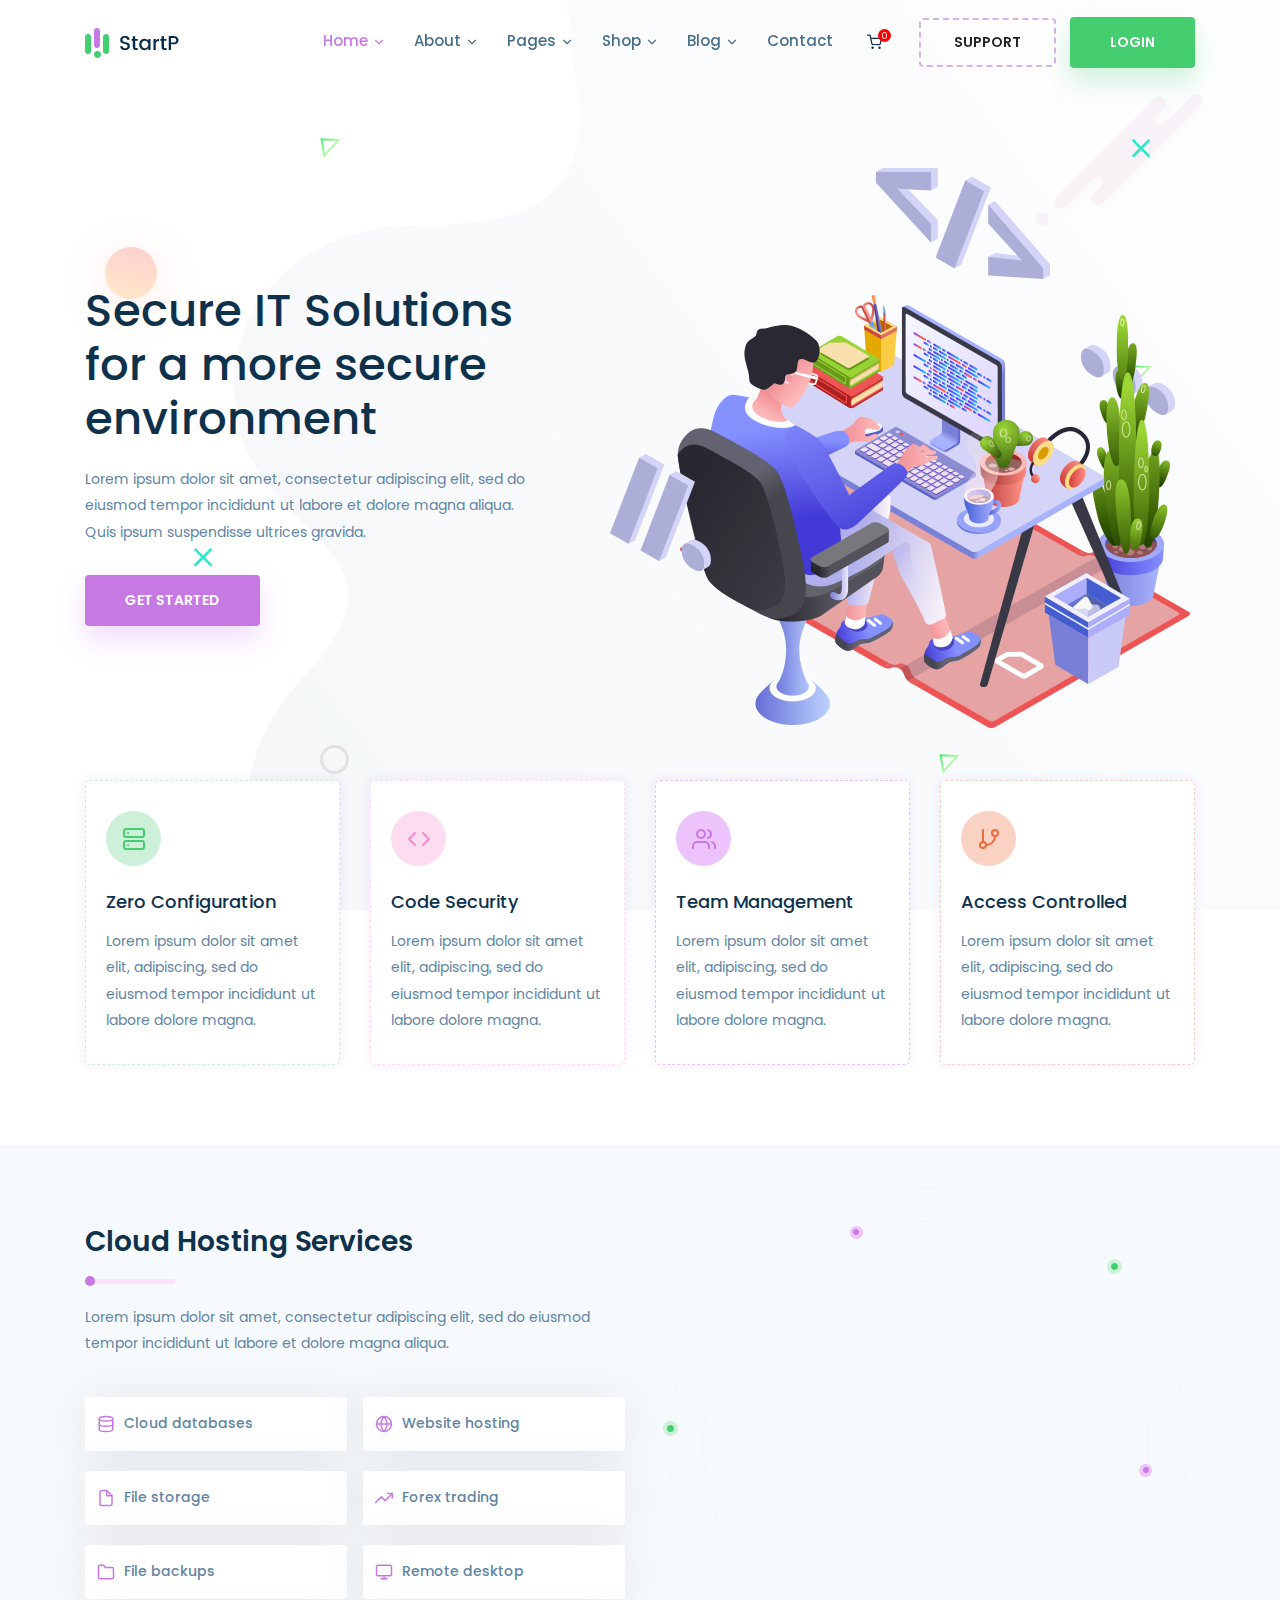
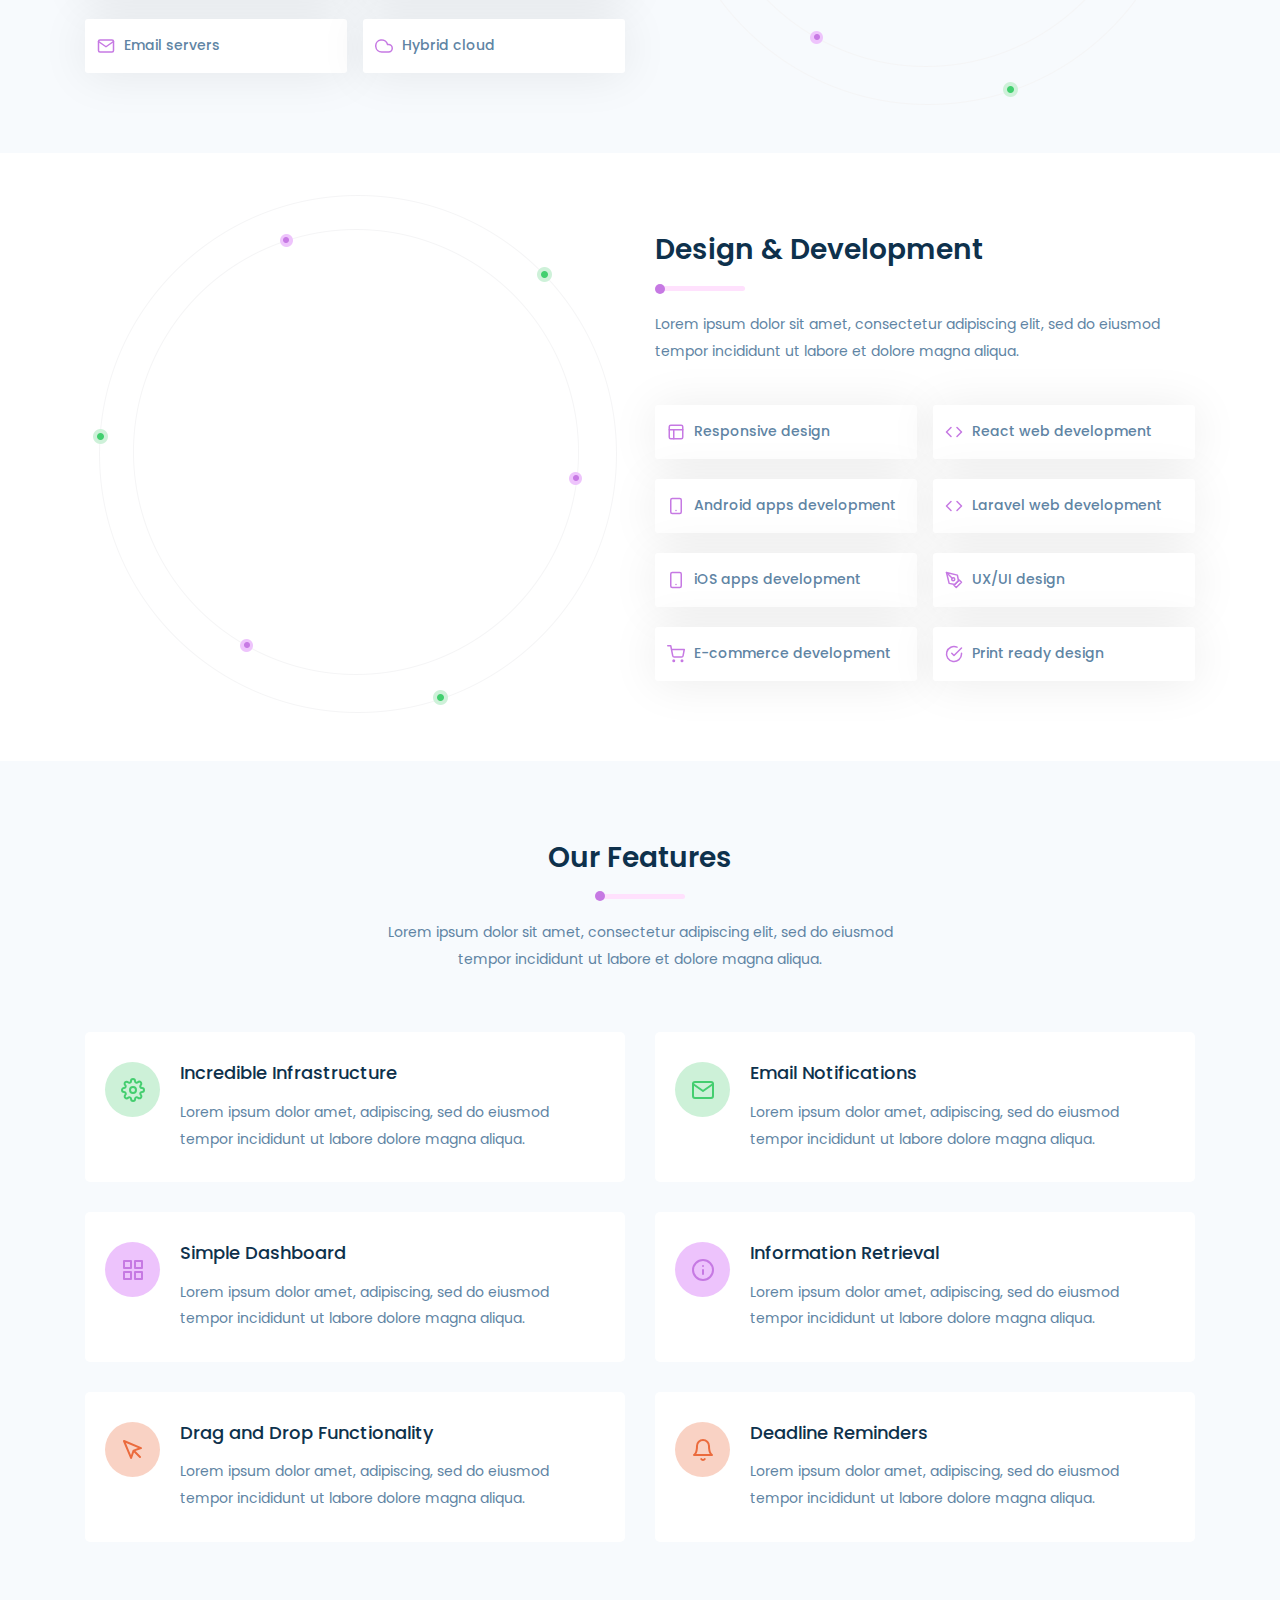
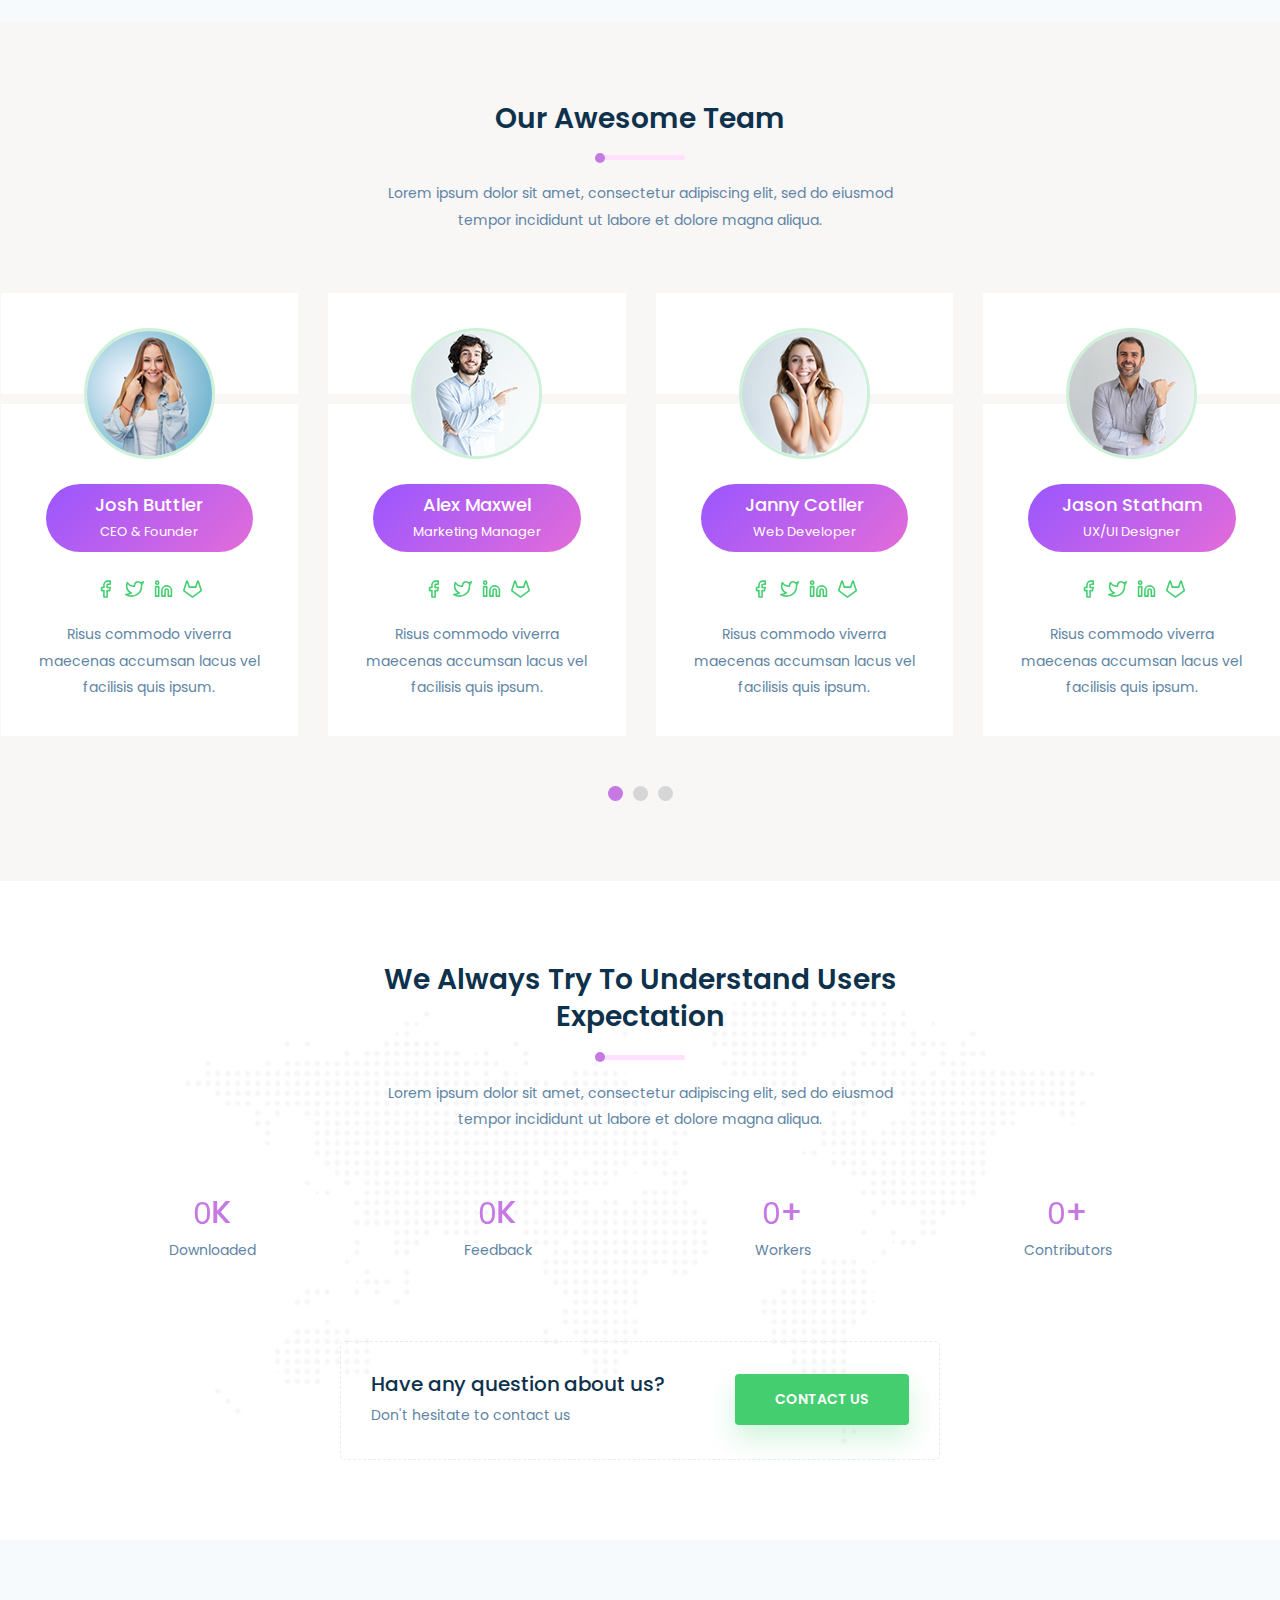
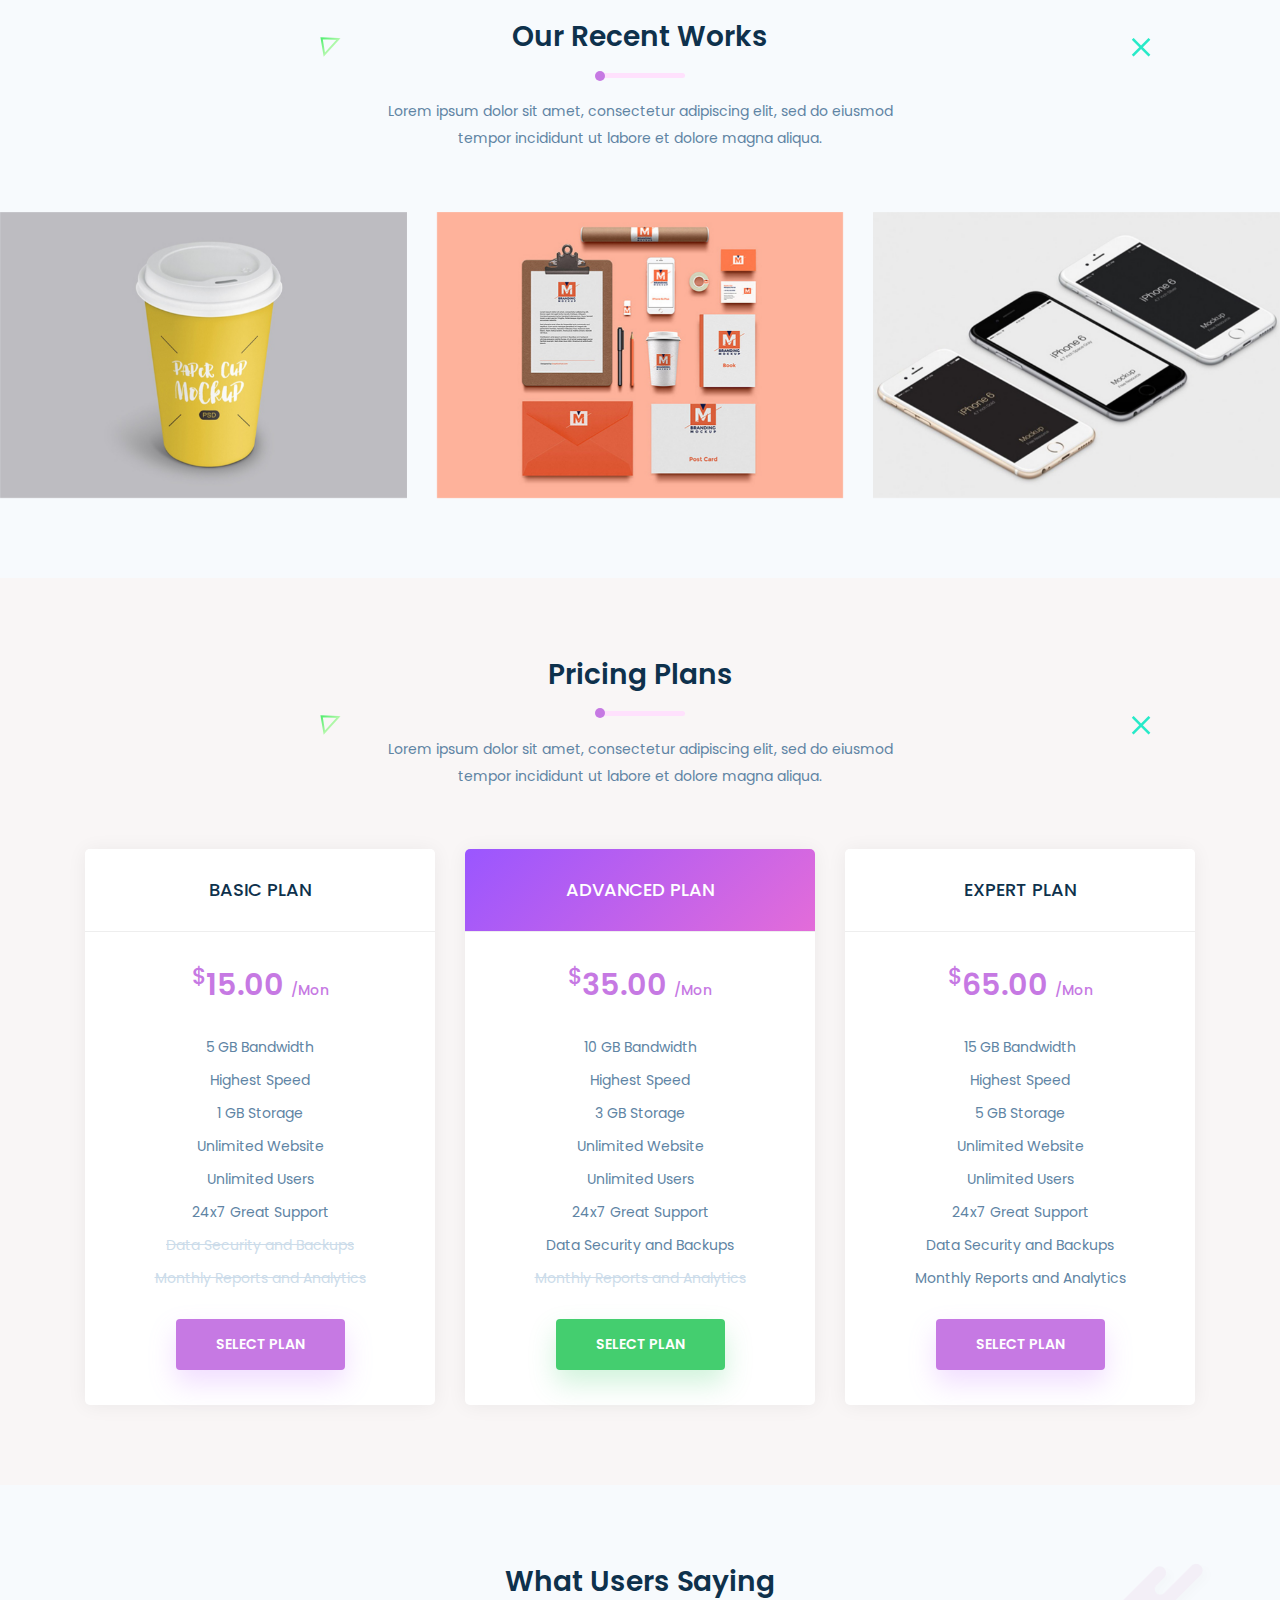
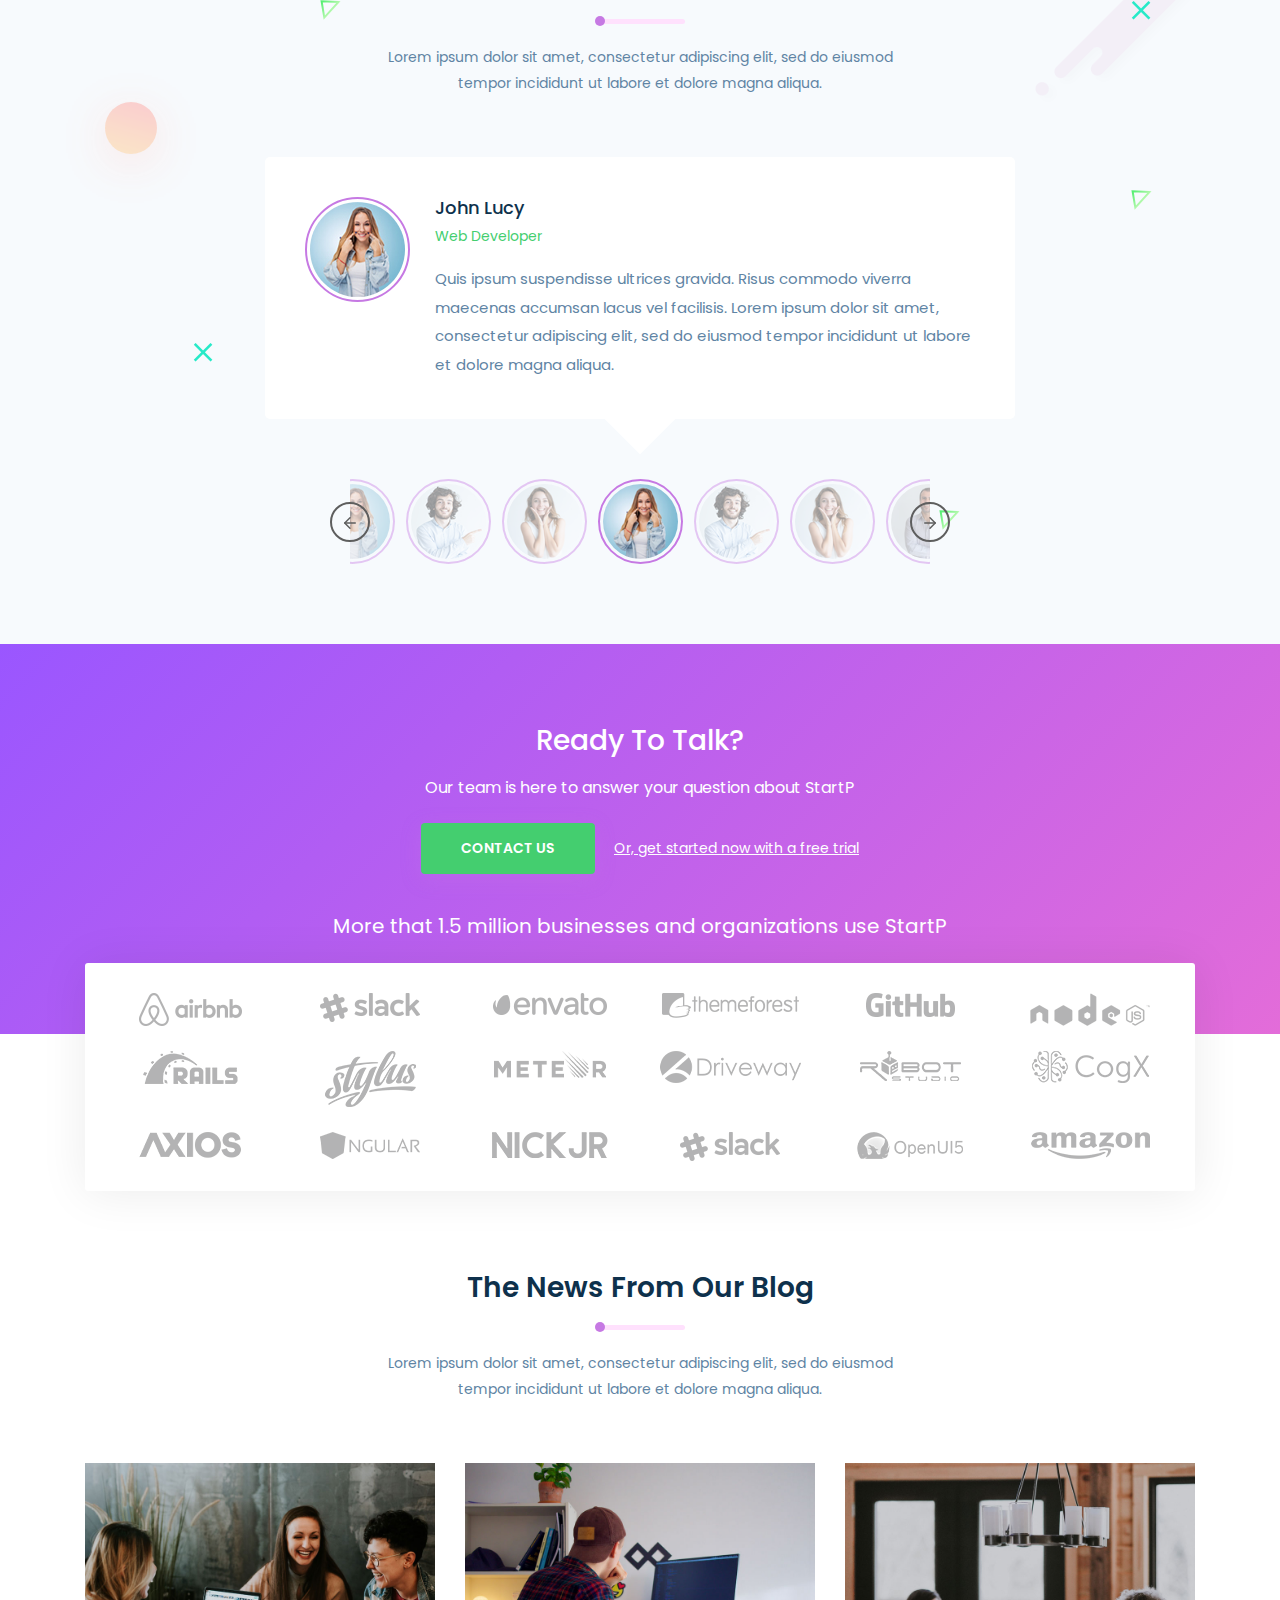
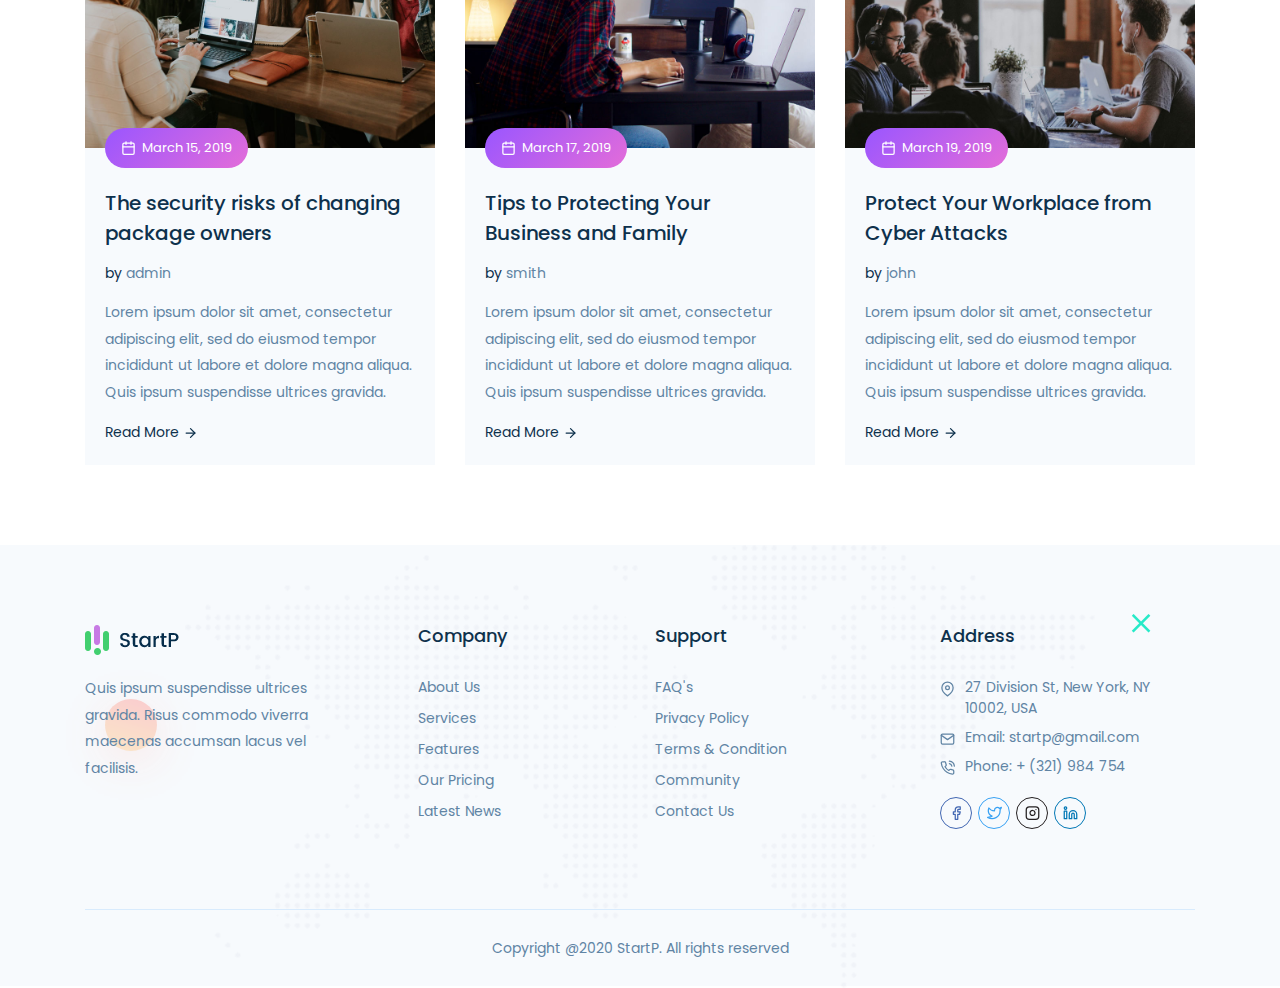
<file: themes/1/index.html>
<!doctype html>
<html lang="zxx">
	<head>
		<!-- Required meta tags -->
		<meta charset="utf-8">
		<meta name="viewport" content="width=device-width, initial-scale=1, shrink-to-fit=no">
        
        <!-- All CSS Link -->
		<link rel="stylesheet" href="assets/css/bootstrap.min.css">
        <link rel="stylesheet" href="assets/css/animate.min.css">
        <link rel="stylesheet" href="assets/css/meanmenu.css">
        <link rel="stylesheet" href="assets/css/boxicons.min.css">
		<link rel="stylesheet" href="assets/css/magnific-popup.min.css">
        <link rel="stylesheet" href="assets/css/owl.carousel.min.css">
		<link rel="stylesheet" href="assets/css/flaticon.css">
		<link rel="stylesheet" href="assets/css/odometer.min.css">
		<link rel="stylesheet" href="assets/css/slick.min.css">
		<link rel="stylesheet" href="assets/css/style.css">
		<link rel="stylesheet" href="assets/css/color/purple-style.css">
		<link rel="stylesheet" href="assets/css/responsive.css">
		
		<title>StartP - IT Startups and Digital Services HTML Template</title>

		<link rel="icon" type="image/png" href="assets/img/favicon.png">
	</head>
	
	<body>

		<!-- Start Preloader Area -->
        <div class="preloader">
			<div class="spinner"></div>
		</div>
        <!-- End Preloader Area -->

		<!-- Start Navbar Area -->
		<header id="header" class="headroom">
			<div class="startp-responsive-nav">
                <div class="container">
                    <div class="startp-responsive-menu">
                        <div class="logo">
                            <a href="purple-index.html">
                                <img src="assets/img/logo.png" alt="logo">
                            </a>
                        </div>
                    </div>
                </div>
            </div>

			<div class="startp-nav">
				<div class="container">
					<nav class="navbar navbar-expand-md navbar-light">
						<a class="navbar-brand" href="purple-index.html"><img src="assets/img/logo.png" alt="logo"></a>

						<div class="collapse navbar-collapse mean-menu" id="navbarSupportedContent">
							<ul class="navbar-nav nav ml-auto">
								<li class="nav-item"><a href="#" class="nav-link active">Home <i data-feather="chevron-down"></i></a>
									<ul class="dropdown_menu">
										<li class="nav-item"><a href="#" class="nav-link active">Home One <i data-feather="chevron-right"></i></a>
											<ul class="dropdown_menu">
												<li class="nav-item"><a href="index.html" class="nav-link">Light Green</a></li>
												
												<li class="nav-item"><a href="brink-pink-index.html" class="nav-link">Brink Pink</a></li>
												
												<li class="nav-item"><a href="pink-index.html" class="nav-link">Pink</a></li>
		
												<li class="nav-item"><a href="purple-index.html" class="nav-link active">Purple</a></li>
											</ul>
										</li>
										
										<li class="nav-item"><a href="#" class="nav-link">Home Two <i data-feather="chevron-right"></i></a>
											<ul class="dropdown_menu">
												<li class="nav-item"><a href="index-2.html" class="nav-link">Light Green</a></li>
												
												<li class="nav-item"><a href="brink-pink-index-2.html" class="nav-link">Brink Pink</a></li>
												
												<li class="nav-item"><a href="pink-index-2.html" class="nav-link">Pink</a></li>
		
												<li class="nav-item"><a href="purple-index-2.html" class="nav-link">Purple</a></li>
											</ul>
										</li>

										<li class="nav-item"><a href="#" class="nav-link">Home Three <i data-feather="chevron-right"></i></a>
											<ul class="dropdown_menu">
												<li class="nav-item"><a href="index-3.html" class="nav-link">Light Green</a></li>
												
												<li class="nav-item"><a href="brink-pink-index-3.html" class="nav-link">Brink Pink</a></li>
												
												<li class="nav-item"><a href="pink-index-3.html" class="nav-link">Pink</a></li>
		
												<li class="nav-item"><a href="purple-index-3.html" class="nav-link">Purple</a></li>
											</ul>
										</li>

										<li class="nav-item"><a href="#" class="nav-link">Home Four <i data-feather="chevron-right"></i></a>
											<ul class="dropdown_menu">
												<li class="nav-item"><a href="repair-index.html" class="nav-link">Light Green</a></li>
												
												<li class="nav-item"><a href="brink-pink-repair-index.html" class="nav-link">Brink Pink</a></li>
												
												<li class="nav-item"><a href="pink-repair-index.html" class="nav-link">Pink</a></li>
		
												<li class="nav-item"><a href="purple-repair-index.html" class="nav-link">Purple</a></li>
											</ul>
										</li>

										<li class="nav-item"><a href="#" class="nav-link">Home Five <i data-feather="chevron-right"></i></a>
											<ul class="dropdown_menu">
												<li class="nav-item"><a href="iot-index.html" class="nav-link">Light Green</a></li>
												
												<li class="nav-item"><a href="brink-pink-iot-index.html" class="nav-link">Brink Pink</a></li>
												
												<li class="nav-item"><a href="pink-iot-index.html" class="nav-link">Pink</a></li>
		
												<li class="nav-item"><a href="purple-iot-index.html" class="nav-link">Purple</a></li>
											</ul>
										</li>

										<li class="nav-item"><a href="#" class="nav-link">Home Six <i data-feather="chevron-right"></i></a>
											<ul class="dropdown_menu">
												<li class="nav-item"><a href="machine-learning-index.html" class="nav-link">Light Green</a></li>
												
												<li class="nav-item"><a href="brink-pink-machine-learning-index.html" class="nav-link">Brink Pink</a></li>
												
												<li class="nav-item"><a href="pink-machine-learning-index.html" class="nav-link">Pink</a></li>
		
												<li class="nav-item"><a href="purple-machine-learning-index.html" class="nav-link">Purple</a></li>
											</ul>
										</li>

										<li class="nav-item"><a href="#" class="nav-link">Home Seven <i data-feather="chevron-right"></i></a>
											<ul class="dropdown_menu">
												<li class="nav-item"><a href="machine-learning-index-2.html" class="nav-link">Light Green</a></li>
												
												<li class="nav-item"><a href="brink-pink-machine-learning-index-2.html" class="nav-link">Brink Pink</a></li>
												
												<li class="nav-item"><a href="pink-machine-learning-index-2.html" class="nav-link">Pink</a></li>
		
												<li class="nav-item"><a href="purple-machine-learning-index-2.html" class="nav-link">Purple</a></li>
											</ul>
										</li>
										
										<li class="nav-item"><a href="#" class="nav-link">Home Eight <i data-feather="chevron-right"></i></a>
											<ul class="dropdown_menu">
												<li class="nav-item"><a href="agency-index.html" class="nav-link">Light Green</a></li>
												
												<li class="nav-item"><a href="brink-pink-agency-index.html" class="nav-link">Brink Pink</a></li>
												
												<li class="nav-item"><a href="pink-agency-index.html" class="nav-link">Pink</a></li>
		
												<li class="nav-item"><a href="purple-agency-index.html" class="nav-link">Purple</a></li>
											</ul>
										</li>
										
										<li class="nav-item"><a href="#" class="nav-link">Home Nine <i data-feather="chevron-right"></i></a>
											<ul class="dropdown_menu">
												<li class="nav-item"><a href="agency-portfolio-index.html" class="nav-link">Light Green</a></li>
												
												<li class="nav-item"><a href="brink-pink-agency-portfolio-index.html" class="nav-link">Brink Pink</a></li>
												
												<li class="nav-item"><a href="pink-agency-portfolio-index.html" class="nav-link">Pink</a></li>
		
												<li class="nav-item"><a href="purple-agency-portfolio-index.html" class="nav-link">Purple</a></li>
											</ul>
										</li>

										<li class="nav-item"><a href="#" class="nav-link">Home Ten <i data-feather="chevron-right"></i></a>
											<ul class="dropdown_menu">
												<li class="nav-item"><a href="bigdata-analytics-index.html" class="nav-link">Light Green</a></li>
												
												<li class="nav-item"><a href="brink-pink-bigdata-analytics-index.html" class="nav-link">Brink Pink</a></li>
												
												<li class="nav-item"><a href="pink-bigdata-analytics-index.html" class="nav-link">Pink</a></li>
		
												<li class="nav-item"><a href="purple-bigdata-analytics-index.html" class="nav-link">Purple</a></li>
											</ul>
										</li>
										
										<li class="nav-item"><a href="#" class="nav-link">Home Static Image <i data-feather="chevron-right"></i></a>
											<ul class="dropdown_menu">
												<li class="nav-item"><a href="static-image-index.html" class="nav-link">Demo 1</a></li>
												
												<li class="nav-item"><a href="static-image-index-2.html" class="nav-link">Demo 2</a></li>
												
												<li class="nav-item"><a href="static-image-index-3.html" class="nav-link">Demo 3</a></li>
											</ul>
										</li>
									</ul>
								</li>

								<li class="nav-item"><a href="#" class="nav-link">About <i data-feather="chevron-down"></i></a>
									<ul class="dropdown_menu">
										<li class="nav-item"><a href="about-1.html" class="nav-link">About Style 1</a></li>
										
										<li class="nav-item"><a href="about-2.html" class="nav-link">About Style 2</a></li>
                                        
										<li class="nav-item"><a href="about-3.html" class="nav-link">About Style 3</a></li>
									</ul>
								</li>
								
								<li class="nav-item"><a href="#" class="nav-link">Pages <i data-feather="chevron-down"></i></a>
									<ul class="dropdown_menu">
										<li class="nav-item"><a href="#" class="nav-link">Features</a>
											<ul class="dropdown_menu">
												<li class="nav-item"><a href="features.html" class="nav-link">Features</a></li>

												<li class="nav-item"><a href="single-features.html" class="nav-link">Features Details</a></li>
											</ul>
										</li>

										<li class="nav-item"><a href="#" class="nav-link">Services</a>
											<ul class="dropdown_menu">
												<li class="nav-item"><a href="services-1.html" class="nav-link">Services Style 1</a></li>

												<li class="nav-item"><a href="services-2.html" class="nav-link">Services Style 2</a></li>

												<li class="nav-item"><a href="services-3.html" class="nav-link">Services Style 3</a></li>
                                                
                                                <li class="nav-item"><a href="services-4.html" class="nav-link">Services Style 4</a></li>
                                                
												<li class="nav-item"><a href="services-5.html" class="nav-link">Services Style 5</a></li>

												<li class="nav-item"><a href="single-services.html" class="nav-link">Services Details</a></li>
											</ul>
										</li>

										<li class="nav-item"><a href="feedback.html" class="nav-link">Feedback</a></li>
										
										<li class="nav-item"><a href="#" class="nav-link">Project</a>
											<ul class="dropdown_menu">
												<li class="nav-item"><a href="project-1.html" class="nav-link">Project Style 1</a></li>

												<li class="nav-item"><a href="project-2.html" class="nav-link">Project Style 2</a></li>
												
												<li class="nav-item"><a href="single-project.html" class="nav-link">Project Details</a></li>
											</ul>
										</li>

										<li class="nav-item"><a href="team.html" class="nav-link">Team</a></li>

										<li class="nav-item"><a href="pricing.html" class="nav-link">Pricing</a></li>
										
										<li class="nav-item"><a href="faq.html" class="nav-link">FAQ</a></li>

										<li class="nav-item"><a href="coming-soon.html" class="nav-link">Coming Soon</a></li>

										<li class="nav-item"><a href="404-error.html" class="nav-link">404 Error</a></li>
									</ul>
								</li>

								<li class="nav-item"><a href="#" class="nav-link">Shop <i data-feather="chevron-down"></i></a>
									<ul class="dropdown_menu">
										<li class="nav-item"><a href="shop.html" class="nav-link">Shop</a></li>
										
										<li class="nav-item"><a href="single-products.html" class="nav-link">Single Products</a></li>

										<li class="nav-item"><a href="cart.html" class="nav-link">Cart</a></li>

										<li class="nav-item"><a href="checkout.html" class="nav-link">Checkout</a></li>
									</ul>
								</li>

								<li class="nav-item"><a href="#" class="nav-link">Blog <i data-feather="chevron-down"></i></a>
									<ul class="dropdown_menu">
										<li class="nav-item"><a href="blog-1.html" class="nav-link">Blog Grid</a></li>

										<li class="nav-item"><a href="blog-2.html" class="nav-link">Blog Right Sidebar</a></li>

										<li class="nav-item"><a href="blog-3.html" class="nav-link">Blog Grid 2</a></li>

										<li class="nav-item"><a href="blog-4.html" class="nav-link">Blog Right Sidebar 2</a></li>

										<li class="nav-item"><a href="blog-5.html" class="nav-link">Blog Grid 3</a></li>

										<li class="nav-item"><a href="blog-6.html" class="nav-link">Blog Right Sidebar 3</a></li>
										
										<li class="nav-item"><a href="single-blog.html" class="nav-link">Blog Details</a></li>
									</ul>
								</li>

								<li class="nav-item"><a href="contact.html" class="nav-link">Contact</a></li>
							</ul>
						</div>

						<div class="others-option">
							<a href="cart.html" class="cart-wrapper-btn"><i data-feather="shopping-cart"></i><span>0</span></a>
							<a href="#" class="btn btn-light">Support</a>
							<a href="#" class="btn btn-primary">Login</a>
						</div>
					</nav>
				</div> 
			</div>

			<div class="others-option-for-responsive">
                <div class="container">
                    <div class="dot-menu">
                        <div class="inner">
                            <div class="circle circle-one"></div>
                            <div class="circle circle-two"></div>
                            <div class="circle circle-three"></div>
                        </div>
                    </div>
                    
                    <div class="container">
                        <div class="option-inner">
                            <div class="others-option">
								<a href="cart.html" class="cart-wrapper-btn"><i data-feather="shopping-cart"></i><span>0</span></a>
								<a href="#" class="btn btn-light">Support</a>
								<a href="#" class="btn btn-primary">Login</a>
							</div>
                        </div>
                    </div>
                </div>
            </div>
		</header>
		<!-- End Navbar Area -->

		<!-- Start Main Banner -->
		<div class="main-banner">
			<div class="d-table">
				<div class="d-table-cell">
					<div class="container">
						<div class="row h-100 justify-content-center align-items-center">
							<div class="col-lg-5">
								<div class="hero-content">
									<h1>Secure IT Solutions for a more secure environment</h1>
									<p>Lorem ipsum dolor sit amet, consectetur adipiscing elit, sed do eiusmod tempor incididunt ut labore et dolore magna aliqua. Quis ipsum suspendisse ultrices gravida.</p>
									
									<a href="#" class="btn btn-primary">Get Started</a>
								</div>
							</div>

							<div class="col-lg-6 offset-lg-1">
								<div class="banner-image">
									<img src="assets/img/banner-image/man.png" class="wow fadeInDown" data-wow-delay="0.6s" alt="man">
									<img src="assets/img/banner-image/code.png" class="wow fadeInUp" data-wow-delay="0.6s" alt="code">
									<img src="assets/img/banner-image/carpet.png" class="wow fadeInLeft" data-wow-delay="0.6s" alt="carpet">
									<img src="assets/img/banner-image/bin.png" class="wow zoomIn" data-wow-delay="0.6s" alt="bin">
									<img src="assets/img/banner-image/book.png" class="wow bounceIn" data-wow-delay="0.6s" alt="book">
									<img src="assets/img/banner-image/dekstop.png" class="wow fadeInDown" data-wow-delay="0.6s" alt="dekstop">
									<img src="assets/img/banner-image/dot.png" class="wow zoomIn" data-wow-delay="0.6s" alt="dot">
									<img src="assets/img/banner-image/flower-top-big.png" class="wow fadeInUp" data-wow-delay="0.6s" alt="flower-top-big">
									<img src="assets/img/banner-image/flower-top.png" class="wow rotateIn" data-wow-delay="0.6s" alt="flower-top">
									<img src="assets/img/banner-image/keyboard.png" class="wow fadeInUp" data-wow-delay="0.6s" alt="keyboard">
									<img src="assets/img/banner-image/pen.png" class="wow zoomIn" data-wow-delay="0.6s" alt="pen">
									<img src="assets/img/banner-image/table.png" class="wow zoomIn" data-wow-delay="0.6s" alt="table">
									<img src="assets/img/banner-image/tea-cup.png" class="wow fadeInLeft" data-wow-delay="0.6s" alt="tea-cup">
									<img src="assets/img/banner-image/headphone.png" class="wow rollIn" data-wow-delay="0.6s" alt="headphone">

									<img src="assets/img/banner-image/main-pic.png" class="wow fadeInUp" data-wow-delay="0.6s" alt="main-pic">
								</div>
							</div>
						</div>
					</div>
				</div>
			</div>

			<div class="shape1"><img src="assets/img/shape1.png" alt="shape"></div>
			<div class="shape2 rotateme"><img src="assets/img/shape2.svg" alt="shape"></div>
			<div class="shape3"><img src="assets/img/shape3.svg" alt="shape"></div>
			<div class="shape4"><img src="assets/img/shape4.svg" alt="shape"></div>
			<div class="shape5"><img src="assets/img/shape5.png" alt="shape"></div>
			<div class="shape6 rotateme"><img src="assets/img/shape4.svg" alt="shape"></div>
			<div class="shape7"><img src="assets/img/shape4.svg" alt="shape"></div>
			<div class="shape8 rotateme"><img src="assets/img/shape2.svg" alt="shape"></div>
		</div>
		<!-- End Main Banner -->

		<!-- Start Boxes Area -->
		<section class="boxes-area">
			<div class="container">
				<div class="row">
					<div class="col-lg-3 col-md-6 col-sm-6">
						<div class="single-box">
							<div class="icon">
								<i data-feather="server"></i>
							</div>
							<h3>Zero Configuration</h3>
							<p>Lorem ipsum dolor sit amet elit, adipiscing, sed do eiusmod tempor incididunt ut labore dolore magna.</p>
						</div>
					</div>

					<div class="col-lg-3 col-md-6 col-sm-6">
						<div class="single-box bg-f78acb">
							<div class="icon">
								<i data-feather="code"></i>
							</div>
							<h3>Code Security</h3>
							<p>Lorem ipsum dolor sit amet elit, adipiscing, sed do eiusmod tempor incididunt ut labore dolore magna.</p>
						</div>
					</div>

					<div class="col-lg-3 col-md-6 col-sm-6">
						<div class="single-box bg-c679e3">
							<div class="icon">
								<i data-feather="users"></i>
							</div>
							<h3>Team Management</h3>
							<p>Lorem ipsum dolor sit amet elit, adipiscing, sed do eiusmod tempor incididunt ut labore dolore magna.</p>
						</div>
					</div>

					<div class="col-lg-3 col-md-6 col-sm-6">
						<div class="single-box bg-eb6b3d">
							<div class="icon">
								<i data-feather="git-branch"></i>
							</div>
							<h3>Access Controlled</h3>
							<p>Lorem ipsum dolor sit amet elit, adipiscing, sed do eiusmod tempor incididunt ut labore dolore magna.</p>
						</div>
					</div>
				</div>
			</div>
		</section>
		<!-- End Boxes Area -->

		<!-- Start Cloud Hosting Services -->
		<section class="services-area ptb-80 bg-f7fafd">
			<div class="container">
				<div class="row h-100 justify-content-center align-items-center">
					<div class="col-lg-6 col-md-12 services-content">
						<div class="section-title">
							<h2>Cloud Hosting Services</h2>
							<div class="bar"></div>
							<p>Lorem ipsum dolor sit amet, consectetur adipiscing elit, sed do eiusmod tempor incididunt ut labore et dolore magna aliqua.</p>
						</div>

						<div class="row">
							<div class="col-lg-6 col-md-6 col-sm-6">
								<div class="box">
									<i data-feather="database"></i> Cloud databases
								</div>
							</div>

							<div class="col-lg-6 col-md-6 col-sm-6">
								<div class="box">
									<i data-feather="globe"></i> Website hosting
								</div>
							</div>

							<div class="col-lg-6 col-md-6 col-sm-6">
								<div class="box">
									<i data-feather="file"></i> File storage
								</div>
							</div>

							<div class="col-lg-6 col-md-6 col-sm-6">
								<div class="box">
									<i data-feather="trending-up"></i> Forex trading
								</div>
							</div>

							<div class="col-lg-6 col-md-6 col-sm-6">
								<div class="box">
									<i data-feather="folder"></i> File backups
								</div>
							</div>

							<div class="col-lg-6 col-md-6 col-sm-6">
								<div class="box">
									<i data-feather="monitor"></i> Remote desktop
								</div>
							</div>

							<div class="col-lg-6 col-md-6 col-sm-6">
								<div class="box">
									<i data-feather="mail"></i> Email servers
								</div>
							</div>

							<div class="col-lg-6 col-md-6 col-sm-6">
								<div class="box">
									<i data-feather="cloud"></i> Hybrid cloud
								</div>
							</div>
						</div>
					</div>

					<div class="col-lg-6 col-md-12 services-right-image">
						<img src="assets/img/services-right-image/book-self.png" class="wow fadeInDown" data-wow-delay="0.6s" alt="book-self">
						<img src="assets/img/services-right-image/box.png" class="wow fadeInUp" data-wow-delay="0.6s" alt="box">
						<img src="assets/img/services-right-image/chair.png" class="wow fadeInLeft" data-wow-delay="0.6s" alt="chair">
						<img src="assets/img/services-right-image/cloud.png" class="wow zoomIn" data-wow-delay="0.6s" alt="cloud">
						<img src="assets/img/services-right-image/cup.png" class="wow bounceIn" data-wow-delay="0.6s" alt="cup">
						<img src="assets/img/services-right-image/flower-top.png" class="wow fadeInDown" data-wow-delay="0.6s" alt="flower">
						<img src="assets/img/services-right-image/head-phone.png" class="wow zoomIn" data-wow-delay="0.6s" alt="head-phone">
						<img src="assets/img/services-right-image/monitor.png" class="wow fadeInUp" data-wow-delay="0.6s" alt="monitor">
						<img src="assets/img/services-right-image/mug.png" class="wow rotateIn" data-wow-delay="0.6s" alt="mug">
						<img src="assets/img/services-right-image/table.png" class="wow fadeInUp" data-wow-delay="0.6s" alt="table">
						<img src="assets/img/services-right-image/tissue.png" class="wow zoomIn" data-wow-delay="0.6s" alt="tissue">
						<img src="assets/img/services-right-image/water-bottle.png" class="wow zoomIn" data-wow-delay="0.6s" alt="water-bottle">
						<img src="assets/img/services-right-image/wifi.png" class="wow fadeInLeft" data-wow-delay="0.6s" alt="wifi">
						<img src="assets/img/services-right-image/cercle-shape.png" class="bg-image rotateme" alt="shape">
						
						<img src="assets/img/services-right-image/main-pic.png" class="wow fadeInUp" data-wow-delay="0.6s" alt="main-pic">
					</div>
				</div>
			</div>
		</section>
		<!-- End Cloud Hosting Services -->

		<!-- Start Design & Development Services -->
		<section class="services-area ptb-80">
			<div class="container">
				<div class="row h-100 justify-content-center align-items-center">
					<div class="col-lg-6 col-md-12 services-left-image">
						<img src="assets/img/services-left-image/big-monitor.png" class="wow fadeInDown" data-wow-delay="0.6s" alt="big-monitor">
						<img src="assets/img/services-left-image/creative.png" class="wow fadeInUp" data-wow-delay="0.6s" alt="creative">
						<img src="assets/img/services-left-image/developer.png" class="wow fadeInLeft" data-wow-delay="0.6s" alt="developer">
						<img src="assets/img/services-left-image/flower-top.png" class="wow zoomIn" data-wow-delay="0.6s" alt="flower-top">
						<img src="assets/img/services-left-image/small-monitor.png" class="wow bounceIn" data-wow-delay="0.6s" alt="small-monitor">
						<img src="assets/img/services-left-image/small-top.png" class="wow fadeInDown" data-wow-delay="0.6s" alt="small-top">
						<img src="assets/img/services-left-image/table.png" class="wow zoomIn" data-wow-delay="0.6s" alt="table">
						<img src="assets/img/services-left-image/target.png" class="wow fadeInUp" data-wow-delay="0.6s" alt="target">
						<img src="assets/img/services-left-image/cercle-shape.png" class="bg-image rotateme" alt="shape">

						<img src="assets/img/services-left-image/main-pic.png" class="wow fadeInUp" data-wow-delay="0.6s" alt="main-pic">
					</div>

					<div class="col-lg-6 col-md-12 services-content">
						<div class="section-title">
							<h2>Design & Development</h2>
							<div class="bar"></div>
							<p>Lorem ipsum dolor sit amet, consectetur adipiscing elit, sed do eiusmod tempor incididunt ut labore et dolore magna aliqua.</p>
						</div>

						<div class="row">
							<div class="col-lg-6 col-md-6 col-sm-6">
								<div class="box">
									<i data-feather="layout"></i> Responsive design
								</div>
							</div>

							<div class="col-lg-6 col-md-6 col-sm-6">
								<div class="box">
									<i data-feather="code"></i> React web development
								</div>
							</div>

							<div class="col-lg-6 col-md-6 col-sm-6">
								<div class="box">
									<i data-feather="smartphone"></i> Android apps development
								</div>
							</div>

							<div class="col-lg-6 col-md-6 col-sm-6">
								<div class="box">
									<i data-feather="code"></i> Laravel web development
								</div>
							</div>

							<div class="col-lg-6 col-md-6 col-sm-6">
								<div class="box">
									<i data-feather="smartphone"></i> iOS apps development
								</div>
							</div>

							<div class="col-lg-6 col-md-6 col-sm-6">
								<div class="box">
									<i data-feather="pen-tool"></i> UX/UI design
								</div>
							</div>

							<div class="col-lg-6 col-md-6 col-sm-6">
								<div class="box">
									<i data-feather="shopping-cart"></i> E-commerce development
								</div>
							</div>

							<div class="col-lg-6 col-md-6 col-sm-6">
								<div class="box">
									<i data-feather="check-circle"></i> Print ready design
								</div>
							</div>
						</div>
					</div>
				</div>
			</div>
		</section>
		<!-- End Design & Development Services -->

		<!-- Start Features Area -->
		<section class="features-area ptb-80 bg-f7fafd">
			<div class="container">
				<div class="section-title">
					<h2>Our Features</h2>
					<div class="bar"></div>
					<p>Lorem ipsum dolor sit amet, consectetur adipiscing elit, sed do eiusmod tempor incididunt ut labore et dolore magna aliqua.</p>
				</div>

				<div class="row">
					<div class="col-lg-6 col-md-6 col-sm-6">
						<div class="single-features">
							<div class="icon">
								<i data-feather="settings"></i>
							</div>

							<h3>Incredible Infrastructure</h3>
							<p>Lorem ipsum dolor amet, adipiscing, sed do eiusmod tempor incididunt ut labore dolore magna aliqua.</p>
						</div>
					</div>

					<div class="col-lg-6 col-md-6 col-sm-6">
						<div class="single-features">
							<div class="icon">
								<i data-feather="mail"></i>
							</div>

							<h3>Email Notifications</h3>
							<p>Lorem ipsum dolor amet, adipiscing, sed do eiusmod tempor incididunt ut labore dolore magna aliqua.</p>
						</div>
					</div>

					<div class="col-lg-6 col-md-6 col-sm-6">
						<div class="single-features">
							<div class="icon bg-c679e3">
								<i data-feather="grid"></i>
							</div>

							<h3>Simple Dashboard</h3>
							<p>Lorem ipsum dolor amet, adipiscing, sed do eiusmod tempor incididunt ut labore dolore magna aliqua.</p>
						</div>
					</div>

					<div class="col-lg-6 col-md-6 col-sm-6">
						<div class="single-features">
							<div class="icon bg-c679e3">
								<i data-feather="info"></i>
							</div>

							<h3>Information Retrieval</h3>
							<p>Lorem ipsum dolor amet, adipiscing, sed do eiusmod tempor incididunt ut labore dolore magna aliqua.</p>
						</div>
					</div>

					<div class="col-lg-6 col-md-6 col-sm-6">
						<div class="single-features">
							<div class="icon bg-eb6b3d">
								<i data-feather="mouse-pointer"></i>
							</div>

							<h3>Drag and Drop Functionality</h3>
							<p>Lorem ipsum dolor amet, adipiscing, sed do eiusmod tempor incididunt ut labore dolore magna aliqua.</p>
						</div>
					</div>

					<div class="col-lg-6 col-md-6 col-sm-6">
						<div class="single-features">
							<div class="icon bg-eb6b3d">
								<i data-feather="bell"></i>
							</div>

							<h3>Deadline Reminders</h3>
							<p>Lorem ipsum dolor amet, adipiscing, sed do eiusmod tempor incididunt ut labore dolore magna aliqua.</p>
						</div>
					</div>
				</div>
			</div>
		</section>
		<!-- End Features Area -->

		<!-- Start Team Area -->
		<section class="team-area ptb-80 bg-f9f6f6">
			<div class="container">
				<div class="section-title">
					<h2>Our Awesome Team</h2>
					<div class="bar"></div>
					<p>Lorem ipsum dolor sit amet, consectetur adipiscing elit, sed do eiusmod tempor incididunt ut labore et dolore magna aliqua.</p>
				</div>
			</div>

			<div class="team-slides owl-carousel owl-theme">
				<div class="single-team">
					<div class="team-image">
						<img src="assets/img/team-image/1.jpg" alt="image">
					</div>

					<div class="team-content">
						<div class="team-info">
							<h3>Josh Buttler</h3>
							<span>CEO & Founder</span>
						</div>

						<ul>
							<li><a href="#"><i data-feather="facebook"></i></a></li>
							<li><a href="#"><i data-feather="twitter"></i></a></li>
							<li><a href="#"><i data-feather="linkedin"></i></a></li>
							<li><a href="#"><i data-feather="gitlab"></i></a></li>
						</ul>

						<p>Risus commodo viverra maecenas accumsan lacus vel facilisis quis ipsum. </p>
					</div>
				</div>

				<div class="single-team">
					<div class="team-image">
						<img src="assets/img/team-image/2.jpg" alt="image">
					</div>

					<div class="team-content">
						<div class="team-info">
							<h3>Alex Maxwel</h3>
							<span>Marketing Manager</span>
						</div>

						<ul>
							<li><a href="#"><i data-feather="facebook"></i></a></li>
							<li><a href="#"><i data-feather="twitter"></i></a></li>
							<li><a href="#"><i data-feather="linkedin"></i></a></li>
							<li><a href="#"><i data-feather="gitlab"></i></a></li>
						</ul>

						<p>Risus commodo viverra maecenas accumsan lacus vel facilisis quis ipsum. </p>
					</div>
				</div>
			
				<div class="single-team">
					<div class="team-image">
						<img src="assets/img/team-image/3.jpg" alt="image">
					</div>

					<div class="team-content">
						<div class="team-info">
							<h3>Janny Cotller</h3>
							<span>Web Developer</span>
						</div>

						<ul>
							<li><a href="#"><i data-feather="facebook"></i></a></li>
							<li><a href="#"><i data-feather="twitter"></i></a></li>
							<li><a href="#"><i data-feather="linkedin"></i></a></li>
							<li><a href="#"><i data-feather="gitlab"></i></a></li>
						</ul>

						<p>Risus commodo viverra maecenas accumsan lacus vel facilisis quis ipsum. </p>
					</div>
				</div>

				<div class="single-team">
					<div class="team-image">
						<img src="assets/img/team-image/4.jpg" alt="image">
					</div>

					<div class="team-content">
						<div class="team-info">
							<h3>Jason Statham</h3>
							<span>UX/UI Designer</span>
						</div>

						<ul>
							<li><a href="#"><i data-feather="facebook"></i></a></li>
							<li><a href="#"><i data-feather="twitter"></i></a></li>
							<li><a href="#"><i data-feather="linkedin"></i></a></li>
							<li><a href="#"><i data-feather="gitlab"></i></a></li>
						</ul>

						<p>Risus commodo viverra maecenas accumsan lacus vel facilisis quis ipsum. </p>
					</div>
				</div>

				<div class="single-team">
					<div class="team-image">
						<img src="assets/img/team-image/5.jpg" alt="image">
					</div>

					<div class="team-content">
						<div class="team-info">
							<h3>Corey Anderson</h3>
							<span>Project Manager</span>
						</div>

						<ul>
							<li><a href="#"><i data-feather="facebook"></i></a></li>
							<li><a href="#"><i data-feather="twitter"></i></a></li>
							<li><a href="#"><i data-feather="linkedin"></i></a></li>
							<li><a href="#"><i data-feather="gitlab"></i></a></li>
						</ul>

						<p>Risus commodo viverra maecenas accumsan lacus vel facilisis quis ipsum. </p>
					</div>
				</div>

				<div class="single-team">
					<div class="team-image">
						<img src="assets/img/team-image/1.jpg" alt="image">
					</div>

					<div class="team-content">
						<div class="team-info">
							<h3>Josh Buttler</h3>
							<span>CEO & Founder</span>
						</div>

						<ul>
							<li><a href="#"><i data-feather="facebook"></i></a></li>
							<li><a href="#"><i data-feather="twitter"></i></a></li>
							<li><a href="#"><i data-feather="linkedin"></i></a></li>
							<li><a href="#"><i data-feather="gitlab"></i></a></li>
						</ul>

						<p>Risus commodo viverra maecenas accumsan lacus vel facilisis quis ipsum. </p>
					</div>
				</div>

				<div class="single-team">
					<div class="team-image">
						<img src="assets/img/team-image/2.jpg" alt="image">
					</div>

					<div class="team-content">
						<div class="team-info">
							<h3>Alex Maxwel</h3>
							<span>Marketing Manager</span>
						</div>

						<ul>
							<li><a href="#"><i data-feather="facebook"></i></a></li>
							<li><a href="#"><i data-feather="twitter"></i></a></li>
							<li><a href="#"><i data-feather="linkedin"></i></a></li>
							<li><a href="#"><i data-feather="gitlab"></i></a></li>
						</ul>

						<p>Risus commodo viverra maecenas accumsan lacus vel facilisis quis ipsum. </p>
					</div>
				</div>

				<div class="single-team">
					<div class="team-image">
						<img src="assets/img/team-image/3.jpg" alt="image">
					</div>

					<div class="team-content">
						<div class="team-info">
							<h3>Janny Cotller</h3>
							<span>Web Developer</span>
						</div>

						<ul>
							<li><a href="#"><i data-feather="facebook"></i></a></li>
							<li><a href="#"><i data-feather="twitter"></i></a></li>
							<li><a href="#"><i data-feather="linkedin"></i></a></li>
							<li><a href="#"><i data-feather="gitlab"></i></a></li>
						</ul>

						<p>Risus commodo viverra maecenas accumsan lacus vel facilisis quis ipsum. </p>
					</div>
				</div>

				<div class="single-team">
					<div class="team-image">
						<img src="assets/img/team-image/4.jpg" alt="image">
					</div>

					<div class="team-content">
						<div class="team-info">
							<h3>Jason Statham</h3>
							<span>UX/UI Designer</span>
						</div>

						<ul>
							<li><a href="#"><i data-feather="facebook"></i></a></li>
							<li><a href="#"><i data-feather="twitter"></i></a></li>
							<li><a href="#"><i data-feather="linkedin"></i></a></li>
							<li><a href="#"><i data-feather="gitlab"></i></a></li>
						</ul>

						<p>Risus commodo viverra maecenas accumsan lacus vel facilisis quis ipsum. </p>
					</div>
				</div>

				<div class="single-team">
					<div class="team-image">
						<img src="assets/img/team-image/5.jpg" alt="image">
					</div>

					<div class="team-content">
						<div class="team-info">
							<h3>Corey Anderson</h3>
							<span>Project Manager</span>
						</div>

						<ul>
							<li><a href="#"><i data-feather="facebook"></i></a></li>
							<li><a href="#"><i data-feather="twitter"></i></a></li>
							<li><a href="#"><i data-feather="linkedin"></i></a></li>
							<li><a href="#"><i data-feather="gitlab"></i></a></li>
						</ul>

						<p>Risus commodo viverra maecenas accumsan lacus vel facilisis quis ipsum. </p>
					</div>
				</div>
			</div>
		</section>
		<!-- End Team Area -->

		<!-- Start Fun Facts Area -->
		<section class="funfacts-area ptb-80">
			<div class="container">
				<div class="section-title">
					<h2>We always try to understand users expectation</h2>
					<div class="bar"></div>
					<p>Lorem ipsum dolor sit amet, consectetur adipiscing elit, sed do eiusmod tempor incididunt ut labore et dolore magna aliqua.</p>
				</div>

				<div class="row">
					<div class="col-lg-3 col-md-3 col-6 col-sm-3">
						<div class="funfact">
							<h3><span class="odometer" data-count="180">00</span>K</h3>
							<p>Downloaded</p>
						</div>
					</div>

					<div class="col-lg-3 col-md-3 col-6 col-sm-3">
						<div class="funfact">
							<h3><span class="odometer" data-count="20">00</span>K</h3>
							<p>Feedback</p>
						</div>
					</div>

					<div class="col-lg-3 col-md-3 col-6 col-sm-3">
						<div class="funfact">
							<h3><span class="odometer" data-count="500">00</span>+</h3>
							<p>Workers</p>
						</div>
					</div>

					<div class="col-lg-3 col-md-3 col-6 col-sm-3">
						<div class="funfact">
							<h3><span class="odometer" data-count="70">00</span>+</h3>
							<p>Contributors</p>
						</div>
					</div>
				</div>

				<div class="contact-cta-box">
					<h3>Have any question about us?</h3>
					<p>Don't hesitate to contact us</p>
					<a href="#" class="btn btn-primary">Contact Us</a>
				</div>

				<div class="map-bg">
					<img src="assets/img/map.png" alt="map">
				</div>
			</div>
		</section>
		<!-- End Fun Facts Area -->

		<!-- Start Works Area -->
		<section class="works-area ptb-80 bg-f7fafd">
			<div class="container">
				<div class="section-title">
					<h2>Our Recent Works</h2>
					<div class="bar"></div>
					<p>Lorem ipsum dolor sit amet, consectetur adipiscing elit, sed do eiusmod tempor incididunt ut labore et dolore magna aliqua.</p>
				</div>
			</div>

			<div class="works-slides owl-carousel owl-theme">
				<div class="single-works">
					<img src="assets/img/works-image/1.jpg" alt="image">

					<a href="#" class="icon"><i data-feather="settings"></i></a>

					<div class="works-content">
						<h3><a href="#">Incredible infrastructure</a></h3>
						<p>Lorem ipsum dolor amet, adipiscing, sed do eiusmod tempor incididunt ut labore dolore magna aliqua.</p>
					</div>
				</div>

				<div class="single-works">
					<img src="assets/img/works-image/2.jpg" alt="image">

					<a href="#" class="icon"><i data-feather="settings"></i></a>

					<div class="works-content">
						<h3><a href="#">Incredible infrastructure</a></h3>
						<p>Lorem ipsum dolor amet, adipiscing, sed do eiusmod tempor incididunt ut labore dolore magna aliqua.</p>
					</div>
				</div>

				<div class="single-works">
					<img src="assets/img/works-image/3.jpg" alt="image">

					<a href="#" class="icon"><i data-feather="settings"></i></a>

					<div class="works-content">
						<h3><a href="#">Incredible infrastructure</a></h3>
						<p>Lorem ipsum dolor amet, adipiscing, sed do eiusmod tempor incididunt ut labore dolore magna aliqua.</p>
					</div>
				</div>

				<div class="single-works">
					<img src="assets/img/works-image/4.jpg" alt="image">

					<a href="#" class="icon"><i data-feather="settings"></i></a>

					<div class="works-content">
						<h3><a href="#">Incredible infrastructure</a></h3>
						<p>Lorem ipsum dolor amet, adipiscing, sed do eiusmod tempor incididunt ut labore dolore magna aliqua.</p>
					</div>
				</div>

				<div class="single-works">
					<img src="assets/img/works-image/5.jpg" alt="image">

					<a href="#" class="icon"><i data-feather="settings"></i></a>

					<div class="works-content">
						<h3><a href="#">Incredible infrastructure</a></h3>
						<p>Lorem ipsum dolor amet, adipiscing, sed do eiusmod tempor incididunt ut labore dolore magna aliqua.</p>
					</div>
				</div>
			</div>

			<div class="shape8 rotateme"><img src="assets/img/shape2.svg" alt="shape"></div>
			<div class="shape2 rotateme"><img src="assets/img/shape2.svg" alt="shape"></div>
			<div class="shape7"><img src="assets/img/shape4.svg" alt="shape"></div>
			<div class="shape4"><img src="assets/img/shape4.svg" alt="shape"></div>
		</section>
		<!-- End Works Area -->

		<!-- Start Pricing Area -->
		<section class="pricing-area ptb-80 bg-f9f6f6">
			<div class="container">
				<div class="section-title">
					<h2>Pricing Plans</h2>
					<div class="bar"></div>
					<p>Lorem ipsum dolor sit amet, consectetur adipiscing elit, sed do eiusmod tempor incididunt ut labore et dolore magna aliqua.</p>
				</div>

				<div class="row">
					<div class="col-lg-4 col-md-6 col-sm-6">
		                <div class="pricing-table">
		                    <div class="pricing-header">
		                        <h3>Basic Plan</h3>
		                    </div>
		                    
		                    <div class="price">
		                        <span><sup>$</sup>15.00 <span>/Mon</span></span>
		                    </div>
		                    
		                    <div class="pricing-features">
		                        <ul>
		                            <li class="active">5 GB Bandwidth</li>
		                            <li class="active">Highest Speed</li>
		                            <li class="active">1 GB Storage</li>
		                            <li class="active">Unlimited Website</li>
		                            <li class="active">Unlimited Users</li>
		                            <li class="active">24x7 Great Support</li>
		                            <li>Data Security and Backups</li>
		                            <li>Monthly Reports and Analytics</li>
		                        </ul>
		                    </div>
		                    
		                    <div class="pricing-footer">
		                        <a href="#" class="btn btn-primary">Select Plan</a>
		                    </div>
		                </div>
		            </div>
		            
		            <div class="col-lg-4 col-md-6 col-sm-6">
		                <div class="pricing-table active-plan">
		                    <div class="pricing-header">
		                        <h3>Advanced Plan</h3>
		                    </div>
		                    
		                    <div class="price">
		                        <span><sup>$</sup>35.00 <span>/Mon</span></span>
		                    </div>
		                    
		                    <div class="pricing-features">
		                        <ul>
		                            <li class="active">10 GB Bandwidth</li>
		                            <li class="active">Highest Speed</li>
		                            <li class="active">3 GB Storage</li>
		                            <li class="active">Unlimited Website</li>
		                            <li class="active">Unlimited Users</li>
		                            <li class="active">24x7 Great Support</li>
		                            <li class="active">Data Security and Backups</li>
		                            <li>Monthly Reports and Analytics</li>
		                        </ul>
		                    </div>
		                    
		                    <div class="pricing-footer">
		                        <a href="#" class="btn btn-primary">Select Plan</a>
		                    </div>
		                </div>
		            </div>
		            
		            <div class="col-lg-4 col-md-6 col-sm-6 offset-lg-0 offset-md-3 offset-sm-3">
		                <div class="pricing-table">
		                    <div class="pricing-header">
		                        <h3>Expert Plan</h3>
		                    </div>
		                    
		                    <div class="price">
		                        <span><sup>$</sup>65.00 <span>/Mon</span></span>
		                    </div>
		                    
		                    <div class="pricing-features">
		                        <ul>
		                            <li class="active">15 GB Bandwidth</li>
		                            <li class="active">Highest Speed</li>
		                            <li class="active">5 GB Storage</li>
		                            <li class="active">Unlimited Website</li>
		                            <li class="active">Unlimited Users</li>
		                            <li class="active">24x7 Great Support</li>
		                            <li class="active">Data Security and Backups</li>
		                            <li class="active">Monthly Reports and Analytics</li>
		                        </ul>
		                    </div>
		                    
		                    <div class="pricing-footer">
		                        <a href="#" class="btn btn-primary">Select Plan</a>
		                    </div>
		                </div>
		            </div>
				</div>
			</div>

			<div class="shape8 rotateme"><img src="assets/img/shape2.svg" alt="shape"></div>
			<div class="shape2 rotateme"><img src="assets/img/shape2.svg" alt="shape"></div>
			<div class="shape7"><img src="assets/img/shape4.svg" alt="shape"></div>
			<div class="shape4"><img src="assets/img/shape4.svg" alt="shape"></div>
		</section>
		<!-- End Pricing Area -->

		<!-- Start Feedback Area -->
		<section class="feedback-area ptb-80 bg-f7fafd">
			<div class="container">
				<div class="section-title">
					<h2>What users Saying</h2>
					<div class="bar"></div>
					<p>Lorem ipsum dolor sit amet, consectetur adipiscing elit, sed do eiusmod tempor incididunt ut labore et dolore magna aliqua.</p>
				</div>

				<div class="feedback-slides">
					<div class="client-feedback">
						<div>
							<div class="item">
								<div class="single-feedback">
									<div class="client-img">
										<img src="assets/img/client-image/1.jpg" alt="image">
									</div>

									<h3>John Lucy</h3>
									<span>Web Developer</span>
									<p>Quis ipsum suspendisse ultrices gravida. Risus commodo viverra maecenas accumsan lacus vel facilisis. Lorem ipsum dolor sit amet, consectetur adipiscing elit, sed do eiusmod tempor incididunt ut labore et dolore magna aliqua.</p>
								</div>
							</div>
							
							<div class="item">
								<div class="single-feedback">
									<div class="client-img">
										<img src="assets/img/client-image/2.jpg" alt="image">
									</div>

									<h3>John Smith</h3>
									<span>Web Developer</span>
									<p>Quis ipsum suspendisse ultrices gravida. Risus commodo viverra maecenas accumsan lacus vel facilisis. Lorem ipsum dolor sit amet, consectetur adipiscing elit, sed do eiusmod tempor incididunt ut labore et dolore magna aliqua.</p>
								</div>
							</div>
							
							<div class="item">
								<div class="single-feedback">
									<div class="client-img">
										<img src="assets/img/client-image/3.jpg" alt="image">
									</div>

									<h3>Maxwel Warner</h3>
									<span>Web Developer</span>
									<p>Quis ipsum suspendisse ultrices gravida. Risus commodo viverra maecenas accumsan lacus vel facilisis. Lorem ipsum dolor sit amet, consectetur adipiscing elit, sed do eiusmod tempor incididunt ut labore et dolore magna aliqua.</p>
								</div>
							</div>
							
							<div class="item">
								<div class="single-feedback">
									<div class="client-img">
										<img src="assets/img/client-image/4.jpg" alt="image">
									</div>

									<h3>Ross Taylor</h3>
									<span>Web Developer</span>
									<p>Quis ipsum suspendisse ultrices gravida. Risus commodo viverra maecenas accumsan lacus vel facilisis. Lorem ipsum dolor sit amet, consectetur adipiscing elit, sed do eiusmod tempor incididunt ut labore et dolore magna aliqua.</p>
								</div>
							</div>
							
							<div class="item">
								<div class="single-feedback">
									<div class="client-img">
										<img src="assets/img/client-image/5.jpg" alt="image">
									</div>

									<h3>James Anderson</h3>
									<span>Web Developer</span>
									<p>Quis ipsum suspendisse ultrices gravida. Risus commodo viverra maecenas accumsan lacus vel facilisis. Lorem ipsum dolor sit amet, consectetur adipiscing elit, sed do eiusmod tempor incididunt ut labore et dolore magna aliqua.</p>
								</div>
							</div>
							
							<div class="item">
								<div class="single-feedback">
									<div class="client-img">
										<img src="assets/img/client-image/1.jpg" alt="image">
									</div>

									<h3>Steven Smith</h3>
									<span>Web Developer</span>
									<p>Quis ipsum suspendisse ultrices gravida. Risus commodo viverra maecenas accumsan lacus vel facilisis. Lorem ipsum dolor sit amet, consectetur adipiscing elit, sed do eiusmod tempor incididunt ut labore et dolore magna aliqua.</p>
								</div>
							</div>
							
							<div class="item">
								<div class="single-feedback">
									<div class="client-img">
										<img src="assets/img/client-image/2.jpg" alt="image">
									</div>

									<h3>Steven Lucy</h3>
									<span>Web Developer</span>
									<p>Quis ipsum suspendisse ultrices gravida. Risus commodo viverra maecenas accumsan lacus vel facilisis. Lorem ipsum dolor sit amet, consectetur adipiscing elit, sed do eiusmod tempor incididunt ut labore et dolore magna aliqua.</p>
								</div>
							</div>
							
							<div class="item">
								<div class="single-feedback">
									<div class="client-img">
										<img src="assets/img/client-image/3.jpg" alt="image">
									</div>

									<h3>John Terry</h3>
									<span>Web Developer</span>
									<p>Quis ipsum suspendisse ultrices gravida. Risus commodo viverra maecenas accumsan lacus vel facilisis. Lorem ipsum dolor sit amet, consectetur adipiscing elit, sed do eiusmod tempor incididunt ut labore et dolore magna aliqua.</p>
								</div>
							</div>
						</div>
					</div>

					<div class="client-thumbnails">
						<div>
							<div class="item">
								<div class="img-fill"><img src="assets/img/client-image/1.jpg" alt="client"></div>
							</div>
							
							<div class="item">
								<div class="img-fill"><img src="assets/img/client-image/2.jpg" alt="client"></div>
							</div>
							
							<div class="item">
								<div class="img-fill"><img src="assets/img/client-image/3.jpg" alt="client"></div>
							</div>
							
							<div class="item">
								<div class="img-fill"><img src="assets/img/client-image/4.jpg" alt="client"></div>
							</div>
							
							<div class="item">
								<div class="img-fill"><img src="assets/img/client-image/5.jpg" alt="client"></div>
							</div>
							
							<div class="item">
								<div class="img-fill"><img src="assets/img/client-image/1.jpg" alt="client"></div>
							</div>
							
							<div class="item">
								<div class="img-fill"><img src="assets/img/client-image/2.jpg" alt="client"></div>
							</div>
							
							<div class="item">
								<div class="img-fill"><img src="assets/img/client-image/3.jpg" alt="client"></div>
							</div>
						</div>

						<button class="prev-arrow slick-arrow">
							<i data-feather="arrow-left"></i>
						</button>
						
						<button class="next-arrow slick-arrow">
							<i data-feather="arrow-right"></i>
						</button>
					</div>
				</div>
			</div>

			<div class="shape1"><img src="assets/img/shape1.png" alt="shape"></div>
			<div class="shape2 rotateme"><img src="assets/img/shape2.svg" alt="shape"></div>
			<div class="shape4"><img src="assets/img/shape4.svg" alt="shape"></div>
			<div class="shape5"><img src="assets/img/shape5.png" alt="shape"></div>
			<div class="shape6 rotateme"><img src="assets/img/shape4.svg" alt="shape"></div>
			<div class="shape7"><img src="assets/img/shape4.svg" alt="shape"></div>
			<div class="shape8 rotateme"><img src="assets/img/shape2.svg" alt="shape"></div>
		</section>
		<!-- End Feedback Area -->

		<!-- Start Ready To Talk Area -->
		<section class="ready-to-talk">
			<div class="container">
				<h3>Ready to talk?</h3>
				<p>Our team is here to answer your question about StartP</p>
				<a href="#" class="btn btn-primary">Contact Us</a>
				<span><a href="#">Or, get started now with a free trial</a></span>
			</div>
		</section>
		<!-- End Ready To Talk Area -->

		<!-- Start Partner Area -->
		<div class="partner-area partner-section">
			<div class="container">
				<h5>More that 1.5 million businesses and organizations use StartP</h5>

				<div class="partner-inner">
					<div class="row">
						<div class="col-lg-2 col-md-3 col-6 col-sm-4">
							<a href="#">
								<img src="assets/img/partner-img/partner-1.png" alt="partner">
								<img src="assets/img/partner-img/partner-hover1.png" alt="partner">
							</a>
						</div>

						<div class="col-lg-2 col-md-3 col-6 col-sm-4">
							<a href="#">
								<img src="assets/img/partner-img/partner-2.png" alt="partner">
								<img src="assets/img/partner-img/partner-hover2.png" alt="partner">
							</a>
						</div>

						<div class="col-lg-2 col-md-3 col-6 col-sm-4">
							<a href="#">
								<img src="assets/img/partner-img/partner-3.png" alt="partner">
								<img src="assets/img/partner-img/partner-hover3.png" alt="partner">
							</a>
						</div>

						<div class="col-lg-2 col-md-3 col-6 col-sm-4">
							<a href="#">
								<img src="assets/img/partner-img/partner-4.png" alt="partner">
								<img src="assets/img/partner-img/partner-hover4.png" alt="partner">
							</a>
						</div>

						<div class="col-lg-2 col-md-3 col-6 col-sm-4">
							<a href="#">
								<img src="assets/img/partner-img/partner-5.png" alt="partner">
								<img src="assets/img/partner-img/partner-hover5.png" alt="partner">
							</a>
						</div>

						<div class="col-lg-2 col-md-3 col-6 col-sm-4">
							<a href="#">
								<img src="assets/img/partner-img/partner-6.png" alt="partner">
								<img src="assets/img/partner-img/partner-hover6.png" alt="partner">
							</a>
						</div>

						<div class="col-lg-2 col-md-3 col-6 col-sm-4">
							<a href="#">
								<img src="assets/img/partner-img/partner-7.png" alt="partner">
								<img src="assets/img/partner-img/partner-hover7.png" alt="partner">
							</a>
						</div>

						<div class="col-lg-2 col-md-3 col-6 col-sm-4">
							<a href="#">
								<img src="assets/img/partner-img/partner-8.png" alt="partner">
								<img src="assets/img/partner-img/partner-hover8.png" alt="partner">
							</a>
						</div>

						<div class="col-lg-2 col-md-3 col-6 col-sm-4">
							<a href="#">
								<img src="assets/img/partner-img/partner-9.png" alt="partner">
								<img src="assets/img/partner-img/partner-hover9.png" alt="partner">
							</a>
						</div>

						<div class="col-lg-2 col-md-3 col-6 col-sm-4">
							<a href="#">
								<img src="assets/img/partner-img/partner-10.png" alt="partner">
								<img src="assets/img/partner-img/partner-hover10.png" alt="partner">
							</a>
						</div>

						<div class="col-lg-2 col-md-3 col-6 col-sm-4">
							<a href="#">
								<img src="assets/img/partner-img/partner-11.png" alt="partner">
								<img src="assets/img/partner-img/partner-hover11.png" alt="partner">
							</a>
						</div>

						<div class="col-lg-2 col-md-3 col-6 col-sm-4">
							<a href="#">
								<img src="assets/img/partner-img/partner-12.png" alt="partner">
								<img src="assets/img/partner-img/partner-hover12.png" alt="partner">
							</a>
						</div>

						<div class="col-lg-2 col-md-3 col-6 col-sm-4">
							<a href="#">
								<img src="assets/img/partner-img/partner-13.png" alt="partner">
								<img src="assets/img/partner-img/partner-hover13.png" alt="partner">
							</a>
						</div>

						<div class="col-lg-2 col-md-3 col-6 col-sm-4">
							<a href="#">
								<img src="assets/img/partner-img/partner-14.png" alt="partner">
								<img src="assets/img/partner-img/partner-hover14.png" alt="partner">
							</a>
						</div>

						<div class="col-lg-2 col-md-3 col-6 col-sm-4">
							<a href="#">
								<img src="assets/img/partner-img/partner-15.png" alt="partner">
								<img src="assets/img/partner-img/partner-hover15.png" alt="partner">
							</a>
						</div>

						<div class="col-lg-2 col-md-3 col-6 col-sm-4">
							<a href="#">
								<img src="assets/img/partner-img/partner-16.png" alt="partner">
								<img src="assets/img/partner-img/partner-hover16.png" alt="partner">
							</a>
						</div>

						<div class="col-lg-2 col-md-3 col-6 col-sm-4">
							<a href="#">
								<img src="assets/img/partner-img/partner-17.png" alt="partner">
								<img src="assets/img/partner-img/partner-hover17.png" alt="partner">
							</a>
						</div>

						<div class="col-lg-2 col-md-3 col-6 col-sm-4">
							<a href="#">
								<img src="assets/img/partner-img/partner-18.png" alt="partner">
								<img src="assets/img/partner-img/partner-hover18.png" alt="partner">
							</a>
						</div>
					</div>
				</div>
			</div>
		</div>
		<!-- End Partner Area -->

		<!-- Start Blog Area -->
		<section class="blog-area ptb-80">
			<div class="container">
				<div class="section-title">
					<h2>The News from Our Blog</h2>
					<div class="bar"></div>
					<p>Lorem ipsum dolor sit amet, consectetur adipiscing elit, sed do eiusmod tempor incididunt ut labore et dolore magna aliqua.</p>
				</div>

				<div class="row">
					<div class="col-lg-4 col-md-6">
						<div class="single-blog-post">
							<div class="blog-image">
								<a href="#">
									<img src="assets/img/blog-image/1.jpg" alt="image">
								</a>

								<div class="date">
									<i data-feather="calendar"></i> March 15, 2019
								</div>
							</div>

							<div class="blog-post-content">
								<h3><a href="#">The security risks of changing package owners</a></h3>

								<span>by <a href="#">admin</a></span>

								<p>Lorem ipsum dolor sit amet, consectetur adipiscing elit, sed do eiusmod tempor incididunt ut labore et dolore magna aliqua. Quis ipsum suspendisse ultrices gravida.</p>

								<a href="#" class="read-more-btn">Read More <i data-feather="arrow-right"></i> </a>
							</div>
						</div>
					</div>

					<div class="col-lg-4 col-md-6">
						<div class="single-blog-post">
							<div class="blog-image">
								<a href="#">
									<img src="assets/img/blog-image/2.jpg" alt="image">
								</a>

								<div class="date">
									<i data-feather="calendar"></i> March 17, 2019
								</div>
							</div>

							<div class="blog-post-content">
								<h3><a href="#">Tips to Protecting Your Business and Family</a></h3>

								<span>by <a href="#">smith</a></span>

								<p>Lorem ipsum dolor sit amet, consectetur adipiscing elit, sed do eiusmod tempor incididunt ut labore et dolore magna aliqua. Quis ipsum suspendisse ultrices gravida.</p>

								<a href="#" class="read-more-btn">Read More <i data-feather="arrow-right"></i> </a>
							</div>
						</div>
					</div>

					<div class="col-lg-4 col-md-6 offset-lg-0 offset-md-3">
						<div class="single-blog-post">
							<div class="blog-image">
								<a href="#">
									<img src="assets/img/blog-image/3.jpg" alt="image">
								</a>

								<div class="date">
									<i data-feather="calendar"></i> March 19, 2019
								</div>
							</div>

							<div class="blog-post-content">
								<h3><a href="#">Protect Your Workplace from Cyber Attacks</a></h3>

								<span>by <a href="#">john</a></span>

								<p>Lorem ipsum dolor sit amet, consectetur adipiscing elit, sed do eiusmod tempor incididunt ut labore et dolore magna aliqua. Quis ipsum suspendisse ultrices gravida.</p>

								<a href="#" class="read-more-btn">Read More <i data-feather="arrow-right"></i> </a>
							</div>
						</div>
					</div>
				</div>
			</div>
		</section>
		<!-- End Blog Area -->

		<!-- Start Footer Area -->
		<footer class="footer-area bg-f7fafd">
			<div class="container">
				<div class="row">
					<div class="col-lg-3 col-md-6 col-sm-6">
						<div class="single-footer-widget">
							<div class="logo">
								<a href="#"><img src="assets/img/logo.png" alt="logo"></a>
							</div>
							<p>Quis ipsum suspendisse ultrices gravida. Risus commodo viverra maecenas accumsan lacus vel facilisis.</p>
						</div>
					</div>

					<div class="col-lg-3 col-md-6 col-sm-6">
						<div class="single-footer-widget pl-5">
							<h3>Company</h3>
							<ul class="list">
								<li><a href="#">About Us</a></li>
								<li><a href="#">Services</a></li>
								<li><a href="#">Features</a></li>
								<li><a href="#">Our Pricing</a></li>
								<li><a href="#">Latest News</a></li>
							</ul>
						</div>
					</div>

					<div class="col-lg-3 col-md-6 col-sm-6">
						<div class="single-footer-widget">
							<h3>Support</h3>
							<ul class="list">
								<li><a href="#">FAQ's</a></li>
								<li><a href="#">Privacy Policy</a></li>
								<li><a href="#">Terms & Condition</a></li>
								<li><a href="#">Community</a></li>
								<li><a href="#">Contact Us</a></li>
							</ul>
						</div>
					</div>

					<div class="col-lg-3 col-md-6 col-sm-6">
						<div class="single-footer-widget">
							<h3>Address</h3>
							
							<ul class="footer-contact-info">
								<li><i data-feather="map-pin"></i> 27 Division St, New York, NY 10002, USA</li>
								<li><i data-feather="mail"></i> Email: <a href="#">startp@gmail.com</a></li>
								<li><i data-feather="phone-call"></i> Phone: <a href="#">+ (321) 984 754</a></li>
							</ul>
							<ul class="social-links">
								<li><a href="#" class="facebook"><i data-feather="facebook"></i></a></li>
								<li><a href="#" class="twitter"><i data-feather="twitter"></i></a></li>
								<li><a href="#" class="instagram"><i data-feather="instagram"></i></a></li>
								<li><a href="#" class="linkedin"><i data-feather="linkedin"></i></a></li>
							</ul>
						</div>
					</div>

					<div class="col-lg-12 col-md-12">
						<div class="copyright-area">
							<p>Copyright @2020 StartP. All rights reserved</p>
						</div>
					</div>
				</div>
			</div>

			<img src="assets/img/map.png" class="map" alt="map">
			<div class="shape1"><img src="assets/img/shape1.png" alt="shape"></div>
			<div class="shape8 rotateme"><img src="assets/img/shape2.svg" alt="shape"></div>
		</footer>
		<!-- End Footer Area -->

		<div class="go-top"><i data-feather="arrow-up"></i></div>
		
		<!-- All JS Link -->
		<script src="assets/js/jquery.min.js"></script>
		<script src="assets/js/popper.min.js"></script>
		<script src="assets/js/bootstrap.min.js"></script>
		<script src="assets/js/meanmenu.min.js"></script>
		<script src="assets/js/wow.min.js"></script>
		<script src="assets/js/magnific-popup.min.js"></script>
		<script src="assets/js/appear.min.js"></script>
		<script src="assets/js/odometer.min.js"></script>
        <script src="assets/js/slick.min.js"></script>
        <script src="assets/js/imagesloaded.pkgd.min.js"></script>
        <script src="assets/js/isotope.pkgd.min.js"></script>
        <script src="assets/js/owl.carousel.min.js"></script>
		<script src="assets/js/feather.min.js"></script>
        <script src="assets/js/form-validator.min.js"></script>
        <script src="assets/js/contact-form-script.js"></script>
        <script src="assets/js/startp-map.js"></script>
		<script src="assets/js/main.js"></script>
	</body>
</html>
</file>
<file: themes/1/assets/css/flaticon.css>
/*
  	Flaticon icon font: Flaticon
  	Creation date: 19/06/2019 06:23
  	*/

@font-face {
    font-family: "Flaticon";
    src: url("../fonts/Flaticon.eot");
    src: url("../fonts/Flaticon.eot?#iefix") format("embedded-opentype"),
    url("../fonts/Flaticon.woff2") format("woff2"),
    url("../fonts/Flaticon.woff") format("woff"),
    url("../fonts/Flaticon.ttf") format("truetype"),
    url("../fonts/Flaticon.svg#Flaticon") format("svg");
    font-weight: normal;
    font-style: normal;
}

@media screen and (-webkit-min-device-pixel-ratio:0) {
    @font-face {
        font-family: "Flaticon";
        src: url("../fonts/Flaticon.svg#Flaticon") format("svg");
    }
}

[class^="flaticon-"]:before, [class*=" flaticon-"]:before,
[class^="flaticon-"]:after, [class*=" flaticon-"]:after {   
    font-family: Flaticon;
    font-size: 20px;
    font-style: normal;
}

.flaticon-cloud:before { content: "\f100"; }
.flaticon-data:before { content: "\f101"; }
.flaticon-vps:before { content: "\f102"; }
.flaticon-shield:before { content: "\f103"; }
.flaticon-team:before { content: "\f104"; }
.flaticon-rocket:before { content: "\f105"; }
.flaticon-diamond:before { content: "\f106"; }
.flaticon-money:before { content: "\f107"; }
.flaticon-data-1:before { content: "\f108"; }
.flaticon-dashboard:before { content: "\f109"; }
.flaticon-support:before { content: "\f10a"; }
.flaticon-star:before { content: "\f10b"; }
.flaticon-star-1:before { content: "\f10c"; }
.flaticon-star-2:before { content: "\f10d"; }
.flaticon-plus:before { content: "\f10e"; }
.flaticon-line:before { content: "\f10f"; }
.flaticon-monitor:before { content: "\f110"; }
.flaticon-idea:before { content: "\f111"; }
.flaticon-layout:before { content: "\f112"; }
.flaticon-hard-disk:before { content: "\f113"; }
.flaticon-smartphone:before { content: "\f114"; }
.flaticon-reload:before { content: "\f115"; }
.flaticon-laptop:before { content: "\f116"; }
.flaticon-update-arrows:before { content: "\f117"; }
.flaticon-handshake:before { content: "\f118"; }
.flaticon-repair:before { content: "\f119"; }
.flaticon-delivery-truck:before { content: "\f11a"; }
.flaticon-left-quote:before { content: "\f11b"; }
.flaticon-software:before { content: "\f11c"; }
.flaticon-gear:before { content: "\f11d"; }
.flaticon-skyline:before { content: "\f11e"; }
.flaticon-car-insurance:before { content: "\f11f"; }
.flaticon-factory:before { content: "\f120"; }
.flaticon-chip:before { content: "\f121"; }
</file>
<file: themes/1/assets/css/style.css>
/*
@File: StartP Template Styles

* This file contains the styling for the actual template, this
is the file you need to edit to change the look of the
template.

This files table contents are outlined below>>>>>

*******************************************
*******************************************

==== INDEX PAGE CSS

** - Default CSS
** - Preloader CSS
** - Navbar CSS
** - Main Banner CSS
** - Boxes CSS
** - About CSS
** - Why Choose Us CSS
** - Services CSS
** - Services Details CSS
** - Features CSS
** - Features Details CSS
** - Team CSS
** - Works CSS
** - Fun Facts CSS
** - Pricing CSS
** - Domain Search CSS
** - Feedback CSS
** - Ready To Talk CSS
** - Partner CSS
** - Blog CSS
** - Shop CSS
** - Shop Details CSS
** - Cart CSS
** - Checkout CSS
** - Page Title CSS
** - FAQ CSS
** - Pagination CSS
** - Blog Details CSS
** - Sidebar Widget CSS
** - Project Details CSS
** - Contact CSS
** - Coming Soon CSS
** - 404 Error CSS
** - CTA CSS
** - Repair Main Banner CSS
** - Repair Partner CSS
** - Repair About CSS
** - Repair Services CSS
** - Repair CTA CSS
** - Repair Team CSS
** - Repair Why Choose Us CSS
** - Repair Feedback CSS
** - IoT Main Banner CSS
** - IoT Partner CSS
** - Iot Services CSS
** - IoT CTA CSS
** - IoT Features CSS
** - IoT Team CSS
** - IoT Why Choose Us CSS
** - ML Main Banner CSS
** - ML Partner CSS
** - Our Solutions CSS
** - ML About CSS
** - ML Services CSS
** - ML Feedback CSS
** - Free Trial CSS
** - ML Projects CSS
** - Agency Main Banner CSS
** - Our Solutions CSS
** - Agency About CSS
** - Agency Services CSS
** - Testimonials CSS
** - Agency CTA CSS
** - Agency Portfolio Main Banner CSS
** - Our Latest Projects CSS
** - Agency Portfolio About CSS
** - Agency Portfolio Partner CSS
** - Creative Area CSS
** - Footer CSS
** - Go Top CSS
*/
/*================================================
Default CSS
=================================================*/
@import url("https://fonts.googleapis.com/css?family=Poppins:100,100i,200,200i,300,300i,400,400i,500,500i,600,600i,700,700i,800,800i,900,900i");
body {
  font-family: "Poppins", sans-serif;
  padding: 0;
  margin: 0;
  font-size: 14px;
}

img {
  max-width: 100%;
}

a {
  color: #0e314c;
  display: inline-block;
  -webkit-transition: 0.5s;
  transition: 0.5s;
  text-decoration: none;
  outline: 0 !important;
}

a:hover, a:focus {
  color: #44ce6f;
  text-decoration: none;
}

.d-table {
  width: 100%;
  height: 100%;
}

.d-table-cell {
  vertical-align: middle;
}

p {
  color: #6084a4;
  line-height: 1.9;
}

p:last-child {
  margin-bottom: 0;
}

.h1, .h2, .h3, .h4, .h5, .h6, h1, h2, h3, h4, h5, h6 {
  color: #0e314c;
  font-weight: 500;
}

:focus {
  outline: 0 !important;
}

.ptb-80 {
  padding-top: 80px;
  padding-bottom: 80px;
}

.bg-f7fafd {
  background-color: #f7fafd;
}

.bg-f9f6f6 {
  background-color: #f9f6f6;
}

.bg-f9fafb {
  background-color: #f9fafb;
}

.bg-0f054b {
  background-color: #0f054b;
}

.bg-eef6fd {
  background-color: #eef6fd;
}

/*owl carousel btn*/
.owl-theme .owl-nav {
  margin-top: 0;
}

.owl-theme .owl-nav.disabled + .owl-dots {
  margin-top: 20px;
  line-height: 0.01;
}

.owl-theme .owl-dots {
  margin-top: 20px;
  line-height: 0.01;
}

.owl-theme .owl-dots .owl-dot span {
  width: 15px;
  height: 15px;
  margin: 0 5px;
  background: #D6D6D6;
  -webkit-transition: .4s;
  transition: .4s;
  border-radius: 50%;
}

.owl-theme .owl-dots .owl-dot:hover span, .owl-theme .owl-dots .owl-dot.active span {
  background: #44ce6f;
}

/*btn btn-primary*/
.btn-primary {
  color: #ffffff;
  background-color: #44ce6f;
  -webkit-box-shadow: 0 13px 27px 0 rgba(68, 206, 111, 0.25);
          box-shadow: 0 13px 27px 0 rgba(68, 206, 111, 0.25);
}

.btn-primary:hover, .btn-primary:focus, .btn-primary:active {
  color: #ffffff;
  background: #0e314c;
  -webkit-transform: translateY(-5px);
          transform: translateY(-5px);
  -webkit-box-shadow: 0 13px 27px 0 rgba(198, 121, 227, 0.25);
          box-shadow: 0 13px 27px 0 rgba(198, 121, 227, 0.25);
}

.btn-primary.focus, .btn-primary:focus {
  -webkit-box-shadow: unset;
          box-shadow: unset;
}

.btn-primary:not(:disabled):not(.disabled).active:focus, .btn-primary:not(:disabled):not(.disabled):active:focus, .btn-primary .show > .btn-primary.dropdown-toggle:focus {
  -webkit-box-shadow: unset;
          box-shadow: unset;
}

.btn-primary:not(:disabled):not(.disabled).active, .btn-primary:not(:disabled):not(.disabled):active, .btn-primary .show > .btn-primary.dropdown-toggle {
  color: #ffffff;
  background: #0e314c;
  -webkit-transform: translateY(-5px);
          transform: translateY(-5px);
  -webkit-box-shadow: 0 13px 27px 0 rgba(198, 121, 227, 0.25);
          box-shadow: 0 13px 27px 0 rgba(198, 121, 227, 0.25);
}

.btn-primary.disabled, .btn-primary:disabled {
  color: #ffffff;
  background-color: #44ce6f;
  -webkit-box-shadow: 0 13px 27px 0 rgba(68, 206, 111, 0.25);
          box-shadow: 0 13px 27px 0 rgba(68, 206, 111, 0.25);
  opacity: 1;
}

.btn-primary.disabled:hover, .btn-primary.disabled:focus, .btn-primary:disabled:hover, .btn-primary:disabled:focus {
  background: #0e314c;
  -webkit-box-shadow: 0 13px 27px 0 rgba(198, 121, 227, 0.25);
          box-shadow: 0 13px 27px 0 rgba(198, 121, 227, 0.25);
}

.btn {
  font-weight: 600;
  font-size: 14px;
  border: none;
  padding: 15px 40px;
  position: relative;
  border-radius: 4px;
  z-index: 1;
  text-transform: uppercase;
  -webkit-transition: 0.5s;
  transition: 0.5s;
}

.btn::after, .btn::before {
  content: '';
  position: absolute;
  top: 0;
  height: 100%;
  width: 0;
  -webkit-transition: 0.5s;
  transition: 0.5s;
  background: #c679e3;
  z-index: -1;
}

.btn::after {
  left: 0;
  border-radius: 4px 0 0 4px;
}

.btn::before {
  right: 0;
  border-radius: 0 4px 4px 0;
}

.btn:hover::after, .btn:hover::before {
  width: 50%;
}

/*btn-secondary*/
.btn.btn-secondary {
  text-transform: capitalize;
  border-radius: 0;
  background-color: #44ce6f;
  padding: 13px 30px;
  -webkit-box-shadow: 5px 5px 5px #a6f5be;
          box-shadow: 5px 5px 5px #a6f5be;
  margin-right: 5px;
  margin-bottom: 5px;
  font-size: 14px;
  font-weight: 500;
}

.btn.btn-secondary::before {
  border-radius: 0;
  background: #c679e3;
}

.btn.btn-secondary::after {
  border-radius: 0;
  background: #c679e3;
}

.btn.btn-secondary:not(:disabled):not(.disabled).active, .btn.btn-secondary:not(:disabled):not(.disabled):active, .show > .btn.btn-secondary.dropdown-toggle {
  color: #ffffff;
  background-color: #44ce6f;
  border-color: #44ce6f;
}

.btn.btn-secondary:not(:disabled):not(.disabled).active:focus, .btn.btn-secondary:not(:disabled):not(.disabled):active:focus, .show > .btn.btn-secondary.dropdown-toggle:focus {
  -webkit-box-shadow: 5px 5px 5px #e9caf5;
          box-shadow: 5px 5px 5px #e9caf5;
}

.btn.btn-secondary:focus {
  color: #ffffff;
}

.btn.btn-secondary:hover, .btn.btn-secondary:focus {
  -webkit-box-shadow: 5px 5px 5px #e9caf5;
          box-shadow: 5px 5px 5px #e9caf5;
}

/*form control*/
.form-group {
  margin-bottom: 18px;
}

label {
  color: #0e314c;
  font-size: 15px;
  font-weight: 500;
  margin-bottom: 10px;
}

.form-control {
  height: 45px;
  padding: 10px;
  font-size: 14px;
  color: #0e314c;
  border: 1px solid #eeeeee;
  border-radius: 0;
  background: #eeeeee;
  -webkit-transition: 0.5s;
  transition: 0.5s;
}

.form-control:focus {
  outline: 0;
  background: #ffffff;
  -webkit-box-shadow: unset;
          box-shadow: unset;
  border-color: #44ce6f;
}

/*Section Title*/
.section-title {
  text-align: center;
  margin-bottom: 60px;
}

.section-title h2 {
  margin-bottom: 0;
  text-transform: capitalize;
  font-size: 28px;
  font-weight: 600;
}

.section-title p {
  max-width: 520px;
  margin: 0 auto;
}

.section-title .bar {
  height: 5px;
  width: 90px;
  background: #cdf1d8;
  margin: 20px auto;
  position: relative;
  border-radius: 30px;
}

.section-title .bar::before {
  content: '';
  position: absolute;
  left: 0;
  top: -2.7px;
  height: 10px;
  width: 10px;
  border-radius: 50%;
  background: #44ce6f;
  -webkit-animation-duration: 3s;
          animation-duration: 3s;
  -webkit-animation-timing-function: linear;
          animation-timing-function: linear;
  -webkit-animation-iteration-count: infinite;
          animation-iteration-count: infinite;
  -webkit-animation-name: MOVE-BG;
          animation-name: MOVE-BG;
}

.section-title .sub-title {
  display: inline-block;
  color: #c679e3;
  background-color: #f5dffd;
  margin-bottom: 18px;
  border-radius: 30px;
  padding: 5px 20px 4px;
  font-size: 13px;
}

.section-title.text-left h2 {
  font-weight: 500;
}

.section-title.text-left h2 span {
  display: inline-block;
  font-weight: 700;
}

.section-title.text-left p {
  margin-left: 0;
  margin-right: 0;
  margin-top: 10px;
}

@-webkit-keyframes MOVE-BG {
  from {
    -webkit-transform: translateX(0);
            transform: translateX(0);
  }
  to {
    -webkit-transform: translateX(88px);
            transform: translateX(88px);
  }
}

@keyframes MOVE-BG {
  from {
    -webkit-transform: translateX(0);
            transform: translateX(0);
  }
  to {
    -webkit-transform: translateX(88px);
            transform: translateX(88px);
  }
}

/*================================================
Preloader CSS
=================================================*/
.preloader {
  position: fixed;
  left: 0;
  top: 0;
  width: 100%;
  height: 100%;
  z-index: 9999999;
  background: #44ce6f;
}

.preloader .spinner {
  width: 60px;
  height: 60px;
  background-color: #ffffff;
  margin: 0 auto;
  -webkit-animation: sk-rotateplane 1.2s infinite ease-in-out;
          animation: sk-rotateplane 1.2s infinite ease-in-out;
  position: absolute;
  right: 0;
  left: 0;
  -webkit-box-shadow: 0 0 70px 0 rgba(0, 0, 0, 0.4);
          box-shadow: 0 0 70px 0 rgba(0, 0, 0, 0.4);
  top: 50%;
  margin-top: -75px;
}

@-webkit-keyframes sk-rotateplane {
  0% {
    -webkit-transform: perspective(120px) rotateX(0deg) rotateY(0deg);
            transform: perspective(120px) rotateX(0deg) rotateY(0deg);
  }
  50% {
    -webkit-transform: perspective(120px) rotateX(-180.1deg) rotateY(0deg);
            transform: perspective(120px) rotateX(-180.1deg) rotateY(0deg);
  }
  100% {
    -webkit-transform: perspective(120px) rotateX(-180deg) rotateY(-179.9deg);
            transform: perspective(120px) rotateX(-180deg) rotateY(-179.9deg);
  }
}

@keyframes sk-rotateplane {
  0% {
    -webkit-transform: perspective(120px) rotateX(0deg) rotateY(0deg);
            transform: perspective(120px) rotateX(0deg) rotateY(0deg);
  }
  50% {
    -webkit-transform: perspective(120px) rotateX(-180.1deg) rotateY(0deg);
            transform: perspective(120px) rotateX(-180.1deg) rotateY(0deg);
  }
  100% {
    -webkit-transform: perspective(120px) rotateX(-180deg) rotateY(-179.9deg);
            transform: perspective(120px) rotateX(-180deg) rotateY(-179.9deg);
  }
}

/*================================================
Navbar CSS
=================================================*/
.startp-responsive-nav {
  display: none;
}

#header.headroom {
  position: fixed;
  width: 100%;
  z-index: 9999;
  top: 0;
  left: 0;
  background-color: transparent;
  -webkit-transition: .3s;
  transition: .3s;
  padding-top: 15px;
}

#header.headroom.is-sticky {
  -webkit-box-shadow: 0 2px 28px 0 rgba(0, 0, 0, 0.06);
          box-shadow: 0 2px 28px 0 rgba(0, 0, 0, 0.06);
  background-color: #ffffff !important;
  padding-top: 15px;
  padding-bottom: 15px;
}

#header.headroom.navbar-style-two {
  background-color: #ffffff;
  padding-top: 15px;
  padding-bottom: 15px;
}

#header.headroom--pinned {
  -webkit-transform: translateY(0%);
          transform: translateY(0%);
}

#header.headroom--unpinned {
  -webkit-transform: translateY(-100%);
          transform: translateY(-100%);
  opacity: 0;
  visibility: hidden;
}

.startp-nav {
  background: transparent;
}

.startp-nav nav {
  padding: 0;
}

.startp-nav nav ul {
  padding: 0;
  margin: 0;
  list-style-type: none;
}

.startp-nav nav .navbar-nav .nav-item {
  position: relative;
  padding: 15px 0;
}

.startp-nav nav .navbar-nav .nav-item a {
  font-weight: 500;
  font-size: 15px;
  color: #4a6f8a;
  padding-left: 0;
  padding-right: 0;
  padding-top: 0;
  padding-bottom: 0;
  margin-left: 14px;
  margin-right: 14px;
}

.startp-nav nav .navbar-nav .nav-item a:hover, .startp-nav nav .navbar-nav .nav-item a:focus, .startp-nav nav .navbar-nav .nav-item a.active {
  color: #44ce6f;
}

.startp-nav nav .navbar-nav .nav-item a svg {
  width: 14px;
}

.startp-nav nav .navbar-nav .nav-item .dropdown_menu {
  -webkit-box-shadow: 0 0 30px 0 rgba(0, 0, 0, 0.05);
          box-shadow: 0 0 30px 0 rgba(0, 0, 0, 0.05);
  background: #ffffff;
  position: absolute;
  top: 80px;
  left: 0;
  width: 250px;
  z-index: 99;
  padding-top: 20px;
  padding-left: 5px;
  padding-right: 5px;
  padding-bottom: 20px;
  opacity: 0;
  border-radius: 5px;
  visibility: hidden;
  -webkit-transition: all 0.3s ease-in-out;
  transition: all 0.3s ease-in-out;
}

.startp-nav nav .navbar-nav .nav-item .dropdown_menu li {
  position: relative;
  padding: 0;
}

.startp-nav nav .navbar-nav .nav-item .dropdown_menu li a {
  font-size: 14px;
  font-weight: 500;
  padding: 9px 15px;
  margin: 0;
  display: block;
  color: #4a6f8a;
}

.startp-nav nav .navbar-nav .nav-item .dropdown_menu li a:hover, .startp-nav nav .navbar-nav .nav-item .dropdown_menu li a:focus, .startp-nav nav .navbar-nav .nav-item .dropdown_menu li a.active {
  color: #44ce6f;
}

.startp-nav nav .navbar-nav .nav-item .dropdown_menu li .dropdown_menu {
  position: absolute;
  left: 220px;
  top: 0;
  opacity: 0 !important;
  visibility: hidden !important;
}

.startp-nav nav .navbar-nav .nav-item .dropdown_menu li .dropdown_menu li a {
  color: #4a6f8a;
}

.startp-nav nav .navbar-nav .nav-item .dropdown_menu li .dropdown_menu li a:hover, .startp-nav nav .navbar-nav .nav-item .dropdown_menu li .dropdown_menu li a:focus, .startp-nav nav .navbar-nav .nav-item .dropdown_menu li .dropdown_menu li a.active {
  color: #44ce6f;
}

.startp-nav nav .navbar-nav .nav-item .dropdown_menu li:hover .dropdown_menu {
  opacity: 1 !important;
  visibility: visible !important;
  top: -20px !important;
}

.startp-nav nav .navbar-nav .nav-item .dropdown_menu li:hover a {
  color: #44ce6f;
}

.startp-nav nav .navbar-nav .nav-item:hover ul {
  opacity: 1;
  visibility: visible;
  top: 100%;
}

.startp-nav nav .others-option {
  margin-left: 20px;
}

.startp-nav nav .others-option .cart-wrapper-btn {
  position: relative;
  margin-right: 20px;
}

.startp-nav nav .others-option .cart-wrapper-btn svg {
  width: 15px;
}

.startp-nav nav .others-option .cart-wrapper-btn span {
  display: inline-block;
  background-color: red;
  color: #ffffff;
  font-size: 9px;
  width: 13px;
  height: 13px;
  text-align: center;
  line-height: 14px;
  border-radius: 50%;
  position: relative;
  top: -7px;
  right: 4px;
}

.startp-nav nav .others-option .btn.btn-light {
  background: transparent;
  border: 2px dashed #cdf1d8;
  padding: 12px 33px;
  margin-right: 10px;
}

.startp-nav nav .others-option .btn.btn-light:focus {
  color: #0e314c !important;
}

.startp-nav nav .others-option .btn.btn-light:hover, .startp-nav nav .others-option .btn.btn-light:focus {
  color: #ffffff;
  border-color: #44ce6f;
}

.startp-nav nav .others-option .btn.btn-light::after, .startp-nav nav .others-option .btn.btn-light::before {
  background: #44ce6f;
}

.startp-nav nav .others-option .btn.btn-primary {
  background: #c679e3;
  -webkit-box-shadow: 0 13px 27px 0 rgba(198, 121, 227, 0.25);
          box-shadow: 0 13px 27px 0 rgba(198, 121, 227, 0.25);
}

.startp-nav nav .others-option .btn.btn-primary::after, .startp-nav nav .others-option .btn.btn-primary::before {
  background: #44ce6f;
  -webkit-box-shadow: 0 13px 27px 0 rgba(68, 206, 111, 0.25);
          box-shadow: 0 13px 27px 0 rgba(68, 206, 111, 0.25);
}

.navbar-style-three .startp-nav {
  padding-left: 25px;
  padding-right: 25px;
}

.others-option-for-responsive {
  display: none;
}

.others-option-for-responsive .dot-menu {
  padding: 0 10px;
  height: 30px;
  cursor: pointer;
  z-index: 9991;
  position: absolute;
  right: 60px;
  top: -29px;
}

.others-option-for-responsive .dot-menu .inner {
  display: -webkit-box;
  display: -ms-flexbox;
  display: flex;
  -webkit-box-align: center;
      -ms-flex-align: center;
          align-items: center;
  height: 30px;
}

.others-option-for-responsive .dot-menu .inner .circle {
  height: 5px;
  width: 5px;
  border-radius: 100%;
  margin: 0 2px;
  -webkit-transition: 0.5s;
  transition: 0.5s;
  background-color: #0e314c;
}

.others-option-for-responsive .dot-menu:hover .inner .circle {
  background-color: #44ce6f;
}

.others-option-for-responsive .container {
  position: relative;
}

.others-option-for-responsive .container .container {
  position: absolute;
  right: 0;
  top: 10px;
  max-width: 320px;
  margin-left: auto;
  opacity: 0;
  visibility: hidden;
  -webkit-transition: 0.5s;
  transition: 0.5s;
  -webkit-transform: scaleX(0);
          transform: scaleX(0);
  z-index: 2;
  padding-left: 15px;
  padding-right: 15px;
}

.others-option-for-responsive .container .container.active {
  opacity: 1;
  visibility: visible;
  -webkit-transform: scaleX(1);
          transform: scaleX(1);
}

.others-option-for-responsive .option-inner {
  padding: 15px 15px 8px;
  -webkit-box-shadow: 0 15px 40px rgba(0, 0, 0, 0.09);
          box-shadow: 0 15px 40px rgba(0, 0, 0, 0.09);
  background-color: #ffffff;
}

.others-option-for-responsive .option-inner .others-option .cart-wrapper-btn {
  position: relative;
  margin-right: 15px;
}

.others-option-for-responsive .option-inner .others-option .cart-wrapper-btn svg {
  width: 15px;
}

.others-option-for-responsive .option-inner .others-option .cart-wrapper-btn span {
  display: inline-block;
  background-color: red;
  color: #ffffff;
  font-size: 9px;
  width: 13px;
  height: 13px;
  text-align: center;
  line-height: 14px;
  border-radius: 50%;
  position: relative;
  top: -7px;
  right: 4px;
}

.others-option-for-responsive .option-inner .others-option .btn.btn-light {
  background: transparent;
  border: 2px dashed #cdf1d8;
  padding: 12px 23px;
  margin-right: 10px;
}

.others-option-for-responsive .option-inner .others-option .btn.btn-light:focus {
  color: #0e314c !important;
}

.others-option-for-responsive .option-inner .others-option .btn.btn-light:hover, .others-option-for-responsive .option-inner .others-option .btn.btn-light:focus {
  color: #ffffff;
  border-color: #44ce6f;
}

.others-option-for-responsive .option-inner .others-option .btn.btn-light::after, .others-option-for-responsive .option-inner .others-option .btn.btn-light::before {
  background: #44ce6f;
}

.others-option-for-responsive .option-inner .others-option .btn.btn-primary {
  background: #c679e3;
  -webkit-box-shadow: 0 13px 27px 0 rgba(198, 121, 227, 0.25);
          box-shadow: 0 13px 27px 0 rgba(198, 121, 227, 0.25);
  padding: 13px 23px;
}

.others-option-for-responsive .option-inner .others-option .btn.btn-primary::after, .others-option-for-responsive .option-inner .others-option .btn.btn-primary::before {
  background: #44ce6f;
  -webkit-box-shadow: 0 13px 27px 0 rgba(68, 206, 111, 0.25);
          box-shadow: 0 13px 27px 0 rgba(68, 206, 111, 0.25);
}

.navbar-color-white .startp-nav nav .navbar-nav .nav-item a {
  color: #ffffff;
}

.navbar-color-white .startp-nav nav .navbar-nav .nav-item a:hover, .navbar-color-white .startp-nav nav .navbar-nav .nav-item a:focus, .navbar-color-white .startp-nav nav .navbar-nav .nav-item a.active {
  color: #44ce6f;
}

.navbar-color-white .startp-nav nav .others-option .cart-wrapper-btn {
  color: #ffffff;
}

.navbar-color-white .startp-nav nav .others-option .btn.btn-primary {
  background: #c679e3;
  -webkit-box-shadow: 0 13px 27px 0 rgba(198, 121, 227, 0.25);
          box-shadow: 0 13px 27px 0 rgba(198, 121, 227, 0.25);
}

.navbar-color-white .startp-nav nav .others-option .btn.btn-primary::after, .navbar-color-white .startp-nav nav .others-option .btn.btn-primary::before {
  background: #44ce6f;
  -webkit-box-shadow: 0 13px 27px 0 rgba(68, 206, 111, 0.25);
          box-shadow: 0 13px 27px 0 rgba(68, 206, 111, 0.25);
}

.navbar-color-white#header.headroom.is-sticky {
  background-color: #0e314c !important;
}

@media only screen and (max-width: 991px) {
  #header {
    padding-top: 15px;
    padding-bottom: 15px;
  }
  #header.headroom {
    border-bottom: 1px solid #eeeeee;
  }
  #header.headroom.is-sticky {
    border-bottom: none;
  }
  .startp-responsive-nav {
    display: block;
  }
  .startp-responsive-nav .startp-responsive-menu {
    position: relative;
  }
  .startp-responsive-nav .startp-responsive-menu .navbar-nav {
    display: block;
    -webkit-box-orient: unset;
    -webkit-box-direction: unset;
        -ms-flex-direction: unset;
            flex-direction: unset;
  }
  .startp-responsive-nav .startp-responsive-menu.mean-container .mean-nav ul {
    font-size: 14px;
  }
  .startp-responsive-nav .startp-responsive-menu.mean-container .mean-nav ul li a {
    font-size: 14px;
  }
  .startp-responsive-nav .startp-responsive-menu.mean-container .mean-nav ul li a.active {
    color: #44ce6f;
  }
  .startp-responsive-nav .startp-responsive-menu.mean-container .mean-nav ul li a svg {
    display: none;
  }
  .startp-responsive-nav .startp-responsive-menu.mean-container .mean-nav ul li li a {
    font-size: 14px;
  }
  .startp-responsive-nav .startp-responsive-menu.mean-container .navbar-nav {
    overflow-y: scroll;
    height: 280px;
    -webkit-box-shadow: 0 7px 13px 0 rgba(0, 0, 0, 0.1);
            box-shadow: 0 7px 13px 0 rgba(0, 0, 0, 0.1);
  }
  .startp-responsive-nav .startp-responsive-menu.mean-container .others-options {
    display: none;
  }
  .startp-responsive-nav .mean-container a.meanmenu-reveal {
    color: #0e314c;
  }
  .startp-responsive-nav .mean-container a.meanmenu-reveal span {
    background: #0e314c;
  }
  .startp-responsive-nav .logo {
    position: relative;
    width: 50%;
    z-index: 999;
  }
  .startp-nav {
    display: none;
  }
  .others-option-for-responsive {
    display: block;
  }
}

/*================================================
Main Banner CSS
=================================================*/
.main-banner {
  position: relative;
  height: 910px;
  z-index: 1;
  background: transparent url(../../assets/img/banner-bg1.jpg) right top no-repeat;
}

.main-banner .hero-content h1 {
  font-size: 45px;
  font-weight: 500;
  margin-bottom: 20px;
}

.main-banner .hero-content p {
  margin-bottom: 30px;
}

.main-banner .banner-form {
  background: #ffffff;
  -webkit-box-shadow: 0 2px 48px 0 rgba(0, 0, 0, 0.08);
          box-shadow: 0 2px 48px 0 rgba(0, 0, 0, 0.08);
  padding: 50px 30px;
  border-radius: 5px;
}

.main-banner .banner-form form .form-control {
  padding-left: 15px;
}

.main-banner .banner-form form .btn {
  display: block;
  width: 100%;
  -webkit-transform: unset;
          transform: unset;
  margin-top: 25px;
}

.main-banner .banner-image {
  position: relative;
}

.main-banner .banner-image img {
  position: absolute;
}

.main-banner .banner-image img:nth-child(1) {
  z-index: 3;
  top: -130px;
  left: -45px;
}

.main-banner .banner-image img:nth-child(2) {
  right: 145px;
  top: -287px;
}

.main-banner .banner-image img:nth-child(3) {
  left: 25px;
  top: -20px;
}

.main-banner .banner-image img:nth-child(4) {
  right: 12%;
  top: 118px;
  z-index: 1;
}

.main-banner .banner-image img:nth-child(5) {
  left: 28%;
  top: -120px;
  z-index: 2;
}

.main-banner .banner-image img:nth-child(6) {
  right: 35%;
  z-index: 1;
  top: -150px;
}

.main-banner .banner-image img:nth-child(7) {
  right: 20px;
  top: -110px;
}

.main-banner .banner-image img:nth-child(8) {
  right: 25px;
  top: -140px;
}

.main-banner .banner-image img:nth-child(9) {
  right: 30%;
  z-index: 1;
  top: -35px;
}

.main-banner .banner-image img:nth-child(10) {
  left: 37%;
  top: -28px;
  z-index: 1;
}

.main-banner .banner-image img:nth-child(11) {
  left: 37%;
  top: -160px;
  z-index: 1;
}

.main-banner .banner-image img:nth-child(12) {
  left: 90px;
  top: -110px;
}

.main-banner .banner-image img:nth-child(13) {
  left: 56%;
  top: -25px;
  z-index: 2;
}

.main-banner .banner-image img:nth-child(14) {
  right: 105px;
  top: -28px;
}

.main-banner .banner-image img:last-child {
  display: none;
}

.main-banner .banner-image.single-banner-image img {
  display: block;
  position: relative;
  top: 0;
  left: 0;
  right: 0;
  bottom: 0;
}

.hosting-main-banner {
  position: relative;
  z-index: 1;
  background-color: #032b8d;
  padding-top: 250px;
  padding-bottom: 190px;
}

.hosting-main-banner .hosting-banner-content h1 {
  font-size: 45px;
  font-weight: 500;
  color: #ffffff;
  margin-bottom: 25px;
}

.hosting-main-banner .hosting-banner-content ul {
  padding: 0;
  margin: 0;
  list-style-type: none;
}

.hosting-main-banner .hosting-banner-content ul li {
  margin-bottom: 12px;
  color: #ffffff;
  position: relative;
  padding-left: 30px;
}

.hosting-main-banner .hosting-banner-content ul li::before {
  position: absolute;
  left: 0;
  top: 50%;
  -webkit-transform: translateY(-50%);
          transform: translateY(-50%);
  width: 20px;
  height: 2px;
  background: #44ce6f;
  content: '';
}

.hosting-main-banner .hosting-banner-content ul li:last-child {
  margin-bottom: 0;
}

.hosting-main-banner .hosting-banner-content p {
  color: #ffffff;
  font-size: 18px;
  margin-bottom: 30px;
  margin-top: 25px;
}

.hosting-main-banner .hosting-banner-content p span {
  text-decoration: line-through;
}

.hosting-main-banner .hosting-banner-image {
  position: relative;
}

.hosting-main-banner .hosting-banner-image img {
  position: absolute;
}

.hosting-main-banner .hosting-banner-image img:nth-child(1) {
  top: -175px;
  left: 0;
  right: 0;
  margin: 0 auto;
}

.hosting-main-banner .hosting-banner-image img:nth-child(2) {
  top: 184px;
  left: 21%;
}

.hosting-main-banner .hosting-banner-image img:nth-child(3) {
  top: 177px;
  right: 38px;
}

.hosting-main-banner .hosting-banner-image img:nth-child(4) {
  left: 29%;
  right: 0;
  top: -15px;
  margin: 0 auto;
}

.hosting-main-banner .hosting-banner-image img:nth-child(5) {
  right: 8px;
  top: -107px;
}

.hosting-main-banner .hosting-banner-image img:nth-child(6) {
  left: 18%;
  top: -175px;
  z-index: -1;
}

.hosting-main-banner .hosting-banner-image img:nth-child(7) {
  top: -235px;
  left: 0;
  right: 0;
  margin: 0 auto;
}

.hosting-main-banner .hosting-banner-image img:nth-child(8) {
  left: 27%;
  top: -200px;
}

.hosting-main-banner .hosting-banner-image img:nth-child(9) {
  z-index: -2;
  top: 40px;
  left: 80px;
  right: 0;
  margin: 0 auto;
}

.hosting-main-banner .hosting-banner-image img:nth-child(10) {
  display: none;
}

.hosting-main-banner .hosting-banner-image.single-hosting-banner-image img {
  display: block;
  position: relative;
  top: 0 !important;
  left: 0;
  right: 0;
  bottom: 0;
}

.shape1 {
  position: absolute;
  top: 20%;
  z-index: -1;
  left: 30px;
  -webkit-animation: rotate3d 4s linear infinite;
          animation: rotate3d 4s linear infinite;
  opacity: .4;
}

.shape2 {
  position: absolute;
  z-index: -1;
  top: 60%;
  left: 15%;
}

.shape3 {
  position: absolute;
  left: 25%;
  bottom: 15%;
  z-index: -1;
  -webkit-animation: animationFramesOne 15s infinite linear;
          animation: animationFramesOne 15s infinite linear;
}

.shape4 {
  position: absolute;
  right: 25%;
  bottom: 15%;
  z-index: -1;
  -webkit-animation: animationFramesOne 20s infinite linear;
          animation: animationFramesOne 20s infinite linear;
}

.shape5 {
  position: absolute;
  right: 5%;
  top: 10%;
  z-index: -1;
  -webkit-animation: movebounce 5s linear infinite;
          animation: movebounce 5s linear infinite;
  opacity: .2;
}

.shape6 {
  position: absolute;
  z-index: -1;
  top: 40%;
  right: 10%;
}

.shape7 {
  position: absolute;
  left: 25%;
  top: 15%;
  z-index: -1;
  -webkit-animation: animationFramesOne 20s infinite linear;
          animation: animationFramesOne 20s infinite linear;
}

.shape8 {
  position: absolute;
  z-index: -1;
  top: 15%;
  right: 10%;
}

@-webkit-keyframes movebounce {
  0% {
    -webkit-transform: translateY(0px);
            transform: translateY(0px);
  }
  50% {
    -webkit-transform: translateY(20px);
            transform: translateY(20px);
  }
  100% {
    -webkit-transform: translateY(0px);
            transform: translateY(0px);
  }
}

@keyframes movebounce {
  0% {
    -webkit-transform: translateY(0px);
            transform: translateY(0px);
  }
  50% {
    -webkit-transform: translateY(20px);
            transform: translateY(20px);
  }
  100% {
    -webkit-transform: translateY(0px);
            transform: translateY(0px);
  }
}

@-webkit-keyframes moveleftbounce {
  0% {
    -webkit-transform: translateX(0px);
            transform: translateX(0px);
  }
  50% {
    -webkit-transform: translateX(20px);
            transform: translateX(20px);
  }
  100% {
    -webkit-transform: translateX(0px);
            transform: translateX(0px);
  }
}

@keyframes moveleftbounce {
  0% {
    -webkit-transform: translateX(0px);
            transform: translateX(0px);
  }
  50% {
    -webkit-transform: translateX(20px);
            transform: translateX(20px);
  }
  100% {
    -webkit-transform: translateX(0px);
            transform: translateX(0px);
  }
}

.rotateme {
  -webkit-animation-name: rotateme;
          animation-name: rotateme;
  -webkit-animation-duration: 20s;
          animation-duration: 20s;
  -webkit-animation-iteration-count: infinite;
          animation-iteration-count: infinite;
  -webkit-animation-timing-function: linear;
          animation-timing-function: linear;
}

@-webkit-keyframes rotateme {
  from {
    -webkit-transform: rotate(0deg);
            transform: rotate(0deg);
  }
  to {
    -webkit-transform: rotate(360deg);
            transform: rotate(360deg);
  }
}

@keyframes rotateme {
  from {
    -webkit-transform: rotate(0deg);
            transform: rotate(0deg);
  }
  to {
    -webkit-transform: rotate(360deg);
            transform: rotate(360deg);
  }
}

@-webkit-keyframes rotate3d {
  0% {
    -webkit-transform: rotateY(0deg);
    transform: rotateY(0deg);
  }
  100% {
    -webkit-transform: rotateY(360deg);
    transform: rotateY(360deg);
  }
}

@keyframes rotate3d {
  0% {
    -webkit-transform: rotateY(0deg);
    transform: rotateY(0deg);
  }
  100% {
    -webkit-transform: rotateY(360deg);
    transform: rotateY(360deg);
  }
}

@-webkit-keyframes animationFramesOne {
  0% {
    -webkit-transform: translate(0px, 0px) rotate(0deg);
  }
  20% {
    -webkit-transform: translate(73px, -1px) rotate(36deg);
  }
  40% {
    -webkit-transform: translate(141px, 72px) rotate(72deg);
  }
  60% {
    -webkit-transform: translate(83px, 122px) rotate(108deg);
  }
  80% {
    -webkit-transform: translate(-40px, 72px) rotate(144deg);
  }
  100% {
    -webkit-transform: translate(0px, 0px) rotate(0deg);
  }
}

@keyframes animationFramesOne {
  0% {
    -webkit-transform: translate(0px, 0px) rotate(0deg);
  }
  20% {
    -webkit-transform: translate(73px, -1px) rotate(36deg);
  }
  40% {
    -webkit-transform: translate(141px, 72px) rotate(72deg);
  }
  60% {
    -webkit-transform: translate(83px, 122px) rotate(108deg);
  }
  80% {
    -webkit-transform: translate(-40px, 72px) rotate(144deg);
  }
  100% {
    -webkit-transform: translate(0px, 0px) rotate(0deg);
  }
}

/*================================================
Boxes CSS
=================================================*/
.boxes-area {
  position: relative;
  padding-bottom: 80px;
  margin-top: -130px;
  z-index: 1;
}

.hosting-boxes-area {
  background-color: #032b8d;
  margin-top: 0;
}

.hosting-boxes-area .single-box {
  padding-left: 15px;
  padding-right: 15px;
}

.single-box {
  border: 1px dashed #cdf1d8;
  padding: 30px 20px;
  position: relative;
  z-index: 1;
  border-radius: 5px;
  background: #ffffff;
  -webkit-box-shadow: 0 0 10px rgba(72, 69, 224, 0.1);
          box-shadow: 0 0 10px rgba(72, 69, 224, 0.1);
  -webkit-transition: 0.5s;
  transition: 0.5s;
}

.single-box .icon {
  display: inline-block;
  text-align: center;
  width: 55px;
  height: 55px;
  line-height: 55px;
  background: #cdf1d8;
  border-radius: 50%;
  color: #44ce6f;
  -webkit-transition: 0.5s;
  transition: 0.5s;
}

.single-box h3 {
  font-size: 18px;
  margin-top: 25px;
  margin-bottom: 15px;
  -webkit-transition: 0.5s;
  transition: 0.5s;
}

.single-box::before {
  content: '';
  position: absolute;
  left: 0;
  top: 0;
  width: 100%;
  border-radius: 5px;
  height: 100%;
  background: linear-gradient(135deg, #23bdb8 0%, #43e794 100%);
  z-index: -1;
  opacity: 0;
  visibility: hidden;
  -webkit-transition: 0.5s;
  transition: 0.5s;
}

.single-box p {
  -webkit-transition: 0.5s;
  transition: 0.5s;
}

.single-box.bg-f78acb {
  border-color: rgba(247, 138, 203, 0.3);
}

.single-box.bg-f78acb .icon {
  color: #f78acb;
  background: rgba(247, 138, 203, 0.3);
}

.single-box.bg-c679e3 {
  border-color: #edc3fc;
}

.single-box.bg-c679e3 .icon {
  color: #c679e3;
  background: #edc3fc;
}

.single-box.bg-eb6b3d {
  border-color: rgba(235, 107, 61, 0.3);
}

.single-box.bg-eb6b3d .icon {
  color: #eb6b3d;
  background: rgba(235, 107, 61, 0.3);
}

.single-box:hover {
  -webkit-transform: translateY(-9px);
          transform: translateY(-9px);
  border-color: transparent;
}

.single-box:hover::before {
  opacity: 1;
  visibility: visible;
}

.single-box:hover .icon {
  background: #ffffff;
  color: #44ce6f;
}

.single-box:hover h3, .single-box:hover p {
  color: #ffffff;
}

.single-box:hover.bg-f78acb .icon {
  color: #f78acb;
}

.single-box:hover.bg-c679e3 .icon {
  color: #c679e3;
}

.single-box:hover.bg-eb6b3d .icon {
  color: #eb6b3d;
}

/*================================================
About CSS
=================================================*/
.about-content .section-title {
  text-align: left;
  margin-bottom: 18px;
}

.about-content .section-title .bar {
  margin-right: 0;
  margin-left: 0;
}

.about-content .section-title p {
  margin: 0;
}

.about-inner-area {
  margin-top: 60px;
}

.about-inner-area .about-text h3 {
  font-size: 18px;
  margin-bottom: 15px;
}

/*================================================
Why Choose US CSS
=================================================*/
.why-choose-us {
  background: transparent url(../../assets/img/banner-bg1.jpg) right top no-repeat;
  position: relative;
  z-index: 1;
}

.why-choose-us .section-title {
  text-align: left;
}

.why-choose-us .section-title .bar {
  margin-left: 0;
  margin-right: 0;
}

.why-choose-us .section-title p {
  margin-left: 0;
  margin-right: 0;
}

.why-choose-us-image {
  position: relative;
  text-align: center;
}

.why-choose-us-image .main-pic {
  display: none;
}

.why-choose-us-image img:nth-child(1) {
  position: relative;
  left: -20px;
}

.why-choose-us-image img:nth-child(3) {
  position: absolute;
  top: -55px;
  right: 0;
  left: 0;
  margin: 0 auto;
  z-index: -1;
}

.why-choose-us-image.single-why-choose-us-image img {
  display: block;
  position: relative;
  left: 0;
  right: 0;
  bottom: 0;
}

.col-lg-6 .col-lg-6:nth-child(1) .single-why-choose-us {
  margin-top: 60px;
}

.col-lg-6 .col-lg-6:nth-child(2) .single-why-choose-us {
  margin-top: 0;
}

.col-lg-6 .col-lg-6:nth-child(4) .single-why-choose-us {
  margin-top: -30px;
}

.single-why-choose-us {
  padding: 30px 15px;
  border-radius: 5px;
  text-align: center;
  background: #ffffff;
  -webkit-box-shadow: 0 0 30px rgba(56, 46, 46, 0.1);
          box-shadow: 0 0 30px rgba(56, 46, 46, 0.1);
  -webkit-transition: 0.5s;
  transition: 0.5s;
  margin-top: 30px;
}

.single-why-choose-us .icon {
  color: #44ce6f;
  -webkit-transition: 0.5s;
  transition: 0.5s;
}

.single-why-choose-us .icon i::before {
  font-size: 45px;
}

.single-why-choose-us h3 {
  font-size: 18px;
  margin-top: 15px;
  margin-bottom: 15px;
  -webkit-transition: 0.5s;
  transition: 0.5s;
}

.single-why-choose-us::before {
  content: '';
  position: absolute;
  left: 0;
  top: 0;
  width: 100%;
  border-radius: 5px;
  height: 100%;
  background: linear-gradient(135deg, #23bdb8 0%, #43e794 100%);
  z-index: -1;
  opacity: 0;
  visibility: hidden;
  -webkit-transition: 0.5s;
  transition: 0.5s;
}

.single-why-choose-us p {
  -webkit-transition: 0.5s;
  transition: 0.5s;
}

.single-why-choose-us:hover {
  -webkit-transform: translateY(-9px);
          transform: translateY(-9px);
  border-color: transparent;
}

.single-why-choose-us:hover::before {
  opacity: 1;
  visibility: visible;
}

.single-why-choose-us:hover .icon {
  color: #ffffff;
}

.single-why-choose-us:hover h3, .single-why-choose-us:hover p {
  color: #ffffff;
}

/*================================================
Services CSS
=================================================*/
.services-area {
  overflow: hidden;
}

.services-content .section-title {
  text-align: left;
  margin-bottom: 20px;
}

.services-content .section-title .bar {
  margin-left: 0;
  margin-right: 0;
}

.services-content .section-title p {
  margin: 0;
}

.services-content .row {
  margin-left: -8px;
  margin-right: -8px;
}

.services-content .row .col-lg-6 {
  padding-left: 8px;
  padding-right: 8px;
}

.services-content .box {
  position: relative;
  z-index: 1;
  display: block;
  padding: 15px 12px;
  color: #6084a4;
  font-weight: 500;
  border-radius: 3px;
  background-color: #ffffff;
  -webkit-transition: 0.5s;
  transition: 0.5s;
  -webkit-box-shadow: 0 2px 48px 0 rgba(0, 0, 0, 0.08);
          box-shadow: 0 2px 48px 0 rgba(0, 0, 0, 0.08);
  margin-top: 20px;
}

.services-content .box::before {
  content: '';
  left: 0;
  top: 0;
  height: 100%;
  width: 100%;
  background: linear-gradient(135deg, #23bdb8 0%, #43e794 100%);
  opacity: 0;
  visibility: hidden;
  position: absolute;
  border-radius: 3px;
  z-index: -1;
  -webkit-transition: 0.5s;
  transition: 0.5s;
}

.services-content .box svg {
  margin-right: 5px;
  display: inline-block;
  color: #44ce6f;
  -webkit-transition: 0.5s;
  transition: 0.5s;
  width: 18px;
}

.services-content .box:hover {
  color: #ffffff;
  -webkit-transform: translateY(-10px);
          transform: translateY(-10px);
}

.services-content .box:hover::before {
  opacity: 1;
  visibility: visible;
}

.services-content .box:hover svg {
  color: #ffffff;
}

.services-right-image {
  position: relative;
}

.services-right-image img {
  position: absolute;
}

.services-right-image img:nth-child(1) {
  left: 22%;
  top: -85px;
  z-index: 1;
}

.services-right-image img:nth-child(2) {
  left: 0;
  right: 0;
  text-align: center;
  margin: 0 auto;
  top: -52px;
}

.services-right-image img:nth-child(3) {
  left: 44%;
  top: -33px;
  z-index: 1;
}

.services-right-image img:nth-child(4) {
  right: 38%;
  z-index: 1;
  top: -220px;
}

.services-right-image img:nth-child(5) {
  z-index: 1;
  right: 24%;
  top: 8px;
}

.services-right-image img:nth-child(6) {
  left: 29%;
  top: 0;
  z-index: 1;
}

.services-right-image img:nth-child(7) {
  right: 44%;
  top: -78px;
  z-index: 1;
}

.services-right-image img:nth-child(8) {
  right: 30%;
  top: -134px;
  z-index: 1;
}

.services-right-image img:nth-child(9) {
  right: 31%;
  top: -21px;
  z-index: 1;
}

.services-right-image img:nth-child(10) {
  right: 24%;
  top: -80px;
}

.services-right-image img:nth-child(11) {
  left: 27%;
  top: -60px;
  z-index: 2;
}

.services-right-image img:nth-child(12) {
  right: 28%;
  z-index: 1;
  top: -54px;
}

.services-right-image img:nth-child(13) {
  left: 31%;
  top: -105px;
  z-index: 1;
}

.services-right-image img.bg-image {
  top: -262px;
  left: 0;
  right: 0;
  margin: 0 auto;
  text-align: center;
}

.services-right-image img:last-child {
  display: none;
}

.services-right-image.single-right-image img {
  display: block;
}

.services-right-image.single-right-image img:first-child {
  top: -60px;
}

.services-right-image.single-right-image img:last-child {
  position: relative;
  left: 0;
  top: 0;
}

.services-left-image {
  position: relative;
}

.services-left-image img {
  position: absolute;
}

.services-left-image img:nth-child(1) {
  left: 15%;
  top: -98px;
}

.services-left-image img:nth-child(2) {
  left: 0;
  top: -200px;
  right: 0;
  text-align: center;
  margin: 0 auto;
}

.services-left-image img:nth-child(3) {
  left: 36%;
  z-index: 12;
  top: -55px;
}

.services-left-image img:nth-child(4) {
  left: 55px;
  top: -38px;
  z-index: 1;
}

.services-left-image img:nth-child(5) {
  z-index: 3;
  right: 26%;
  top: -66px;
}

.services-left-image img:nth-child(6) {
  right: 19%;
  top: -41px;
  z-index: 2;
}

.services-left-image img:nth-child(7) {
  right: 97px;
  top: 40px;
  z-index: 1;
}

.services-left-image img:nth-child(8) {
  right: 23%;
  top: -175px;
  z-index: 2;
}

.services-left-image img.bg-image {
  top: -262px;
  left: 0;
  right: 0;
  margin: 0 auto;
  text-align: center;
}

.services-left-image img:last-child {
  display: none;
}

.services-left-image.single-left-image img {
  display: block;
}

.services-left-image.single-left-image img:first-child {
  top: -60px;
}

.services-left-image.single-left-image img:last-child {
  position: relative;
  left: 0;
  top: 0;
}

.single-services-box {
  position: relative;
  background: #ffffff;
  padding-left: 20px;
  padding-top: 30px;
  padding-right: 20px;
  padding-bottom: 30px;
  margin-bottom: 30px;
  border-radius: 5px;
  -webkit-transition: 0.5s;
  transition: 0.5s;
}

.single-services-box h3 {
  font-size: 18px;
  margin-top: 25px;
  margin-bottom: 15px;
}

.single-services-box .icon {
  text-align: center;
  width: 55px;
  height: 55px;
  line-height: 55px;
  background: #cdf1d8;
  border-radius: 50%;
  color: #44ce6f;
  -webkit-transition: 0.5s;
  transition: 0.5s;
}

.single-services-box .icon.bg-c679e3 {
  color: #c679e3;
  background: #edc3fc;
}

.single-services-box .icon.bg-eb6b3d {
  color: #eb6b3d;
  background: rgba(235, 107, 61, 0.3);
}

.single-services-box::before, .single-services-box::after {
  content: '';
  position: absolute;
  width: 0;
  height: 4px;
  background: #44ce6f;
  opacity: 0;
  visibility: hidden;
  bottom: 0;
  -webkit-transition: 0.5s;
  transition: 0.5s;
}

.single-services-box::before {
  left: 0;
}

.single-services-box::after {
  right: 0;
}

.single-services-box:hover {
  -webkit-transform: translateY(-10px);
          transform: translateY(-10px);
  -webkit-box-shadow: 0 2px 48px 0 rgba(0, 0, 0, 0.08);
          box-shadow: 0 2px 48px 0 rgba(0, 0, 0, 0.08);
}

.single-services-box:hover .icon {
  background: #44ce6f;
  color: #ffffff;
}

.single-services-box:hover .icon.bg-c679e3 {
  background: #c679e3;
}

.single-services-box:hover .icon.bg-eb6b3d {
  background: #eb6b3d;
}

.single-services-box:hover::after, .single-services-box:hover::before {
  opacity: 1;
  visibility: visible;
  width: 50%;
}

.services-area-two {
  padding-bottom: 50px;
}

/*=============================
Bigdata Services CSS
===============================*/
.single-services-box-item {
  background-color: #ffffff;
  position: relative;
  z-index: 1;
  overflow: hidden;
  -webkit-transition: 0.5s;
  transition: 0.5s;
  padding: 90px 35px 70px;
  -webkit-clip-path: polygon(0 10%, 100% 0, 100% 90%, 0% 100%);
  clip-path: polygon(0 10%, 100% 0, 100% 90%, 0% 100%);
}

.single-services-box-item .icon {
  width: 90px;
  height: 90px;
  text-align: center;
  position: relative;
  background-color: #80c54d;
  border-radius: 5px;
  text-align: center;
  margin-bottom: 25px;
}

.single-services-box-item .icon img {
  position: absolute;
  left: 0;
  right: 0;
  top: 50%;
  -webkit-transform: translateY(-50%);
          transform: translateY(-50%);
  margin: auto;
}

.single-services-box-item h3 {
  margin-bottom: 12px;
  font-size: 20px;
  font-weight: 600;
}

.single-services-box-item h3 a {
  display: inline-block;
}

.single-services-box-item .shape {
  position: absolute;
  right: 0;
  top: -15px;
  z-index: -1;
}

.single-services-box-item .learn-more-btn {
  color: #44ce6f;
  font-weight: 500;
  display: inline-block;
  margin-top: 5px;
  position: relative;
  padding-left: 28px;
}

.single-services-box-item .learn-more-btn svg {
  position: absolute;
  left: 0;
  top: -2px;
  -webkit-transition: 0.5s;
  transition: 0.5s;
}

.single-services-box-item .learn-more-btn:hover {
  color: #0e314c;
  padding-left: 0;
  padding-right: 5px;
}

.single-services-box-item .learn-more-btn:hover svg {
  left: 100%;
  color: #44ce6f;
}

.single-services-box-item:hover {
  -webkit-transform: translateY(-10px);
          transform: translateY(-10px);
}

.col-lg-4:nth-child(2) .single-services-box-item .icon {
  background-color: #4267d1;
}

.col-lg-4:nth-child(3) .single-services-box-item .icon {
  background-color: #ca8220;
}

.col-lg-4:nth-child(4) .single-services-box-item .icon {
  background-color: #b92fb1;
}

.col-lg-4:nth-child(5) .single-services-box-item .icon {
  background-color: #de6742;
}

.col-lg-4:nth-child(6) .single-services-box-item .icon {
  background-color: #59eed0;
}

/*================================================
Services Details CSS
=================================================*/
.services-details-desc h3 {
  font-size: 20px;
  margin-bottom: 15px;
}

.services-details-desc .services-details-accordion .accordion {
  list-style-type: none;
  padding: 0;
  margin: 25px 0 0;
}

.services-details-desc .services-details-accordion .accordion .accordion-item {
  display: block;
  -webkit-box-shadow: 0 0 1.25rem rgba(108, 118, 134, 0.1);
          box-shadow: 0 0 1.25rem rgba(108, 118, 134, 0.1);
  background: #ffffff;
  margin-bottom: 5px;
}

.services-details-desc .services-details-accordion .accordion .accordion-item:last-child {
  margin-bottom: 0;
}

.services-details-desc .services-details-accordion .accordion .accordion-title {
  display: block;
  padding: 12px 20px 12px 51px;
  text-decoration: none;
  color: #0e314c;
  position: relative;
  border-bottom: 1px solid #ffffff;
  font-size: 15px;
  font-weight: 500;
}

.services-details-desc .services-details-accordion .accordion .accordion-title i {
  position: absolute;
  left: 0;
  top: 0;
  width: 40px;
  text-align: center;
  height: 100%;
  background: #44ce6f;
  color: #ffffff;
}

.services-details-desc .services-details-accordion .accordion .accordion-title i::before {
  position: absolute;
  left: 0;
  top: 50%;
  right: 0;
  -webkit-transform: translateY(-50%);
          transform: translateY(-50%);
  font-size: 15px;
}

.services-details-desc .services-details-accordion .accordion .accordion-title.active {
  border-bottom-color: #e1e1e1;
}

.services-details-desc .services-details-accordion .accordion .accordion-title.active i::before {
  content: "\f10f";
}

.services-details-desc .services-details-accordion .accordion .accordion-content {
  display: none;
  position: relative;
  padding: 15px 15px;
}

.services-details-desc .services-details-accordion .accordion .accordion-content.show {
  display: block;
}

.services-details-area .separate {
  margin-top: 80px;
}

.services-details-image {
  text-align: center;
}

/*================================================
Features CSS
=================================================*/
.features-area {
  padding-bottom: 50px;
}

.features-area-two {
  overflow: hidden;
}

.single-features {
  position: relative;
  background: #ffffff;
  padding-left: 95px;
  padding-top: 30px;
  padding-right: 20px;
  padding-bottom: 30px;
  margin-bottom: 30px;
  border-radius: 5px;
  -webkit-transition: 0.5s;
  transition: 0.5s;
}

.single-features h3 {
  font-size: 18px;
  margin-bottom: 15px;
}

.single-features .icon {
  position: absolute;
  text-align: center;
  width: 55px;
  height: 55px;
  line-height: 55px;
  background: #cdf1d8;
  border-radius: 50%;
  color: #44ce6f;
  left: 20px;
  top: 30px;
  -webkit-transition: 0.5s;
  transition: 0.5s;
}

.single-features .icon.bg-c679e3 {
  color: #c679e3;
  background: #edc3fc;
}

.single-features .icon.bg-eb6b3d {
  color: #eb6b3d;
  background: rgba(235, 107, 61, 0.3);
}

.single-features:hover {
  -webkit-transform: translateY(-10px);
          transform: translateY(-10px);
  -webkit-box-shadow: 0 2px 48px 0 rgba(0, 0, 0, 0.08);
          box-shadow: 0 2px 48px 0 rgba(0, 0, 0, 0.08);
}

.single-features:hover .icon {
  background: #44ce6f;
  color: #ffffff;
}

.single-features:hover .icon.bg-c679e3 {
  background: #c679e3;
}

.single-features:hover .icon.bg-eb6b3d {
  background: #eb6b3d;
}

.hosting-features-area {
  padding-bottom: 50px;
}

.single-hosting-features {
  position: relative;
  background: #ffffff;
  text-align: center;
  padding-left: 20px;
  padding-top: 30px;
  padding-right: 20px;
  padding-bottom: 30px;
  margin-bottom: 30px;
  border-radius: 5px;
  -webkit-transition: 0.5s;
  transition: 0.5s;
}

.single-hosting-features h3 {
  font-size: 18px;
  margin-top: 25px;
  margin-bottom: 15px;
}

.single-hosting-features .icon {
  text-align: center;
  width: 55px;
  height: 55px;
  line-height: 55px;
  background: #cdf1d8;
  display: inline-block;
  border-radius: 50%;
  color: #44ce6f;
  -webkit-transition: 0.5s;
  transition: 0.5s;
}

.single-hosting-features .icon.bg-c679e3 {
  color: #c679e3;
  background: #edc3fc;
}

.single-hosting-features .icon.bg-eb6b3d {
  color: #eb6b3d;
  background: rgba(235, 107, 61, 0.3);
}

.single-hosting-features::before, .single-hosting-features::after {
  content: '';
  position: absolute;
  width: 0;
  height: 4px;
  background: #44ce6f;
  opacity: 0;
  visibility: hidden;
  bottom: 0;
  -webkit-transition: 0.5s;
  transition: 0.5s;
}

.single-hosting-features::before {
  left: 0;
}

.single-hosting-features::after {
  right: 0;
}

.single-hosting-features:hover {
  -webkit-transform: translateY(-10px);
          transform: translateY(-10px);
  -webkit-box-shadow: 0 2px 48px 0 rgba(0, 0, 0, 0.08);
          box-shadow: 0 2px 48px 0 rgba(0, 0, 0, 0.08);
}

.single-hosting-features:hover .icon {
  background: #44ce6f;
  color: #ffffff;
}

.single-hosting-features:hover .icon.bg-c679e3 {
  background: #c679e3;
}

.single-hosting-features:hover .icon.bg-eb6b3d {
  background: #eb6b3d;
}

.single-hosting-features:hover::after, .single-hosting-features:hover::before {
  opacity: 1;
  visibility: visible;
  width: 50%;
}

/*================================================
Features Details CSS
=================================================*/
.features-details-desc h3 {
  font-size: 20px;
  margin-bottom: 13px;
}

.features-details-desc .features-details-list {
  padding: 0;
  margin: 20px 0 0;
  list-style-type: none;
}

.features-details-desc .features-details-list li {
  margin-bottom: 12px;
  color: #6084a4;
  position: relative;
  padding-left: 15px;
}

.features-details-desc .features-details-list li::before {
  background: #44ce6f;
  width: 8px;
  height: 8px;
  left: 0;
  top: 50%;
  -webkit-transform: translateY(-50%);
          transform: translateY(-50%);
  position: absolute;
  content: '';
}

.features-details-desc .features-details-list li:last-child {
  margin-bottom: 0;
}

.features-details-desc .features-details-accordion .accordion {
  list-style-type: none;
  padding: 0;
  margin: 25px 0 0;
}

.features-details-desc .features-details-accordion .accordion .accordion-item {
  display: block;
  -webkit-box-shadow: 0 0 1.25rem rgba(108, 118, 134, 0.1);
          box-shadow: 0 0 1.25rem rgba(108, 118, 134, 0.1);
  background: #ffffff;
  margin-bottom: 5px;
}

.features-details-desc .features-details-accordion .accordion .accordion-item:last-child {
  margin-bottom: 0;
}

.features-details-desc .features-details-accordion .accordion .accordion-title {
  display: block;
  padding: 12px 20px 12px 51px;
  text-decoration: none;
  color: #0e314c;
  position: relative;
  border-bottom: 1px solid #ffffff;
  font-size: 15px;
  font-weight: 500;
}

.features-details-desc .features-details-accordion .accordion .accordion-title i {
  position: absolute;
  left: 0;
  top: 0;
  width: 40px;
  text-align: center;
  height: 100%;
  background: #44ce6f;
  color: #ffffff;
}

.features-details-desc .features-details-accordion .accordion .accordion-title i::before {
  position: absolute;
  left: 0;
  top: 50%;
  right: 0;
  -webkit-transform: translateY(-50%);
          transform: translateY(-50%);
  font-size: 15px;
}

.features-details-desc .features-details-accordion .accordion .accordion-title.active {
  border-bottom-color: #e1e1e1;
}

.features-details-desc .features-details-accordion .accordion .accordion-title.active i::before {
  content: "\f10f";
}

.features-details-desc .features-details-accordion .accordion .accordion-content {
  display: none;
  position: relative;
  padding: 15px 15px;
}

.features-details-desc .features-details-accordion .accordion .accordion-content.show {
  display: block;
}

.features-details-area .separate {
  margin-top: 80px;
}

.features-details-image {
  text-align: center;
}

/*================================================
Team CSS
=================================================*/
.team-area {
  padding-bottom: 50px;
}

.team-area .owl-dots {
  margin-bottom: 30px;
}

.single-team {
  background: #ffffff;
  padding-top: 35px;
  padding-bottom: 35px;
  margin-bottom: 30px;
  -webkit-transition: 0.5s;
  transition: 0.5s;
  z-index: 1;
  text-align: center;
}

.single-team .team-image {
  position: relative;
  z-index: 1;
  padding-left: 35px;
  padding-right: 35px;
}

.single-team .team-image img {
  border: 3px solid #cdf1d8;
  width: auto !important;
  border-radius: 50%;
  display: inline-block !important;
  -webkit-transition: 0.5s;
  transition: 0.5s;
}

.single-team .team-image::before {
  content: '';
  position: absolute;
  left: 0;
  top: 50%;
  background: #f9f6f6;
  height: 10px;
  width: 100%;
  z-index: -1;
  -webkit-transition: 0.5s;
  transition: 0.5s;
}

.single-team .team-content {
  padding-left: 35px;
  padding-right: 35px;
}

.single-team .team-content ul {
  padding: 0;
  margin: 0;
  list-style-type: none;
}

.single-team .team-content ul li {
  display: inline-block;
  margin: 0 3px;
}

.single-team .team-content ul li a {
  color: #c679e3;
}

.single-team .team-content ul li a:hover {
  -webkit-transform: translateY(-5px);
          transform: translateY(-5px);
  color: #44ce6f;
}

.single-team .team-content ul li a svg {
  width: 19px;
}

.single-team .team-content p {
  margin-top: 20px;
  margin-bottom: 0;
}

.single-team .team-info {
  background: linear-gradient(135deg, #23bdb8 0%, #43e794 100%);
  padding: 10px 15px;
  border-radius: 75px;
  margin-bottom: 25px;
  margin-left: 10px;
  margin-right: 10px;
  margin-top: 25px;
  -webkit-transition: 0.5s;
  transition: 0.5s;
}

.single-team .team-info h3 {
  font-size: 18px;
  margin-bottom: 5px;
  color: #ffffff;
}

.single-team .team-info span {
  color: #ffffff;
  font-size: 13px;
}

.single-team:hover {
  -webkit-box-shadow: 0 2px 48px 0 rgba(0, 0, 0, 0.08);
          box-shadow: 0 2px 48px 0 rgba(0, 0, 0, 0.08);
}

.single-team:hover .team-image::before {
  height: 0;
}

.single-team:hover .team-image img {
  border-color: #44ce6f;
}

.single-team:hover .team-info {
  margin-left: 0;
  margin-right: 0;
  border-radius: 0;
}

/*================================================
Works CSS
=================================================*/
.works-area {
  position: relative;
  z-index: 1;
  padding-bottom: 50px;
}

.single-works {
  position: relative;
  margin-bottom: 30px;
}

.single-works::before {
  content: '';
  position: absolute;
  left: 0;
  top: 0;
  width: 100%;
  height: 100%;
  background: linear-gradient(135deg, #23bdb8 0%, #43e794 100%);
  -webkit-transition: 0.5s;
  transition: 0.5s;
  opacity: 0;
  visibility: hidden;
}

.single-works .icon {
  position: absolute;
  border-radius: 50%;
  top: 0;
  right: 25px;
  background: #ffffff;
  width: 45px;
  text-align: center;
  height: 45px;
  line-height: 42px;
  opacity: 0;
  -webkit-transition: 0.5s;
  transition: 0.5s;
  visibility: hidden;
}

.single-works .icon svg {
  width: 19px;
}

.single-works .icon:hover {
  background: #0e314c;
  color: #ffffff;
}

.single-works .works-content {
  position: absolute;
  bottom: -60px;
  left: 0;
  padding: 20px;
  -webkit-transition: 0.5s;
  transition: 0.5s;
  opacity: 0;
  visibility: hidden;
}

.single-works .works-content h3 {
  font-size: 18px;
  margin-bottom: 15px;
}

.single-works .works-content h3 a {
  color: #ffffff;
}

.single-works .works-content p {
  color: #ffffff;
}

.single-works:hover::before {
  opacity: .8;
  visibility: visible;
}

.single-works:hover .icon {
  opacity: 1;
  visibility: visible;
  top: 25px;
}

.single-works:hover .works-content {
  opacity: 1;
  visibility: visible;
  bottom: 0;
}

/*================================================
Fun Facts CSS
=================================================*/
.funfacts-area {
  position: relative;
  z-index: 1;
}

.funfacts-area .section-title h2 {
  max-width: 520px;
  margin: 0 auto;
  line-height: 37px;
}

.funfacts-area .map-bg {
  position: absolute;
  z-index: -1;
  top: 120px;
  left: 0;
  right: 0;
  text-align: center;
  margin: 0 auto;
}

.funfact {
  text-align: center;
}

.funfact h3 {
  color: #44ce6f;
  font-size: 32px;
  margin-bottom: 7px;
}

.funfact p {
  line-height: initial;
}

.contact-cta-box {
  margin: 80px auto 0;
  max-width: 600px;
  border: 1px dashed #ebebeb;
  padding: 30px 210px 30px 30px;
  border-radius: 5px;
  position: relative;
}

.contact-cta-box h3 {
  font-size: 20px;
  margin-bottom: 6px;
}

.contact-cta-box p {
  margin-bottom: 0;
}

.contact-cta-box .btn {
  position: absolute;
  right: 30px;
  top: 50%;
  margin-top: -27px;
}

.contact-cta-box .btn::before, .contact-cta-box .btn::after {
  background: #44ce6f;
}

.contact-cta-box .btn-primary {
  background: #c679e3;
  -webkit-box-shadow: 0 13px 27px 0 rgba(198, 121, 227, 0.25);
          box-shadow: 0 13px 27px 0 rgba(198, 121, 227, 0.25);
}

.contact-cta-box .btn-primary:hover, .contact-cta-box .btn-primary:focus {
  -webkit-box-shadow: 0 13px 27px 0 rgba(68, 206, 111, 0.25);
          box-shadow: 0 13px 27px 0 rgba(68, 206, 111, 0.25);
}

.funfacts-area.bg-image {
  position: relative;
  z-index: 1;
  background-image: url(../../assets/img/bigdata-analytics/funfacts-bg.jpg);
  background-position: center center;
  background-size: cover;
  background-repeat: no-repeat;
}

.funfacts-area.bg-image::before {
  content: '';
  position: absolute;
  left: 0;
  right: 0;
  top: 0;
  bottom: 0;
  z-index: -1;
  background-color: #011f43;
  opacity: 0.86;
}

.funfacts-area.bg-image .section-title h2 {
  color: #ffffff;
}

.funfacts-area.bg-image .section-title p {
  color: #ffffff;
}

.funfacts-area.bg-image .contact-cta-box {
  border-color: #406883;
}

.funfacts-area.bg-image .contact-cta-box h3 {
  color: #ffffff;
}

.funfacts-area.bg-image .contact-cta-box p {
  color: #ffffff;
}

.single-funfact {
  text-align: center;
  background-color: rgba(0, 0, 0, 0.2);
  padding: 30px;
  border-radius: 5px;
}

.single-funfact h3 {
  color: #44ce6f;
  font-size: 32px;
  margin-bottom: 7px;
}

.single-funfact p {
  line-height: initial;
  color: #ffffff;
}

/*==========================================
Pricing CSS
===========================================*/
.pricing-area {
  position: relative;
  z-index: 1;
}

.pricing-table {
  text-align: center;
  background: #ffffff;
  -webkit-box-shadow: 0 1px 20px 0 rgba(0, 0, 0, 0.06);
          box-shadow: 0 1px 20px 0 rgba(0, 0, 0, 0.06);
  border-radius: 5px;
  padding-bottom: 35px;
  -webkit-transition: 0.5s;
  transition: 0.5s;
}

.pricing-table .pricing-header {
  background: #ffffff;
  position: relative;
  padding: 30px 20px;
  border-radius: 5px 5px 0 0;
  border-bottom: 1px solid #eeeeee;
  -webkit-transition: 0.5s;
  transition: 0.5s;
  margin-bottom: 30px;
  z-index: 1;
}

.pricing-table .pricing-header::before {
  content: '';
  position: absolute;
  left: 0;
  top: 0;
  width: 100%;
  height: 100%;
  border-radius: 5px 5px 0 0;
  background: linear-gradient(135deg, #23bdb8 0%, #43e794 100%);
  opacity: 0;
  visibility: hidden;
  -webkit-transition: 0.5s;
  transition: 0.5s;
  z-index: -1;
}

.pricing-table .pricing-header h3 {
  font-size: 18px;
  text-transform: uppercase;
  -webkit-transition: 0.5s;
  transition: 0.5s;
  margin-bottom: 0;
}

.pricing-table .price {
  margin-bottom: 30px;
}

.pricing-table .price span {
  color: #44ce6f;
  font-size: 30px;
  font-weight: 600;
}

.pricing-table .price span sup {
  font-weight: 500;
}

.pricing-table .price span span {
  font-size: 14px;
  font-weight: 500;
}

.pricing-table .pricing-features ul {
  padding: 0;
  list-style-type: none;
  margin-bottom: 30px;
}

.pricing-table .pricing-features ul li {
  color: #CCDCEA;
  margin-bottom: 12px;
  text-decoration: line-through;
}

.pricing-table .pricing-features ul li:last-child {
  margin-bottom: 0;
}

.pricing-table .pricing-features ul li.active {
  color: #6084a4;
  text-decoration: none;
}

.pricing-table:hover {
  -webkit-transform: translateY(-10px);
          transform: translateY(-10px);
}

.pricing-table:hover .pricing-header::before {
  opacity: 1;
  visibility: visible;
}

.pricing-table:hover .pricing-header h3 {
  color: #ffffff;
}

.pricing-table.active-plan .pricing-header::before {
  opacity: 1;
  visibility: visible;
}

.pricing-table.active-plan .pricing-header h3 {
  color: #ffffff;
}

.pricing-table.active-plan .btn-primary {
  background: #c679e3;
  -webkit-box-shadow: 0 13px 27px 0 rgba(198, 121, 227, 0.25);
          box-shadow: 0 13px 27px 0 rgba(198, 121, 227, 0.25);
}

.pricing-table.active-plan .btn-primary::after, .pricing-table.active-plan .btn-primary::before {
  background: #44ce6f;
  -webkit-box-shadow: 0 13px 27px 0 rgba(68, 206, 111, 0.25);
          box-shadow: 0 13px 27px 0 rgba(68, 206, 111, 0.25);
}

.single-pricing-table {
  text-align: center;
  background: #ffffff;
  -webkit-box-shadow: 0 1px 20px 0 rgba(0, 0, 0, 0.06);
          box-shadow: 0 1px 20px 0 rgba(0, 0, 0, 0.06);
  border-radius: 5px;
  padding: 35px;
  -webkit-transition: 0.5s;
  transition: 0.5s;
}

.single-pricing-table .pricing-header i {
  -webkit-transition: 0.5s;
  transition: 0.5s;
}

.single-pricing-table .pricing-header i::before {
  font-size: 45px;
}

.single-pricing-table .pricing-header h3 {
  font-size: 18px;
  font-weight: 500;
  text-transform: uppercase;
  margin: 15px 0 20px;
}

.single-pricing-table .price {
  margin-bottom: 20px;
}

.single-pricing-table .price span {
  color: #44ce6f;
  font-size: 30px;
  font-weight: 600;
}

.single-pricing-table .price span sup {
  font-weight: 500;
}

.single-pricing-table .price span span {
  font-size: 14px;
  font-weight: 500;
}

.single-pricing-table .pricing-features ul {
  padding: 0;
  margin: 0 0 30px;
  list-style-type: none;
}

.single-pricing-table .pricing-features ul li {
  color: #6084a4;
  margin-bottom: 12px;
}

.single-pricing-table .pricing-features ul li:last-child {
  margin-bottom: 0;
}

.single-pricing-table .pricing-features ul li svg {
  width: 15px;
}

.single-pricing-table.active-plan .btn-primary {
  background: #c679e3;
  -webkit-box-shadow: 0 13px 27px 0 rgba(198, 121, 227, 0.25);
          box-shadow: 0 13px 27px 0 rgba(198, 121, 227, 0.25);
}

.single-pricing-table.active-plan .btn-primary::after, .single-pricing-table.active-plan .btn-primary::before {
  background: #44ce6f;
  -webkit-box-shadow: 0 13px 27px 0 rgba(68, 206, 111, 0.25);
          box-shadow: 0 13px 27px 0 rgba(68, 206, 111, 0.25);
}

.tab .tabs_item {
  display: none;
}

.tab .tabs_item:first-child {
  display: block;
}

.tab .tabs_item:nth-child(2) .pricing-box {
  background: -webkit-gradient(linear, left bottom, right top, from(#fffcff), color-stop(#fbfaff), color-stop(#effbff), color-stop(#e0fdff), to(#d5fefd));
  background: linear-gradient(to right top, #fffcff, #fbfaff, #effbff, #e0fdff, #d5fefd);
}

.pricing-tab .tabs {
  padding-left: 0;
  margin-bottom: 45px;
  list-style-type: none;
  text-align: center;
}

.pricing-tab .tabs li {
  display: inline-block;
}

.pricing-tab .tabs li a {
  background: -webkit-gradient(linear, right top, left bottom, from(#fffcff), color-stop(#fbfaff), color-stop(#effbff), color-stop(#e0fdff), to(#d5fefd));
  background: linear-gradient(to left bottom, #fffcff, #fbfaff, #effbff, #e0fdff, #d5fefd);
  padding: 10px 30px 9.5px;
  margin-left: -2px;
  margin-right: -2px;
  font-weight: 500;
  font-size: 15px;
}

.pricing-tab .tabs li a:hover {
  color: #0e314c;
  background: -webkit-gradient(linear, right top, left bottom, from(#fffcff), color-stop(#fbfaff), color-stop(#effbff), color-stop(#e0fdff), to(#d5fefd));
  background: linear-gradient(to left bottom, #fffcff, #fbfaff, #effbff, #e0fdff, #d5fefd);
}

.pricing-tab .tabs li.current a {
  color: #ffffff;
  background: #0e314c;
}

.pricing-tab .tabs li:nth-child(1) a {
  border-radius: 5px 0 0 5px;
}

.pricing-tab .tabs li:nth-child(1) a::before {
  border-radius: 5px 0 0 5px;
}

.pricing-tab .tabs li:nth-child(2) a {
  border-radius: 0 5px 5px 0;
}

.pricing-tab .tabs li:nth-child(2) a::before {
  border-radius: 0 5px 5px 0;
}

.pricing-box {
  background: -webkit-gradient(linear, right top, left bottom, from(#fffcff), color-stop(#fbfaff), color-stop(#effbff), color-stop(#e0fdff), to(#d5fefd));
  background: linear-gradient(to left bottom, #fffcff, #fbfaff, #effbff, #e0fdff, #d5fefd);
  text-align: center;
  padding: 30px;
  -webkit-transition: 0.5s;
  transition: 0.5s;
  border-radius: 5px;
}

.pricing-box .pricing-header h3 {
  margin-bottom: 0;
  font-size: 20px;
}

.pricing-box .pricing-header p {
  -webkit-transition: 0.5s;
  transition: 0.5s;
  line-height: 1.6;
  margin-top: 10px;
  margin-bottom: 0;
}

.pricing-box .price {
  font-size: 35px;
  font-weight: 600;
  margin-bottom: 15px;
  margin-top: 20px;
}

.pricing-box .price span {
  display: inline-block;
  margin-left: -7px;
  font-size: 20px;
  font-weight: 600;
}

.pricing-box .buy-btn {
  margin-bottom: 30px;
}

.pricing-box .buy-btn .btn {
  -webkit-box-shadow: unset !important;
          box-shadow: unset !important;
  -webkit-transform: unset !important;
          transform: unset !important;
}

.pricing-box .buy-btn .btn-primary {
  border-radius: 30px;
  background: -webkit-gradient(linear, left bottom, right top, from(#a3a3a3), color-stop(#9a9a9a), color-stop(#909090), color-stop(#878787), to(#7e7e7e));
  background: linear-gradient(to right top, #a3a3a3, #9a9a9a, #909090, #878787, #7e7e7e);
  text-transform: capitalize;
  padding: 11px 30px;
  font-weight: 500;
}

.pricing-box .buy-btn .btn-primary::after {
  border-radius: 30px;
  background: #44ce6f;
  width: 100%;
  opacity: 1;
  visibility: visible;
}

.pricing-box .buy-btn .btn-primary::before {
  display: none;
}

.pricing-box .buy-btn .btn-primary:not(:disabled):not(.disabled).active, .pricing-box .buy-btn .btn-primary:not(:disabled):not(.disabled):active, .pricing-box .buy-btn .btn-primary .show > .pricing-box .buy-btn .btn-primary.dropdown-toggle {
  background: -webkit-gradient(linear, left bottom, right top, from(#a3a3a3), color-stop(#9a9a9a), color-stop(#909090), color-stop(#878787), to(#7e7e7e));
  background: linear-gradient(to right top, #a3a3a3, #9a9a9a, #909090, #878787, #7e7e7e);
}

.pricing-box .buy-btn .btn-primary:hover::after, .pricing-box .buy-btn .btn-primary:focus::after {
  opacity: 0;
  visibility: hidden;
}

.pricing-box .pricing-features {
  margin-bottom: 0;
  list-style-type: none;
  text-align: left;
  padding-left: 15px;
  padding-right: 15px;
}

.pricing-box .pricing-features li {
  margin-bottom: 12px;
  color: #495771;
  position: relative;
  padding-left: 27px;
}

.pricing-box .pricing-features li:last-child {
  margin-bottom: 0;
}

.pricing-box .pricing-features li svg {
  color: #44ce6f;
  position: absolute;
  left: 0;
  top: 50%;
  -webkit-transform: translateY(-50%);
          transform: translateY(-50%);
  width: 20px;
}

/*================================================
Domain Search CSS
=================================================*/
.domain-search-content {
  text-align: center;
  max-width: 750px;
  margin: 0 auto;
}

.domain-search-content h2 {
  text-transform: capitalize;
  margin-bottom: 30px;
  font-size: 24px;
  font-weight: 600;
}

.domain-search-content form {
  -webkit-box-shadow: 0 0 30px rgba(0, 0, 0, 0.1);
          box-shadow: 0 0 30px rgba(0, 0, 0, 0.1);
  background-color: #ffffff;
  overflow: hidden;
  border-radius: 30px;
}

.domain-search-content form .form-control {
  background-color: #ffffff;
  border: none;
  height: 55px;
  padding-left: 20px;
  float: left;
  width: 63%;
}

.domain-search-content form .domain-select {
  float: left;
  width: 15%;
  padding-right: 20px;
}

.domain-search-content form .domain-select .form-control {
  padding: 0;
  float: unset;
  width: 100%;
  cursor: pointer;
  height: 55px;
}

.domain-search-content form button {
  -webkit-box-shadow: unset !important;
          box-shadow: unset !important;
  float: left;
  width: 22%;
  height: 55px;
  border-radius: 30px;
  background-color: #44ce6f;
  color: #ffffff;
  font-weight: 600;
  font-size: 14px;
  outline: 0;
  cursor: pointer;
  border: none;
  padding: 15px 40px;
  text-transform: uppercase;
  -webkit-transition: 0.5s;
  transition: 0.5s;
}

.domain-search-content form button:hover, .domain-search-content form button:focus {
  background-color: #c679e3;
}

.domain-search-content ul {
  padding: 0;
  margin: 30px 0 0;
  list-style-type: none;
  display: -webkit-box;
  display: -ms-flexbox;
  display: flex;
  width: 100%;
}

.domain-search-content ul li {
  display: block;
  -webkit-box-flex: 1;
  -ms-flex: 1;
  flex: 1;
  font-weight: 500;
  border-left: 1px solid #eeeeee;
}

.domain-search-content ul li:first-child {
  border-left: none;
}

/*================================================
Feedback CSS
=================================================*/
.feedback-area {
  position: relative;
  z-index: 1;
}

.feedback-slides {
  position: relative;
  max-width: 750px;
  margin: 0 auto;
}

.feedback-slides .client-feedback {
  position: relative;
}

.feedback-slides .client-feedback .single-feedback {
  background: #ffffff;
  border-radius: 5px;
  padding-left: 170px;
  padding-right: 40px;
  padding-top: 40px;
  padding-bottom: 40px;
  margin-bottom: 60px;
  position: relative;
}

.feedback-slides .client-feedback .single-feedback .client-img {
  position: absolute;
  left: 40px;
  top: 40px;
}

.feedback-slides .client-feedback .single-feedback .client-img img {
  border-radius: 50%;
  border: 2px solid #44ce6f;
  padding: 3px;
  width: auto !important;
  display: inline-block !important;
}

.feedback-slides .client-feedback .single-feedback h3 {
  font-size: 18px;
  margin: 0;
}

.feedback-slides .client-feedback .single-feedback span {
  display: block;
  margin-top: 8px;
  margin-bottom: 18px;
  color: #c679e3;
}

.feedback-slides .client-feedback .single-feedback p {
  font-size: 15px;
}

.feedback-slides .client-feedback .single-feedback::before {
  content: '';
  position: absolute;
  left: 0;
  bottom: -25px;
  width: 50px;
  height: 50px;
  background: #ffffff;
  right: 0;
  margin: 0 auto;
  -webkit-transform: rotate(45deg);
          transform: rotate(45deg);
}

.feedback-slides .client-thumbnails {
  position: relative;
  margin: 0 85px;
}

.feedback-slides .client-thumbnails .item .img-fill {
  cursor: pointer;
  position: relative;
  text-align: center;
}

.feedback-slides .client-thumbnails .item .img-fill img {
  opacity: 0.4;
  -webkit-transition: 0.5s;
  transition: 0.5s;
  display: inline-block;
  position: relative;
  border: 2px solid #44ce6f;
  border-radius: 50%;
  padding: 3px;
  width: 85px;
}

.feedback-slides .client-thumbnails .item:hover .img-fill img, .feedback-slides .client-thumbnails .item.slick-center .img-fill img {
  opacity: 1;
}

.client-thumbnails .next-arrow, .client-thumbnails .prev-arrow {
  position: absolute;
  width: 40px;
  height: 40px;
  cursor: pointer;
  top: 50%;
  -webkit-transform: translateY(-50%);
          transform: translateY(-50%);
  background: transparent;
  color: #5e5e5e;
  border: 2px solid #5e5e5e;
  z-index: 1;
  border-radius: 50%;
  line-height: 30px;
  outline: 0 !important;
  -webkit-transition: 0.5s;
  transition: 0.5s;
}

.client-thumbnails .next-arrow::before, .client-thumbnails .prev-arrow::before {
  content: '';
  position: absolute;
  left: 0;
  top: 0;
  width: 100%;
  height: 100%;
  background: linear-gradient(135deg, #23bdb8 0%, #43e794 100%);
  opacity: 0;
  visibility: hidden;
  -webkit-transition: 0.5s;
  transition: 0.5s;
  border-radius: 50%;
}

.client-thumbnails .next-arrow:hover, .client-thumbnails .prev-arrow:hover {
  color: #ffffff;
  border-color: #44ce6f;
}

.client-thumbnails .next-arrow:hover::before, .client-thumbnails .prev-arrow:hover::before {
  opacity: 1;
  visibility: visible;
}

.client-thumbnails .next-arrow svg, .client-thumbnails .prev-arrow svg {
  width: 18px;
  height: 18px;
  position: relative;
}

.client-thumbnails .next-arrow {
  right: -20px;
}

.client-thumbnails .prev-arrow {
  left: -20px;
}

.testimonials-slides {
  background-color: #f7fbfe;
  max-width: 850px;
  margin: 90px auto 30px;
  position: relative;
  z-index: 1;
}

.testimonials-slides::before {
  position: absolute;
  left: -30px;
  top: -30px;
  width: 260px;
  height: 260px;
  content: '';
  z-index: -1;
  background-image: url(../../assets/img/layer.png);
}

.testimonials-slides::after {
  position: absolute;
  right: -30px;
  bottom: -30px;
  width: 260px;
  height: 260px;
  content: '';
  z-index: -1;
  background-image: url(../../assets/img/layer.png);
}

.testimonials-slides .owl-dots {
  position: absolute;
  bottom: 40px;
  right: 0;
  left: 0;
}

.testimonials-slides.owl-theme .owl-dots .owl-dot span {
  width: 18px;
  height: 18px;
  background: transparent;
  border: 2px solid #D6D6D6;
  position: relative;
  margin: 0 3px;
}

.testimonials-slides.owl-theme .owl-dots .owl-dot span::before {
  background: #D6D6D6;
  content: '';
  position: absolute;
  left: 0;
  right: 0;
  text-align: center;
  margin: 0 auto;
  width: 10px;
  height: 10px;
  border-radius: 50%;
  top: 50%;
  -webkit-transform: translateY(-50%);
          transform: translateY(-50%);
  -webkit-transition: 0.5s;
  transition: 0.5s;
}

.testimonials-slides.owl-theme .owl-dots .owl-dot:hover span, .testimonials-slides.owl-theme .owl-dots .owl-dot.active span {
  border-color: #44ce6f;
}

.testimonials-slides.owl-theme .owl-dots .owl-dot:hover span::before, .testimonials-slides.owl-theme .owl-dots .owl-dot.active span::before {
  background: #44ce6f;
}

.single-feedback-item {
  padding: 40px 130px 90px;
  text-align: center;
  background-color: #f7fbfe;
  position: relative;
}

.single-feedback-item .client-info {
  display: -webkit-box;
  display: -ms-flexbox;
  display: flex;
  width: 100%;
  text-align: left;
  max-width: 280px;
  margin: 0 auto 25px;
}

.single-feedback-item .client-info .image {
  padding-right: 20px;
}

.single-feedback-item .client-info .image img {
  display: inline-block !important;
  width: 75px;
  border-radius: 50%;
  border: 3px solid #44ce6f;
}

.single-feedback-item .client-info .title h3 {
  font-size: 18px;
  margin: 0;
}

.single-feedback-item .client-info .title span {
  display: block;
  margin-top: 8px;
  color: #c679e3;
}

.single-feedback-item p {
  font-size: 16px;
  font-style: italic;
}

.single-feedback-item::before {
  content: "\f11b";
  color: #d9dcde;
  font-family: Flaticon;
  font-size: 30px;
  font-style: normal;
  font-size: 65px;
  position: absolute;
  top: 0;
  left: 25px;
}

.agency-portfolio-feedback-slides {
  max-width: 730px;
  margin-left: auto;
  margin-right: auto;
}

.agency-portfolio-feedback-item {
  margin-bottom: 20px;
  text-align: center;
}

.agency-portfolio-feedback-item img {
  width: auto !important;
  display: inline-block !important;
  border-radius: 50%;
  border: 3px solid #999999;
}

.agency-portfolio-feedback-item p {
  font-size: 16px;
  margin-top: 20px;
  margin-bottom: 0;
}

.bigdata-feedback-area {
  background-color: #eef6fd;
}

.single-feedback-box {
  position: relative;
  margin-left: 25px;
  margin-top: 25px;
  margin-bottom: 30px;
}

.single-feedback-box .feedback-desc {
  background-color: #ffffff;
  border-radius: 5px;
  position: relative;
  z-index: 1;
  padding-left: 30px;
  padding-bottom: 30px;
  padding-right: 30px;
  padding-top: 40px;
}

.single-feedback-box .feedback-desc p {
  margin-bottom: 0;
  position: relative;
  color: #0e314c;
}

.single-feedback-box .feedback-desc p::before {
  content: '"';
  position: relative;
  display: inline-block;
  left: 0;
  color: #0e314c;
}

.single-feedback-box .feedback-desc p::after {
  content: '"';
  position: relative;
  display: inline-block;
  right: 0;
  color: #0e314c;
}

.single-feedback-box .feedback-desc::before {
  content: '';
  position: absolute;
  left: 35px;
  bottom: -12px;
  width: 25px;
  height: 25px;
  z-index: -1;
  background: #ffffff;
  -webkit-transform: rotate(45deg);
          transform: rotate(45deg);
}

.single-feedback-box::before {
  -webkit-transition: 0.5s;
  transition: 0.5s;
  content: "\f11b";
  position: absolute;
  left: 0;
  top: -25px;
  left: -25px;
  color: #ffffff;
  background: linear-gradient(135deg, #43e794 0%, #23bdb8 100%);
  width: 60px;
  height: 60px;
  line-height: 60px;
  border-radius: 50%;
  z-index: 2;
  text-align: center;
  font-family: Flaticon;
  font-size: 30px;
}

.single-feedback-box .client-info {
  position: relative;
  padding-left: 65px;
  margin-top: 32px;
  margin-bottom: 25px;
  margin-left: 27px;
}

.single-feedback-box .client-info img {
  width: 50px !important;
  height: 50px !important;
  display: inline-block !important;
  border-radius: 50%;
  position: absolute;
  left: 0;
  top: 50%;
  -webkit-transform: translateY(-50%);
          transform: translateY(-50%);
  -webkit-transition: 0.5s;
  transition: 0.5s;
}

.single-feedback-box .client-info h3 {
  margin-bottom: 0;
  font-size: 18px;
  font-weight: 600;
}

.single-feedback-box .client-info span {
  display: block;
  color: #6084a4;
  margin-top: 6px;
}

/*================================================
Ready To Talk CSS
=================================================*/
.ready-to-talk {
  text-align: center;
  position: relative;
  padding-top: 80px;
  padding-bottom: 160px;
  background: linear-gradient(135deg, #23bdb8 0%, #43e794 100%);
}

.ready-to-talk h3 {
  font-size: 28px;
  color: #ffffff;
  text-transform: capitalize;
  margin-bottom: 15px;
}

.ready-to-talk p {
  color: #ffffff;
  margin-bottom: 20px;
  font-size: 16px;
}

.ready-to-talk .btn::before, .ready-to-talk .btn::after {
  background: #ffffff;
}

.ready-to-talk .btn-primary {
  background: #c679e3;
  -webkit-box-shadow: 0 5px 20px 0 rgba(198, 121, 227, 0.25);
          box-shadow: 0 5px 20px 0 rgba(198, 121, 227, 0.25);
}

.ready-to-talk .btn-primary:hover, .ready-to-talk .btn-primary:focus {
  color: #0e314c;
  -webkit-box-shadow: 0 5px 20px 0 rgba(68, 206, 111, 0.25);
          box-shadow: 0 5px 20px 0 rgba(68, 206, 111, 0.25);
}

.ready-to-talk span a {
  margin-left: 15px;
  color: #ffffff;
  text-decoration: underline;
}

/*=============================
Big Data Analytics Banner CSS
===============================*/
.bigdata-analytics-banner {
  background-image: url(../../assets/img/bigdata-analytics/main-banner.jpg);
  background-position: center center;
  background-size: cover;
  background-repeat: no-repeat;
  padding-top: 280px;
  padding-bottom: 25px;
}

.bigdata-analytics-content {
  max-width: 555px;
}

.bigdata-analytics-content h1 {
  color: #ffffff;
  margin-bottom: 25px;
  line-height: 1.4;
  font-size: 50px;
  font-weight: 700;
}

.bigdata-analytics-content p {
  color: #e9e9e9;
  max-width: 470px;
  font-size: 15px;
}

.bigdata-analytics-content .btn {
  margin-top: 18px;
}

.banner-boxes-area {
  margin-top: 230px;
}

.single-banner-boxes {
  margin-bottom: 30px;
  border: 1px dashed #687b6f;
  position: relative;
  border-radius: 5px;
  padding: 25px 25px 25px 95px;
  background-color: rgba(0, 0, 0, 0.5);
  -webkit-transition: 0.5s;
  transition: 0.5s;
  z-index: 1;
}

.single-banner-boxes::before {
  content: '';
  position: absolute;
  left: 0;
  top: 0;
  right: 0;
  bottom: 0;
  border-radius: 5px;
  background: linear-gradient(135deg, #23bdb8 0%, #43e794 100%);
  z-index: -1;
  opacity: 0;
  margin: -1px;
  visibility: hidden;
  -webkit-transition: 0.5s;
  transition: 0.5s;
}

.single-banner-boxes .icon {
  display: inline-block;
  text-align: center;
  width: 55px;
  height: 55px;
  position: absolute;
  left: 20px;
  top: 25px;
  line-height: 55px;
  background: #cdf1d8;
  border-radius: 50%;
  color: #44ce6f;
  -webkit-transition: 0.5s;
  transition: 0.5s;
}

.single-banner-boxes h3 {
  color: #ffffff;
  margin-bottom: 12px;
  font-size: 18px;
  font-weight: 600;
}

.single-banner-boxes p {
  color: #dadada;
  -webkit-transition: 0.5s;
  transition: 0.5s;
}

.single-banner-boxes:hover {
  background-color: transparent;
  border-color: transparent;
}

.single-banner-boxes:hover .icon {
  color: #44ce6f;
  background-color: #ffffff;
}

.single-banner-boxes:hover::before {
  opacity: 1;
  visibility: visible;
}

.single-banner-boxes:hover p {
  color: #ffffff;
}

.col-lg-4:nth-child(2) .single-banner-boxes .icon {
  color: #f78acb;
  background: #f9f4f7;
}

.col-lg-4:nth-child(2) .single-banner-boxes:hover .icon {
  background-color: #ffffff;
  color: #f78acb;
}

.col-lg-4:nth-child(3) .single-banner-boxes .icon {
  color: #c679e3;
  background: #edc3fc;
}

.col-lg-4:nth-child(3) .single-banner-boxes:hover .icon {
  background-color: #ffffff;
  color: #c679e3;
}

/*=============================
What We Do CSS
===============================*/
.what-we-do-area {
  padding-bottom: 50px;
}

.single-what-we-do-box {
  margin-bottom: 30px;
  position: relative;
  padding-left: 88px;
}

.single-what-we-do-box .icon {
  position: absolute;
  left: 0;
  top: 0;
  width: 65px;
  height: 65px;
  border-radius: 5px;
  color: #ffffff;
  text-align: center;
  background: linear-gradient(135deg, #23bdb8 0%, #43e794 100%);
}

.single-what-we-do-box .icon i {
  position: absolute;
  left: 0;
  right: 0;
  top: 40%;
  -webkit-transform: translateY(-40%);
          transform: translateY(-40%);
}

.single-what-we-do-box .icon i::before {
  font-size: 40px;
}

.single-what-we-do-box h3 {
  margin-bottom: 10px;
  font-size: 20px;
  font-weight: 600;
}

.single-what-we-do-box .link {
  display: block;
  font-weight: 500;
  text-decoration: underline;
  margin-bottom: 10px;
}

.single-what-we-do-box .read-more-btn {
  display: inline-block;
  font-weight: 600;
  padding-top: 10px;
  padding-left: -4px;
}

.single-what-we-do-box .read-more-btn svg {
  margin-right: 5px;
}

/*=============================
Discover CSS
===============================*/
.discover-area {
  position: relative;
  z-index: 1;
  background: linear-gradient(135deg, #43e794 0%, #23bdb8 100%);
}

.discover-image {
  position: relative;
  padding-bottom: 100px;
  margin-right: 15px;
}

.discover-image img:nth-child(2) {
  position: absolute;
  right: 0;
  bottom: 0;
}

.discover-content {
  padding-left: 15px;
}

.discover-content h2 {
  color: #ffffff;
  margin-bottom: 15px;
  line-height: 1.5;
  font-size: 28px;
  font-weight: 600;
}

.discover-content p {
  color: #ffffff;
}

.discover-content .btn-primary {
  -webkit-box-shadow: unset !important;
          box-shadow: unset !important;
  margin-top: 15px;
  background-color: #ffffff;
  color: #0e314c;
}

.discover-content .btn-primary:hover {
  color: #ffffff;
}

.analytics-shape1 {
  position: absolute;
  left: 0;
  top: 50%;
  -webkit-transform: translateY(-50%);
          transform: translateY(-50%);
  z-index: -1;
}

.analytics-shape2 {
  position: absolute;
  right: 0;
  top: 50%;
  -webkit-transform: translateY(-50%);
          transform: translateY(-50%);
  z-index: -1;
}

/*================================================
Partner CSS
=================================================*/
.partner-section {
  text-align: center;
  position: relative;
  margin-top: -120px;
  background: transparent;
}

.partner-section h5 {
  font-size: 20px;
  font-weight: 400;
  color: #ffffff;
  margin-bottom: 0;
}

.partner-section .partner-inner {
  background: #ffffff;
  padding-top: 5px;
  padding-left: 30px;
  padding-right: 30px;
  padding-bottom: 30px;
  -webkit-box-shadow: 0 2px 48px 0 rgba(0, 0, 0, 0.08);
          box-shadow: 0 2px 48px 0 rgba(0, 0, 0, 0.08);
  border-radius: 3px;
  margin-top: 25px;
}

.partner-section .partner-inner a {
  display: block;
  margin-top: 25px;
  position: relative;
}

.partner-section .partner-inner a img:last-child {
  position: absolute;
  top: 15px;
  left: 0;
  right: 0;
  margin: 0 auto;
  opacity: 0;
  visibility: hidden;
  -webkit-transition: 0.5s;
  transition: 0.5s;
}

.partner-section .partner-inner a:hover img:last-child {
  opacity: 1;
  top: 0;
  visibility: visible;
}

/*================================================
Industries Serve CSS
=================================================*/
.industries-serve-area {
  padding-bottom: 50px;
  position: relative;
  z-index: 1;
  background: linear-gradient(135deg, #43e794 0%, #23bdb8 100%);
}

.industries-serve-area .section-title h2 {
  color: #ffffff;
}

.industries-serve-area .section-title p {
  color: #ffffff;
}

.industries-serve-area .section-title .bar::before {
  background: #ffffff;
}

.single-industries-serve-box {
  margin-bottom: 30px;
  position: relative;
  overflow: hidden;
  color: #0e314c;
  border-radius: 5px;
  background-color: #f4f4fb;
  padding: 20px 15px 20px 50px;
  -webkit-transition: 0.5s;
  transition: 0.5s;
  z-index: 1;
  font-size: 18px;
  font-weight: 600;
}

.single-industries-serve-box .icon {
  position: absolute;
  left: -15px;
  top: 50%;
  line-height: 1;
  -webkit-transform: translateY(-50%);
          transform: translateY(-50%);
  color: #c3c3c9;
  -webkit-transition: 0.5s;
  transition: 0.5s;
  font-size: 55px;
  font-weight: normal;
}

.single-industries-serve-box::before {
  border-radius: 5px;
  position: absolute;
  left: 0;
  top: 0;
  width: 0;
  height: 100%;
  content: '';
  z-index: -1;
  -webkit-transition: 0.5s;
  transition: 0.5s;
  background-color: #0e314c;
}

.single-industries-serve-box .link-btn {
  display: block;
  position: absolute;
  left: 0;
  right: 0;
  top: 0;
  bottom: 0;
  border-radius: 5px;
  z-index: 2;
}

.single-industries-serve-box:hover {
  color: #ffffff;
}

.single-industries-serve-box:hover .icon {
  color: #ffffff;
}

.single-industries-serve-box:hover::before {
  width: 100%;
}

/*================================================
Blog CSS
=================================================*/
.blog-area {
  position: relative;
  z-index: 1;
  padding-bottom: 50px;
}

.blog-area .pagination-area {
  margin-bottom: 30px;
}

.single-blog-post {
  position: relative;
  -webkit-transition: 0.5s;
  transition: 0.5s;
  margin-bottom: 30px;
}

.single-blog-post .blog-image {
  position: relative;
}

.single-blog-post .blog-image a {
  display: block;
}

.single-blog-post .blog-image .date {
  position: absolute;
  left: 20px;
  bottom: -20px;
  background: linear-gradient(135deg, #23bdb8 0%, #43e794 100%);
  color: #ffffff;
  padding: 8px 16px;
  font-size: 13px;
  border-radius: 50px;
}

.single-blog-post .blog-image .date svg {
  width: 15px;
  margin-right: 3px;
}

.single-blog-post .blog-post-content {
  padding-top: 40px;
  padding-left: 20px;
  padding-bottom: 20px;
  padding-right: 20px;
  background: #f7fafd;
  -webkit-transition: 0.5s;
  transition: 0.5s;
}

.single-blog-post .blog-post-content h3 {
  font-size: 20px;
  line-height: 30px;
  margin-bottom: 0;
}

.single-blog-post .blog-post-content span {
  display: block;
  color: #0e314c;
  margin: 15px 0;
}

.single-blog-post .blog-post-content span a {
  color: #6084a4;
}

.single-blog-post .blog-post-content span a:hover {
  color: #44ce6f;
}

.single-blog-post .blog-post-content .read-more-btn {
  color: #0e314c;
}

.single-blog-post .blog-post-content .read-more-btn svg {
  -webkit-transition: 0.5s;
  transition: 0.5s;
  width: 15px;
}

.single-blog-post .blog-post-content .read-more-btn:hover {
  color: #44ce6f;
}

.single-blog-post .blog-post-content .read-more-btn:hover svg {
  margin-left: 5px;
}

.single-blog-post:hover {
  -webkit-box-shadow: 0 2px 48px 0 rgba(0, 0, 0, 0.08);
          box-shadow: 0 2px 48px 0 rgba(0, 0, 0, 0.08);
}

.single-blog-post:hover .blog-post-content {
  background: #ffffff;
}

.single-blog-post-box {
  margin-bottom: 30px;
  -webkit-transition: 0.5s;
  transition: 0.5s;
  border-radius: 5px;
}

.single-blog-post-box .entry-thumbnail a {
  display: block;
}

.single-blog-post-box .entry-thumbnail a img {
  border-radius: 5px 5px 0 0;
}

.single-blog-post-box .entry-post-content {
  background: -webkit-gradient(linear, left bottom, right top, from(#d5fefd), color-stop(#e0fdff), color-stop(#effbff), color-stop(#fbfaff), to(#fffcff));
  background: linear-gradient(to right top, #d5fefd, #e0fdff, #effbff, #fbfaff, #fffcff);
  padding: 20px;
}

.single-blog-post-box .entry-post-content .entry-meta {
  margin-bottom: 10px;
}

.single-blog-post-box .entry-post-content .entry-meta ul {
  padding-left: 0;
  margin-bottom: 0;
  list-style-type: none;
}

.single-blog-post-box .entry-post-content .entry-meta ul li {
  display: inline-block;
  position: relative;
  margin-right: 12px;
  color: #6084a4;
  font-size: 14px;
}

.single-blog-post-box .entry-post-content .entry-meta ul li::before {
  content: '';
  position: absolute;
  right: -7px;
  top: 50%;
  -webkit-transform: rotate(14deg) translateY(-50%);
          transform: rotate(14deg) translateY(-50%);
  background: #6084a4;
  width: 1px;
  height: 13px;
}

.single-blog-post-box .entry-post-content .entry-meta ul li a {
  display: inline-block;
  color: #6084a4;
}

.single-blog-post-box .entry-post-content .entry-meta ul li a:hover {
  color: #44ce6f;
}

.single-blog-post-box .entry-post-content .entry-meta ul li:last-child {
  margin-right: 0;
}

.single-blog-post-box .entry-post-content .entry-meta ul li:last-child::before {
  display: none;
}

.single-blog-post-box .entry-post-content h3 {
  margin-bottom: 0;
  line-height: 1.5;
  font-size: 18px;
}

.single-blog-post-box .entry-post-content p {
  margin-top: 8px;
  margin-bottom: 0;
}

.single-blog-post-box .entry-post-content .learn-more-btn {
  margin-top: 15px;
  font-weight: 600;
}

.single-blog-post-box .entry-post-content .learn-more-btn svg {
  width: 15px;
}

.single-blog-item {
  margin-bottom: 30px;
}

.single-blog-item .post-image {
  text-align: center;
}

.single-blog-item .post-image a {
  display: block;
}

.single-blog-item .post-content {
  margin-top: 20px;
}

.single-blog-item .post-content .post-meta {
  padding-left: 0;
  margin-bottom: 10px;
  list-style-type: none;
}

.single-blog-item .post-content .post-meta li {
  display: inline-block;
  margin-right: 25px;
  position: relative;
}

.single-blog-item .post-content .post-meta li::before {
  content: '';
  position: absolute;
  top: 10px;
  right: -20px;
  width: 10px;
  height: 1px;
  background-color: #6084a4;
}

.single-blog-item .post-content .post-meta li:last-child {
  margin-right: 0;
}

.single-blog-item .post-content .post-meta li:last-child::before {
  display: none;
}

.single-blog-item .post-content h3 {
  line-height: 30px;
  margin-bottom: 0;
  font-weight: 600;
  font-size: 20px;
}

.blog-slides {
  margin-bottom: 30px;
}

.single-blog-post-item {
  margin-bottom: 30px;
}

.single-blog-post-item .post-image {
  border-radius: 5px;
  overflow: hidden;
}

.single-blog-post-item .post-image a {
  display: block;
  border-radius: 5px;
}

.single-blog-post-item .post-image a img {
  border-radius: 5px;
}

.single-blog-post-item .post-content {
  -webkit-transition: 0.5s;
  transition: 0.5s;
  background: -webkit-gradient(linear, left bottom, right top, from(#d5fefd), color-stop(#e0fdff), color-stop(#effbff), color-stop(#fbfaff), to(#fffcff));
  background: linear-gradient(to right top, #d5fefd, #e0fdff, #effbff, #fbfaff, #fffcff);
  position: relative;
  border-radius: 5px;
  padding: 30px 25px;
  -webkit-box-shadow: 0 2px 48px 0 rgba(0, 0, 0, 0.05);
          box-shadow: 0 2px 48px 0 rgba(0, 0, 0, 0.05);
  margin-left: 15px;
  margin-right: 15px;
  margin-top: -30px;
}

.single-blog-post-item .post-content .post-meta {
  -webkit-transition: 0.5s;
  transition: 0.5s;
  margin-bottom: 10px;
  list-style-type: none;
  padding-left: 0;
}

.single-blog-post-item .post-content .post-meta li {
  display: inline-block;
  margin-right: 15px;
  position: relative;
  color: #6084a4;
}

.single-blog-post-item .post-content .post-meta li a {
  color: #6084a4;
}

.single-blog-post-item .post-content .post-meta li a:hover {
  color: #44ce6f;
}

.single-blog-post-item .post-content .post-meta li::before {
  content: '';
  position: absolute;
  right: -10px;
  top: 4px;
  height: 12px;
  background-color: #6084a4;
  width: 1px;
  -webkit-transform: rotate(5deg);
          transform: rotate(5deg);
}

.single-blog-post-item .post-content .post-meta li:last-child {
  margin-right: 0;
}

.single-blog-post-item .post-content .post-meta li:last-child::before {
  display: none;
}

.single-blog-post-item .post-content h3 {
  -webkit-transition: 0.5s;
  transition: 0.5s;
  font-size: 20px;
  line-height: 30px;
  margin-bottom: 0;
}

.single-blog-post-item .post-content .read-more-btn {
  display: inline-block;
  border-radius: 30px;
  padding: 9px 25px;
  border: 1px solid #e6e6e6;
  background-color: #ffffff;
  position: absolute;
  -webkit-transition: 0.5s;
  transition: 0.5s;
  left: 25px;
  bottom: -22px;
  opacity: 0;
  visibility: hidden;
  font-size: 14px;
  font-weight: 500;
}

.single-blog-post-item .post-content .read-more-btn svg {
  width: 15px;
  margin-left: 2px;
}

.single-blog-post-item .post-content .read-more-btn:hover {
  background-color: #44ce6f;
  border-color: #44ce6f;
  color: #ffffff;
}

.single-blog-post-item:hover .post-content {
  -webkit-transform: translateY(-22px);
          transform: translateY(-22px);
}

.single-blog-post-item:hover .post-content .post-meta {
  -webkit-transform: translateY(-12px);
          transform: translateY(-12px);
}

.single-blog-post-item:hover .post-content h3 {
  -webkit-transform: translateY(-12px);
          transform: translateY(-12px);
}

.single-blog-post-item:hover .post-content .read-more-btn {
  opacity: 1;
  visibility: visible;
}

.single-blog-post-box.bg-f4faff .entry-post-content {
  background: #f4faff;
}

/*================================================
Shop CSS
=================================================*/
.woocommerce-topbar {
  background-color: #fcfbfb;
  padding: 10px 40px;
  margin-bottom: 30px;
}

.woocommerce-topbar .woocommerce-topbar-ordering .form-control {
  cursor: pointer;
  background-color: transparent;
  border-color: #ebebeb;
  border-radius: 4px;
}

.single-products {
  text-align: center;
  position: relative;
  margin-bottom: 30px;
}

.single-products .products-content {
  margin-top: 20px;
}

.single-products .products-content h3 {
  font-size: 18px;
  margin-bottom: 10px;
}

.single-products .products-content ul {
  padding: 0;
  margin: 10px 0 12px;
  list-style-type: none;
}

.single-products .products-content ul li {
  display: inline-block;
  color: #eac11d;
}

.single-products .products-content ul li i::before {
  font-size: 15px;
}

.single-products .products-content .add-to-cart-btn {
  display: block;
  width: 100%;
  color: #0e314c;
  border: 1px solid #0e314c;
  padding: 10px 15px;
  text-transform: uppercase;
  font-weight: 500;
}

.single-products .sale-btn {
  position: absolute;
  top: 15px;
  right: 15px;
  background: #ff2d2d;
  color: #fff;
  width: 55px;
  height: 55px;
  line-height: 55px;
  border-radius: 50%;
  z-index: 2;
}

.single-products .products-image {
  overflow: hidden;
  position: relative;
}

.single-products .products-image img {
  -webkit-transition: all 1.5s ease-out;
  transition: all 1.5s ease-out;
  width: 100%;
}

.single-products .products-image::before {
  position: absolute;
  top: 0;
  left: 0;
  width: 100%;
  height: 100%;
  background: gray;
  content: '';
  -webkit-transition: 0.5s;
  transition: 0.5s;
  z-index: 1;
  opacity: 0;
  visibility: hidden;
}

.single-products .products-image ul {
  padding: 0;
  z-index: 2;
  list-style-type: none;
  margin: 0;
  position: absolute;
  left: 0;
  top: 50%;
  right: 0;
  -webkit-transform: translateY(-50%);
          transform: translateY(-50%);
  opacity: 0;
  visibility: hidden;
  -webkit-transition: 0.5s;
  transition: 0.5s;
}

.single-products .products-image ul li {
  display: inline-block;
}

.single-products .products-image ul li a {
  display: block;
  background: #ffffff;
  width: 35px;
  height: 35px;
  line-height: 35px;
}

.single-products .products-image ul li a svg {
  width: 20px;
}

.single-products .products-image ul li a:hover, .single-products .products-image ul li a:focus {
  background-color: #44ce6f;
  color: #ffffff;
}

.single-products .products-image ul li a:nth-child(1) {
  margin-left: -15px;
}

.single-products .products-image ul li a:nth-child(3) {
  margin-right: -15px;
}

.single-products:hover .products-content .add-to-cart-btn, .single-products:focus .products-content .add-to-cart-btn {
  background-color: #0e314c;
  color: #ffffff;
}

.single-products:hover .products-image img, .single-products:focus .products-image img {
  -webkit-transform: scale(1.1);
          transform: scale(1.1);
}

.single-products:hover .products-image::before, .single-products:focus .products-image::before {
  opacity: .40;
  visibility: visible;
}

.single-products:hover .products-image ul, .single-products:focus .products-image ul {
  opacity: 1;
  visibility: visible;
}

.single-products:hover .products-image ul li a:nth-child(1), .single-products:focus .products-image ul li a:nth-child(1) {
  margin-left: 0;
}

.single-products:hover .products-image ul li a:nth-child(3), .single-products:focus .products-image ul li a:nth-child(3) {
  margin-right: 0;
}

#productsModalCenter .modal-dialog {
  max-width: 900px;
}

#productsModalCenter .modal-content {
  border: none;
  border-radius: 0;
}

#productsModalCenter .modal-content button.close {
  position: absolute;
  right: 2%;
  display: inline-block;
  opacity: 1;
  top: 2%;
  width: 35px;
  height: 35px;
  text-align: center;
  line-height: 32px;
  border: 1px solid #eeeeee;
  border-radius: 50%;
  outline: 0;
  -webkit-transition: 0.5s;
  transition: 0.5s;
}

#productsModalCenter .modal-content button.close span {
  -webkit-transition: 0.5s;
  transition: 0.5s;
}

#productsModalCenter .modal-content button.close:hover, #productsModalCenter .modal-content button.close:focus {
  background-color: #44ce6f;
  color: #ffffff;
}

#productsModalCenter .modal-content button.close:hover span, #productsModalCenter .modal-content button.close:focus span {
  color: #ffffff;
}

#productsModalCenter .modal-content .products-image {
  overflow: hidden;
}

#productsModalCenter .modal-content .products-image img {
  width: 100%;
}

#productsModalCenter .modal-content .products-content p {
  margin-bottom: 20px;
}

#productsModalCenter .modal-content .products-content h3 {
  font-size: 20px;
  margin-bottom: 10px;
}

#productsModalCenter .modal-content .products-content .price {
  margin-bottom: 15px;
}

#productsModalCenter .modal-content .products-content .price span {
  text-decoration: line-through;
  color: #6084a4;
}

#productsModalCenter .modal-content .products-content form .quantity {
  display: inline-block;
  margin-right: 8px;
}

#productsModalCenter .modal-content .products-content form .quantity .input-counter {
  max-width: 110px;
  min-width: 110px;
  text-align: center;
  display: inline-block;
  position: relative;
}

#productsModalCenter .modal-content .products-content form .quantity .input-counter span {
  position: absolute;
  top: 0;
  background-color: transparent;
  cursor: pointer;
  color: #6084a4;
  width: 40px;
  height: 100%;
  line-height: 47px;
  -webkit-transition: 0.5s;
  transition: 0.5s;
  padding: 0;
}

#productsModalCenter .modal-content .products-content form .quantity .input-counter span.minus-btn {
  left: 0;
}

#productsModalCenter .modal-content .products-content form .quantity .input-counter span.plus-btn {
  right: 0;
}

#productsModalCenter .modal-content .products-content form .quantity .input-counter span svg {
  width: 20px;
}

#productsModalCenter .modal-content .products-content form .quantity .input-counter span:hover {
  color: #44ce6f;
}

#productsModalCenter .modal-content .products-content form .quantity .input-counter input {
  height: 47px;
  color: #0e314c;
  outline: 0;
  display: block;
  border: none;
  background-color: #f8f8f8;
  text-align: center;
  width: 100%;
  font-size: 17px;
  font-weight: 500;
}

#productsModalCenter .modal-content .products-content form .quantity .input-counter input::-webkit-input-placeholder {
  color: #0e314c;
}

#productsModalCenter .modal-content .products-content form .quantity .input-counter input:-ms-input-placeholder {
  color: #0e314c;
}

#productsModalCenter .modal-content .products-content form .quantity .input-counter input::-ms-input-placeholder {
  color: #0e314c;
}

#productsModalCenter .modal-content .products-content form .quantity .input-counter input::placeholder {
  color: #0e314c;
}

#productsModalCenter .modal-content .products-content form button {
  background: #44ce6f;
  color: #ffffff;
  border: none;
  height: 46px;
  padding: 0 20px;
  position: relative;
  top: -2px;
  cursor: pointer;
  outline: 0;
  -webkit-transition: 0.5s;
  transition: 0.5s;
}

#productsModalCenter .modal-content .products-content form button:hover, #productsModalCenter .modal-content .products-content form button:focus {
  background-color: #c679e3;
  color: #ffffff;
}

#productsModalCenter .modal-content .products-content .product-meta {
  margin-top: 15px;
}

#productsModalCenter .modal-content .products-content .product-meta span {
  display: inline-block;
  margin-right: 8px;
}

/*================================================
Shop Details CSS
=================================================*/
.products-details-image img {
  width: 100%;
}

.products-details-image.owl-theme .owl-nav [class*='owl-'] {
  color: #0e314c;
  font-size: 45px;
  margin: 0;
  -webkit-transition: 0.5s;
  transition: 0.5s;
  opacity: 0;
  visibility: hidden;
  padding: 0;
  background: transparent;
  border-radius: 0;
  position: absolute;
  left: 15px;
  top: 50%;
  -webkit-transform: translateY(-50%);
          transform: translateY(-50%);
}

.products-details-image.owl-theme .owl-nav [class*='owl-'].owl-next {
  left: auto;
  right: 15px;
}

.products-details-image.owl-theme:hover .owl-nav [class*='owl-'] {
  opacity: 1;
  visibility: visible;
}

.products-details h3 {
  font-size: 20px;
  margin-bottom: 8px;
}

.products-details .price {
  margin-bottom: 15px;
}

.products-details .price span {
  text-decoration: line-through;
  color: #6084a4;
}

.products-details .rating {
  padding: 0;
  margin: 0 0 12px;
  list-style-type: none;
}

.products-details .rating li {
  display: inline-block;
  color: #eac11d;
}

.products-details .rating li i::before {
  font-size: 15px;
}

.products-details .availability {
  margin-bottom: 20px;
}

.products-details .availability span {
  color: #44ce6f;
}

.products-details form .quantity {
  margin-bottom: 20px;
}

.products-details form .quantity span {
  padding-right: 10px;
}

.products-details form .quantity .input-counter {
  max-width: 110px;
  min-width: 110px;
  text-align: center;
  display: inline-block;
  position: relative;
}

.products-details form .quantity .input-counter span {
  position: absolute;
  top: 0;
  background-color: transparent;
  cursor: pointer;
  color: #6084a4;
  width: 40px;
  height: 100%;
  line-height: 47px;
  -webkit-transition: 0.5s;
  transition: 0.5s;
  padding: 0;
}

.products-details form .quantity .input-counter span.minus-btn {
  left: 0;
}

.products-details form .quantity .input-counter span.plus-btn {
  right: 0;
}

.products-details form .quantity .input-counter span svg {
  width: 20px;
}

.products-details form .quantity .input-counter span:hover {
  color: #44ce6f;
}

.products-details form .quantity .input-counter input {
  height: 47px;
  color: #0e314c;
  outline: 0;
  display: block;
  border: none;
  background-color: #f8f8f8;
  text-align: center;
  width: 100%;
  font-size: 17px;
  font-weight: 500;
}

.products-details form .quantity .input-counter input::-webkit-input-placeholder {
  color: #0e314c;
}

.products-details form .quantity .input-counter input:-ms-input-placeholder {
  color: #0e314c;
}

.products-details form .quantity .input-counter input::-ms-input-placeholder {
  color: #0e314c;
}

.products-details form .quantity .input-counter input::placeholder {
  color: #0e314c;
}

.products-details form button {
  background: #44ce6f;
  color: #ffffff;
  border: none;
  height: 46px;
  padding: 0 20px;
  position: relative;
  top: -3px;
  cursor: pointer;
  outline: 0;
  -webkit-transition: 0.5s;
  transition: 0.5s;
}

.products-details form button:hover, .products-details form button:focus {
  background-color: #c679e3;
  color: #ffffff;
}

.products-details form .add-to-wishlist-btn {
  margin-left: 5px;
  background: transparent;
  color: #0e314c;
  border: 1px solid #eeeeee;
  position: relative;
  top: -2px;
  cursor: pointer;
  outline: 0;
  -webkit-transition: 0.5s;
  transition: 0.5s;
  width: 45px;
  height: 45px;
  text-align: center;
  line-height: 45px;
}

.products-details form .add-to-wishlist-btn:hover, .products-details form .add-to-wishlist-btn:focus {
  background-color: #c679e3;
  color: #ffffff;
  border-color: #c679e3;
}

.products-details form .buy-btn {
  margin-top: 20px;
}

.products-details form .buy-btn .btn-primary {
  background: #c679e3;
  -webkit-box-shadow: 0 13px 27px 0 rgba(198, 121, 227, 0.25);
          box-shadow: 0 13px 27px 0 rgba(198, 121, 227, 0.25);
}

.products-details form .buy-btn .btn-primary::after, .products-details form .buy-btn .btn-primary::before {
  background: #44ce6f;
  -webkit-box-shadow: 0 13px 27px 0 rgba(68, 206, 111, 0.25);
          box-shadow: 0 13px 27px 0 rgba(68, 206, 111, 0.25);
}

.products-details .custom-payment-options {
  margin-top: 20px;
}

.products-details .custom-payment-options span {
  display: block;
  margin-bottom: 10px;
}

.products-details .products-share-social {
  margin-top: 25px;
}

.products-details .products-share-social span {
  display: inline-block;
  margin-right: 10px;
}

.products-details .products-share-social ul {
  padding: 0;
  margin: 0;
  list-style-type: none;
  display: inline-block;
}

.products-details .products-share-social ul li {
  display: inline-block;
}

.products-details .products-share-social ul li a {
  width: 32px;
  text-align: center;
  line-height: 27px;
  height: 32px;
  border: 1px solid #44ce6f;
  border-radius: 50%;
  color: #44ce6f;
}

.products-details .products-share-social ul li a svg {
  width: 15px;
}

.products-details .products-share-social ul li a.facebook {
  border-color: #4267b2;
  color: #4267b2;
}

.products-details .products-share-social ul li a.facebook:hover {
  background: #4267b2;
  color: #ffffff;
}

.products-details .products-share-social ul li a.twitter {
  border-color: #38A1F3;
  color: #38A1F3;
}

.products-details .products-share-social ul li a.twitter:hover {
  background: #38A1F3;
  color: #ffffff;
}

.products-details .products-share-social ul li a.linkedin {
  border-color: #0077B5;
  color: #0077B5;
}

.products-details .products-share-social ul li a.linkedin:hover {
  background: #0077B5;
  color: #ffffff;
}

.products-details .products-share-social ul li a.instagram {
  border-color: #231F20;
  color: #231F20;
}

.products-details .products-share-social ul li a.instagram:hover {
  background: #231F20;
  color: #ffffff;
}

.products-details .products-share-social ul li a:hover {
  background: #44ce6f;
  color: #ffffff;
}

.products-details-tabs {
  margin-top: 40px;
  text-align: center;
}

.products-details-tabs #tabs {
  padding: 0;
  margin: 0 0 30px;
  list-style-type: none;
}

.products-details-tabs #tabs li {
  display: inline-block;
  padding: 12px 50px 8px;
  cursor: pointer;
  margin-right: -4px;
  -webkit-transition: 0.5s;
  transition: 0.5s;
  background: #eaeaea;
  font-weight: 500;
}

.products-details-tabs #tabs li.active {
  background-color: #ffffff;
  position: relative;
}

.products-details-tabs #tabs li.active::before {
  content: '';
  position: absolute;
  width: 100%;
  height: 4px;
  top: 0;
  left: 0;
  background: #44ce6f;
}

.products-details-tabs #tabs li.inactive {
  background-color: #eeeeee;
  padding: 12px 50px;
}

.products-details-tabs .content {
  display: none;
}

.products-details-tabs .content.show {
  display: block;
}

.products-details-tabs .content h3 {
  margin-bottom: 12px;
  font-size: 18px;
}

.products-details-tabs .content .additional-information {
  padding: 0;
  margin: 25px 0 0;
  list-style-type: none;
  text-align: left;
}

.products-details-tabs .content .additional-information li {
  border: 1px solid #eeeeee;
  border-bottom: none;
  padding: 10px 15px;
  color: #6084a4;
}

.products-details-tabs .content .additional-information li:last-child {
  border-bottom: 1px solid #eeeeee;
}

.products-details-tabs .content .additional-information li span {
  display: inline-block;
  width: 45%;
}

.products-details-tabs .content .products-reviews {
  text-align: left;
  max-width: 700px;
  margin: 0 auto;
}

.products-details-tabs .content .products-reviews p {
  margin-bottom: 0;
}

.products-details-tabs .content .products-reviews .review-form {
  margin-top: 20px;
  max-width: 620px;
}

.products-details-tabs .content .products-reviews .review-form p {
  margin-bottom: 0;
}

.products-details-tabs .content .products-reviews .review-form .form-control {
  background: transparent;
}

.products-details-tabs .content .products-reviews .star-source {
  width: 0;
  height: 0;
  margin-top: 5px;
  visibility: hidden;
}

.products-details-tabs .content .products-reviews .star-source svg {
  width: 1.5rem;
  height: 1.5rem;
  padding: 0 0.15rem;
}

.products-details-tabs .content .products-reviews .star-rating {
  display: -webkit-box;
  display: -ms-flexbox;
  display: flex;
  -webkit-box-orient: horizontal;
  -webkit-box-direction: reverse;
      -ms-flex-direction: row-reverse;
          flex-direction: row-reverse;
  -webkit-box-pack: center;
      -ms-flex-pack: center;
          justify-content: center;
  width: 105px;
  margin-bottom: 10px;
}

.products-details-tabs .content .products-reviews .star-rating label {
  cursor: pointer;
}

.products-details-tabs .content .products-reviews .star-rating label .star {
  color: transparent;
  -webkit-transition: color 0.2s ease-in-out;
  transition: color 0.2s ease-in-out;
}

.products-details-tabs .content .products-reviews .star-rating label:hover ~ label .star, .products-details-tabs .content .products-reviews .star-rating svg.star:hover, .products-details-tabs .content .products-reviews .star-rating input[name="star"]:focus ~ label .star, .products-details-tabs .content .products-reviews .star-rating input[name="star"]:checked ~ label .star {
  color: #f2b01e;
}

.products-details-tabs .content .products-reviews .star-rating svg {
  width: 1.5rem;
  height: 1.5rem;
  padding: 0 0.15rem;
}

.products-details-tabs .content .products-reviews .star-rating input[name="star"] {
  display: inline-block;
  width: 0;
  opacity: 0;
  margin-left: -2px;
}

.products-details-tabs .content .products-reviews .star-rating input[name="star"]:checked + label {
  -webkit-animation: scaleup 1s;
          animation: scaleup 1s;
}

.products-details-tabs .content .products-reviews .star-rating input[name="star"]:checked + label .star {
  -webkit-animation: starred 0.5s;
          animation: starred 0.5s;
}

@-webkit-keyframes scaleup {
  from {
    -webkit-transform: scale(1.2);
            transform: scale(1.2);
  }
  to {
    -webkit-transform: scale(1);
            transform: scale(1);
  }
}

@keyframes scaleup {
  from {
    -webkit-transform: scale(1.2);
            transform: scale(1.2);
  }
  to {
    -webkit-transform: scale(1);
            transform: scale(1);
  }
}

@-webkit-keyframes starred {
  from {
    color: #f2b01e;
  }
  to {
    color: #f2b01e;
  }
}

@keyframes starred {
  from {
    color: #f2b01e;
  }
  to {
    color: #f2b01e;
  }
}

/*================================================
Cart CSS
=================================================*/
.cart-table table {
  margin-bottom: 0;
}

.cart-table table thead tr th {
  border-bottom-width: 0px;
  vertical-align: middle;
  font-weight: 500;
  padding: 15px 0;
  font-size: 15px;
  border: none;
}

.cart-table table tbody tr td {
  vertical-align: middle;
  color: #6084a4;
  padding-left: 0;
  padding-right: 0;
  border-color: #eaedff;
  border-left: none;
  border-right: none;
}

.cart-table table tbody tr td.product-thumbnail a {
  display: block;
}

.cart-table table tbody tr td.product-thumbnail a img {
  width: 80px;
}

.cart-table table tbody tr td.product-name a {
  color: #6084a4;
  font-weight: 500;
  display: inline-block;
}

.cart-table table tbody tr td.product-name a:hover {
  color: #44ce6f;
}

.cart-table table tbody tr td.product-subtotal .remove {
  color: red;
  margin-left: 25px;
  position: relative;
  top: -1px;
  float: right;
}

.cart-table table tbody tr td.product-subtotal .remove svg {
  width: 19px;
}

.cart-table table tbody tr td.product-quantity .input-counter {
  max-width: 110px;
  min-width: 110px;
  text-align: center;
  display: inline-block;
  position: relative;
}

.cart-table table tbody tr td.product-quantity .input-counter span {
  position: absolute;
  top: 0;
  background-color: transparent;
  cursor: pointer;
  color: #6084a4;
  width: 40px;
  height: 100%;
  line-height: 47px;
  -webkit-transition: 0.5s;
  transition: 0.5s;
}

.cart-table table tbody tr td.product-quantity .input-counter span.minus-btn {
  left: 0;
}

.cart-table table tbody tr td.product-quantity .input-counter span.plus-btn {
  right: 0;
}

.cart-table table tbody tr td.product-quantity .input-counter span svg {
  width: 20px;
}

.cart-table table tbody tr td.product-quantity .input-counter span:hover {
  color: #44ce6f;
}

.cart-table table tbody tr td.product-quantity .input-counter input {
  height: 45px;
  color: #0e314c;
  outline: 0;
  display: block;
  border: none;
  background-color: #f8f8f8;
  text-align: center;
  width: 100%;
  font-size: 17px;
  font-weight: 500;
}

.cart-table table tbody tr td.product-quantity .input-counter input::-webkit-input-placeholder {
  color: #0e314c;
}

.cart-table table tbody tr td.product-quantity .input-counter input:-ms-input-placeholder {
  color: #0e314c;
}

.cart-table table tbody tr td.product-quantity .input-counter input::-ms-input-placeholder {
  color: #0e314c;
}

.cart-table table tbody tr td.product-quantity .input-counter input::placeholder {
  color: #0e314c;
}

.cart-buttons {
  margin-top: 30px;
}

.cart-buttons .btn-light {
  background-color: #eaedff;
}

.cart-buttons .btn-light:hover, .cart-buttons .btn-light:focus {
  color: #ffffff;
}

.cart-buttons .btn-light:hover:not(:disabled):not(.disabled).active, .cart-buttons .btn-light:hover:not(:disabled):not(.disabled):active, .cart-buttons .btn-light:hover .show > .btn-light.dropdown-toggle, .cart-buttons .btn-light:focus:not(:disabled):not(.disabled).active, .cart-buttons .btn-light:focus:not(:disabled):not(.disabled):active, .cart-buttons .btn-light:focus .show > .btn-light.dropdown-toggle {
  color: #ffffff;
}

.cart-buttons .btn-light:focus {
  color: #ffffff;
}

.cart-totals {
  background: #ffffff;
  padding: 40px;
  max-width: 600px;
  -webkit-box-shadow: 0 2px 48px 0 rgba(0, 0, 0, 0.08);
          box-shadow: 0 2px 48px 0 rgba(0, 0, 0, 0.08);
  border-radius: 5px;
  margin: 45px auto 0;
}

.cart-totals h3 {
  font-size: 18px;
  margin-bottom: 25px;
}

.cart-totals ul {
  padding: 0;
  margin: 0 0 25px;
  list-style-type: none;
}

.cart-totals ul li {
  border: 1px solid #eaedff;
  padding: 10px 15px;
  color: #0e314c;
  overflow: hidden;
}

.cart-totals ul li:first-child {
  border-bottom: none;
}

.cart-totals ul li:last-child {
  border-top: none;
}

.cart-totals ul li span {
  float: right;
  color: #6084a4;
}

/*================================================
Checkout CSS
=================================================*/
.user-actions {
  -webkit-box-shadow: 0 2px 48px 0 rgba(0, 0, 0, 0.08);
          box-shadow: 0 2px 48px 0 rgba(0, 0, 0, 0.08);
  background: #ffffff;
  padding: 18px 25px 15px;
  margin-bottom: 35px;
  border-top: 3px solid #44ce6f;
}

.user-actions svg {
  color: #44ce6f;
  margin-right: 4px;
  width: 16px;
}

.user-actions span {
  display: inline-block;
  color: #44ce6f;
}

.user-actions span a {
  font-weight: 500;
  display: inline-block;
  color: #0e314c;
}

.user-actions span a:hover, .user-actions span a:focus {
  color: #44ce6f;
}

.checkout-area .title {
  font-size: 18px;
  margin-bottom: 25px;
}

.billing-details {
  -webkit-box-shadow: 0 2px 48px 0 rgba(0, 0, 0, 0.08);
          box-shadow: 0 2px 48px 0 rgba(0, 0, 0, 0.08);
  background: #ffffff;
  padding: 25px;
  border-radius: 5px;
}

.billing-details .form-group label {
  display: block;
  color: #6084a4;
  margin-bottom: 8px;
  font-size: 14px;
  font-weight: 400;
}

.billing-details .form-group label .required {
  color: red;
}

.billing-details .form-group .form-control {
  background: transparent;
}

.billing-details .form-group select {
  cursor: pointer;
}

.billing-details .form-check {
  margin-bottom: 15px;
}

.billing-details .form-check .form-check-label {
  color: #6084a4;
}

.billing-details .form-check label {
  font-size: 14px;
  font-weight: 400;
}

.order-details {
  -webkit-box-shadow: 0 2px 48px 0 rgba(0, 0, 0, 0.08);
          box-shadow: 0 2px 48px 0 rgba(0, 0, 0, 0.08);
  background: #ffffff;
  padding: 25px;
  border-radius: 5px;
}

.order-details .order-table table {
  margin-bottom: 0;
  text-align: left;
}

.order-details .order-table table thead tr th {
  border-bottom-width: 0px;
  vertical-align: middle;
  font-weight: 500;
  border-color: #eaedff;
  padding: 15px 20px;
}

.order-details .order-table table tbody tr td {
  vertical-align: middle;
  color: #6084a4;
  border-color: #eaedff;
  font-size: 14px;
}

.order-details .order-table table tbody tr td.product-name a {
  color: #6084a4;
  display: inline-block;
}

.order-details .order-table table tbody tr td.product-name a:hover {
  color: #44ce6f;
}

.order-details .order-table table tbody tr td.order-subtotal span, .order-details .order-table table tbody tr td.order-shipping span, .order-details .order-table table tbody tr td.total-price span {
  color: #0e314c;
  font-weight: 500;
}

.order-details .payment-method {
  margin-top: 40px;
  border-top: 1px solid #eaedff;
  padding-top: 35px;
}

.order-details .payment-method p {
  font-size: 14px;
}

.order-details .payment-method p [type="radio"]:checked, .order-details .payment-method p [type="radio"]:not(:checked) {
  display: none;
}

.order-details .payment-method p [type="radio"]:checked + label, .order-details .payment-method p [type="radio"]:not(:checked) + label {
  padding-left: 27px;
  cursor: pointer;
  display: block;
  color: #0e314c;
  position: relative;
  margin-bottom: 8px;
  font-weight: 500;
}

.order-details .payment-method p [type="radio"]:checked + label::before, .order-details .payment-method p [type="radio"]:not(:checked) + label::before {
  content: '';
  position: absolute;
  left: 0;
  top: 4px;
  width: 18px;
  height: 18px;
  border: 1px solid #dddddd;
  border-radius: 50%;
  background: #ffffff;
}

.order-details .payment-method p [type="radio"]:checked + label::after, .order-details .payment-method p [type="radio"]:not(:checked) + label::after {
  content: '';
  width: 12px;
  height: 12px;
  background: #44ce6f;
  position: absolute;
  top: 7px;
  left: 3px;
  border-radius: 50%;
  -webkit-transition: 0.5s;
  transition: 0.5s;
}

.order-details .payment-method p [type="radio"]:not(:checked) + label::after {
  opacity: 0;
  visibility: hidden;
  -webkit-transform: scale(0);
          transform: scale(0);
}

.order-details .payment-method p [type="radio"]:checked + label::after {
  opacity: 1;
  visibility: visible;
  -webkit-transform: scale(1);
          transform: scale(1);
}

.order-details .btn.order-btn {
  display: block;
  margin-top: 25px;
}

/*================================================
Page Title CSS
=================================================*/
.page-title-area {
  position: relative;
  z-index: 1;
  background: transparent url(../../assets/img/banner-bg1.jpg) right top no-repeat;
  padding-top: 190px;
  padding-bottom: 100px;
  text-align: center;
}

.page-title-area h2 {
  font-size: 28px;
  font-weight: 700;
  margin: 0;
}

/*================================================
FAQ CSS
=================================================*/
.faq-accordion {
  -webkit-box-shadow: 0 0 18px 0 rgba(0, 0, 0, 0.08);
          box-shadow: 0 0 18px 0 rgba(0, 0, 0, 0.08);
  padding: 60px;
  background: #ffffff;
  border-radius: 10px;
}

.faq-accordion .accordion {
  list-style-type: none;
  padding: 0;
  margin: 0;
}

.faq-accordion .accordion .accordion-item {
  display: block;
  margin-bottom: 15px;
}

.faq-accordion .accordion .accordion-item:last-child {
  margin-bottom: 0;
}

.faq-accordion .accordion .accordion-item .accordion-title {
  display: block;
  padding: 12px 20px 12px 51px;
  text-decoration: none;
  color: #0e314c;
  position: relative;
  border-bottom: 1px solid #ffffff;
  background: #f5f9ff;
  font-size: 16px;
  font-weight: 500;
}

.faq-accordion .accordion .accordion-item .accordion-title i {
  position: absolute;
  left: 0;
  top: 0;
  width: 40px;
  text-align: center;
  height: 100%;
  background: #44ce6f;
  color: #ffffff;
}

.faq-accordion .accordion .accordion-item .accordion-title i::before {
  position: absolute;
  left: 0;
  top: 50%;
  right: 0;
  -webkit-transform: translateY(-50%);
          transform: translateY(-50%);
  font-size: 15px;
}

.faq-accordion .accordion .accordion-item .accordion-title.active {
  border-bottom-color: #e1e1e1;
}

.faq-accordion .accordion .accordion-item .accordion-title.active i::before {
  content: "\f10f";
}

.faq-accordion .accordion .accordion-item .accordion-content {
  display: none;
  position: relative;
  overflow: hidden;
  padding: 15px 0 0;
  line-height: 1.9;
}

.faq-accordion .accordion .accordion-item .accordion-content.show {
  display: block;
}

.faq-contact {
  margin-top: 45px;
  -webkit-box-shadow: 0 0 18px 0 rgba(0, 0, 0, 0.08);
          box-shadow: 0 0 18px 0 rgba(0, 0, 0, 0.08);
  padding: 60px;
  border-radius: 4px;
  background: #ffffff;
}

.faq-contact h3 {
  font-size: 24px;
  margin-bottom: 25px;
}

.faq-contact form .btn {
  margin-top: 10px;
}

/*================================================
Pagination CSS
=================================================*/
.pagination-area {
  text-align: center;
  margin-top: 30px;
}

.pagination-area ul {
  padding: 0;
  margin: 0;
}

.pagination-area ul .page-item .page-link {
  padding: 11px 20px;
  margin: 0 -1px;
  color: #6f8ba4;
  background-color: #ffffff;
  border: none;
  border-radius: 0;
  -webkit-box-shadow: 0 2px 10px 0 #d8dde6;
          box-shadow: 0 2px 10px 0 #d8dde6;
}

.pagination-area ul .page-item .page-link:hover, .pagination-area ul .page-item .page-link:focus {
  color: #ffffff;
  background-color: #44ce6f;
  -webkit-box-shadow: unset;
          box-shadow: unset;
}

.pagination-area ul .page-item .page-link svg {
  width: 16px;
}

.pagination-area ul .page-item.active .page-link {
  color: #ffffff;
  background-color: #44ce6f;
}

/*================================================
Blog Details CSS
=================================================*/
.blog-details-desc .article-content {
  margin-top: 30px;
}

.blog-details-desc .article-content .entry-meta {
  margin-bottom: -8px;
}

.blog-details-desc .article-content .entry-meta ul {
  padding-left: 0;
  margin-bottom: 0;
  list-style-type: none;
}

.blog-details-desc .article-content .entry-meta ul li {
  position: relative;
  display: inline-block;
  color: #0e314c;
  margin-right: 20px;
}

.blog-details-desc .article-content .entry-meta ul li a {
  display: inline-block;
  color: #6084a4;
}

.blog-details-desc .article-content .entry-meta ul li a:hover {
  color: #44ce6f;
}

.blog-details-desc .article-content .entry-meta ul li svg {
  color: #c679e3;
  margin-right: 2px;
  position: relative;
  top: -1px;
  width: 15px;
}

.blog-details-desc .article-content .entry-meta ul li::before {
  content: '';
  position: absolute;
  top: 12px;
  right: -15px;
  width: 6px;
  height: 1px;
  background: #44ce6f;
}

.blog-details-desc .article-content .entry-meta ul li:last-child {
  margin-right: 0;
}

.blog-details-desc .article-content .entry-meta ul li:last-child::before {
  display: none;
}

.blog-details-desc .article-content h3 {
  margin-bottom: 15px;
  margin-top: 25px;
  font-size: 20px;
}

.blog-details-desc .article-content .wp-block-gallery.columns-3 {
  padding-left: 0;
  list-style-type: none;
  display: -ms-flexbox;
  display: -webkit-box;
  display: flex;
  -ms-flex-wrap: wrap;
  flex-wrap: wrap;
  margin-right: -10px;
  margin-left: -10px;
  margin-bottom: 30px;
  margin-top: 30px;
}

.blog-details-desc .article-content .wp-block-gallery.columns-3 li {
  -ms-flex: 0 0 33.3333%;
  -webkit-box-flex: 0;
          flex: 0 0 33.3333%;
  max-width: 33.3333%;
  padding-right: 10px;
  padding-left: 10px;
}

.blog-details-desc .article-content .wp-block-gallery.columns-3 li figure {
  margin-bottom: 0;
}

.blog-details-desc .article-content .features-list {
  padding-left: 0;
  list-style-type: none;
  margin-top: 25px;
  margin-bottom: 30px;
}

.blog-details-desc .article-content .features-list li {
  margin-bottom: 15px;
  position: relative;
  padding-left: 25px;
  color: #6084a4;
}

.blog-details-desc .article-content .features-list li svg {
  color: #44ce6f;
  display: inline-block;
  width: 20px;
  position: absolute;
  left: 0;
  top: 0;
}

.blog-details-desc .article-content .features-list li:last-child {
  margin-bottom: 0;
}

.blog-details-desc .article-footer {
  margin-top: 30px;
}

.blog-details-desc .article-footer .article-tags a {
  display: inline-block;
  color: #ffffff;
  background-color: #c679e3;
  padding: 4px 12px;
  border-radius: 5px;
  margin-right: 3px;
  font-size: 14px;
}

.blog-details-desc .article-footer .article-tags a:hover {
  color: #ffffff;
  background-color: #44ce6f;
}

.comments-area {
  margin-top: 25px;
}

.comments-area .comments-title {
  margin-bottom: 30px;
  line-height: initial;
  font-size: 20px;
}

.comments-area ol, .comments-area ul {
  padding: 0;
  margin: 0;
  list-style-type: none;
}

.comments-area .comment-list {
  padding: 0;
  margin: 0;
  list-style-type: none;
}

.comments-area .children {
  margin-left: 20px;
}

.comments-area .comment-body {
  border-bottom: 1px solid #eeeeee;
  padding-left: 65px;
  color: #0e314c;
  font-size: 14px;
  margin-bottom: 20px;
  padding-bottom: 20px;
}

.comments-area .comment-body .reply {
  margin-top: 15px;
}

.comments-area .comment-body .reply a {
  border: 1px solid #ded9d9;
  color: #0e314c;
  display: inline-block;
  padding: 6px 20px;
  border-radius: 30px;
  text-transform: uppercase;
  position: relative;
  z-index: 1;
  font-size: 13px;
  font-weight: 500;
}

.comments-area .comment-body .reply a:hover {
  color: #ffffff;
  background-color: #44ce6f;
  border-color: #44ce6f;
}

.comments-area .comment-author {
  font-size: 16px;
  margin-bottom: 0.2em;
  position: relative;
  z-index: 2;
}

.comments-area .comment-author .avatar {
  height: 50px;
  left: -65px;
  position: absolute;
  width: 50px;
}

.comments-area .comment-author .fn {
  font-weight: 500;
}

.comments-area .comment-author .says {
  display: none;
}

.comments-area .comment-metadata {
  margin-bottom: .8em;
  color: #6084a4;
  letter-spacing: 0.01em;
  text-transform: uppercase;
  font-size: 13px;
  font-weight: 400;
}

.comments-area .comment-metadata a {
  color: #6084a4;
}

.comments-area .comment-metadata a:hover {
  color: #44ce6f;
}

.comments-area .comment-respond {
  margin-top: 30px;
}

.comments-area .comment-respond .comment-reply-title {
  margin-bottom: 0;
  font-size: 20px;
}

.comments-area .comment-respond .comment-reply-title #cancel-comment-reply-link {
  display: inline-block;
}

.comments-area .comment-respond .comment-form {
  overflow: hidden;
}

.comments-area .comment-respond .comment-notes {
  margin-bottom: 0;
  margin-top: 10px;
}

.comments-area .comment-respond .comment-notes .required {
  color: red;
}

.comments-area .comment-respond .comment-form-comment {
  margin-top: 15px;
  float: left;
  width: 100%;
}

.comments-area .comment-respond label {
  display: block;
  color: #0e314c;
  margin-bottom: 5px;
  font-size: 14px;
}

.comments-area .comment-respond input[type="date"], .comments-area .comment-respond input[type="time"], .comments-area .comment-respond input[type="datetime-local"], .comments-area .comment-respond input[type="week"], .comments-area .comment-respond input[type="month"], .comments-area .comment-respond input[type="text"], .comments-area .comment-respond input[type="email"], .comments-area .comment-respond input[type="url"], .comments-area .comment-respond input[type="password"], .comments-area .comment-respond input[type="search"], .comments-area .comment-respond input[type="tel"], .comments-area .comment-respond input[type="number"], .comments-area .comment-respond textarea {
  display: block;
  width: 100%;
  background-color: #ffffff;
  border: 1px solid #eeeeee;
  padding: 0.625em 0.7375em;
  outline: 0;
  -webkit-transition: 0.5s;
  transition: 0.5s;
}

.comments-area .comment-respond input[type="date"]:focus, .comments-area .comment-respond input[type="time"]:focus, .comments-area .comment-respond input[type="datetime-local"]:focus, .comments-area .comment-respond input[type="week"]:focus, .comments-area .comment-respond input[type="month"]:focus, .comments-area .comment-respond input[type="text"]:focus, .comments-area .comment-respond input[type="email"]:focus, .comments-area .comment-respond input[type="url"]:focus, .comments-area .comment-respond input[type="password"]:focus, .comments-area .comment-respond input[type="search"]:focus, .comments-area .comment-respond input[type="tel"]:focus, .comments-area .comment-respond input[type="number"]:focus, .comments-area .comment-respond textarea:focus {
  border-color: #44ce6f;
}

.comments-area .comment-respond .comment-form-author {
  float: left;
  width: 50%;
  padding-right: 10px;
  margin-bottom: 20px;
}

.comments-area .comment-respond .comment-form-email {
  float: left;
  width: 50%;
  padding-left: 12px;
  margin-bottom: 20px;
}

.comments-area .comment-respond .comment-form-url {
  float: left;
  width: 100%;
  margin-bottom: 20px;
}

.comments-area .comment-respond .comment-form-cookies-consent {
  width: 100%;
  float: left;
  position: relative;
  padding-left: 20px;
  margin-bottom: 20px;
}

.comments-area .comment-respond .comment-form-cookies-consent input {
  position: absolute;
  left: 0;
  top: 5px;
}

.comments-area .comment-respond .comment-form-cookies-consent label {
  display: inline-block;
  margin: 0;
  color: #6084a4;
  font-weight: normal;
  position: relative;
  top: -2px;
}

.comments-area .comment-respond .form-submit {
  float: left;
  width: 100%;
}

.comments-area .comment-respond .form-submit input {
  background: #44ce6f;
  border: none;
  color: #ffffff;
  padding: 11px 25px 10px;
  display: inline-block;
  cursor: pointer;
  outline: 0;
  -webkit-transition: 0.5s;
  transition: 0.5s;
  border-radius: 5px;
  text-transform: uppercase;
  font-weight: 600;
  font-size: 14px;
}

.comments-area .comment-respond .form-submit input:hover, .comments-area .comment-respond .form-submit input:focus {
  color: #ffffff;
  background-color: #c679e3;
  -webkit-transform: translateY(-5px);
          transform: translateY(-5px);
}

.startp-post-navigation {
  display: -ms-flexbox;
  display: -webkit-box;
  display: flex;
  -ms-flex-wrap: wrap;
  flex-wrap: wrap;
  margin-top: 30px;
  padding-top: 30px;
  padding-bottom: 30px;
  border-top: 1px solid #eeeeee;
  border-bottom: 1px solid #eeeeee;
}

.prev-link-wrapper {
  -ms-flex: 0 0 50%;
  -webkit-box-flex: 0;
          flex: 0 0 50%;
  max-width: 50%;
  padding-right: 15px;
}

.prev-link-wrapper a {
  display: -webkit-box;
  display: -ms-flexbox;
  display: flex;
  -webkit-box-align: center;
  -ms-flex-align: center;
  align-items: center;
}

.prev-link-wrapper a:hover .image-prev::after {
  opacity: 1;
  visibility: visible;
}

.prev-link-wrapper a:hover .image-prev .post-nav-title {
  opacity: 1;
  visibility: visible;
}

.prev-link-wrapper a:hover .prev-link-info-wrapper {
  color: #44ce6f;
}

.prev-link-wrapper .image-prev {
  display: inline-block;
  min-width: 100px;
  width: 100px;
  border-radius: 5px;
  overflow: hidden;
  vertical-align: top;
  margin-right: 20px;
  position: relative;
  -webkit-transition: 0.5s;
  transition: 0.5s;
}

.prev-link-wrapper .image-prev img {
  border-radius: 5px;
}

.prev-link-wrapper .image-prev::after {
  display: block;
  content: '';
  height: 100%;
  width: 100%;
  position: absolute;
  top: 0;
  left: 0;
  border-radius: 5px;
  opacity: 0;
  background-color: #44ce6f;
  visibility: hidden;
  -webkit-transition: 0.5s;
  transition: 0.5s;
}

.prev-link-wrapper .image-prev .post-nav-title {
  position: absolute;
  left: 0;
  top: 50%;
  -webkit-transform: translateY(-50%);
          transform: translateY(-50%);
  right: 0;
  margin: 0 auto;
  text-align: center;
  text-transform: uppercase;
  z-index: 2;
  color: #ffffff;
  opacity: 0;
  visibility: hidden;
  -webkit-transition: 0.5s;
  transition: 0.5s;
  font-size: 16px;
  font-weight: 500;
}

.prev-link-wrapper .prev-link-info-wrapper {
  color: #0e314c;
  -webkit-transition: 0.5s;
  transition: 0.5s;
}

.prev-link-wrapper .prev-title {
  display: inline-block;
  font-weight: 500;
  font-size: 17px;
}

.prev-link-wrapper .meta-wrapper {
  display: block;
  color: #6084a4;
  text-transform: capitalize;
  margin-top: 5px;
  font-weight: 400;
  font-size: 14px;
}

.next-link-wrapper {
  -ms-flex: 0 0 50%;
  -webkit-box-flex: 0;
          flex: 0 0 50%;
  max-width: 50%;
  text-align: right;
  padding-left: 15px;
}

.next-link-wrapper a {
  display: -webkit-box;
  display: -ms-flexbox;
  display: flex;
  -webkit-box-align: center;
  -ms-flex-align: center;
  align-items: center;
}

.next-link-wrapper a:hover .image-next::after {
  opacity: 1;
  visibility: visible;
}

.next-link-wrapper a:hover .image-next .post-nav-title {
  opacity: 1;
  visibility: visible;
}

.next-link-wrapper a:hover .next-link-info-wrapper {
  color: #44ce6f;
}

.next-link-wrapper .image-next {
  display: inline-block;
  min-width: 100px;
  width: 100px;
  border-radius: 5px;
  overflow: hidden;
  vertical-align: top;
  margin-left: 20px;
  position: relative;
  -webkit-transition: 0.5s;
  transition: 0.5s;
}

.next-link-wrapper .image-next img {
  border-radius: 5px;
}

.next-link-wrapper .image-next::after {
  display: block;
  content: '';
  height: 100%;
  width: 100%;
  position: absolute;
  top: 0;
  left: 0;
  border-radius: 5px;
  opacity: 0;
  background-color: #44ce6f;
  visibility: hidden;
  -webkit-transition: 0.5s;
  transition: 0.5s;
}

.next-link-wrapper .image-next .post-nav-title {
  position: absolute;
  left: 0;
  top: 50%;
  -webkit-transform: translateY(-50%);
          transform: translateY(-50%);
  right: 0;
  margin: 0 auto;
  text-align: center;
  text-transform: uppercase;
  z-index: 2;
  color: #ffffff;
  opacity: 0;
  visibility: hidden;
  -webkit-transition: 0.5s;
  transition: 0.5s;
  font-size: 16px;
  font-weight: 500;
}

.next-link-wrapper .next-link-info-wrapper {
  -webkit-transition: 0.5s;
  transition: 0.5s;
  color: #0e314c;
}

.next-link-wrapper .next-title {
  display: inline-block;
  font-weight: 500;
  font-size: 17px;
}

.next-link-wrapper .meta-wrapper {
  display: block;
  color: #6084a4;
  text-transform: capitalize;
  margin-top: 5px;
  font-weight: 400;
  font-size: 14px;
}

blockquote, .blockquote {
  overflow: hidden;
  background-color: #fafafa;
  padding: 50px !important;
  position: relative;
  z-index: 1;
  margin-bottom: 20px;
  margin-top: 20px;
}

blockquote p, .blockquote p {
  color: #0e314c;
  line-height: 1.6;
  margin-bottom: 0;
  font-style: italic;
  font-weight: 500;
  font-size: 20px !important;
}

blockquote cite, .blockquote cite {
  display: none;
}

blockquote::after, .blockquote::after {
  content: '';
  position: absolute;
  left: 0;
  top: 0;
  bottom: 0;
  width: 3px;
  background-color: #44ce6f;
  margin-top: 20px;
  margin-bottom: 20px;
}

/*================================================
Sidebar Widget CSS
=================================================*/
.widget-area .widget {
  margin-top: 35px;
}

.widget-area .widget:first-child {
  margin-top: 0;
}

.widget-area .widget .widget-title {
  border-bottom: 1px solid #eeeeee;
  padding-bottom: 10px;
  margin-bottom: 25px;
  position: relative;
  font-size: 19px;
}

.widget-area .widget .widget-title::before {
  content: '';
  position: absolute;
  background: #44ce6f;
  bottom: -1px;
  left: 0;
  width: 50px;
  height: 1px;
}

.widget-area .widget_search {
  -webkit-box-shadow: 0px 0px 29px 0px rgba(102, 102, 102, 0.1);
          box-shadow: 0px 0px 29px 0px rgba(102, 102, 102, 0.1);
  background-color: #ffffff;
  padding: 15px;
}

.widget-area .widget_search form {
  position: relative;
}

.widget-area .widget_search form label {
  display: block;
  margin-bottom: 0;
}

.widget-area .widget_search form .screen-reader-text {
  display: none;
}

.widget-area .widget_search form .search-field {
  background-color: transparent;
  height: 50px;
  padding: 6px 15px;
  border: 1px solid #eeeeee;
  width: 100%;
  display: block;
  outline: 0;
  -webkit-transition: 0.5s;
  transition: 0.5s;
}

.widget-area .widget_search form .search-field:focus {
  border-color: #44ce6f;
}

.widget-area .widget_search form button {
  position: absolute;
  right: 0;
  outline: 0;
  bottom: 0;
  height: 50px;
  width: 50px;
  z-index: 1;
  border: none;
  cursor: pointer;
  color: #ffffff;
  background-color: #44ce6f;
  -webkit-transition: 0.5s;
  transition: 0.5s;
  font-size: 20px;
}

.widget-area .widget_search form button svg {
  position: absolute;
  top: 50%;
  -webkit-transform: translateY(-50%);
          transform: translateY(-50%);
  right: 0;
  left: 0;
  width: 20px;
  margin-left: auto;
  margin-right: auto;
}

.widget-area .widget_search form button:hover {
  background-color: #c679e3;
  color: #ffffff;
}

.widget-area .widget_startp_posts_thumb {
  position: relative;
  overflow: hidden;
}

.widget-area .widget_startp_posts_thumb .item {
  overflow: hidden;
  margin-bottom: 15px;
}

.widget-area .widget_startp_posts_thumb .item:last-child {
  margin-bottom: 0;
}

.widget-area .widget_startp_posts_thumb .item .thumb {
  float: left;
  height: 80px;
  overflow: hidden;
  position: relative;
  width: 80px;
  margin-right: 15px;
}

.widget-area .widget_startp_posts_thumb .item .thumb .fullimage {
  width: 80px;
  height: 80px;
  display: inline-block;
  background-size: cover !important;
  background-repeat: no-repeat;
  background-position: center center !important;
}

.widget-area .widget_startp_posts_thumb .item .thumb .fullimage.bg1 {
  background-image: url(../../assets/img/blog-image/7.jpg);
}

.widget-area .widget_startp_posts_thumb .item .thumb .fullimage.bg2 {
  background-image: url(../../assets/img/blog-image/8.jpg);
}

.widget-area .widget_startp_posts_thumb .item .thumb .fullimage.bg3 {
  background-image: url(../../assets/img/blog-image/9.jpg);
}

.widget-area .widget_startp_posts_thumb .item .info {
  overflow: hidden;
  margin-top: 5px;
}

.widget-area .widget_startp_posts_thumb .item .info time {
  display: block;
  color: #6084a4;
  text-transform: uppercase;
  margin-top: 3px;
  margin-bottom: 5px;
  font-size: 12px;
}

.widget-area .widget_startp_posts_thumb .item .info .title {
  margin-bottom: 0;
  line-height: 1.5;
  font-size: 15px;
  font-weight: 500;
}

.widget-area .widget_startp_posts_thumb .item .info .title a {
  display: inline-block;
}

.widget-area .widget_recent_entries ul {
  padding-left: 0;
  margin-bottom: 0;
  list-style-type: none;
}

.widget-area .widget_recent_entries ul li {
  position: relative;
  margin-bottom: 12px;
  color: #0e314c;
  padding-left: 14px;
  line-height: 1.5;
  font-weight: 500;
  font-size: 14px;
}

.widget-area .widget_recent_entries ul li:last-child {
  margin-bottom: 0;
}

.widget-area .widget_recent_entries ul li::before {
  background: #44ce6f;
  position: absolute;
  height: 7px;
  width: 7px;
  content: '';
  left: 0;
  top: 8px;
}

.widget-area .widget_recent_entries ul li a {
  display: inline-block;
  color: #0e314c;
}

.widget-area .widget_recent_entries ul li a:hover {
  color: #44ce6f;
}

.widget-area .widget_recent_entries ul li .post-date {
  display: block;
  font-size: 13px;
  color: #6084a4;
  margin-top: 4px;
}

.widget-area .widget_recent_comments ul {
  padding-left: 0;
  margin-bottom: 0;
  list-style-type: none;
}

.widget-area .widget_recent_comments ul li {
  position: relative;
  margin-bottom: 12px;
  color: #6084a4;
  padding-left: 14px;
  line-height: 1.5;
  font-weight: 500;
  font-size: 14px;
}

.widget-area .widget_recent_comments ul li:last-child {
  margin-bottom: 0;
}

.widget-area .widget_recent_comments ul li::before {
  background: #44ce6f;
  position: absolute;
  height: 7px;
  width: 7px;
  content: '';
  left: 0;
  top: 8px;
}

.widget-area .widget_recent_comments ul li a {
  display: inline-block;
  color: #0e314c;
}

.widget-area .widget_recent_comments ul li a:hover {
  color: #44ce6f;
}

.widget-area .widget_archive ul {
  padding-left: 0;
  margin-bottom: 0;
  list-style-type: none;
}

.widget-area .widget_archive ul li {
  position: relative;
  margin-bottom: 12px;
  padding-left: 14px;
  color: #0e314c;
  font-weight: 500;
  font-size: 14px;
}

.widget-area .widget_archive ul li:last-child {
  margin-bottom: 0;
}

.widget-area .widget_archive ul li::before {
  background: #44ce6f;
  height: 7px;
  width: 7px;
  content: '';
  left: 0;
  top: 8px;
  position: absolute;
}

.widget-area .widget_archive ul li a {
  display: inline-block;
  color: #0e314c;
}

.widget-area .widget_archive ul li a:hover {
  color: #44ce6f;
}

.widget-area .widget_categories ul {
  padding-left: 0;
  margin-bottom: 0;
  list-style-type: none;
}

.widget-area .widget_categories ul li {
  position: relative;
  margin-bottom: 12px;
  color: #6084a4;
  padding-left: 14px;
  font-weight: 500;
  font-size: 14px;
}

.widget-area .widget_categories ul li:last-child {
  margin-bottom: 0;
}

.widget-area .widget_categories ul li::before {
  background: #44ce6f;
  height: 7px;
  width: 7px;
  content: '';
  left: 0;
  top: 8px;
  position: absolute;
}

.widget-area .widget_categories ul li a {
  color: #0e314c;
  display: block;
}

.widget-area .widget_categories ul li a:hover {
  color: #44ce6f;
}

.widget-area .widget_categories ul li .post-count {
  float: right;
}

.widget-area .widget_meta ul {
  padding-left: 0;
  margin-bottom: 0;
  list-style-type: none;
}

.widget-area .widget_meta ul li {
  position: relative;
  margin-bottom: 12px;
  color: #0e314c;
  padding-left: 14px;
  font-weight: 500;
  font-size: 14px;
}

.widget-area .widget_meta ul li:last-child {
  margin-bottom: 0;
}

.widget-area .widget_meta ul li::before {
  background: #44ce6f;
  height: 7px;
  width: 7px;
  content: '';
  left: 0;
  top: 8px;
  position: absolute;
}

.widget-area .widget_meta ul li a {
  display: inline-block;
  color: #0e314c;
}

.widget-area .widget_meta ul li a:hover {
  color: #44ce6f;
}

.widget-area .tagcloud a {
  display: inline-block;
  color: #0e314c;
  font-weight: 500;
  font-size: 14px !important;
  padding: 6px 13px;
  border: 1px dashed #eeeeee;
  margin-top: 8px;
  margin-right: 4px;
}

.widget-area .tagcloud a:hover, .widget-area .tagcloud a:focus {
  color: #ffffff;
  background-color: #44ce6f;
  border-color: #44ce6f;
}

/*================================================
Project Details CSS
=================================================*/
.project-details-image {
  position: relative;
  z-index: 1;
  margin-bottom: 30px;
  text-align: center;
}

.project-details-image::before {
  content: '';
  position: absolute;
  left: 0;
  top: 0;
  width: 100%;
  height: 100%;
  background: #0e314c;
  opacity: 0;
  visibility: hidden;
  -webkit-transition: .4s;
  transition: .4s;
}

.project-details-image a {
  position: absolute;
  left: 0;
  right: 0;
  margin: 0 auto;
  top: 50%;
  color: #ffffff;
  margin-top: 0;
  opacity: 0;
  visibility: hidden;
  margin-top: 25px;
}

.project-details-image a:hover {
  color: #44ce6f;
}

.project-details-image:hover::before {
  opacity: .90;
  visibility: visible;
}

.project-details-image:hover a {
  opacity: 1;
  visibility: visible;
  margin-top: -5px;
}

.project-details-desc h3 {
  font-size: 18px;
  margin-bottom: 15px;
  margin-top: 15px;
}

.project-details-desc .project-details-information {
  overflow: hidden;
}

.project-details-desc .project-details-information .single-info-box {
  float: left;
  width: 20%;
  margin-top: 30px;
}

.project-details-desc .project-details-information .single-info-box h4 {
  font-size: 18px;
  margin-bottom: 15px;
}

.project-details-desc .project-details-information .single-info-box p {
  margin-bottom: 0;
}

.project-details-desc .project-details-information .single-info-box ul {
  padding: 0;
  margin: 0;
  list-style-type: none;
}

.project-details-desc .project-details-information .single-info-box ul li {
  display: inline-block;
}

.project-details-desc .project-details-information .single-info-box ul li a {
  margin-right: 4px;
  color: #6084a4;
}

.project-details-desc .project-details-information .single-info-box ul li a svg {
  width: 18px;
}

.project-details-desc .project-details-information .single-info-box ul li a:hover {
  color: #44ce6f;
  -webkit-transform: translateY(-5px);
          transform: translateY(-5px);
}

/*================================================
Contact CSS
=================================================*/
.contact-info-box {
  text-align: center;
  -webkit-transition: .4s;
  transition: .4s;
  -webkit-box-shadow: 0 2px 48px 0 rgba(0, 0, 0, 0.08);
          box-shadow: 0 2px 48px 0 rgba(0, 0, 0, 0.08);
  background: #ffffff;
  padding: 30px;
}

.contact-info-box .icon {
  display: inline-block;
  width: 65px;
  height: 65px;
  line-height: 62px;
  background: #f7fafd;
  border-radius: 50%;
  font-size: 30px;
  color: #44ce6f;
  -webkit-transition: .4s;
  transition: .4s;
}

.contact-info-box h3 {
  font-size: 18px;
  margin: 25px 0 15px;
}

.contact-info-box p {
  margin-bottom: 0;
}

.contact-info-box p a {
  color: #6084a4;
}

.contact-info-box p a:hover {
  color: #44ce6f;
}

.contact-info-box:hover {
  -webkit-transform: translateY(-10px);
          transform: translateY(-10px);
}

.contact-info-box:hover .icon {
  color: #ffffff;
  background: #44ce6f;
}

#map {
  height: 500px;
  width: 100%;
}

#contactForm .help-block ul {
  margin: 0;
}

#contactForm .help-block ul li {
  color: red;
}

#contactForm .btn {
  margin-top: 10px;
}

#contactForm #msgSubmit.text-danger, #contactForm #msgSubmit.text-success {
  margin: 20px 0 0;
}

/*================================================
Coming Soon CSS
=================================================*/
.coming-soon-area {
  position: relative;
  z-index: 1;
  height: 100vh;
  background-image: url(../../assets/img/coming-soon.jpg);
  background-position: center center;
  background-size: cover;
  background-repeat: no-repeat;
}

.coming-soon-area::before {
  z-index: -1;
  background: linear-gradient(-9deg, #6a82fb 0%, #6a82fb 40%, #fc5c7d 100%);
  position: absolute;
  left: 0;
  top: 0;
  width: 100%;
  height: 100%;
  content: '';
  opacity: .8;
}

.coming-soon-area .social-list {
  padding: 0;
  margin: 0;
  list-style-type: none;
  position: absolute;
  left: 0;
  right: 0;
  margin: 0 auto;
  text-align: center;
  bottom: 30px;
}

.coming-soon-area .social-list li {
  display: inline-block;
}

.coming-soon-area .social-list li.list-heading {
  display: block;
  color: #ffffff;
  margin-bottom: 10px;
  font-size: 16px;
  font-weight: 500;
}

.coming-soon-area .social-list li a {
  width: 35px;
  height: 35px;
  line-height: 35px;
  background: #44ce6f;
  color: #ffffff;
  border-radius: 50%;
  margin: 0 2px;
}

.coming-soon-area .social-list li a svg {
  width: 15px;
}

.coming-soon-area .social-list li a.facebook {
  background-color: #3b5998;
}

.coming-soon-area .social-list li a.twitter {
  background-color: #1da1f2;
}

.coming-soon-area .social-list li a.linkedin {
  background-color: #0077b5;
}

.coming-soon-area .social-list li a.instagram {
  background-color: #c13584;
}

.coming-soon-area .social-list li a:hover, .coming-soon-area .social-list li a:focus {
  background-color: #44ce6f;
}

.coming-soon-content {
  text-align: center;
  max-width: 820px;
  margin: -80px auto 0;
}

.coming-soon-content h1 {
  color: #ffffff;
  font-size: 55px;
  font-weight: 600;
  margin-bottom: 15px;
}

.coming-soon-content p {
  color: #ffffff;
  font-size: 16px;
  margin: 0 auto;
  max-width: 620px;
}

.coming-soon-content form {
  position: relative;
  margin: 35px auto 55px;
  max-width: 520px;
}

.coming-soon-content form .email-input {
  display: block;
  width: 100%;
  height: 56px;
  border: none;
  -webkit-box-shadow: inset 0 0 1px rgba(0, 0, 0, 0.1), 0px 0px 0px 5px rgba(255, 255, 255, 0.3);
          box-shadow: inset 0 0 1px rgba(0, 0, 0, 0.1), 0px 0px 0px 5px rgba(255, 255, 255, 0.3);
  border-radius: 40px;
  padding: 15px 25px;
  font-size: 16px;
  outline: 0 !important;
  background: #F1F2F3;
}

.coming-soon-content form .submit-btn {
  position: absolute;
  right: 3px;
  top: 3px;
  height: 50px;
  background: #44ce6f;
  color: #ffffff;
  border: none;
  border-radius: 40px;
  width: 130px;
  outline: 0 !important;
  cursor: pointer;
  text-transform: uppercase;
  -webkit-transition: 0.5s;
  transition: 0.5s;
  font-size: 15px;
  font-weight: 500;
}

.coming-soon-content form .submit-btn:hover, .coming-soon-content form .submit-btn:focus {
  background-color: #c679e3;
}

.coming-soon-content #timer div {
  background: #ffffff;
  display: inline-block;
  border-radius: 50%;
  width: 110px;
  height: 110px;
  color: #c679e3;
  -webkit-box-shadow: 0px 0px 0px 5px rgba(255, 255, 255, 0.5);
          box-shadow: 0px 0px 0px 5px rgba(255, 255, 255, 0.5);
  margin: 0 10px;
  padding-top: 18px;
  font-size: 35px;
  font-weight: 500;
}

.coming-soon-content #timer div span {
  display: block;
  margin-top: -4px;
  color: #6084a4;
  font-size: 15px;
}

/*================================================
404 Error CSS
=================================================*/
.error-area {
  height: 100vh;
}

.error-content {
  text-align: center;
  margin-top: -70px;
}

.error-content .notfound-404 {
  position: relative;
  height: 280px;
  z-index: -1;
  margin-bottom: 30px;
}

.error-content .notfound-404 h1 {
  font-size: 230px;
  font-weight: 900;
  margin: 0;
  position: absolute;
  left: 50%;
  -webkit-transform: translateX(-50%);
          transform: translateX(-50%);
  background: url(../../assets/img/oops-bg.jpg) no-repeat;
  -webkit-background-clip: text;
  -webkit-text-fill-color: transparent;
  background-size: cover;
  background-position: center;
}

.error-content h3 {
  font-weight: 600;
  font-size: 25px;
  margin-bottom: 15px;
}

.error-content p {
  max-width: 550px;
  margin: 0 auto 25px;
}

/*================================================
CTA CSS
=================================================*/
.cta-area {
  background: linear-gradient(135deg, #23bdb8 0%, #43e794 100%);
}

.cta-area .container {
  max-width: 945px;
}

.cta-content h3 {
  color: #ffffff;
  margin: 0;
  font-size: 24px;
  font-weight: 600;
}

.cta-right-content {
  text-align: right;
}

.cta-right-content .hosting-price {
  display: inline-block;
}

.cta-right-content .hosting-price span {
  color: #f6fe6a;
  display: block;
}

.cta-right-content .hosting-price h4 {
  margin: 10px 0 0;
  color: #ffffff;
  font-size: 20px;
}

.cta-right-content .buy-btn {
  display: inline-block;
  padding-left: 35px;
  position: relative;
  top: -15px;
}

.cta-right-content .buy-btn .btn-primary {
  background: #c679e3;
  -webkit-box-shadow: 0 13px 27px 0 rgba(198, 121, 227, 0.25);
          box-shadow: 0 13px 27px 0 rgba(198, 121, 227, 0.25);
}

.cta-right-content .buy-btn .btn-primary::after, .cta-right-content .buy-btn .btn-primary::before {
  background: #ffffff;
  -webkit-box-shadow: 0 13px 27px 0 rgba(68, 206, 111, 0.25);
          box-shadow: 0 13px 27px 0 rgba(68, 206, 111, 0.25);
}

.cta-right-content .buy-btn .btn-primary:hover, .cta-right-content .buy-btn .btn-primary:focus {
  color: #44ce6f;
}

/*================================================
Repair Main Banner CSS
=================================================*/
.repair-main-banner {
  overflow-x: hidden;
  padding-top: 200px;
  padding-bottom: 140px;
}

.repair-banner-content h1 {
  margin-bottom: 20px;
  font-size: 45px;
  font-weight: 500;
}

.repair-banner-content p {
  margin-bottom: 30px;
}

.repair-banner-image {
  position: relative;
  text-align: center;
}

.repair-banner-image img:nth-child(2) {
  position: absolute;
  left: 0;
  top: -65px;
  right: -30px;
  margin: 0 auto;
  z-index: -1;
}

.repair-banner-image img:nth-child(3) {
  position: absolute;
  left: 0;
  right: 0;
  margin: 0 auto;
  top: -69px;
  z-index: -2;
}

.repair-banner-image img:nth-child(4) {
  position: absolute;
  left: 0;
  right: 0;
  top: -30px;
  z-index: -1;
  margin: 0 auto;
}

/*================================================
Repair Partner CSS
=================================================*/
.repair-partner-area {
  padding-top: 45px;
  padding-bottom: 45px;
}

.single-repair-partner {
  text-align: center;
}

.single-repair-partner a {
  display: block;
  position: relative;
}

.single-repair-partner a img {
  width: auto !important;
  display: inline-block !important;
}

.single-repair-partner a img:last-child {
  position: absolute;
  top: 20px;
  left: 0;
  right: 0;
  margin: 0 auto;
  -webkit-transition: 0.5s;
  transition: 0.5s;
  opacity: 0;
  visibility: hidden;
}

.single-repair-partner a:hover img:last-child, .single-repair-partner a:focus img:last-child {
  opacity: 1;
  visibility: visible;
  top: 0;
}

.partner-slides.owl-theme .owl-dots {
  margin-top: 0;
}

/*================================================
Repair About CSS
=================================================*/
.repair-about-content .sub-title {
  text-transform: uppercase;
  color: #44ce6f;
  display: block;
  font-size: 15px;
  font-weight: 400;
}

.repair-about-content h2 {
  font-size: 24px;
  font-weight: 600;
  margin-top: 10px;
  margin-bottom: 10px;
}

.repair-about-content ul {
  padding: 0;
  list-style-type: none;
  display: -ms-flexbox;
  display: -webkit-box;
  display: flex;
  -ms-flex-wrap: wrap;
  flex-wrap: wrap;
  margin-top: -10px;
  margin-right: -10px;
  margin-left: -10px;
}

.repair-about-content ul li {
  -ms-flex: 0 0 50%;
  -webkit-box-flex: 0;
          flex: 0 0 50%;
  max-width: 50%;
  width: 100%;
  margin-top: 25px;
  color: #6084a4;
  position: relative;
  padding-right: 10px;
  padding-left: 10px;
}

.repair-about-content ul li span {
  display: block;
  position: relative;
  z-index: 1;
  padding: 10px;
  border-radius: 3px;
  -webkit-transition: 0.5s;
  transition: 0.5s;
  -webkit-box-shadow: 0 2px 48px 0 rgba(0, 0, 0, 0.08);
          box-shadow: 0 2px 48px 0 rgba(0, 0, 0, 0.08);
}

.repair-about-content ul li span svg {
  margin-right: 5px;
  display: inline-block;
  color: #44ce6f;
  -webkit-transition: 0.5s;
  transition: 0.5s;
  width: 18px;
}

.repair-about-content ul li span::before {
  content: '';
  left: 0;
  top: 0;
  height: 100%;
  width: 100%;
  background: linear-gradient(135deg, #23bdb8 0%, #43e794 100%);
  opacity: 0;
  visibility: hidden;
  position: absolute;
  border-radius: 3px;
  z-index: -1;
  -webkit-transition: 0.5s;
  transition: 0.5s;
}

.repair-about-content ul li span:hover, .repair-about-content ul li span:focus {
  color: #ffffff;
  -webkit-transform: translateY(-5px);
          transform: translateY(-5px);
}

.repair-about-content ul li span:hover::before, .repair-about-content ul li span:focus::before {
  opacity: 1;
  visibility: visible;
}

.repair-about-content ul li span:hover svg, .repair-about-content ul li span:focus svg {
  color: #ffffff;
}

.repair-about-image {
  position: relative;
  width: 100%;
  height: 100%;
}

.repair-about-image img {
  position: absolute;
}

.repair-about-image img:nth-child(1) {
  left: 0;
  top: 0;
  z-index: 1;
}

.repair-about-image img:nth-child(2) {
  left: 0;
  top: 50%;
  -webkit-transform: translateY(-50%);
          transform: translateY(-50%);
  right: 0;
  text-align: center;
  z-index: 2;
  margin: 0 auto;
  border: 5px solid #f8fbff;
  width: 350px;
}

.repair-about-image img:nth-child(3) {
  right: 0;
  bottom: 0;
  z-index: 1;
}

.repair-about-image img:nth-child(4) {
  right: 0;
  top: 0;
}

.repair-about-image img:nth-child(5) {
  left: 0;
  bottom: 0;
}

/*================================================
Repair Services CSS
=================================================*/
.repair-services-area {
  padding-bottom: 50px;
}

.single-repair-services {
  margin-bottom: 30px;
  position: relative;
  z-index: 1;
  padding: 40px 30px;
  text-align: center;
  background-position: center center;
  background-size: cover;
  background-repeat: no-repeat;
}

.single-repair-services.bg1 {
  background-image: url(../../assets/img/repair-services-img/1.jpg);
}

.single-repair-services.bg2 {
  background-image: url(../../assets/img/repair-services-img/2.jpg);
}

.single-repair-services.bg3 {
  background-image: url(../../assets/img/repair-services-img/3.jpg);
}

.single-repair-services.bg4 {
  background-image: url(../../assets/img/repair-services-img/4.jpg);
}

.single-repair-services.bg5 {
  background-image: url(../../assets/img/repair-services-img/5.jpg);
}

.single-repair-services.bg6 {
  background-image: url(../../assets/img/repair-services-img/6.jpg);
}

.single-repair-services::before {
  position: absolute;
  -webkit-transition: 0.5s;
  transition: 0.5s;
  content: '';
  position: absolute;
  top: 0;
  left: 0;
  width: 100%;
  height: 100%;
  background: #ffffff;
  z-index: -1;
  border: 1px dashed #cdf1d8;
}

.single-repair-services::after {
  position: absolute;
  -webkit-transition: 0.5s;
  transition: 0.5s;
  content: '';
  position: absolute;
  top: 0;
  left: 0;
  width: 100%;
  height: 100%;
  background: linear-gradient(135deg, #23bdb8 0%, #43e794 100%);
  z-index: -1;
  opacity: 0;
  visibility: hidden;
  border: 1px dashed #cdf1d8;
}

.single-repair-services h3 {
  font-size: 18px;
  -webkit-transition: 0.5s;
  transition: 0.5s;
  margin-top: 22px;
  margin-bottom: 17px;
}

.single-repair-services .icon {
  display: inline-block;
  color: #44ce6f;
  width: 85px;
  height: 85px;
  line-height: 85px;
  border: 1px solid #e3f7e9;
  border-radius: 50%;
  -webkit-transition: 0.5s;
  transition: 0.5s;
}

.single-repair-services .icon i::before {
  font-size: 35px;
}

.single-repair-services p {
  margin-bottom: 25px;
  -webkit-transition: 0.5s;
  transition: 0.5s;
}

.single-repair-services a {
  width: 35px;
  background-color: #f9fafb;
  height: 35px;
  line-height: 35px;
  color: #0e314c;
  border-radius: 50%;
}

.single-repair-services a svg {
  width: 15px;
}

.single-repair-services:hover::before, .single-repair-services:focus::before {
  opacity: 0;
  visibility: hidden;
}

.single-repair-services:hover::after, .single-repair-services:focus::after {
  opacity: .85;
  visibility: visible;
}

.single-repair-services:hover h3, .single-repair-services:focus h3 {
  color: #ffffff;
}

.single-repair-services:hover p, .single-repair-services:focus p {
  color: #ffffff;
}

.single-repair-services:hover .icon, .single-repair-services:focus .icon {
  border-color: #ffffff;
  color: #ffffff;
}

.single-repair-services:hover a, .single-repair-services:focus a {
  background-color: #ffffff;
  color: #44ce6f;
}

/*================================================
Repair CTA CSS
=================================================*/
.repair-cta-area {
  overflow: hidden;
  position: relative;
  z-index: 1;
  padding-top: 10px;
  padding-bottom: 10px;
}

.cta-repair-content h3 {
  color: #ffffff;
  font-size: 25px;
  margin-bottom: 17px;
}

.cta-repair-content p {
  color: #ffffff;
  opacity: .95;
  margin-bottom: 25px;
}

.cta-repair-img {
  text-align: right;
}

.circle-box {
  position: absolute;
  top: 0;
  left: 0;
  z-index: -1;
}

.cta-shape {
  position: absolute;
  bottom: 0;
  right: 0;
  z-index: -1;
}

/*================================================
Repair Team CSS
=================================================*/
.repair-team-area .container {
  max-width: 1175px;
}

.repair-team-area .single-team .team-content {
  padding-left: 25px;
  padding-right: 25px;
}

/*================================================
Repair Why Choose Us CSS
=================================================*/
.repair-why-choose-us {
  position: relative;
  z-index: 1;
  background: linear-gradient(135deg, #23bdb8 0%, #43e794 100%);
}

.repair-why-choose-us .section-title h2 {
  color: #ffffff;
}

.repair-why-choose-us .section-title .bar::before {
  background: #ffffff;
}

.repair-why-choose-us .section-title p {
  color: #ffffff;
  opacity: .95;
}

.repair-why-choose-us::before {
  content: '';
  position: absolute;
  bottom: 0;
  left: 0;
  height: 37%;
  width: 100%;
  background: #ffffff;
  z-index: -1;
}

.single-repair-box {
  text-align: center;
  background-color: #ffffff;
  border: 1px dashed #cdf1d8;
  padding: 30px;
  position: relative;
  z-index: 1;
  -webkit-transition: 0.5s;
  transition: 0.5s;
}

.single-repair-box h3 {
  font-size: 18px;
  margin-top: 22px;
  margin-bottom: 17px;
}

.single-repair-box p {
  margin-bottom: 25px;
}

.single-repair-box a {
  width: 40px;
  background-color: #eef0f3;
  height: 40px;
  line-height: 40px;
  color: #0e314c;
  border-radius: 50%;
}

.single-repair-box a svg {
  width: 18px;
}

.single-repair-box .icon {
  display: inline-block;
  border: 1px solid #6ee9fa;
  width: 100px;
  height: 100px;
  line-height: 100px;
  border-radius: 50%;
  position: relative;
  color: #ffffff;
  z-index: 1;
}

.single-repair-box .icon::before {
  content: '';
  position: absolute;
  top: 0;
  left: 0;
  right: 0;
  z-index: -1;
  bottom: 0;
  background: -webkit-gradient(linear, left top, right bottom, from(#1fa2ff), color-stop(#00c0ff), color-stop(#00d9f2), color-stop(#53eedd), to(#a6ffcb));
  background: linear-gradient(to right bottom, #1fa2ff, #00c0ff, #00d9f2, #53eedd, #a6ffcb);
  border-radius: 50%;
  margin: 6px;
  -webkit-transition: 0.5s;
  transition: 0.5s;
}

.single-repair-box .icon i::before {
  font-size: 35px;
}

.single-repair-box .back-icon {
  position: absolute;
  top: 58%;
  -webkit-transform: translateY(-50%);
          transform: translateY(-50%);
  left: 0;
  right: 0;
  margin: 0 auto;
  color: #4457c3;
  opacity: .06;
  z-index: -1;
}

.single-repair-box .back-icon i::before {
  font-size: 200px;
}

.single-repair-box:hover, .single-repair-box:focus {
  border-color: #44ce6f;
}

.single-repair-box:hover a, .single-repair-box:focus a {
  background-color: #44ce6f;
  color: #ffffff;
}

/*================================================
Repair Feedback CSS
=================================================*/
.single-repair-feedback {
  background: #ffffff;
  border-radius: 5px;
  margin-bottom: 55px;
  position: relative;
  text-align: center;
  padding-left: 40px;
  padding-right: 40px;
  padding-top: 40px;
  padding-bottom: 40px;
}

.single-repair-feedback .client-img {
  position: relative;
  text-align: left;
  margin-bottom: 40px;
  display: inline-block;
  padding-left: 108px;
  padding-top: 18px;
}

.single-repair-feedback .client-img img {
  border-radius: 50%;
  border: 2px solid #44ce6f;
  padding: 3px;
  display: inline-block;
  position: absolute;
  left: 0;
  top: 0;
  width: 90px;
  height: 90px;
}

.single-repair-feedback .client-img h3 {
  font-size: 18px;
  margin: 0;
}

.single-repair-feedback .client-img span {
  display: block;
  color: #c679e3;
  margin-top: 8px;
}

.single-repair-feedback p {
  font-size: 15px;
}

.single-repair-feedback::before {
  content: '';
  position: absolute;
  left: 0;
  bottom: -25px;
  width: 50px;
  height: 50px;
  background: #ffffff;
  right: 0;
  margin: 0 auto;
  -webkit-transform: rotate(45deg);
          transform: rotate(45deg);
}

.single-repair-feedback::after {
  content: "\f11b";
  color: #d9dcde;
  font-family: Flaticon;
  font-size: 30px;
  font-style: normal;
  font-size: 65px;
  position: absolute;
  top: 0;
  left: 25px;
}

/*================================================
IoT Main Banner CSS
=================================================*/
.iot-main-banner {
  position: relative;
  z-index: 1;
  padding-top: 215px;
  padding-bottom: 150px;
}

.iot-banner-content {
  max-width: 445px;
}

.iot-banner-content span {
  color: #44ce6f;
  font-size: 15px;
  display: block;
}

.iot-banner-content h2 {
  font-size: 40px;
  margin-top: 7px;
  margin-bottom: 17px;
  line-height: 1.3;
}

.iot-banner-content .btn {
  margin-top: 10px;
}

.iot-banner-image {
  position: absolute;
  text-align: center;
  right: 30px;
  top: 56%;
  -webkit-transform: translateY(-50%);
          transform: translateY(-50%);
}

.iot-banner-image img:first-child {
  max-width: 730px;
}

.iot-banner-image img:last-child {
  position: absolute;
  left: -118px;
  right: 0;
  margin: 0 auto;
  top: 39px;
  z-index: -1;
}

.animate-border span {
  position: absolute;
  display: block;
  width: 5%;
  padding-bottom: 5%;
  top: 51%;
  left: 67%;
  opacity: 0;
  -webkit-transform: translate(-50%, -50%);
          transform: translate(-50%, -50%);
  -webkit-backface-visibility: hidden;
          backface-visibility: hidden;
  pointer-events: none;
  border-radius: 50%;
  z-index: -2;
}

.animate-border span:nth-child(1) {
  -webkit-animation: 4.2s ease-out .5s infinite normal none running pulsei;
          animation: 4.2s ease-out .5s infinite normal none running pulsei;
}

.animate-border span:nth-child(2) {
  -webkit-animation: 4.2s ease-out 1.5s infinite normal none running pulsei;
          animation: 4.2s ease-out 1.5s infinite normal none running pulsei;
}

.animate-border span:nth-child(3) {
  -webkit-animation: 4.2s ease-out 2.5s infinite normal none running pulsei;
          animation: 4.2s ease-out 2.5s infinite normal none running pulsei;
}

.animate-border span:nth-child(4) {
  -webkit-animation: 4.2s ease-out 3.5s infinite normal none running pulsei;
          animation: 4.2s ease-out 3.5s infinite normal none running pulsei;
}

@-webkit-keyframes pulsei {
  0% {
    -webkit-transform: translateX(-50%) translateY(-50%) translateZ(0) scale(1);
            transform: translateX(-50%) translateY(-50%) translateZ(0) scale(1);
    border: 1.5px solid #b3eaf8;
    opacity: 1;
    width: 5%;
    padding-bottom: 5%;
  }
  100% {
    -webkit-transform: translateX(-50%) translateY(-50%) translateZ(0) scale(1);
            transform: translateX(-50%) translateY(-50%) translateZ(0) scale(1);
    opacity: 0;
    width: 50%;
    border: 1.5px solid #b3eaf8;
    padding-bottom: 50%;
  }
}

@keyframes pulsei {
  0% {
    -webkit-transform: translateX(-50%) translateY(-50%) translateZ(0) scale(1);
            transform: translateX(-50%) translateY(-50%) translateZ(0) scale(1);
    border: 1.5px solid #b3eaf8;
    opacity: 1;
    width: 5%;
    padding-bottom: 5%;
  }
  100% {
    -webkit-transform: translateX(-50%) translateY(-50%) translateZ(0) scale(1);
            transform: translateX(-50%) translateY(-50%) translateZ(0) scale(1);
    opacity: 0;
    width: 50%;
    border: 1.5px solid #b3eaf8;
    padding-bottom: 50%;
  }
}

/*================================================
IoT Partner CSS
=================================================*/
.iot-partner-area {
  padding-top: 45px;
  padding-bottom: 45px;
}

.single-iot-partner {
  text-align: center;
}

.single-iot-partner a {
  display: block;
  position: relative;
}

.single-iot-partner a img {
  width: auto !important;
  display: inline-block !important;
}

.single-iot-partner a img:last-child {
  position: absolute;
  top: 20px;
  left: 0;
  right: 0;
  margin: 0 auto;
  -webkit-transition: 0.5s;
  transition: 0.5s;
  opacity: 0;
  visibility: hidden;
}

.single-iot-partner a:hover img:last-child, .single-iot-partner a:focus img:last-child {
  opacity: 1;
  visibility: visible;
  top: 0;
}

/*================================================
Iot Services CSS
=================================================*/
.iot-services-area {
  padding-bottom: 50px;
}

.single-iot-services {
  margin-bottom: 30px;
  position: relative;
  z-index: 1;
  padding: 40px 30px;
  text-align: center;
  background-color: #ffffff;
  border: 1px dashed #cdf1d8;
}

.single-iot-services::after {
  position: absolute;
  -webkit-transition: 0.5s;
  transition: 0.5s;
  content: '';
  position: absolute;
  top: 0;
  left: 0;
  width: 100%;
  height: 100%;
  background: linear-gradient(135deg, #23bdb8 0%, #43e794 100%);
  z-index: -1;
  opacity: 0;
  visibility: hidden;
}

.single-iot-services h3 {
  font-size: 18px;
  -webkit-transition: 0.5s;
  transition: 0.5s;
  margin-top: 22px;
  margin-bottom: 17px;
  line-height: 1.5;
}

.single-iot-services .icon {
  display: inline-block;
  color: #44ce6f;
  width: 85px;
  height: 85px;
  line-height: 85px;
  border: 1px solid #e3f7e9;
  border-radius: 50%;
  -webkit-transition: 0.5s;
  transition: 0.5s;
}

.single-iot-services .icon i::before {
  font-size: 35px;
}

.single-iot-services p {
  margin-bottom: 25px;
  -webkit-transition: 0.5s;
  transition: 0.5s;
}

.single-iot-services a {
  width: 35px;
  background-color: #f9fafb;
  height: 35px;
  line-height: 35px;
  color: #0e314c;
  border-radius: 50%;
}

.single-iot-services a svg {
  width: 15px;
}

.single-iot-services:hover::after, .single-iot-services:focus::after {
  opacity: 1;
  visibility: visible;
}

.single-iot-services:hover h3, .single-iot-services:focus h3 {
  color: #ffffff;
}

.single-iot-services:hover p, .single-iot-services:focus p {
  color: #ffffff;
}

.single-iot-services:hover .icon, .single-iot-services:focus .icon {
  border-color: #ffffff;
  color: #ffffff;
}

.single-iot-services:hover a, .single-iot-services:focus a {
  background-color: #ffffff;
  color: #44ce6f;
}

/*================================================
IoT CTA CSS
=================================================*/
.iot-cta-area {
  overflow: hidden;
  position: relative;
  z-index: 1;
  padding-top: 10px;
  padding-bottom: 10px;
}

.cta-iot-content h3 {
  color: #ffffff;
  font-size: 25px;
  margin-bottom: 17px;
}

.cta-iot-content p {
  color: #ffffff;
  opacity: .95;
  margin-bottom: 25px;
}

.cta-iot-img {
  text-align: center;
}

/*================================================
IoT Features CSS
=================================================*/
.iot-features-content h3 {
  font-size: 26px;
  margin-bottom: 20px;
}

.iot-features-content .btn {
  margin-top: 15px;
}

.iot-features-image {
  position: relative;
  text-align: center;
}

/*================================================
IoT Team CSS
=================================================*/
.iot-team-area .container {
  max-width: 1175px;
}

.iot-team-area .single-team .team-content {
  padding-left: 25px;
  padding-right: 25px;
}

/*================================================
IoT Why Choose Us CSS
=================================================*/
.iot-why-choose-us {
  position: relative;
  z-index: 1;
  background: linear-gradient(135deg, #23bdb8 0%, #43e794 100%);
}

.iot-why-choose-us .section-title h2 {
  color: #ffffff;
}

.iot-why-choose-us .section-title .bar::before {
  background: #ffffff;
}

.iot-why-choose-us .section-title p {
  color: #ffffff;
  opacity: .95;
}

.iot-why-choose-us::before {
  content: '';
  position: absolute;
  bottom: 0;
  left: 0;
  height: 37%;
  width: 100%;
  background: #ffffff;
  z-index: -1;
}

.single-iot-box {
  text-align: center;
  background-color: #ffffff;
  border: 1px dashed #cdf1d8;
  padding: 30px;
  position: relative;
  z-index: 1;
  -webkit-transition: 0.5s;
  transition: 0.5s;
}

.single-iot-box h3 {
  font-size: 18px;
  margin-top: 22px;
  margin-bottom: 17px;
}

.single-iot-box p {
  margin-bottom: 25px;
}

.single-iot-box a {
  width: 40px;
  background-color: #eef0f3;
  height: 40px;
  line-height: 40px;
  color: #0e314c;
  border-radius: 50%;
}

.single-iot-box a svg {
  width: 18px;
}

.single-iot-box .icon {
  display: inline-block;
  border: 1px solid #f3f8fd;
  width: 100px;
  height: 100px;
  line-height: 96px;
  border-radius: 50%;
  position: relative;
  z-index: 1;
}

.single-iot-box .icon::before {
  content: '';
  position: absolute;
  top: 0;
  left: 0;
  right: 0;
  z-index: -1;
  bottom: 0;
  background: #f7fafd;
  border-radius: 50%;
  margin: 6px;
  -webkit-transition: 0.5s;
  transition: 0.5s;
}

.single-iot-box .icon i::before {
  font-size: 35px;
}

.single-iot-box .icon img {
  width: 45px;
}

.single-iot-box:hover, .single-iot-box:focus {
  border-color: #44ce6f;
}

.single-iot-box:hover a, .single-iot-box:focus a {
  background-color: #44ce6f;
  color: #ffffff;
}

/*================================================
ML Main Banner CSS
=================================================*/
.ml-main-banner {
  position: relative;
  z-index: 1;
  padding-top: 130px;
  padding-bottom: 140px;
  background-image: url(../../assets/img/banner-bg.jpg);
  background-position: bottom right;
  background-size: cover;
  background-repeat: no-repeat;
}

.ml-main-banner .container-fluid {
  padding-left: 70px;
  padding-right: 70px;
}

.ml-banner-content h1 {
  margin-bottom: 15px;
  line-height: 1.3;
  font-size: 40px;
  font-weight: 500;
}

.ml-banner-content p {
  font-size: 15px;
  max-width: 490px;
}

.ml-banner-content .btn {
  margin-top: 5px;
}

.ml-banner-single-image {
  text-align: center;
}

.ml-main-section {
  position: relative;
  z-index: 1;
  padding-top: 260px;
  padding-bottom: 240px;
  background-image: url(../../assets/img/banner-bg.jpg);
  background-position: bottom right;
  background-size: cover;
  background-repeat: no-repeat;
}

.ml-main-section .ml-banner-content h1 {
  font-size: 37px;
}

.ml-main-section .ml-banner-content p {
  max-width: 100%;
}

.ml-banner-image {
  position: relative;
  width: 100%;
  height: 100%;
  top: 140px;
}

.ml-banner-image img {
  position: absolute;
}

.ml-banner-image img:nth-child(1) {
  left: 195px;
  top: -125px;
  z-index: 2;
}

.ml-banner-image img:nth-child(2) {
  top: -83px;
  left: 153px;
  z-index: 1;
}

.ml-banner-image img:nth-child(3) {
  top: 40px;
  left: 90px;
}

.ml-banner-image img:nth-child(4) {
  top: 0;
  right: 165px;
  z-index: 3;
}

.ml-banner-image img:nth-child(5) {
  top: -260px;
  left: 110px;
}

.ml-banner-image img:nth-child(6) {
  right: 130px;
  top: -240px;
}

.ml-banner-image img:nth-child(7) {
  bottom: 0;
  right: 0;
  z-index: 2;
}

.ml-banner-image img:nth-child(8) {
  right: 10px;
  bottom: 205px;
  z-index: 1;
}

.ml-banner-image img:nth-child(9) {
  left: 15px;
  top: -185px;
  z-index: 1;
}

.ml-banner-image img:nth-child(10) {
  left: 1px;
  bottom: -2px;
  z-index: 2;
}

.ml-banner-image img:nth-child(11) {
  left: 0;
  top: -20px;
}

.ml-banner-image img:nth-child(12) {
  display: none;
}

/*================================================
ML Partner CSS
=================================================*/
.ml-partner-area.mt-minus-top {
  margin-top: -80px;
}

.single-ml-partner {
  text-align: center;
}

.single-ml-partner a {
  display: block;
  position: relative;
}

.single-ml-partner a img {
  width: auto !important;
  display: inline-block !important;
}

.single-ml-partner a img:last-child {
  position: absolute;
  top: 20px;
  left: 0;
  right: 0;
  margin: 0 auto;
  -webkit-transition: 0.5s;
  transition: 0.5s;
  opacity: 0;
  visibility: hidden;
}

.single-ml-partner a:hover img:last-child, .single-ml-partner a:focus img:last-child {
  opacity: 1;
  visibility: visible;
  top: 0;
}

/*================================================
Our Solutions CSS
=================================================*/
.solutions-area {
  padding-bottom: 50px;
  position: relative;
  z-index: 1;
}

.single-solutions-box {
  padding: 20px 15px;
  text-align: center;
  -webkit-transition: 0.5s;
  transition: 0.5s;
  position: relative;
  margin-bottom: 30px;
  z-index: 1;
  border: 1px solid #c5fffd;
  border-radius: 5px;
}

.single-solutions-box .icon {
  margin-bottom: 25px;
  position: relative;
  z-index: 1;
  display: inline-block;
}

.single-solutions-box .icon img {
  -webkit-transition: 0.5s;
  transition: 0.5s;
}

.single-solutions-box .icon::before {
  content: '';
  position: absolute;
  left: -5px;
  top: 50%;
  -webkit-transform: translateY(-50%);
          transform: translateY(-50%);
  z-index: -1;
  background: #f0fdfe;
  -webkit-box-shadow: 0 2px 48px 0 rgba(0, 0, 0, 0.09);
          box-shadow: 0 2px 48px 0 rgba(0, 0, 0, 0.09);
  border-radius: 30% 70% 70% 30% / 40% 60% 40% 60%;
  width: 60px;
  height: 60px;
}

.single-solutions-box h3 {
  font-size: 18px;
  margin-bottom: 12px;
}

.single-solutions-box::before {
  content: '';
  position: absolute;
  left: 0;
  top: 0;
  z-index: -1;
  width: 100%;
  border-radius: 5px;
  height: 100%;
  background: -webkit-gradient(linear, left bottom, right top, from(#d5fefd), color-stop(#e0fdff), color-stop(#effbff), color-stop(#fbfaff), to(#fffcff));
  background: linear-gradient(to right top, #d5fefd, #e0fdff, #effbff, #fbfaff, #fffcff);
}

.single-solutions-box .learn-more-btn {
  color: #365267;
  font-size: 14px;
  font-weight: 600;
}

.single-solutions-box .learn-more-btn svg {
  width: 18px;
  position: relative;
  top: -1px;
  margin-right: 3px;
}

.single-solutions-box .learn-more-btn:hover {
  color: #44ce6f;
}

.single-solutions-box:hover {
  -webkit-transform: translateY(-10px);
          transform: translateY(-10px);
  -webkit-box-shadow: 0 2px 48px 0 rgba(0, 0, 0, 0.08);
          box-shadow: 0 2px 48px 0 rgba(0, 0, 0, 0.08);
}

.single-solutions-box:hover .icon img {
  -webkit-transform: rotateY(-360deg);
          transform: rotateY(-360deg);
}

/*================================================
ML About CSS
=================================================*/
.about-area {
  position: relative;
  z-index: 1;
}

.ml-about-img {
  text-align: center;
}

.ml-about-content {
  max-width: 540px;
}

.ml-about-content .sub-title {
  display: inline-block;
  color: #c679e3;
  background-color: #f5dffd;
  margin-bottom: 18px;
  border-radius: 30px;
  padding: 5px 20px 4px;
  font-size: 13px;
}

.ml-about-content h2 {
  margin-bottom: 0;
  line-height: 1.4;
  font-size: 28px;
  font-weight: 600;
  text-transform: capitalize;
}

.ml-about-content .bar {
  height: 5px;
  width: 90px;
  background: #cdf1d8;
  margin: 20px 0;
  position: relative;
  border-radius: 30px;
}

.ml-about-content .bar::before {
  content: '';
  position: absolute;
  left: 0;
  top: -2.7px;
  height: 10px;
  width: 10px;
  border-radius: 50%;
  background: #44ce6f;
  -webkit-animation-duration: 3s;
          animation-duration: 3s;
  -webkit-animation-timing-function: linear;
          animation-timing-function: linear;
  -webkit-animation-iteration-count: infinite;
          animation-iteration-count: infinite;
  -webkit-animation-name: MOVE-BG;
          animation-name: MOVE-BG;
}

.ml-about-content p {
  margin-bottom: 12px;
}

.ml-about-content .btn {
  margin-top: 10px;
}

/*================================================
ML Services CSS
=================================================*/
.ml-services-area {
  padding-bottom: 50px;
  position: relative;
  z-index: 1;
  background: -webkit-gradient(linear, right top, left bottom, from(#fffcff), color-stop(#fbfaff), color-stop(#effbff), color-stop(#e0fdff), to(#d5fefd));
  background: linear-gradient(to left bottom, #fffcff, #fbfaff, #effbff, #e0fdff, #d5fefd);
}

.single-ml-services-box {
  position: relative;
  z-index: 1;
  background-color: #ffffff;
  text-align: center;
  margin-bottom: 30px;
  padding: 30px 25px;
  overflow: hidden;
  -webkit-transition: 0.5s;
  transition: 0.5s;
}

.single-ml-services-box .image {
  margin-bottom: 25px;
}

.single-ml-services-box h3 {
  font-size: 18px;
  margin-bottom: 12px;
}

.single-ml-services-box p {
  margin-bottom: 0;
}

.single-ml-services-box::before {
  content: '';
  position: absolute;
  left: -15px;
  bottom: -15px;
  width: 30px;
  height: 30px;
  -webkit-transition: 0.5s;
  transition: 0.5s;
  -webkit-transform: rotate(45deg);
          transform: rotate(45deg);
  background: #44ce6f;
  visibility: hidden;
  opacity: 0;
}

.single-ml-services-box:hover::before {
  opacity: 1;
  visibility: visible;
}

/*================================================
ML Feedback CSS
=================================================*/
.ml-feedback-area {
  background: -webkit-gradient(linear, left bottom, right top, from(#d5fefd), color-stop(#e0fdff), color-stop(#effbff), color-stop(#fbfaff), to(#fffcff));
  background: linear-gradient(to right top, #d5fefd, #e0fdff, #effbff, #fbfaff, #fffcff);
  position: relative;
  z-index: 1;
  padding-bottom: 50px;
}

.single-ml-feedback-item {
  -webkit-box-shadow: 0 0 25px 3px rgba(0, 0, 0, 0.04);
          box-shadow: 0 0 25px 3px rgba(0, 0, 0, 0.04);
  margin-bottom: 45px;
  background-color: #ffffff;
  position: relative;
  padding: 60px 70px 60px 190px;
  border-radius: 5px;
}

.single-ml-feedback-item .client-info {
  position: absolute;
  left: 60px;
  top: 50%;
  -webkit-transform: translateY(-50%);
          transform: translateY(-50%);
  text-align: center;
}

.single-ml-feedback-item .client-info img {
  border-radius: 5px;
  border: 2px solid #f4f5fe;
  width: 80px !important;
  height: 80px !important;
  padding: 5px;
  display: inline-block !important;
}

.single-ml-feedback-item .client-info h3 {
  margin-bottom: 0;
  margin-top: 10px;
  font-size: 17px;
}

.single-ml-feedback-item .client-info span {
  display: block;
  color: #c679e3;
  margin-top: 5px;
  font-size: 13px;
}

.single-ml-feedback-item p {
  margin-bottom: 0;
  color: #4a6f8a;
}

.single-ml-feedback-item .rating {
  margin-top: 10px;
}

.single-ml-feedback-item .rating svg {
  color: #ff612f;
  width: 18px;
}

.single-ml-feedback-item::after {
  content: '';
  position: absolute;
  left: 0;
  right: 0;
  top: 0;
  border-radius: 5px;
  bottom: -15px;
  background-color: #ffffff;
  -webkit-box-shadow: 0px 15px 10px -15px rgba(0, 0, 0, 0.04);
          box-shadow: 0px 15px 10px -15px rgba(0, 0, 0, 0.04);
  z-index: -1;
  margin-left: 30px;
  margin-right: 30px;
}

.ml-feedback-slides {
  max-width: 750px;
  margin: -40px auto 0;
}

.ml-feedback-slides .single-ml-feedback-item {
  margin-top: 40px;
}

.ml-feedback-slides .owl-item {
  padding-left: 50px;
  padding-right: 50px;
}

.ml-feedback-slides .owl-dots {
  margin-top: 10px;
  margin-bottom: 30px;
}

.ml-feedback-slides .owl-dots .owl-dot span {
  width: 15px;
  height: 15px;
  margin: 0 3px;
  background: transparent;
  -webkit-transition: 0.5s;
  transition: 0.5s;
  border: 1px solid #8d95a7;
  border-radius: 50%;
  position: relative;
}

.ml-feedback-slides .owl-dots .owl-dot span::before {
  position: absolute;
  left: 0;
  right: 0;
  top: 0;
  bottom: 0;
  background-color: #44ce6f;
  margin: 2px;
  content: '';
  -webkit-transition: 0.5s;
  transition: 0.5s;
  border-radius: 50%;
  -webkit-transform: scale(0);
          transform: scale(0);
}

.ml-feedback-slides .owl-dots .owl-dot:hover span, .ml-feedback-slides .owl-dots .owl-dot.active span {
  border-color: #44ce6f;
  background-color: transparent;
}

.ml-feedback-slides .owl-dots .owl-dot:hover span::before, .ml-feedback-slides .owl-dots .owl-dot.active span::before {
  -webkit-transform: scale(1);
          transform: scale(1);
}

/*================================================
Free Trial CSS
=================================================*/
.free-trial-area {
  position: relative;
  overflow: hidden;
  z-index: 1;
}

.free-trial-area::before {
  content: '';
  width: 100%;
  height: 100%;
  z-index: -1;
  position: absolute;
  left: -30%;
  top: 0;
  background: -webkit-gradient(linear, left top, right top, from(#d5fefd), color-stop(#e1fdff), color-stop(#effdff), color-stop(#fafdff), to(#ffffff));
  background: linear-gradient(to right, #d5fefd, #e1fdff, #effdff, #fafdff, #ffffff);
}

.free-trial-area .shape6 {
  top: 75%;
}

.free-trial-image {
  text-align: center;
}

.free-trial-content {
  max-width: 540px;
}

.free-trial-content h2 {
  margin-bottom: 0;
  font-size: 28px;
  font-weight: 600;
}

.free-trial-content form {
  position: relative;
  margin-top: 25px;
  margin-bottom: 10px;
}

.free-trial-content form .input-newsletter {
  display: block;
  width: 99%;
  height: 50px;
  color: #ffffff;
  border: none;
  outline: 0;
  background-color: #0e314c;
  border-radius: 30px;
  padding-top: 3px;
  padding-left: 20px;
}

.free-trial-content form .input-newsletter::-webkit-input-placeholder {
  color: #d5d5d5;
  -webkit-transition: 0.5s;
  transition: 0.5s;
}

.free-trial-content form .input-newsletter:-ms-input-placeholder {
  color: #d5d5d5;
  -webkit-transition: 0.5s;
  transition: 0.5s;
}

.free-trial-content form .input-newsletter::-ms-input-placeholder {
  color: #d5d5d5;
  -webkit-transition: 0.5s;
  transition: 0.5s;
}

.free-trial-content form .input-newsletter::placeholder {
  color: #d5d5d5;
  -webkit-transition: 0.5s;
  transition: 0.5s;
}

.free-trial-content form .input-newsletter:focus::-webkit-input-placeholder {
  color: transparent;
}

.free-trial-content form .input-newsletter:focus:-ms-input-placeholder {
  color: transparent;
}

.free-trial-content form .input-newsletter:focus::-ms-input-placeholder {
  color: transparent;
}

.free-trial-content form .input-newsletter:focus::placeholder {
  color: transparent;
}

.free-trial-content form button {
  position: absolute;
  right: 0;
  top: 0;
  height: 50px;
  cursor: pointer;
  border: none;
  padding: 0 30px;
  line-height: 50px;
  background-color: #44ce6f;
  border-radius: 0 30px 30px 0;
  -webkit-transition: 0.5s;
  transition: 0.5s;
  color: #ffffff;
  font-size: 16px;
}

.free-trial-content form button:hover {
  background-color: #c679e3;
  color: #ffffff;
}

.free-trial-content p {
  margin-bottom: 0;
}

/*================================================
Newsletter CSS
=================================================*/
.newsletter-area {
  position: relative;
  z-index: 1;
}

.newsletter-area .container-fluid {
  padding-left: 0;
  padding-right: 0;
}

.newsletter-area .container-fluid .row {
  margin-left: 0;
  margin-right: 0;
}

.newsletter-area .container-fluid .row .col-lg-6 {
  padding-left: 0;
  padding-right: 0;
}

.newsletter-area::before {
  content: '';
  position: absolute;
  right: 0;
  width: 65%;
  height: 100%;
  bottom: 0;
  z-index: 1;
  -webkit-clip-path: polygon(20% 0%, 100% 0, 100% 100%, 0% 100%);
  clip-path: polygon(20% 0%, 100% 0, 100% 100%, 0% 100%);
  background: linear-gradient(135deg, #43e794 0%, #23bdb8 100%);
}

.newsletter-image img {
  width: 100%;
}

.newsletter-content {
  position: relative;
  z-index: 2;
  max-width: 540px;
}

.newsletter-content h2 {
  color: #ffffff;
  margin-bottom: 0;
  line-height: 1.5;
  font-size: 28px;
  font-weight: 600;
}

.newsletter-content .newsletter-form {
  position: relative;
  padding-right: 160px;
  margin-bottom: 15px;
  margin-top: 20px;
}

.newsletter-content .newsletter-form .input-newsletter {
  display: block;
  width: 100%;
  height: 50px;
  color: #ffffff;
  border: none;
  outline: 0;
  background-color: #333333;
  border-radius: 30px;
  padding-left: 20px;
  padding-top: 2px;
}

.newsletter-content .newsletter-form .input-newsletter::-webkit-input-placeholder {
  -webkit-transition: 0.5s;
  transition: 0.5s;
  color: #ffffff;
}

.newsletter-content .newsletter-form .input-newsletter:-ms-input-placeholder {
  -webkit-transition: 0.5s;
  transition: 0.5s;
  color: #ffffff;
}

.newsletter-content .newsletter-form .input-newsletter::-ms-input-placeholder {
  -webkit-transition: 0.5s;
  transition: 0.5s;
  color: #ffffff;
}

.newsletter-content .newsletter-form .input-newsletter::placeholder {
  -webkit-transition: 0.5s;
  transition: 0.5s;
  color: #ffffff;
}

.newsletter-content .newsletter-form .input-newsletter:focus::-webkit-input-placeholder {
  color: transparent;
}

.newsletter-content .newsletter-form .input-newsletter:focus:-ms-input-placeholder {
  color: transparent;
}

.newsletter-content .newsletter-form .input-newsletter:focus::-ms-input-placeholder {
  color: transparent;
}

.newsletter-content .newsletter-form .input-newsletter:focus::placeholder {
  color: transparent;
}

.newsletter-content .newsletter-form button {
  position: absolute;
  right: 0;
  top: 0;
  height: 50px;
  border: none;
  padding: 0 30px;
  line-height: 50px;
  background-color: #ffffff;
  border-radius: 30px;
  -webkit-transition: 0.5s;
  transition: 0.5s;
  color: #0e314c;
  font-size: 14px;
  font-weight: 600;
}

.newsletter-content .newsletter-form button:hover {
  background-color: #0e314c;
  color: #ffffff;
}

.newsletter-content p {
  color: #ffffff;
  max-width: 400px;
}

.newsletter-content::before {
  content: '';
  position: absolute;
  left: 0;
  top: 0;
  right: 0;
  bottom: 0;
  z-index: -1;
  background: linear-gradient(135deg, #23bdb8 0%, #43e794 100%);
  display: none;
}

/*================================================
ML Projects CSS
=================================================*/
.ml-projects-area {
  position: relative;
  overflow: hidden;
  z-index: 1;
  padding-bottom: 50px;
}

.ml-projects-area .section-title {
  text-align: left;
  max-width: 530px;
}

.ml-projects-area .section-title h2 {
  max-width: 470px;
  line-height: 1.3;
}

.ml-projects-area .section-title .bar {
  margin-left: 0;
  margin-right: 0;
}

.ml-projects-area .container-fluid {
  position: relative;
}

.single-ml-projects-box {
  position: relative;
  border-radius: 5px;
  margin-bottom: 30px;
  -webkit-box-shadow: 0 1rem 1rem rgba(0, 0, 0, 0.175);
          box-shadow: 0 1rem 1rem rgba(0, 0, 0, 0.175);
  background-color: #ffffff;
}

.single-ml-projects-box img {
  border-radius: 5px;
}

.single-ml-projects-box .plus-icon a {
  background-color: #44ce6f;
  width: 70px;
  height: 70px;
  position: absolute;
  top: 20px;
  right: 20px;
  -webkit-transform: scale(0);
          transform: scale(0);
  -webkit-transition: all .4s ease-out 0s;
  transition: all .4s ease-out 0s;
  overflow: hidden;
  border-radius: 50%;
}

.single-ml-projects-box .plus-icon a span {
  width: 25px;
  height: 25px;
  position: absolute;
  top: 50%;
  left: 50%;
  -webkit-transform: translate(-50%, -50%);
          transform: translate(-50%, -50%);
}

.single-ml-projects-box .plus-icon a span::before, .single-ml-projects-box .plus-icon a span::after {
  position: absolute;
  content: '';
  width: 2px;
  height: 100%;
  background-color: #ffffff;
  top: 0;
  left: 50%;
  -webkit-transform: translateX(-50%);
          transform: translateX(-50%);
}

.single-ml-projects-box .plus-icon a span::after {
  height: 2px;
  width: 100%;
  top: 50%;
  left: 0;
  -webkit-transform: translateY(-50%);
          transform: translateY(-50%);
}

.single-ml-projects-box .plus-icon a:hover {
  background-color: #c679e3;
}

.single-ml-projects-box:hover .plus-icon a {
  -webkit-transform: scale(1);
          transform: scale(1);
}

.ml-projects-slides.owl-theme .owl-dots {
  position: absolute;
  right: 12.5%;
  top: -100px;
  z-index: 1;
  margin-top: 0;
}

.ml-projects-slides.owl-theme .owl-dots::before {
  content: '';
  position: absolute;
  left: -20px;
  top: -30px;
  background: -webkit-gradient(linear, right top, left bottom, from(#dee4f3), color-stop(#e7eaf6), color-stop(#f0f1f9), color-stop(#f8f8fc), to(#ffffff));
  background: linear-gradient(to left bottom, #dee4f3, #e7eaf6, #f0f1f9, #f8f8fc, #ffffff);
  border-radius: 70% 30% 30% 70% / 60% 40% 60% 40%;
  width: 80px;
  height: 70px;
  z-index: -1;
}

.ml-projects-slides.owl-theme .owl-dots .owl-dot span {
  width: 15px;
  height: 15px;
  margin: 0 3px;
  background: transparent;
  -webkit-transition: 0.5s;
  transition: 0.5s;
  border: 1px solid #8d95a7;
  border-radius: 50%;
  position: relative;
}

.ml-projects-slides.owl-theme .owl-dots .owl-dot span::before {
  position: absolute;
  left: 0;
  right: 0;
  top: 0;
  bottom: 0;
  background-color: #44ce6f;
  margin: 2px;
  content: '';
  -webkit-transition: 0.5s;
  transition: 0.5s;
  border-radius: 50%;
  -webkit-transform: scale(0);
          transform: scale(0);
}

.ml-projects-slides.owl-theme .owl-dots .owl-dot:hover span, .ml-projects-slides.owl-theme .owl-dots .owl-dot.active span {
  border-color: #44ce6f;
  background-color: transparent;
}

.ml-projects-slides.owl-theme .owl-dots .owl-dot:hover span::before, .ml-projects-slides.owl-theme .owl-dots .owl-dot.active span::before {
  -webkit-transform: scale(1);
          transform: scale(1);
}

/*================================================
Agency Main Banner CSS
=================================================*/
.agency-main-banner {
  position: relative;
  z-index: 1;
}

.agency-main-banner .container-fluid {
  padding-left: 0;
  padding-right: 0;
}

.agency-main-banner .container-fluid .row {
  margin-left: 0;
  margin-right: 0;
}

.agency-main-banner .container-fluid .row .col-lg-6 {
  padding-left: 0;
  padding-right: 0;
}

.agency-main-banner .shape2 {
  left: 5%;
}

.agency-main-banner .shape8 {
  right: 50%;
}

.agency-main-banner .shape4 {
  right: 50%;
}

.agency-banner-content {
  margin-left: auto;
  max-width: 650px;
}

.agency-banner-content .sub-title {
  text-transform: uppercase;
  display: block;
  font-size: 16px;
  color: #6084a4;
  margin-bottom: 8px;
}

.agency-banner-content h1 {
  margin-bottom: 15px;
  line-height: 1.3;
  font-size: 50px;
  font-weight: 500;
}

.agency-banner-content p {
  font-size: 15px;
  max-width: 450px;
}

.agency-banner-content .btn {
  margin-top: 5px;
}

.agency-banner-image {
  text-align: right;
}

/*================================================
Our Solutions CSS
=================================================*/
.solutions-area .shape2 {
  left: 5%;
}

.solutions-box {
  -webkit-transition: 0.5s;
  transition: 0.5s;
  position: relative;
  margin-bottom: 30px;
  z-index: 1;
}

.solutions-box .icon {
  color: #44ce6f;
  position: relative;
  z-index: 1;
  margin-bottom: 30px;
  padding-left: 20px;
}

.solutions-box .icon i {
  font-size: 45px;
}

.solutions-box .icon img {
  position: absolute;
  left: 0;
  z-index: -1;
  top: -25px;
}

.solutions-box h3 {
  font-size: 18px;
  margin-bottom: 10px;
}

.solutions-box .learn-more-btn {
  color: #365267;
  font-size: 14px;
  font-weight: 600;
}

.solutions-box .learn-more-btn svg {
  width: 18px;
  position: relative;
  top: -1px;
  margin-right: 3px;
}

.solutions-box .learn-more-btn:hover {
  color: #44ce6f;
}

/*================================================
Agency About CSS
=================================================*/
.agency-about-area {
  position: relative;
  z-index: 1;
}

.agency-about-area .container-fluid {
  padding-left: 0;
  padding-right: 0;
}

.agency-about-area .container-fluid .row {
  margin-left: 0;
  margin-right: 0;
}

.agency-about-area .container-fluid .row .col-lg-6 {
  padding-left: 0;
  padding-right: 0;
}

.agency-about-img {
  padding-right: 100px;
}

.agency-about-img img {
  width: 100%;
}

.agency-about-content {
  max-width: 540px;
}

.agency-about-content .sub-title {
  display: inline-block;
  color: #c679e3;
  background-color: #f5dffd;
  margin-bottom: 18px;
  border-radius: 30px;
  padding: 5px 20px 4px;
  font-size: 13px;
}

.agency-about-content h2 {
  margin-bottom: 0;
  line-height: 1.4;
  font-size: 28px;
  font-weight: 600;
  text-transform: capitalize;
}

.agency-about-content .bar {
  height: 5px;
  width: 90px;
  background: #cdf1d8;
  margin: 20px 0;
  position: relative;
  border-radius: 30px;
}

.agency-about-content .bar::before {
  content: '';
  position: absolute;
  left: 0;
  top: -2.7px;
  height: 10px;
  width: 10px;
  border-radius: 50%;
  background: #44ce6f;
  -webkit-animation-duration: 3s;
          animation-duration: 3s;
  -webkit-animation-timing-function: linear;
          animation-timing-function: linear;
  -webkit-animation-iteration-count: infinite;
          animation-iteration-count: infinite;
  -webkit-animation-name: MOVE-BG;
          animation-name: MOVE-BG;
}

.agency-about-content p {
  margin-bottom: 12px;
}

.agency-about-content .btn {
  margin-top: 10px;
}

.shape10 {
  position: absolute;
  right: 0;
  top: -40%;
  z-index: -1;
}

/*================================================
Agency Services CSS
=================================================*/
.agency-services-area {
  padding-bottom: 50px;
  position: relative;
  z-index: 1;
  background: -webkit-gradient(linear, left bottom, left top, from(#d5fefd), color-stop(#e1fdff), color-stop(#effdff), color-stop(#fafdff), to(#ffffff));
  background: linear-gradient(to top, #d5fefd, #e1fdff, #effdff, #fafdff, #ffffff);
}

.agency-services-box {
  margin-bottom: 30px;
  text-align: center;
}

.agency-services-box img {
  border-radius: 7px;
}

.agency-services-box .content {
  -webkit-transition: 0.5s;
  transition: 0.5s;
  background: #ffffff;
  position: relative;
  border-radius: 7px;
  padding: 25px;
  -webkit-box-shadow: 0 2px 48px 0 rgba(0, 0, 0, 0.05);
          box-shadow: 0 2px 48px 0 rgba(0, 0, 0, 0.05);
  margin-left: 15px;
  margin-right: 15px;
  margin-top: -30px;
}

.agency-services-box .content h3 {
  -webkit-transition: 0.5s;
  transition: 0.5s;
  font-size: 20px;
  margin-bottom: 0;
}

.agency-services-box .content .read-more-btn {
  display: inline-block;
  border-radius: 30px;
  padding: 9px 25px;
  border: 1px solid #e6e6e6;
  background-color: #ffffff;
  position: absolute;
  -webkit-transition: 0.5s;
  transition: 0.5s;
  left: 50%;
  -webkit-transform: translateX(-50%);
          transform: translateX(-50%);
  bottom: -22px;
  opacity: 0;
  visibility: hidden;
  font-size: 14px;
  font-weight: 500;
}

.agency-services-box .content .read-more-btn svg {
  width: 15px;
  margin-left: 2px;
}

.agency-services-box .content .read-more-btn:hover {
  background-color: #44ce6f;
  border-color: #44ce6f;
  color: #ffffff;
}

.agency-services-box:hover .content {
  -webkit-transform: translateY(-20px);
          transform: translateY(-20px);
}

.agency-services-box:hover .content h3 {
  -webkit-transform: translateY(-10px);
          transform: translateY(-10px);
}

.agency-services-box:hover .content .read-more-btn {
  opacity: 1;
  visibility: visible;
}

/*================================================
Testimonials CSS
=================================================*/
.single-testimonials-item {
  -webkit-box-shadow: 0 0 25px 3px rgba(0, 0, 0, 0.04);
          box-shadow: 0 0 25px 3px rgba(0, 0, 0, 0.04);
  margin-bottom: 45px;
  background-color: #ffffff;
  position: relative;
  padding: 110px 65px 60px;
  border-radius: 5px;
  text-align: center;
}

.single-testimonials-item p {
  margin-bottom: 0;
  color: #4a6f8a;
  font-size: 15px;
}

.single-testimonials-item .client-info {
  text-align: left;
  position: relative;
  padding-left: 95px;
  margin-top: 25px;
  max-width: 235px;
  margin-left: auto;
  margin-right: auto;
}

.single-testimonials-item .client-info img {
  border-radius: 5px;
  border: 2px solid #f4f5fe;
  width: 80px !important;
  height: 80px !important;
  padding: 5px;
  display: inline-block !important;
  position: absolute;
  left: 0;
  top: 50%;
  -webkit-transform: translateY(-50%);
          transform: translateY(-50%);
}

.single-testimonials-item .client-info .rating svg {
  color: #ff612f;
  width: 16px;
}

.single-testimonials-item .client-info h3 {
  margin-bottom: 0;
  margin-top: 8px;
  font-size: 17px;
}

.single-testimonials-item .client-info span {
  display: block;
  color: #c679e3;
  margin-top: 5px;
  font-size: 13px;
}

.single-testimonials-item::after {
  content: '';
  position: absolute;
  left: 0;
  right: 0;
  top: 0;
  border-radius: 5px;
  bottom: -15px;
  background-color: #ffffff;
  -webkit-box-shadow: 0px 15px 10px -15px rgba(0, 0, 0, 0.04);
          box-shadow: 0px 15px 10px -15px rgba(0, 0, 0, 0.04);
  z-index: -1;
  margin-left: 30px;
  margin-right: 30px;
}

.single-testimonials-item::before {
  content: "\f11b";
  color: #d9dcde;
  position: absolute;
  top: 15px;
  left: 0;
  right: 0;
  text-align: center;
  font-family: Flaticon;
  font-style: normal;
  font-size: 65px;
}

.ml-feedback-slides .single-testimonials-item {
  margin-top: 40px;
}

.user-shape1 {
  position: absolute;
  z-index: -1;
  top: 12%;
  left: 10%;
  -webkit-animation: movebounce 9s linear infinite;
          animation: movebounce 9s linear infinite;
}

.user-shape2 {
  position: absolute;
  z-index: -1;
  left: 7%;
  -webkit-animation: moveleftbounce 7s linear infinite;
          animation: moveleftbounce 7s linear infinite;
  top: 47%;
}

.user-shape3 {
  position: absolute;
  z-index: -1;
  bottom: 12%;
  left: 15%;
  -webkit-animation: movebounce 5s linear infinite;
          animation: movebounce 5s linear infinite;
}

.user-shape4 {
  position: absolute;
  z-index: -1;
  top: 12%;
  right: 10%;
  -webkit-animation: movebounce 9s linear infinite;
          animation: movebounce 9s linear infinite;
}

.user-shape5 {
  position: absolute;
  z-index: -1;
  right: 7%;
  top: 45%;
  -webkit-animation: moveleftbounce 7s linear infinite;
          animation: moveleftbounce 7s linear infinite;
}

.user-shape6 {
  position: absolute;
  z-index: -1;
  bottom: 12%;
  right: 15%;
  -webkit-animation: movebounce 5s linear infinite;
          animation: movebounce 5s linear infinite;
}

.shape9 {
  position: absolute;
  left: 0;
  top: 0;
  z-index: -1;
}

.shape9 img {
  -webkit-animation: movebounce 5s linear infinite;
          animation: movebounce 5s linear infinite;
}

/*================================================
Agency CTA CSS
=================================================*/
.agency-cta-area {
  position: relative;
  z-index: 1;
  background-image: url(../../assets/img/agency-image/gradient-bg.jpg);
  background-position: center center;
  background-size: cover;
  background-repeat: no-repeat;
}

.agency-cta-content {
  text-align: center;
}

.agency-cta-content h2 {
  color: #ffffff;
  margin-bottom: 30px;
  font-size: 28px;
  font-weight: 600;
}

/*btn-gradient*/
.btn-gradient {
  color: #ffffff;
  background: -webkit-gradient(linear, left top, right top, color-stop(0, #ee0979), to(#ff6a00));
  background: linear-gradient(90deg, #ee0979 0, #ff6a00 100%);
  -webkit-box-shadow: unset !important;
          box-shadow: unset !important;
  -webkit-transform: unset !important;
          transform: unset !important;
}

.btn-gradient::after {
  display: none;
}

.btn-gradient::before {
  opacity: 0;
  visibility: hidden;
  width: 100%;
  background: linear-gradient(135deg, #23bdb8 0, #43e794 100%);
  left: 0;
  border-radius: 4px;
}

.btn-gradient:hover, .btn-gradient:focus, .btn-gradient:active {
  color: #ffffff;
  background: -webkit-gradient(linear, left top, right top, color-stop(0, #ee0979), to(#ff6a00));
  background: linear-gradient(90deg, #ee0979 0, #ff6a00 100%);
  -webkit-box-shadow: unset !important;
          box-shadow: unset !important;
}

.btn-gradient:hover::before, .btn-gradient:focus::before, .btn-gradient:active::before {
  opacity: 1;
  visibility: visible;
  width: 100%;
}

.btn-gradient:not(:disabled):not(.disabled).active, .btn-gradient:not(:disabled):not(.disabled):active, .btn-gradient .show > .btn-primary.dropdown-toggle {
  color: #ffffff;
  background: -webkit-gradient(linear, left top, right top, color-stop(0, #ee0979), to(#ff6a00));
  background: linear-gradient(90deg, #ee0979 0, #ff6a00 100%);
  -webkit-box-shadow: unset !important;
          box-shadow: unset !important;
}

.btn-gradient:not(:disabled):not(.disabled).active::before, .btn-gradient:not(:disabled):not(.disabled):active::before, .btn-gradient .show > .btn-primary.dropdown-toggle::before {
  opacity: 1;
  visibility: visible;
  width: 100%;
}

.btn-gradient.disabled, .btn-gradient:disabled {
  color: #ffffff;
  background: -webkit-gradient(linear, left top, right top, color-stop(0, #ee0979), to(#ff6a00));
  background: linear-gradient(90deg, #ee0979 0, #ff6a00 100%);
  -webkit-box-shadow: unset !important;
          box-shadow: unset !important;
}

.btn-gradient.disabled::before, .btn-gradient:disabled::before {
  opacity: 1;
  visibility: visible;
  width: 100%;
}

/*================================================
Agency Portfolio Main Banner CSS
=================================================*/
.agency-portfolio-main-banner {
  height: 100vh;
  position: relative;
  z-index: 1;
  background-position: center center;
  background-size: cover;
  background-repeat: no-repeat;
}

.agency-portfolio-main-banner.portfolio-banner-bg1 {
  background-image: url(../../assets/img/agency-portfolio-main-banner/img1.jpg);
}

.agency-portfolio-main-banner.portfolio-banner-bg2 {
  background-image: url(../../assets/img/agency-portfolio-main-banner/img2.jpg);
}

.agency-portfolio-main-banner.portfolio-banner-bg3 {
  background-image: url(../../assets/img/agency-portfolio-main-banner/img3.jpg);
}

.portfolio-banner-content {
  text-align: center;
  max-width: 700px;
  margin-left: auto;
  margin-right: auto;
  margin-top: -50px;
}

.portfolio-banner-content .sub-title {
  display: block;
  font-size: 16px;
  text-transform: uppercase;
  letter-spacing: .5px;
  color: #6084a4;
  margin-bottom: 10px;
}

.portfolio-banner-content h1 {
  margin-bottom: 15px;
  line-height: 1.3;
  font-size: 40px;
  font-weight: 500;
}

.portfolio-banner-content p {
  font-size: 15px;
  max-width: 490px;
  margin-left: auto;
  margin-right: auto;
}

.portfolio-banner-content .btn {
  margin-top: 5px;
}

.agency-portfolio-home-slides.owl-theme .owl-nav {
  opacity: 0;
  visibility: hidden;
  margin-top: 0;
  -webkit-transition: 0.5s;
  transition: 0.5s;
}

.agency-portfolio-home-slides.owl-theme .owl-nav [class*='owl-'] {
  margin: 0;
  background-color: #e1e1e1;
  color: #0e314c;
  width: 50px;
  height: 50px;
  text-align: center;
  line-height: 55px;
  position: absolute;
  left: 40px;
  top: 50%;
  border-radius: 0;
  -webkit-transform: translateY(-50%);
          transform: translateY(-50%);
  -webkit-transition: 0.5s;
  transition: 0.5s;
  font-size: 30px;
}

.agency-portfolio-home-slides.owl-theme .owl-nav [class*='owl-']:hover {
  background-color: #44ce6f;
  color: #ffffff;
}

.agency-portfolio-home-slides.owl-theme .owl-nav [class*='owl-'].owl-next {
  left: auto;
  right: 40px;
}

.agency-portfolio-home-slides.owl-theme:hover .owl-nav {
  opacity: 1;
  visibility: visible;
}

/*================================================
Our Latest Projects CSS
=================================================*/
.our-latest-projects {
  padding-bottom: 50px;
  position: relative;
  z-index: 1;
}

.projects-items {
  margin-left: -15px;
  margin-right: -15px;
}

.projects-items .single-latest-projects {
  margin-bottom: 30px;
  position: relative;
}

.projects-items .single-latest-projects .link-btn {
  position: absolute;
  display: block;
  width: 100%;
  height: 100%;
  left: 0;
  top: 0;
  z-index: 2;
}

.projects-items .single-latest-projects .content {
  position: absolute;
  left: -5%;
  top: 60%;
  -webkit-transform: translateY(-60%);
          transform: translateY(-60%);
  z-index: 1;
  opacity: 0;
  visibility: hidden;
  -webkit-transition: 0.5s;
  transition: 0.5s;
  background-color: #ffffff;
  -webkit-box-shadow: 0 2px 28px 0 rgba(0, 0, 0, 0.06);
          box-shadow: 0 2px 28px 0 rgba(0, 0, 0, 0.06);
  padding: 25px;
  margin-top: 20px;
}

.projects-items .single-latest-projects .content span {
  display: block;
  text-transform: uppercase;
  font-weight: 500;
  margin-bottom: 8px;
}

.projects-items .single-latest-projects .content h3 {
  margin-bottom: 0;
  font-weight: 600;
  font-size: 20px;
}

.projects-items .single-latest-projects:hover .content {
  opacity: 1;
  visibility: visible;
  margin-top: 0;
}

.shorting-menu {
  text-align: right;
}

.shorting-menu button {
  background-color: transparent;
  cursor: pointer;
  color: #848484;
  -webkit-transition: 0.5s;
  transition: 0.5s;
  margin-right: 15px;
  padding: 0;
  outline: 0;
  border: none;
  font-size: 14px;
  font-weight: 600;
}

.shorting-menu button:hover, .shorting-menu button.active {
  color: #0e314c;
}

.shorting-menu button:last-child {
  margin-right: 0;
}

/*================================================
Agency Portfolio About CSS
=================================================*/
.agency-portfolio-about-area {
  background-color: #f4f4f4;
}

.single-text-box h3 {
  margin-bottom: 12px;
  margin-top: 25px;
  font-weight: 600;
  font-size: 22px;
}

.single-text-box .learn-more-btn {
  color: #365267;
  font-size: 14px;
  font-weight: 600;
}

.single-text-box .learn-more-btn svg {
  width: 18px;
  position: relative;
  top: -1px;
  margin-right: 3px;
}

.single-text-box .learn-more-btn:hover {
  color: #44ce6f;
}

/*================================================
Agency Portfolio Partner CSS
=================================================*/
.agency-portfolio-partner-area {
  background-color: #0e314c;
}

.single-agency-portfolio-partner {
  text-align: center;
}

.single-agency-portfolio-partner a {
  display: block;
}

.single-agency-portfolio-partner a img {
  width: auto !important;
  display: inline-block !important;
}

/*================================================
Creative Area CSS
=================================================*/
.creative-area {
  height: 650px;
  background-image: url(../../assets/img/creative-bg.jpg);
  background-position: center center;
  background-repeat: no-repeat;
  background-attachment: fixed;
  background-size: cover;
}

.creative-area .container {
  position: relative;
}

.creative-area .d-table-cell {
  vertical-align: bottom;
}

.creative-inner-area {
  max-width: 600px;
  margin-left: auto;
}

.creative-inner-area .single-counter {
  background-color: #0e314c;
  padding: 60px;
}

.creative-inner-area .single-counter h3 {
  color: #ffffff;
  margin-bottom: 5px;
  font-size: 32px;
  font-weight: 700;
}

.creative-inner-area .single-counter h3 .odometer-formatting-mark {
  display: none;
}

.creative-inner-area .single-counter p {
  margin-bottom: 0;
  line-height: initial;
  color: #ffffff;
  font-size: 15px;
  font-weight: 600;
}

.creative-inner-area .row {
  margin-left: 0;
  margin-right: 0;
}

.creative-inner-area .col-lg-6 {
  padding-left: 0;
  padding-right: 0;
}

.creative-inner-area .col-lg-6:nth-child(1) .single-counter {
  background-color: #44ce6f;
}

.creative-inner-area .col-lg-6:nth-child(2) .single-counter {
  background-color: #0e314c;
}

/*================================================
Footer CSS
=================================================*/
.footer-area {
  padding-top: 80px;
  position: relative;
  z-index: 1;
}

.footer-area .map {
  position: absolute;
  top: 0;
  left: 0;
  right: 0;
  margin: 0 auto;
  text-align: center;
  z-index: -1;
  bottom: 0;
  opacity: .7;
}

.single-footer-widget .logo {
  margin-bottom: 20px;
}

.single-footer-widget .logo a {
  display: block;
}

.single-footer-widget h3 {
  font-size: 18px;
  margin-bottom: 30px;
}

.single-footer-widget ul {
  padding: 0;
  margin: 0;
  list-style-type: none;
}

.single-footer-widget ul.list li {
  margin-bottom: 10px;
}

.single-footer-widget ul.list li a {
  color: #6084a4;
}

.single-footer-widget ul.list li a:hover {
  color: #44ce6f;
  padding-left: 7px;
}

.single-footer-widget ul.list li:last-child {
  margin-bottom: 0;
}

.single-footer-widget ul.footer-contact-info {
  margin-bottom: 20px;
}

.single-footer-widget ul.footer-contact-info li {
  position: relative;
  color: #6084a4;
  margin-bottom: 8px;
  padding-left: 25px;
}

.single-footer-widget ul.footer-contact-info li svg {
  position: absolute;
  left: 0;
  width: 15px;
  top: 0;
}

.single-footer-widget ul.footer-contact-info li:last-child {
  margin-bottom: 0;
}

.single-footer-widget ul.footer-contact-info li a {
  color: #6084a4;
}

.single-footer-widget ul.footer-contact-info li a:hover {
  color: #44ce6f;
}

.single-footer-widget ul.social-links li {
  display: inline-block;
  margin-right: 2px;
}

.single-footer-widget ul.social-links li a {
  width: 32px;
  text-align: center;
  line-height: 29px;
  height: 32px;
  border: 1px solid #44ce6f;
  border-radius: 50%;
  color: #44ce6f;
}

.single-footer-widget ul.social-links li a svg {
  width: 15px;
}

.single-footer-widget ul.social-links li a.facebook {
  border-color: #4267b2;
  color: #4267b2;
}

.single-footer-widget ul.social-links li a.facebook:hover {
  background: #4267b2;
  color: #ffffff;
}

.single-footer-widget ul.social-links li a.twitter {
  border-color: #38A1F3;
  color: #38A1F3;
}

.single-footer-widget ul.social-links li a.twitter:hover {
  background: #38A1F3;
  color: #ffffff;
}

.single-footer-widget ul.social-links li a.linkedin {
  border-color: #0077B5;
  color: #0077B5;
}

.single-footer-widget ul.social-links li a.linkedin:hover {
  background: #0077B5;
  color: #ffffff;
}

.single-footer-widget ul.social-links li a.instagram {
  border-color: #231F20;
  color: #231F20;
}

.single-footer-widget ul.social-links li a.instagram:hover {
  background: #231F20;
  color: #ffffff;
}

.single-footer-widget ul.social-links li a:hover {
  background: #44ce6f;
  color: #ffffff;
}

.copyright-area {
  margin-top: 80px;
  border-top: 1px solid #d8ebfd;
  text-align: center;
  padding-top: 25px;
  padding-bottom: 25px;
}

/*=============================
Go Top CSS
===============================*/
.go-top {
  position: fixed;
  cursor: pointer;
  bottom: 30px;
  right: 0;
  color: #ffffff;
  background-color: #c679e3;
  z-index: 1;
  display: none;
  width: 45px;
  text-align: center;
  height: 45px;
  border-radius: 10px 0 0 10px;
  line-height: 46px;
  -webkit-transition: 0.5s;
  transition: 0.5s;
}

.go-top:hover {
  color: #ffffff;
  background: #44ce6f;
}
/*# sourceMappingURL=style.css.map */
</file>
<file: themes/1/assets/css/color/purple-style.css>
a:hover, a:focus {
  color: #c679e3;
}

.btn-primary {
  background-color: #c679e3;
  -webkit-box-shadow: 0 13px 27px 0 rgba(198, 121, 255, 0.25);
          box-shadow: 0 13px 27px 0 rgba(198, 121, 255, 0.25);
}

.btn-primary:hover, .btn-primary:focus, .btn-primary:active {
  -webkit-box-shadow: 0 13px 27px 0 rgba(68, 206, 111, 0.25);
          box-shadow: 0 13px 27px 0 rgba(68, 206, 111, 0.25);
}

.btn-primary:not(:disabled):not(.disabled).active, .btn-primary:not(:disabled):not(.disabled):active, .btn-primary .show > .btn-primary.dropdown-toggle {
  -webkit-box-shadow: 0 13px 27px 0 rgba(68, 206, 111, 0.25);
          box-shadow: 0 13px 27px 0 rgba(68, 206, 111, 0.25);
}

.btn-primary.disabled, .btn-primary:disabled {
  -webkit-box-shadow: 0 13px 27px 0 rgba(68, 206, 111, 0.25);
          box-shadow: 0 13px 27px 0 rgba(68, 206, 111, 0.25);
}

.btn-primary.disabled:hover, .btn-primary.disabled:focus, .btn-primary:disabled:hover, .btn-primary:disabled:focus {
  -webkit-box-shadow: 0 13px 27px 0 rgba(68, 206, 111, 0.25);
          box-shadow: 0 13px 27px 0 rgba(68, 206, 111, 0.25);
}

.btn::after, .btn::before {
  background: #44ce6f;
}

.owl-theme .owl-dots .owl-dot:hover span, .owl-theme .owl-dots .owl-dot.active span {
  background: #c679e3;
}

.form-control:focus {
  background: #ffffff;
  border-color: #c679e3;
}

.section-title .bar {
  background: #ffe1fd;
}

.section-title .bar::before {
  background: #c679e3;
}

.preloader {
  background: #c679e3;
}

.startp-mobile-nav.mean-container .mean-nav ul li a.active {
  color: #c679e3;
}

.startp-nav nav .navbar-nav .nav-item a {
  color: #4a6f8a;
}

.startp-nav nav .navbar-nav .nav-item a:hover, .startp-nav nav .navbar-nav .nav-item a:focus, .startp-nav nav .navbar-nav .nav-item a.active {
  color: #c679e3;
}

.startp-nav nav .navbar-nav .nav-item .dropdown_menu li a {
  color: #4a6f8a;
}

.startp-nav nav .navbar-nav .nav-item .dropdown_menu li a:hover, .startp-nav nav .navbar-nav .nav-item .dropdown_menu li a:focus, .startp-nav nav .navbar-nav .nav-item .dropdown_menu li a.active {
  color: #c679e3;
}

.startp-nav nav .navbar-nav .nav-item .dropdown_menu li .dropdown_menu li a {
  color: #4a6f8a;
}

.startp-nav nav .navbar-nav .nav-item .dropdown_menu li .dropdown_menu li a:hover, .startp-nav nav .navbar-nav .nav-item .dropdown_menu li .dropdown_menu li a:focus, .startp-nav nav .navbar-nav .nav-item .dropdown_menu li .dropdown_menu li a.active {
  color: #c679e3;
}

.startp-nav nav .navbar-nav .nav-item .dropdown_menu li:hover a {
  color: #c679e3;
}

.startp-nav nav .others-option .btn.btn-light {
  border-color: #d6b4e7;
}

.startp-nav nav .others-option .btn.btn-light:hover, .startp-nav nav .others-option .btn.btn-light:focus {
  color: #ffffff;
  border-color: #c679e3;
}

.startp-nav nav .others-option .btn.btn-light::after, .startp-nav nav .others-option .btn.btn-light::before {
  background: #c679e3;
}

.startp-nav nav .others-option .btn.btn-primary {
  background: #44ce6f;
  -webkit-box-shadow: 0 13px 27px 0 rgba(68, 206, 111, 0.25);
          box-shadow: 0 13px 27px 0 rgba(68, 206, 111, 0.25);
}

.startp-nav nav .others-option .btn.btn-primary::after, .startp-nav nav .others-option .btn.btn-primary::before {
  background: #c679e3;
  -webkit-box-shadow: 0 13px 27px 0 rgba(198, 121, 227, 0.25);
          box-shadow: 0 13px 27px 0 rgba(198, 121, 227, 0.25);
}

.others-option-for-responsive .dot-menu:hover .inner .circle {
  background-color: #c679e3;
}

.others-option-for-responsive .option-inner .others-option .btn.btn-light {
  border-color: #d6b4e7;
}

.others-option-for-responsive .option-inner .others-option .btn.btn-light:hover, .others-option-for-responsive .option-inner .others-option .btn.btn-light:focus {
  color: #ffffff;
  border-color: #c679e3;
}

.others-option-for-responsive .option-inner .others-option .btn.btn-light::after, .others-option-for-responsive .option-inner .others-option .btn.btn-light::before {
  background: #c679e3;
}

.others-option-for-responsive .option-inner .others-option .btn.btn-primary {
  background: #44ce6f;
  -webkit-box-shadow: 0 13px 27px 0 rgba(68, 206, 111, 0.25);
          box-shadow: 0 13px 27px 0 rgba(68, 206, 111, 0.25);
}

.others-option-for-responsive .option-inner .others-option .btn.btn-primary::after, .others-option-for-responsive .option-inner .others-option .btn.btn-primary::before {
  background: #c679e3;
  -webkit-box-shadow: 0 13px 27px 0 rgba(198, 121, 227, 0.25);
          box-shadow: 0 13px 27px 0 rgba(198, 121, 227, 0.25);
}

.hosting-main-banner .hosting-banner-content ul li::before {
  background: #c679e3;
}

.single-box::before {
  background: linear-gradient(135deg, #9a56ff 0%, #e36cd9 100%);
}

.single-why-choose-us .icon {
  color: #c679e3;
}

.single-why-choose-us::before {
  background: linear-gradient(135deg, #9a56ff 0%, #e36cd9 100%);
}

.services-content .box::before {
  background: linear-gradient(135deg, #9a56ff 0%, #e36cd9 100%);
}

.services-content .box svg {
  color: #c679e3;
}

.single-services-box::before, .single-services-box::after {
  background: #c679e3;
}

.services-details-desc .services-details-accordion .accordion .accordion-title i {
  background: #c679e3;
}

.single-features:hover .icon {
  background: #c679e3;
  color: #ffffff;
}

.single-features:hover .icon.bg-c679e3 {
  background: #c679e3;
}

.single-features:hover .icon.bg-eb6b3d {
  background: #c679e3;
}

.single-hosting-features::before, .single-hosting-features::after {
  background: #c679e3;
}

.features-details-desc .features-details-list li::before {
  background: #c679e3;
}

.features-details-desc .features-details-accordion .accordion .accordion-title i {
  background: #c679e3;
}

.single-team .team-content ul li a {
  color: #44ce6f;
}

.single-team .team-content ul li a:hover {
  color: #c679e3;
}

.single-team .team-info {
  background: linear-gradient(135deg, #9a56ff 0%, #e36cd9 100%);
}

.single-team:hover .team-image img {
  border-color: #c679e3;
}

.single-works::before {
  background: linear-gradient(135deg, #9a56ff 0%, #e36cd9 100%);
}

.funfact h3 {
  color: #c679e3;
}

.contact-cta-box .btn::before, .contact-cta-box .btn::after {
  background: #c679e3;
}

.contact-cta-box .btn-primary {
  background: #44ce6f;
  -webkit-box-shadow: 0 13px 27px 0 rgba(68, 206, 111, 0.25);
          box-shadow: 0 13px 27px 0 rgba(68, 206, 111, 0.25);
}

.contact-cta-box .btn-primary:hover, .contact-cta-box .btn-primary:focus {
  -webkit-box-shadow: 0 13px 27px 0 rgba(198, 121, 255, 0.25);
          box-shadow: 0 13px 27px 0 rgba(198, 121, 255, 0.25);
}

.pricing-table .pricing-header::before {
  background: linear-gradient(135deg, #9a56ff 0%, #e36cd9 100%);
}

.pricing-table .price span {
  color: #c679e3;
}

.pricing-table.active-plan .btn-primary {
  background: #44ce6f;
  -webkit-box-shadow: 0 13px 27px 0 rgba(68, 206, 111, 0.25);
          box-shadow: 0 13px 27px 0 rgba(68, 206, 111, 0.25);
}

.pricing-table.active-plan .btn-primary::after, .pricing-table.active-plan .btn-primary::before {
  background: #c679e3;
  -webkit-box-shadow: 0 13px 27px 0 rgba(198, 121, 255, 0.25);
          box-shadow: 0 13px 27px 0 rgba(198, 121, 255, 0.25);
}

.single-pricing-table .price span {
  color: #c679e3;
}

.single-pricing-table.active-plan .btn-primary {
  background: #44ce6f;
  -webkit-box-shadow: 0 13px 27px 0 rgba(68, 206, 111, 0.25);
          box-shadow: 0 13px 27px 0 rgba(68, 206, 111, 0.25);
}

.single-pricing-table.active-plan .btn-primary::after, .single-pricing-table.active-plan .btn-primary::before {
  background: #c679e3;
  -webkit-box-shadow: 0 13px 27px 0 rgba(198, 121, 255, 0.25);
          box-shadow: 0 13px 27px 0 rgba(198, 121, 255, 0.25);
}

.domain-search-content form button {
  background-color: #c679e3;
}

.domain-search-content form button:hover, .domain-search-content form button:focus {
  background-color: #44ce6f;
}

.feedback-slides .client-feedback .single-feedback .client-img img {
  border-color: #c679e3;
}

.feedback-slides .client-feedback .single-feedback span {
  color: #44ce6f;
}

.feedback-slides .client-thumbnails .item .img-fill img {
  border-color: #c679e3;
}

.client-thumbnails .next-arrow::before, .client-thumbnails .prev-arrow::before {
  background: linear-gradient(135deg, #9a56ff 0%, #e36cd9 100%);
}

.client-thumbnails .next-arrow:hover, .client-thumbnails .prev-arrow:hover {
  color: #ffffff;
  border-color: #c679e3;
}

.testimonials-slides.owl-theme .owl-dots .owl-dot:hover span, .testimonials-slides.owl-theme .owl-dots .owl-dot.active span {
  border-color: #c679e3;
}

.testimonials-slides.owl-theme .owl-dots .owl-dot:hover span::before, .testimonials-slides.owl-theme .owl-dots .owl-dot.active span::before {
  background: #c679e3;
}

.single-feedback-item .client-info .image img {
  border-color: #c679e3;
}

.single-feedback-item .client-info .title span {
  color: #44ce6f;
}

.ready-to-talk {
  background: linear-gradient(135deg, #9a56ff 0%, #e36cd9 100%);
}

.ready-to-talk .btn-primary {
  background: #44ce6f;
}

.single-blog-post .blog-image .date {
  background: linear-gradient(135deg, #9a56ff 0%, #e36cd9 100%);
}

.single-blog-post .blog-post-content span a:hover {
  color: #c679e3;
}

.single-blog-post .blog-post-content .read-more-btn:hover {
  color: #c679e3;
}

.single-products .products-image ul li a:hover, .single-products .products-image ul li a:focus {
  background-color: #c679e3;
}

#productsModalCenter .modal-content button.close:hover, #productsModalCenter .modal-content button.close:focus {
  background-color: #c679e3;
}

#productsModalCenter .modal-content .products-content form .quantity .input-counter span:hover {
  color: #c679e3;
}

#productsModalCenter .modal-content .products-content form button {
  background: #c679e3;
}

#productsModalCenter .modal-content .products-content form button:hover, #productsModalCenter .modal-content .products-content form button:focus {
  background-color: #44ce6f;
}

.products-details .availability span {
  color: #c679e3;
}

.products-details form .quantity .input-counter span:hover {
  color: #c679e3;
}

.products-details form button {
  background: #c679e3;
}

.products-details form button:hover, .products-details form button:focus {
  background-color: #44ce6f;
}

.products-details form .add-to-wishlist-btn:hover, .products-details form .add-to-wishlist-btn:focus {
  background-color: #44ce6f;
  border-color: #44ce6f;
}

.products-details form .buy-btn {
  margin-top: 20px;
}

.products-details form .buy-btn .btn-primary {
  background: #44ce6f;
  -webkit-box-shadow: 0 13px 27px 0 rgba(198, 121, 227, 0.25);
          box-shadow: 0 13px 27px 0 rgba(198, 121, 227, 0.25);
}

.products-details form .buy-btn .btn-primary::after, .products-details form .buy-btn .btn-primary::before {
  background: #c679e3;
  -webkit-box-shadow: 0 13px 27px 0 rgba(198, 121, 255, 0.25);
          box-shadow: 0 13px 27px 0 rgba(198, 121, 255, 0.25);
}

.products-details .products-share-social ul li a {
  border-color: #c679e3;
  color: #c679e3;
}

.products-details .products-share-social ul li a:hover {
  background: #c679e3;
  color: #ffffff;
}

.products-details-tabs #tabs li.active::before {
  background: #c679e3;
}

.cart-table table tbody tr td.product-name a:hover {
  color: #c679e3;
}

.cart-table table tbody tr td.product-quantity .input-counter span:hover {
  color: #c679e3;
}

.user-actions {
  border-top-color: #c679e3;
}

.user-actions svg {
  color: #c679e3;
}

.user-actions span {
  color: #c679e3;
}

.user-actions span a:hover, .user-actions span a:focus {
  color: #c679e3;
}

.order-details .order-table table tbody tr td.product-name a:hover {
  color: #c679e3;
}

.order-details .payment-method p [type="radio"]:checked + label::after, .order-details .payment-method p [type="radio"]:not(:checked) + label::after {
  background: #c679e3;
}

.faq-accordion .accordion .accordion-item .accordion-title i {
  background: #c679e3;
}

.pagination-area ul .page-item .page-link:hover, .pagination-area ul .page-item .page-link:focus {
  background-color: #c679e3;
}

.pagination-area ul .page-item.active .page-link {
  background-color: #c679e3;
}

.blog-details-desc .article-content .entry-meta ul li a:hover {
  color: #c679e3;
}

.blog-details-desc .article-content .entry-meta ul li svg {
  color: #44ce6f;
}

.blog-details-desc .article-content .entry-meta ul li::before {
  background: #c679e3;
}

.blog-details-desc .article-content .features-list li svg {
  color: #c679e3;
}

.blog-details-desc .article-footer .article-tags a {
  background-color: #44ce6f;
}

.blog-details-desc .article-footer .article-tags a:hover {
  background-color: #c679e3;
}

.comments-area .comment-body .reply a:hover {
  background-color: #c679e3;
  border-color: #c679e3;
}

.comments-area .comment-metadata a:hover {
  color: #c679e3;
}

.comments-area .comment-respond input[type="date"]:focus, .comments-area .comment-respond input[type="time"]:focus, .comments-area .comment-respond input[type="datetime-local"]:focus, .comments-area .comment-respond input[type="week"]:focus, .comments-area .comment-respond input[type="month"]:focus, .comments-area .comment-respond input[type="text"]:focus, .comments-area .comment-respond input[type="email"]:focus, .comments-area .comment-respond input[type="url"]:focus, .comments-area .comment-respond input[type="password"]:focus, .comments-area .comment-respond input[type="search"]:focus, .comments-area .comment-respond input[type="tel"]:focus, .comments-area .comment-respond input[type="number"]:focus, .comments-area .comment-respond textarea:focus {
  border-color: #c679e3;
}

.comments-area .comment-respond .form-submit input {
  background: #c679e3;
}

.comments-area .comment-respond .form-submit input:hover, .comments-area .comment-respond .form-submit input:focus {
  background-color: #44ce6f;
}

.prev-link-wrapper a:hover .prev-link-info-wrapper {
  color: #c679e3;
}

.prev-link-wrapper .image-prev::after {
  background-color: #c679e3;
}

.next-link-wrapper a:hover .next-link-info-wrapper {
  color: #c679e3;
}

.next-link-wrapper .image-next::after {
  background-color: #c679e3;
}

blockquote::after, .blockquote::after {
  background-color: #c679e3;
}

.widget-area .widget .widget-title::before {
  background: #c679e3;
}

.widget-area .widget_search form .search-field:focus {
  border-color: #c679e3;
}

.widget-area .widget_search form button {
  background-color: #c679e3;
}

.widget-area .widget_search form button:hover {
  background-color: #44ce6f;
}

.widget-area .widget_recent_entries ul li::before {
  background: #c679e3;
}

.widget-area .widget_recent_entries ul li a:hover {
  color: #c679e3;
}

.widget-area .widget_recent_comments ul li::before {
  background: #c679e3;
}

.widget-area .widget_recent_comments ul li a:hover {
  color: #c679e3;
}

.widget-area .widget_archive ul li::before {
  background: #c679e3;
}

.widget-area .widget_archive ul li a:hover {
  color: #c679e3;
}

.widget-area .widget_categories ul li::before {
  background: #c679e3;
}

.widget-area .widget_categories ul li a:hover {
  color: #c679e3;
}

.widget-area .widget_meta ul li::before {
  background: #c679e3;
}

.widget-area .widget_meta ul li a:hover {
  color: #c679e3;
}

.widget-area .tagcloud a:hover, .widget-area .tagcloud a:focus {
  background-color: #c679e3;
  border-color: #c679e3;
}

.project-details-image a:hover {
  color: #c679e3;
}

.project-details-desc .project-details-information .single-info-box ul li a:hover {
  color: #c679e3;
}

.contact-info-box .icon {
  color: #c679e3;
}

.contact-info-box p a:hover {
  color: #c679e3;
}

.contact-info-box:hover .icon {
  background: #c679e3;
}

.coming-soon-area .social-list li a {
  background: #44ce6f;
}

.coming-soon-area .social-list li a:hover, .coming-soon-area .social-list li a:focus {
  background-color: #c679e3;
}

.coming-soon-content form .submit-btn {
  background-color: #c679e3;
}

.coming-soon-content form .submit-btn:hover, .coming-soon-content form .submit-btn:focus {
  background: #44ce6f;
}

.coming-soon-content #timer div {
  color: #44ce6f;
}

.cta-area {
  background: linear-gradient(135deg, #9a56ff 0%, #e36cd9 100%);
}

.cta-right-content .buy-btn .btn-primary {
  background: #44ce6f;
  -webkit-box-shadow: 0 13px 27px 0 rgba(198, 121, 227, 0.25);
          box-shadow: 0 13px 27px 0 rgba(198, 121, 227, 0.25);
}

.cta-right-content .buy-btn .btn-primary::after, .cta-right-content .buy-btn .btn-primary::before {
  background: #ffffff;
  -webkit-box-shadow: 0 13px 27px 0 rgba(68, 206, 111, 0.25);
          box-shadow: 0 13px 27px 0 rgba(68, 206, 111, 0.25);
}

.cta-right-content .buy-btn .btn-primary:hover, .cta-right-content .buy-btn .btn-primary:focus {
  color: #44ce6f;
}

.repair-about-content .sub-title {
  color: #c679e3;
}

.repair-about-content ul li span svg {
  color: #c679e3;
}

.repair-about-content ul li span::before {
  background: linear-gradient(135deg, #9a56ff 0%, #e36cd9 100%);
}

.single-repair-services::before {
  border-color: #fbf0ec;
}

.single-repair-services::after {
  background: linear-gradient(135deg, #9a56ff 0%, #e36cd9 100%);
}

.single-repair-services .icon {
  color: #c679e3;
  border-color: #fbf0ec;
}

.single-repair-services:hover a, .single-repair-services:focus a {
  color: #c679e3;
}

.repair-why-choose-us {
  background: linear-gradient(135deg, #9a56ff 0%, #e36cd9 100%);
}

.single-repair-box {
  border-color: #fbf0ec;
}

.single-repair-box .icon::before {
  background: -webkit-gradient(linear, left top, right bottom, from(#1fa2ff), color-stop(#00c0ff), color-stop(#00d9f2), color-stop(#53eedd), to(#a6ffcb));
  background: linear-gradient(to right bottom, #1fa2ff, #00c0ff, #00d9f2, #53eedd, #a6ffcb);
}

.single-repair-box:hover, .single-repair-box:focus {
  border-color: #c679e3;
}

.single-repair-box:hover a, .single-repair-box:focus a {
  background-color: #c679e3;
}

.single-repair-feedback .client-img img {
  border-color: #c679e3;
}

.single-repair-feedback .client-img span {
  color: #44ce6f;
}

.iot-banner-content span {
  color: #c679e3;
}

.single-iot-services {
  border-color: #fbf0ec;
}

.single-iot-services::after {
  background: linear-gradient(135deg, #9a56ff 0%, #e36cd9 100%);
}

.single-iot-services .icon {
  border-color: #fbf0ec;
  color: #c679e3;
}

.single-iot-services:hover a, .single-iot-services:focus a {
  color: #c679e3;
}

.iot-why-choose-us {
  background: linear-gradient(135deg, #9a56ff 0%, #e36cd9 100%);
}

.single-iot-box {
  border-color: #fbf0ec;
}

.single-iot-box:hover, .single-iot-box:focus {
  border-color: #c679e3;
}

.single-iot-box:hover a, .single-iot-box:focus a {
  background-color: #c679e3;
}

.section-title .sub-title {
  color: #44ce6f;
  background-color: #d4f7df;
}

.btn.btn-secondary {
  background-color: #c679e3;
  -webkit-box-shadow: 5px 5px 5px #e9caf5;
          box-shadow: 5px 5px 5px #e9caf5;
}

.btn.btn-secondary::before {
  background: #44ce6f;
}

.btn.btn-secondary::after {
  background: #44ce6f;
}

.btn.btn-secondary:not(:disabled):not(.disabled).active, .btn.btn-secondary:not(:disabled):not(.disabled):active, .show > .btn.btn-secondary.dropdown-toggle {
  background-color: #c679e3;
  border-color: #c679e3;
}

.btn.btn-secondary:not(:disabled):not(.disabled).active:focus, .btn.btn-secondary:not(:disabled):not(.disabled):active:focus, .show > .btn.btn-secondary.dropdown-toggle:focus {
  -webkit-box-shadow: 5px 5px 5px #a6f5be;
          box-shadow: 5px 5px 5px #a6f5be;
}

.btn.btn-secondary:hover, .btn.btn-secondary:focus {
  -webkit-box-shadow: 5px 5px 5px #a6f5be;
          box-shadow: 5px 5px 5px #a6f5be;
}

.ml-about-content .sub-title {
  color: #44ce6f;
  background-color: #ffe1fd;
}

.ml-about-content .bar {
  background: #ffe1fd;
}

.ml-about-content .bar::before {
  background: #c679e3;
}

.single-ml-services-box::before {
  background: #c679e3;
}

.pricing-box .buy-btn .btn-primary::after {
  background: #c679e3;
}

.pricing-box .pricing-features li svg {
  color: #c679e3;
}

.single-ml-feedback-item .client-info span {
  color: #44ce6f;
}

.ml-feedback-slides .owl-dots .owl-dot span::before {
  background-color: #c679e3;
}

.ml-feedback-slides .owl-dots .owl-dot:hover span, .ml-feedback-slides .owl-dots .owl-dot.active span {
  border-color: #c679e3;
  background-color: transparent;
}

.single-blog-post-box .entry-post-content .entry-meta ul li a:hover {
  color: #c679e3;
}

.free-trial-content form button {
  background-color: #c679e3;
}

.free-trial-content form button:hover {
  background-color: #44ce6f;
}

.single-ml-projects-box .plus-icon a {
  background-color: #c679e3;
}

.single-ml-projects-box .plus-icon a:hover {
  background-color: #44ce6f;
}

.ml-projects-slides.owl-theme .owl-dots .owl-dot span::before {
  background-color: #c679e3;
}

.ml-projects-slides.owl-theme .owl-dots .owl-dot:hover span, .ml-projects-slides.owl-theme .owl-dots .owl-dot.active span {
  border-color: #c679e3;
}

.solutions-box .icon {
  color: #c679e3;
}

.solutions-box .learn-more-btn:hover {
  color: #c679e3;
}

.agency-about-content .sub-title {
  color: #44ce6f;
  background-color: #d4f7df;
}

.agency-about-content .bar {
  background: #ffe1fd;
}

.agency-about-content .bar::before {
  background: #c679e3;
}

.agency-services-box .content .read-more-btn:hover {
  background-color: #c679e3;
  border-color: #c679e3;
}

.single-testimonials-item .client-info span {
  color: #44ce6f;
}

.single-blog-post-item .post-content .post-meta li a:hover {
  color: #c679e3;
}

.single-blog-post-item .post-content .read-more-btn:hover {
  background-color: #c679e3;
  border-color: #c679e3;
}

.single-footer-widget ul.list li a:hover {
  color: #c679e3;
}

.single-footer-widget ul.footer-contact-info li a:hover {
  color: #c679e3;
}

.single-footer-widget ul.social-links li a {
  border-color: #44ce6f;
}

.single-footer-widget ul.social-links li a:hover {
  background: #44ce6f;
  color: #ffffff;
}

.go-top {
  background-color: #c679e3;
}

.go-top:hover {
  background: #44ce6f;
}

.agency-portfolio-home-slides.owl-theme .owl-nav [class*='owl-']:hover {
  background-color: #c679e3;
  color: #ffffff;
}

.single-text-box .learn-more-btn:hover {
  color: #c679e3;
}

.creative-inner-area .col-lg-6:nth-child(1) .single-counter {
  background-color: #c679e3;
}

.navbar-color-white .startp-nav nav .navbar-nav .nav-item a:hover, .navbar-color-white .startp-nav nav .navbar-nav .nav-item a:focus, .navbar-color-white .startp-nav nav .navbar-nav .nav-item a.active {
  color: #c679e3;
}

.navbar-color-white .startp-nav nav .others-option .btn.btn-primary {
  background: #44ce6f;
  -webkit-box-shadow: 0 13px 27px 0 rgba(68, 206, 111, 0.25);
          box-shadow: 0 13px 27px 0 rgba(68, 206, 111, 0.25);
}

.navbar-color-white .startp-nav nav .others-option .btn.btn-primary::after, .navbar-color-white .startp-nav nav .others-option .btn.btn-primary::before {
  background: #c679e3;
  -webkit-box-shadow: 0 13px 27px 0 rgba(227, 108, 217, 0.25);
          box-shadow: 0 13px 27px 0 rgba(227, 108, 217, 0.25);
}

.single-banner-boxes::before {
  background: linear-gradient(135deg, #9a56ff 0%, #e36cd9 100%);
}

.single-what-we-do-box .icon {
  background: linear-gradient(135deg, #9a56ff 0%, #e36cd9 100%);
}

.discover-area {
  background: linear-gradient(135deg, #9a56ff 0%, #e36cd9 100%);
}

.single-services-box-item .learn-more-btn {
  color: #c679e3;
}

.single-services-box-item .learn-more-btn:hover svg {
  color: #c679e3;
}

.single-funfact h3 {
  color: #c679e3;
}

.single-feedback-box::before {
  background: linear-gradient(135deg, #9a56ff 0%, #e36cd9 100%);
}

.industries-serve-area {
  background: linear-gradient(135deg, #9a56ff 0%, #e36cd9 100%);
}

.newsletter-area::before {
  background: linear-gradient(135deg, #9a56ff 0%, #e36cd9 100%);
}

.newsletter-content::before {
  background: linear-gradient(135deg, #9a56ff 0%, #e36cd9 100%);
}

@media only screen and (max-width: 991px) {
  .startp-responsive-nav .startp-responsive-menu.mean-container .mean-nav ul li a.active {
    color: #c679e3;
  }
}
/*# sourceMappingURL=purple-style.css.map */
</file>
<file: themes/1/assets/css/responsive.css>
@media only screen and (max-width: 767px) {
  .btn {
    font-size: 13px;
    padding: 13px 33px;
  }
  .ptb-80 {
    padding-top: 50px;
    padding-bottom: 50px;
  }
  .section-title {
    margin-bottom: 40px;
  }
  .section-title h2 {
    font-size: 20px;
  }
  .owl-theme .owl-dots {
    margin-top: 5px;
  }
  .owl-theme .owl-dots .owl-dot span {
    width: 12px;
    height: 12px;
    margin: 0 3px;
  }
  .main-banner {
    height: 100%;
    padding-top: 150px;
    padding-bottom: 80px;
    background-position: center;
  }
  .main-banner .hero-content {
    margin-bottom: 45px;
    text-align: center;
  }
  .main-banner .hero-content h1 {
    font-size: 25px;
    line-height: 30px;
    margin-bottom: 15px;
  }
  .main-banner .banner-image {
    text-align: center;
  }
  .main-banner .banner-image img {
    display: none;
    position: relative;
  }
  .main-banner .banner-image img:last-child {
    display: block;
    left: 0;
    right: 0;
    margin: 0 auto;
  }
  .main-banner .banner-form {
    padding: 30px 20px;
    margin: 0 !important;
  }
  .hosting-main-banner {
    height: 100%;
    padding-top: 170px;
    padding-bottom: 75px;
  }
  .hosting-main-banner .hosting-banner-content h1 {
    font-size: 25px;
  }
  .hosting-main-banner .hosting-banner-content ul li {
    font-size: 13px;
  }
  .hosting-main-banner .hosting-banner-content p {
    font-size: 16px;
    margin-bottom: 25px;
    margin-top: 20px;
  }
  .hosting-main-banner .hosting-banner-image {
    text-align: center;
    margin-top: 50px;
  }
  .hosting-main-banner .hosting-banner-image img {
    display: none;
  }
  .hosting-main-banner .hosting-banner-image img:nth-child(10) {
    display: block;
    position: relative;
  }
  .shape1, .shape2, .shape3, .shape4, .shape5, .shape6, .shape7, .shape8, .shape9, .shape10 {
    display: none;
  }
  .boxes-area {
    margin-top: 0;
    padding-bottom: 20px;
  }
  .single-box {
    margin-bottom: 30px;
  }
  .single-box h3 {
    font-size: 17px;
  }
  .domain-search-content h2 {
    font-size: 20px;
  }
  .domain-search-content form {
    border-radius: 0;
  }
  .domain-search-content form .form-control {
    width: 75%;
  }
  .domain-search-content form .domain-select {
    width: 25%;
    padding-right: 0;
  }
  .domain-search-content form button {
    float: unset;
    width: unset;
    height: unset;
    padding: 13px 40px;
  }
  .domain-search-content ul {
    display: block;
    margin-top: 15px;
  }
  .domain-search-content ul li {
    display: inline-block;
    -webkit-box-flex: unset;
        -ms-flex: unset;
            flex: unset;
    padding: 0 15px;
    margin-top: 15px;
  }
  .why-choose-us-image {
    margin-bottom: 15px;
  }
  .why-choose-us-image img {
    display: none;
  }
  .why-choose-us-image img:last-child {
    display: inline-block;
  }
  .single-why-choose-us {
    margin-top: 30px !important;
  }
  .single-why-choose-us .icon i::before {
    font-size: 35px;
  }
  .single-why-choose-us h3 {
    font-size: 17px;
  }
  .services-content .box {
    margin-top: 20px;
    padding: 14px 10px;
  }
  .services-right-image {
    text-align: center;
    margin-top: 45px;
  }
  .services-right-image img {
    display: none;
    position: relative;
  }
  .services-right-image img:last-child {
    display: inline-block;
  }
  .services-right-image.single-right-image img.bg-image {
    display: none;
  }
  .services-left-image {
    text-align: center;
    margin-bottom: 45px;
  }
  .services-left-image img {
    display: none;
    position: relative;
  }
  .services-left-image img:last-child {
    display: inline-block;
  }
  .services-left-image.single-left-image img.bg-image {
    display: none;
  }
  .services-area-two {
    padding-bottom: 20px;
  }
  .single-services-box h3 {
    font-size: 17px;
  }
  .features-area {
    padding-bottom: 20px;
  }
  .single-features {
    padding-left: 20px;
  }
  .single-features .icon {
    position: relative;
    left: 0;
    top: 0;
    margin-bottom: 25px;
  }
  .single-features h3 {
    font-size: 17px;
  }
  .hosting-features-area {
    padding-bottom: 20px;
  }
  .single-hosting-features h3 {
    font-size: 17px;
  }
  .cta-content {
    text-align: center;
    margin-bottom: 25px;
  }
  .cta-content h3 {
    font-size: 20px;
  }
  .cta-right-content {
    text-align: center;
  }
  .cta-right-content .buy-btn {
    display: block;
    top: 0;
    padding-left: 0;
    margin-top: 20px;
  }
  .team-area {
    padding-bottom: 20px;
  }
  .single-team {
    padding-top: 30px;
    padding-bottom: 30px;
  }
  .single-team .team-image {
    padding-left: 20px;
    padding-right: 20px;
  }
  .single-team .team-content {
    padding-left: 20px;
    padding-right: 20px;
  }
  .single-team .team-content .team-info {
    margin-right: 10px;
    margin-left: 10px;
  }
  .single-team .team-content .team-info h3 {
    font-size: 17px;
  }
  .funfact {
    margin-bottom: 30px;
  }
  .funfact h3 {
    font-size: 25px;
    margin-bottom: 3px;
  }
  .contact-cta-box {
    text-align: center;
    margin: 20px 0 0;
    max-width: 100%;
    padding: 30px 20px;
  }
  .contact-cta-box h3 {
    font-size: 17px;
  }
  .contact-cta-box .btn {
    position: relative;
    right: 0;
    top: 0;
    margin-top: 15px;
  }
  .works-area {
    padding-bottom: 20px;
  }
  .single-works .icon {
    right: 10px;
    width: 38px;
    height: 38px;
    line-height: 36px;
  }
  .single-works .icon svg {
    width: 15px;
  }
  .single-works .works-content {
    padding: 15px;
  }
  .single-works .works-content h3 {
    font-size: 17px;
  }
  .single-works:hover .icon {
    top: 10px;
  }
  .pricing-area {
    padding-bottom: 20px;
  }
  .pricing-table {
    margin-bottom: 30px;
    padding-bottom: 30px;
  }
  .pricing-table .pricing-header h3 {
    font-size: 17px;
  }
  .pricing-table .price {
    margin-bottom: 25px;
  }
  .pricing-table .price span {
    font-size: 27px;
  }
  .single-pricing-table {
    padding: 25px 20px;
    margin-bottom: 30px;
  }
  .single-pricing-table .pricing-header h3 {
    font-size: 17px;
  }
  .single-pricing-table .pricing-header i::before {
    font-size: 40px;
  }
  .single-pricing-table .price span {
    font-size: 27px;
  }
  .feedback-slides .client-feedback .single-feedback {
    text-align: center;
    margin-bottom: 30px;
    padding-left: 20px;
    padding-right: 20px;
    padding-top: 30px;
    padding-bottom: 30px;
  }
  .feedback-slides .client-feedback .single-feedback .client-img {
    position: relative;
    left: 0;
    top: 0;
    margin-bottom: 20px;
  }
  .feedback-slides .client-feedback .single-feedback h3 {
    font-size: 17px;
  }
  .feedback-slides .client-feedback .single-feedback p {
    font-size: 14px;
  }
  .feedback-slides .client-feedback .single-feedback::before {
    display: none;
  }
  .feedback-slides .client-thumbnails {
    margin: 0;
  }
  .feedback-slides .client-thumbnails .next-arrow {
    right: 0;
  }
  .feedback-slides .client-thumbnails .prev-arrow {
    left: 0;
  }
  .feedback-slides .client-thumbnails .next-arrow, .feedback-slides .client-thumbnails .prev-arrow {
    background: rgba(0, 0, 0, 0.55);
    color: #ffffff;
    border: none;
  }
  .testimonials-slides {
    max-width: 100%;
    margin: 0;
  }
  .testimonials-slides::before, .testimonials-slides::after {
    display: none;
  }
  .testimonials-slides .client-info .image {
    padding-right: 15px;
  }
  .testimonials-slides .client-info .title h3 {
    font-size: 17px;
  }
  .testimonials-slides p {
    font-size: 14px;
  }
  .single-feedback-item {
    padding: 40px 20px 90px;
  }
  .single-feedback-item::before {
    font-size: 30px;
    left: 15px;
  }
  .ready-to-talk {
    padding-top: 50px;
    padding-bottom: 145px;
  }
  .ready-to-talk h3 {
    font-size: 20px;
  }
  .ready-to-talk span {
    display: block;
    margin-top: 25px;
  }
  .partner-section h5 {
    font-size: 17px;
    line-height: 23px;
  }
  .partner-section .partner-inner {
    padding-left: 20px;
    padding-right: 20px;
  }
  .blog-area {
    padding-bottom: 20px;
  }
  .blog-area .widget-area {
    margin-top: 10px;
  }
  .single-blog-post .blog-post-content h3 {
    font-size: 17px;
  }
  .single-blog-post .blog-image a img {
    width: 100%;
  }
  .page-title-area {
    background-position: center center;
    padding-top: 150px;
    padding-bottom: 65px;
  }
  .page-title-area .shape8 {
    top: auto;
    right: auto;
    left: 15px;
    display: block;
    bottom: 20px;
  }
  .page-title-area .shape7 {
    left: 15%;
    top: 29%;
    display: block;
  }
  .about-image {
    margin-bottom: 45px;
  }
  .about-inner-area {
    margin-top: 0px;
  }
  .about-inner-area .about-text {
    margin-top: 30px;
  }
  .about-inner-area .about-text h3 {
    font-size: 17px;
  }
  .project-details-desc h3 {
    font-size: 17px;
    margin-top: 0;
  }
  .project-details-desc .project-details-information .single-info-box {
    float: left;
    width: 50%;
    margin-top: 20px;
  }
  .project-details-desc .project-details-information .single-info-box h4 {
    font-size: 17px;
  }
  .faq-accordion {
    padding: 0;
    -webkit-box-shadow: unset;
            box-shadow: unset;
  }
  .faq-accordion .accordion .accordion-item .accordion-title {
    font-size: 15px;
  }
  .faq-contact {
    padding: 30px 20px;
  }
  .faq-contact h3 {
    font-size: 20px;
  }
  .pagination-area {
    margin-top: 15px;
  }
  .blog-details-desc .article-content h3 {
    font-size: 17px;
    line-height: 1.5;
    margin-bottom: 12px;
    margin-top: 20px;
  }
  .blog-details-desc .article-footer {
    margin-top: 25px;
  }
  .blog-details-desc .article-footer .article-tags a {
    margin-top: 5px;
  }
  blockquote, .blockquote {
    padding: 20px !important;
  }
  blockquote p, .blockquote p {
    font-size: 16px !important;
  }
  .comments-area .comments-title {
    font-size: 17px;
  }
  .comments-area .comment-author {
    font-size: 14px;
  }
  .comments-area .comment-content p {
    font-size: 13px;
  }
  .comments-area .comment-respond .comment-reply-title {
    font-size: 17px;
  }
  .comments-area .comment-respond .comment-form-author {
    width: 100%;
    padding-right: 0;
  }
  .comments-area .comment-respond .comment-form-email {
    width: 100%;
    padding-left: 0;
  }
  .prev-link-wrapper {
    -ms-flex: 0 0 100%;
    -webkit-box-flex: 0;
            flex: 0 0 100%;
    max-width: 100%;
    padding-right: 0;
  }
  .prev-link-wrapper .prev-title {
    font-size: 14px;
  }
  .prev-link-wrapper .meta-wrapper {
    font-size: 13px;
  }
  .next-link-wrapper {
    -ms-flex: 0 0 100%;
    -webkit-box-flex: 0;
            flex: 0 0 100%;
    max-width: 100%;
    padding-left: 0;
    margin-top: 30px;
  }
  .next-link-wrapper .next-title {
    font-size: 14px;
  }
  .next-link-wrapper .meta-wrapper {
    font-size: 13px;
  }
  .contact-info-area {
    padding-bottom: 20px;
  }
  .contact-info-box {
    padding: 30px 20px;
    margin-bottom: 30px;
  }
  .contact-info-box h3 {
    font-size: 17px;
  }
  #contactForm {
    margin-top: 45px;
  }
  .coming-soon-area {
    height: 100%;
    padding-top: 170px;
    padding-bottom: 170px;
  }
  .coming-soon-area .social-list {
    bottom: 20px;
  }
  .coming-soon-content h1 {
    font-size: 30px;
  }
  .coming-soon-content p {
    font-size: 14px;
  }
  .coming-soon-content form .submit-btn {
    position: relative;
    right: 0;
    top: 0;
    height: 45px;
    border-radius: 40px;
    width: 130px;
    font-size: 14px;
    margin-top: 18px;
    -webkit-box-shadow: inset 0 0 1px rgba(0, 0, 0, 0.1), 0 0 0 4px rgba(255, 255, 255, 0.3);
            box-shadow: inset 0 0 1px rgba(0, 0, 0, 0.1), 0 0 0 4px rgba(255, 255, 255, 0.3);
  }
  .coming-soon-content #timer div {
    width: 100px;
    height: 100px;
    margin: 0 10px;
    padding-top: 18px;
    font-size: 30px;
    margin-bottom: 25px;
  }
  .coming-soon-content #timer div span {
    font-size: 13px;
  }
  .error-content {
    margin-top: 0;
  }
  .error-content .notfound-404 {
    height: 95px;
    margin-bottom: 25px;
  }
  .error-content .notfound-404 h1 {
    font-size: 75px;
  }
  .error-content h3 {
    font-size: 19px;
    margin-bottom: 15px;
  }
  .error-content p {
    font-size: 13px;
  }
  .woocommerce-topbar {
    text-align: center;
  }
  .woocommerce-topbar .woocommerce-result-count {
    margin-bottom: 10px;
  }
  .woocommerce-topbar .woocommerce-topbar-ordering .form-control {
    height: 40px;
    font-size: 12px;
    text-align: center;
  }
  .single-products .products-content h3 {
    font-size: 17px;
    margin-bottom: 10px;
  }
  .single-products .products-content .add-to-cart-btn {
    font-size: 13px;
  }
  #productsModalCenter {
    z-index: 999999;
  }
  #productsModalCenter .modal-content button.close {
    z-index: 2;
  }
  #productsModalCenter .modal-content .products-content {
    text-align: center;
    padding: 25px 10px;
  }
  #productsModalCenter .modal-content .products-content h3 {
    font-size: 17px;
  }
  .products-details {
    margin-top: 20px;
  }
  .products-details h3 {
    font-size: 17px;
    margin-bottom: 10px;
  }
  .products-details form button {
    padding: 0 13px;
  }
  .products-details form .quantity {
    display: block;
    padding-right: 0;
    margin-bottom: 15px;
  }
  .products-details form .quantity input {
    height: 45px;
  }
  .products-details form .add-to-wishlist-btn {
    width: 40px;
  }
  .products-details-tabs #tabs li {
    display: block;
    margin-bottom: 2px;
  }
  .cart-table table thead tr th {
    padding: 15px 15px;
    white-space: nowrap;
  }
  .cart-table table tbody tr td {
    white-space: nowrap;
    padding-left: 10px;
    padding-right: 10px;
  }
  .cart-table table tbody tr td.product-subtotal .remove {
    float: unset;
  }
  .cart-buttons {
    text-align: center;
  }
  .cart-buttons .continue-shopping-box {
    margin-bottom: 12px;
  }
  .cart-buttons .text-right {
    text-align: center !important;
  }
  .cart-totals {
    padding: 20px;
    margin: 35px auto 0;
  }
  .cart-totals h3 {
    font-size: 17px;
  }
  .checkout-area .title {
    font-size: 17px;
  }
  .billing-details {
    padding: 20px;
  }
  .order-details {
    padding: 20px;
    margin-top: 30px;
  }
  .widget-area {
    margin-top: 40px;
  }
  .widget-area .widget .widget-title {
    font-size: 17px;
  }
  .widget-area .widget_startp_posts_thumb .item .info .title {
    font-size: 14px;
  }
  .widget-area .widget_categories ul li {
    font-size: 13px;
  }
  .widget-area .widget_archive ul li {
    font-size: 13px;
  }
  .widget-area .widget_meta ul li {
    font-size: 13px;
  }
  .widget-area .tagcloud a {
    font-size: 13px !important;
  }
  .services-details-desc h3 {
    font-size: 18px;
  }
  .services-details-desc .services-details-accordion .accordion .accordion-title {
    font-size: 14px;
  }
  .services-details-image {
    -webkit-box-ordinal-group: 2;
        -ms-flex-order: 1;
            order: 1;
    margin-bottom: 30px;
  }
  .services-details {
    -webkit-box-ordinal-group: 3;
        -ms-flex-order: 2;
            order: 2;
  }
  .services-details-area .separate {
    margin-top: 30px;
  }
  .features-details-desc h3 {
    font-size: 18px;
  }
  .features-details-desc .features-details-accordion .accordion .accordion-title {
    font-size: 14px;
  }
  .features-details-image {
    -webkit-box-ordinal-group: 2;
        -ms-flex-order: 1;
            order: 1;
    margin-bottom: 30px;
  }
  .features-details {
    -webkit-box-ordinal-group: 3;
        -ms-flex-order: 2;
            order: 2;
  }
  .features-details-area .separate {
    margin-top: 30px;
  }
  .repair-main-banner {
    padding-top: 150px;
    padding-bottom: 85px;
  }
  .repair-banner-content {
    text-align: center;
  }
  .repair-banner-content h1 {
    line-height: 1.4;
    margin-bottom: 17px;
    font-size: 25px;
  }
  .repair-banner-image {
    margin-top: 60px;
  }
  .repair-banner-image img:nth-child(2) {
    top: 0;
    right: 0;
  }
  .repair-banner-image img:nth-child(3) {
    top: -35px;
  }
  .repair-banner-image img:nth-child(4) {
    display: none;
  }
  .repair-about-content {
    margin-bottom: 40px;
  }
  .repair-about-content .sub-title {
    font-size: 14px;
  }
  .repair-about-content h2 {
    font-size: 20px;
  }
  .repair-about-content ul li {
    -ms-flex: 0 0 100%;
    -webkit-box-flex: 0;
            flex: 0 0 100%;
    max-width: 100%;
    margin-top: 15px;
  }
  .repair-about-image {
    text-align: center;
    padding-top: 35px;
    padding-bottom: 35px;
  }
  .repair-about-image img:nth-child(2) {
    width: 250px;
    position: relative;
  }
  .repair-about-image img:nth-child(4), .repair-about-image img:nth-child(5) {
    display: none;
  }
  .repair-services-area {
    padding-bottom: 20px;
  }
  .single-repair-services {
    padding: 30px 20px;
  }
  .single-repair-services h3 {
    font-size: 17px;
  }
  .single-repair-services .icon {
    width: 65px;
    height: 65px;
    line-height: 65px;
  }
  .single-repair-services .icon i::before {
    font-size: 25px;
  }
  .repair-cta-area {
    padding-top: 50px;
    padding-bottom: 50px;
  }
  .cta-repair-content {
    text-align: center;
    margin-bottom: 30px;
  }
  .cta-repair-content h3 {
    font-size: 21px;
    margin-bottom: 17px;
  }
  .cta-repair-content p {
    font-size: 13px;
  }
  .cta-repair-img {
    text-align: center;
  }
  .single-repair-feedback {
    border-radius: 5px;
    margin-bottom: 50px;
    padding-left: 20px;
    padding-right: 20px;
    padding-top: 20px;
    padding-bottom: 20px;
  }
  .single-repair-feedback::after {
    font-size: 30px;
    left: 10px;
  }
  .single-repair-feedback .client-img {
    margin-bottom: 29px;
    padding-left: 85px;
    padding-top: 13px;
  }
  .single-repair-feedback .client-img img {
    width: 70px;
    height: 70px;
  }
  .single-repair-feedback .client-img span {
    margin-top: 5px;
  }
  .single-repair-feedback .client-img h3 {
    font-size: 17px;
  }
  .single-repair-feedback p {
    font-size: 14px;
  }
  .single-repair-box {
    padding: 20px;
  }
  .single-repair-box .icon {
    width: 75px;
    height: 75px;
    line-height: 75px;
  }
  .single-repair-box .icon i::before {
    font-size: 25px;
  }
  .single-repair-box .icon h3 {
    font-size: 17px;
  }
  .single-repair-box .back-icon i::before {
    font-size: 170px;
  }
  .iot-main-banner {
    padding-top: 150px;
    padding-bottom: 80px;
  }
  .iot-banner-content {
    text-align: center;
    max-width: 100%;
  }
  .iot-banner-content span {
    font-size: 14px;
  }
  .iot-banner-content h2 {
    font-size: 25px;
    margin-bottom: 17px;
    line-height: 1.4;
  }
  .iot-banner-image {
    position: relative;
    right: 0;
    top: 0;
    -webkit-transform: unset;
            transform: unset;
    margin-top: 50px;
  }
  .iot-banner-image img:first-child {
    max-width: 100%;
  }
  .iot-banner-image img:last-child {
    display: none;
  }
  .animate-border span {
    top: 78%;
    left: 41%;
  }
  .iot-services-area {
    padding-bottom: 20px;
  }
  .single-iot-services {
    padding: 30px 20px;
  }
  .single-iot-services .icon {
    width: 65px;
    height: 65px;
    line-height: 65px;
  }
  .single-iot-services .icon i::before {
    font-size: 25px;
  }
  .single-iot-services h3 {
    font-size: 17px;
  }
  .iot-cta-area {
    padding-top: 50px;
    padding-bottom: 50px;
  }
  .cta-iot-content {
    text-align: center;
    margin-top: 35px;
  }
  .cta-iot-content h3 {
    font-size: 20px;
    line-height: 1.5;
  }
  .iot-features-content {
    -webkit-box-ordinal-group: 2;
        -ms-flex-order: 1;
            order: 1;
    margin-bottom: 30px;
  }
  .iot-features-content h3 {
    font-size: 20px;
    margin-bottom: 15px;
    line-height: 1.5;
  }
  .iot-features-image {
    -webkit-box-ordinal-group: 3;
        -ms-flex-order: 2;
            order: 2;
  }
  .single-iot-box {
    padding: 20px;
  }
  .single-iot-box .icon {
    width: 85px;
    height: 85px;
    line-height: 85px;
  }
  .single-iot-box .icon img {
    width: 40px;
  }
  .single-iot-box .icon i::before {
    font-size: 25px;
  }
  .single-iot-box h3 {
    font-size: 17px;
    margin-top: 20px;
    margin-bottom: 15px;
  }
  .ml-main-banner {
    background-position: center center;
    padding-top: 130px;
    padding-bottom: 140px;
  }
  .ml-main-banner .container-fluid {
    padding-left: 15px;
    padding-right: 15px;
  }
  .ml-banner-content {
    text-align: center;
  }
  .ml-banner-content h1 {
    font-size: 25px;
    margin-bottom: 14px;
  }
  .ml-banner-content p {
    max-width: 100%;
    font-size: 13px;
  }
  .ml-banner-single-image {
    margin-top: 30px;
  }
  .ml-main-section {
    background-position: center center;
    padding-top: 130px;
    padding-bottom: 140px;
  }
  .ml-main-section .ml-banner-content h1 {
    font-size: 25px;
  }
  .ml-banner-image {
    height: auto;
    top: 0;
    margin-top: 30px;
    text-align: center;
  }
  .ml-banner-image img {
    display: none;
    position: relative;
  }
  .ml-banner-image img:nth-child(12) {
    display: inline-block;
  }
  .ml-partner-area.mt-minus-top {
    margin-top: -125px;
  }
  .solutions-area {
    padding-bottom: 20px;
  }
  .single-solutions-box h3 {
    font-size: 17px;
  }
  .single-solutions-box .learn-more-btn {
    font-size: 13px;
  }
  .single-solutions-box .learn-more-btn svg {
    width: 15px;
  }
  .section-title .sub-title {
    margin-bottom: 15px;
    padding: 4px 15px 3px;
    font-size: 12px;
  }
  .ml-about-content {
    max-width: 100%;
    text-align: center;
    margin-top: 30px;
  }
  .ml-about-content h2 {
    font-size: 20px;
  }
  .ml-about-content .bar {
    margin-left: auto;
    margin-right: auto;
  }
  .ml-services-area {
    padding-bottom: 20px;
  }
  .single-ml-services-box {
    padding: 25px 20px;
  }
  .single-ml-services-box h3 {
    font-size: 17px;
  }
  .ml-projects-area {
    padding-bottom: 20px;
  }
  .ml-projects-area .section-title {
    text-align: center;
    max-width: 100%;
  }
  .ml-projects-area .section-title h2 {
    max-width: 100%;
  }
  .ml-projects-area .section-title .bar {
    margin-left: auto;
    margin-right: auto;
  }
  .ml-projects-slides.owl-theme .owl-dots {
    position: relative;
    right: 0;
    top: 0;
    margin-top: 10px;
    margin-bottom: 30px;
  }
  .ml-projects-slides.owl-theme .owl-dots::before {
    display: none;
  }
  .pricing-tab .tabs {
    margin-bottom: 30px;
  }
  .pricing-tab .tabs li a {
    padding: 10px 25px 9.5px;
    font-size: 14px;
  }
  .pricing-box {
    margin-bottom: 30px;
    padding: 25px;
  }
  .pricing-box .pricing-header h3 {
    font-size: 18px;
  }
  .pricing-box .price {
    font-size: 25px;
    margin-bottom: 15px;
    margin-top: 15px;
  }
  .pricing-box .pricing-features {
    padding-left: 0;
    padding-right: 0;
  }
  .pricing-box .pricing-features li {
    padding-left: 24px;
    font-size: 13px;
  }
  .pricing-box .pricing-features li svg {
    width: 17px;
  }
  .ml-feedback-area {
    padding-bottom: 20px;
  }
  .ml-feedback-slides {
    max-width: 100%;
    margin: -40px 0 0;
  }
  .ml-feedback-slides .owl-item {
    padding-left: 0;
    padding-right: 0;
  }
  .single-ml-feedback-item {
    padding: 20px;
    text-align: center;
  }
  .single-ml-feedback-item .client-info {
    position: relative;
    left: 0;
    top: 0;
    -webkit-transform: unset;
            transform: unset;
    text-align: center;
    margin-bottom: 15px;
  }
  .single-ml-feedback-item .client-info h3 {
    font-size: 17px;
  }
  .single-ml-feedback-item p {
    font-size: 13px;
  }
  .single-ml-feedback-item::after {
    margin-left: 20px;
    margin-right: 20px;
  }
  .single-blog-post-box .entry-post-content h3 {
    font-size: 17px;
  }
  .single-blog-post-box .entry-post-content .learn-more-btn {
    font-size: 13px;
  }
  .funfacts-area .section-title h2 {
    line-height: 30px;
  }
  .free-trial-area {
    padding-bottom: 50px;
  }
  .free-trial-area::before {
    display: none;
  }
  .free-trial-content {
    max-width: 100%;
    text-align: center;
    margin-top: 30px;
  }
  .free-trial-content h2 {
    font-size: 20px;
  }
  .free-trial-content form {
    margin-top: 20px;
  }
  .free-trial-content form .input-newsletter {
    width: 100%;
  }
  .free-trial-content form button {
    position: relative;
    font-size: 15px;
    border-radius: 30px;
    margin-top: 15px;
  }
  .agency-main-banner {
    padding-top: 120px;
  }
  .agency-main-banner .container-fluid {
    padding-left: 15px;
    padding-right: 15px;
  }
  .agency-banner-content {
    max-width: 100%;
    text-align: center;
    margin-bottom: 30px;
    margin-left: 0;
  }
  .agency-banner-content .sub-title {
    font-size: 13px;
  }
  .agency-banner-content h1 {
    font-size: 25px;
    line-height: 30px;
    margin-bottom: 10px;
  }
  .agency-banner-content p {
    font-size: 14px;
    max-width: 100%;
  }
  .solutions-box {
    margin-bottom: 40px;
  }
  .solutions-box .icon {
    margin-bottom: 20px;
    padding-left: 15px;
  }
  .solutions-box .icon i {
    font-size: 40px;
  }
  .solutions-box .icon img {
    width: 80px;
  }
  .solutions-box h3 {
    font-size: 17px;
  }
  .solutions-box .learn-more-btn {
    font-size: 13px;
  }
  .agency-about-area .container-fluid {
    padding-left: 15px;
    padding-right: 15px;
  }
  .agency-about-img {
    padding-right: 0;
    text-align: center;
    margin-bottom: 30px;
  }
  .agency-about-content {
    max-width: 100%;
    text-align: center;
    margin-top: 30px;
  }
  .agency-about-content h2 {
    font-size: 20px;
  }
  .agency-about-content .bar {
    margin-left: auto;
    margin-right: auto;
  }
  .agency-services-area {
    padding-bottom: 20px;
  }
  .agency-services-box .content {
    padding: 20px;
    margin-left: 10px;
    margin-right: 10px;
    margin-top: -20px;
  }
  .agency-services-box .content h3 {
    font-size: 17px;
  }
  .agency-services-box:hover .content h3 {
    -webkit-transform: translateY(0);
            transform: translateY(0);
  }
  .agency-services-box:hover .content .read-more-btn {
    display: none;
  }
  .user-shape1, .user-shape2, .user-shape3, .user-shape4, .user-shape5, .user-shape6 {
    display: none;
  }
  .single-testimonials-item {
    padding: 64px 20px 20px;
    text-align: center;
  }
  .single-testimonials-item p {
    font-size: 13px;
  }
  .single-testimonials-item::before {
    top: 8px;
    font-size: 35px;
  }
  .single-testimonials-item .client-info {
    margin-top: 20px;
    max-width: 200px;
  }
  .single-testimonials-item .client-info .rating svg {
    width: 14px;
  }
  .single-testimonials-item .client-info span {
    font-size: 12px;
  }
  .single-testimonials-item .client-info h3 {
    margin-top: 5px;
    font-size: 15px;
  }
  .single-blog-post-item .post-content {
    padding: 25px;
    margin-left: 10px;
    margin-right: 10px;
    margin-top: -20px;
  }
  .single-blog-post-item .post-content h3 {
    font-size: 17px;
    line-height: 25px;
  }
  .agency-cta-content h2 {
    margin-bottom: 25px;
    font-size: 20px;
  }
  .agency-portfolio-main-banner {
    height: 100%;
    padding-top: 150px;
    padding-bottom: 120px;
  }
  .portfolio-banner-content {
    text-align: center;
    max-width: 100%;
    margin-top: 0;
  }
  .portfolio-banner-content .sub-title {
    font-size: 14px;
  }
  .portfolio-banner-content h1 {
    font-size: 25px;
    margin-bottom: 12px;
  }
  .portfolio-banner-content p {
    max-width: 100%;
    font-size: 13px;
  }
  .agency-portfolio-home-slides.owl-theme .owl-nav {
    opacity: 1;
    visibility: visible;
  }
  .agency-portfolio-home-slides.owl-theme .owl-nav [class*='owl-'] {
    width: 35px;
    height: 35px;
    line-height: 35px;
    left: 15px;
    top: auto;
    -webkit-transform: unset;
            transform: unset;
    font-size: 22px;
    bottom: 15px;
  }
  .agency-portfolio-home-slides.owl-theme .owl-nav [class*='owl-'].owl-next {
    left: auto;
    right: 15px;
  }
  .section-title.text-left {
    text-align: center !important;
  }
  .section-title.text-left p {
    margin-left: auto;
    margin-right: auto;
  }
  .shorting-menu {
    text-align: center;
    margin-bottom: 25px;
  }
  .shorting-menu button {
    margin-left: 6px;
    margin-right: 6px;
    margin-bottom: 5px;
  }
  .shorting-menu button:first-child {
    margin-left: 0;
  }
  .our-latest-projects {
    padding-bottom: 20px;
  }
  .projects-items .single-latest-projects img {
    width: 100%;
  }
  .projects-items .single-latest-projects .content {
    left: 5%;
  }
  .projects-items .single-latest-projects .content h3 {
    font-size: 17px;
  }
  .projects-items .single-latest-projects .content span {
    font-size: 12px;
  }
  .agency-portfolio-about-area {
    padding-bottom: 20px;
  }
  .single-text-box {
    text-align: center;
    margin-bottom: 30px;
  }
  .single-text-box h3 {
    font-size: 17px;
  }
  .agency-portfolio-feedback-slides {
    max-width: 100%;
  }
  .agency-portfolio-feedback-item p {
    font-size: 14px;
  }
  .single-blog-item .post-content h3 {
    line-height: 28px;
    font-size: 17px;
  }
  .creative-inner-area .single-counter {
    padding: 30px;
    text-align: center;
  }
  .creative-inner-area .single-counter h3 {
    font-size: 26px;
  }
  .creative-inner-area .single-counter p {
    font-size: 14px;
  }
  .footer-area {
    padding-top: 50px;
  }
  .single-footer-widget {
    padding: 0 !important;
    margin-bottom: 30px;
  }
  .single-footer-widget h3 {
    font-size: 17px;
    margin-bottom: 20px;
  }
  .copyright-area {
    margin-top: 20px;
    padding-top: 20px;
    padding-bottom: 20px;
  }
  .navbar-color-white .startp-responsive-nav .mean-container a.meanmenu-reveal {
    color: #ffffff;
  }
  .navbar-color-white .startp-responsive-nav .mean-container a.meanmenu-reveal span {
    background: #ffffff;
  }
  .navbar-color-white .others-option-for-responsive .dot-menu .inner .circle {
    background-color: #ffffff;
  }
  .navbar-color-white#header.headroom {
    border-color: #4a4545;
  }
  .bigdata-analytics-banner {
    padding-top: 170px;
    padding-bottom: 20px;
  }
  .bigdata-analytics-content {
    text-align: center;
    max-width: 100%;
  }
  .bigdata-analytics-content h1 {
    font-size: 27px;
    margin-bottom: 20px;
  }
  .bigdata-analytics-content p {
    max-width: 100%;
    font-size: 14px;
  }
  .bigdata-analytics-content .btn {
    margin-top: 10px;
  }
  .banner-boxes-area {
    margin-top: 120px;
  }
  .single-banner-boxes {
    padding: 20px 20px 20px 85px;
  }
  .single-banner-boxes h3 {
    margin-bottom: 10px;
    font-size: 17px;
  }
  .single-banner-boxes .icon {
    width: 50px;
    height: 50px;
    left: 15px;
    top: 20px;
    line-height: 50px;
  }
  .single-what-we-do-box {
    padding-left: 70px;
  }
  .single-what-we-do-box .icon {
    width: 50px;
    height: 50px;
  }
  .single-what-we-do-box .icon i::before {
    font-size: 30px;
  }
  .single-what-we-do-box h3 {
    margin-bottom: 9px;
    font-size: 17px;
  }
  .discover-image {
    margin-right: 0;
    padding-bottom: 0;
    padding-right: 0;
  }
  .discover-image img {
    width: 100%;
  }
  .discover-image img:nth-child(2) {
    position: relative;
    margin-top: 20px;
  }
  .discover-content {
    padding-left: 0;
    text-align: center;
    margin-top: 30px;
  }
  .discover-content h2 {
    font-size: 20px;
  }
  .analytics-shape1 {
    display: none;
  }
  .single-services-box-item {
    padding: 70px 20px 50px;
  }
  .single-services-box-item .icon {
    width: 65px;
    height: 65px;
  }
  .single-services-box-item .icon img {
    max-width: 40px;
  }
  .single-services-box-item h3 {
    font-size: 17px;
  }
  .repair-team-area .container {
    max-width: 100%;
  }
  .single-funfact {
    padding: 20px;
    margin-bottom: 30px;
  }
  .single-funfact h3 {
    font-size: 30px;
    line-height: 1;
  }
  .single-feedback-box {
    margin-left: 15px;
    margin-top: 15px;
  }
  .single-feedback-box .client-info h3 {
    font-size: 16px;
  }
  .single-feedback-box .feedback-desc {
    padding-left: 25px;
    padding-right: 25px;
    padding-bottom: 25px;
  }
  .single-feedback-box::before {
    top: -15px;
    left: -15px;
    width: 50px;
    height: 50px;
    line-height: 50px;
    font-size: 25px;
  }
  .industries-serve-area {
    padding-bottom: 20px;
  }
  .single-industries-serve-box {
    text-align: center;
    padding: 15px 8px;
    font-size: 14px;
  }
  .single-industries-serve-box .icon {
    position: relative;
    left: 0;
    top: 0;
    -webkit-transform: translateY(0);
            transform: translateY(0);
    font-size: 30px;
    line-height: 1;
    margin-bottom: 8px;
  }
  .newsletter-area {
    padding-bottom: 50px;
  }
  .newsletter-area::before {
    display: none;
  }
  .newsletter-area .container-fluid {
    max-width: 100%;
    padding-left: 15px;
    padding-right: 15px;
  }
  .newsletter-content {
    padding: 20px;
    max-width: 100%;
    text-align: center;
  }
  .newsletter-content::before {
    display: block;
  }
  .newsletter-content h2 {
    font-size: 20px;
  }
  .newsletter-content .newsletter-form {
    padding-right: 0;
  }
  .newsletter-content .newsletter-form .input-newsletter {
    height: 45px;
    padding-left: 15px;
    font-size: 12px;
  }
  .newsletter-content .newsletter-form button {
    position: relative;
    height: auto;
    padding: 14px 30px 12px;
    margin-top: 15px;
    line-height: initial;
    display: block;
    width: 100%;
    font-size: 13px;
  }
  .newsletter-content p {
    max-width: 100%;
  }
}

@media only screen and (min-width: 576px) and (max-width: 767px) {
  .repair-about-content ul li {
    -webkit-box-flex: 0;
        -ms-flex: 0 0 50%;
            flex: 0 0 50%;
    max-width: 50%;
  }
  .single-repair-feedback::after {
    font-size: 65px;
  }
  .single-feedback-item::before {
    font-size: 65px;
  }
  .woocommerce-topbar {
    text-align: left;
  }
  .woocommerce-topbar .woocommerce-result-count {
    margin-bottom: 0;
  }
  #productsModalCenter .modal-content .products-content {
    text-align: left;
  }
  .products-details form .quantity {
    display: inline-block;
    padding-right: 10px;
    margin-bottom: 0;
  }
  .cart-buttons {
    text-align: left;
  }
  .cart-buttons .text-right {
    text-align: right !important;
  }
  .cart-buttons .continue-shopping-box {
    margin-bottom: 0;
  }
  .repair-why-choose-us::before {
    height: 45%;
  }
  .iot-why-choose-us::before {
    height: 45%;
  }
  .ml-main-banner .container-fluid {
    max-width: 540px;
  }
  .about-area .container-fluid {
    max-width: 540px;
  }
  .free-trial-area .container-fluid {
    max-width: 540px;
  }
  .free-trial-content form button {
    position: absolute;
    border-radius: 0 30px 30px 0;
    margin-top: 0;
  }
  .agency-main-banner .container-fluid {
    max-width: 540px;
  }
  .agency-about-area .container-fluid {
    max-width: 540px;
  }
  .repair-team-area .container {
    max-width: 540px;
  }
  .single-banner-boxes {
    padding: 20px;
  }
  .single-banner-boxes .icon {
    position: relative;
    top: 0;
    left: 0;
    margin-bottom: 20px;
  }
}

@media only screen and (min-width: 768px) and (max-width: 991px) {
  .main-banner {
    height: 100%;
    padding-top: 185px;
    padding-bottom: 165px;
  }
  .main-banner .banner-image {
    text-align: center;
    margin-top: 45px;
  }
  .main-banner .banner-image img {
    position: relative;
    display: none;
  }
  .main-banner .banner-image img:last-child {
    display: block;
  }
  .main-banner .hero-content h1 {
    font-size: 30px;
    margin-bottom: 15px;
  }
  .main-banner .banner-form {
    padding: 50px;
    margin: 45px 0 !important;
  }
  .hosting-main-banner {
    height: 100%;
    padding-top: 185px;
    padding-bottom: 165px;
  }
  .hosting-main-banner .hosting-banner-content h1 {
    font-size: 30px;
  }
  .hosting-main-banner .hosting-banner-content ul li {
    font-size: 13px;
  }
  .hosting-main-banner .hosting-banner-content p {
    font-size: 16px;
  }
  .hosting-main-banner .hosting-banner-image {
    margin-top: 50px;
  }
  .hosting-main-banner .hosting-banner-image img {
    position: relative;
    display: none;
  }
  .hosting-main-banner .hosting-banner-image img:nth-child(10) {
    display: block;
    right: 0;
    left: 0;
    margin: 0 auto;
  }
  .shape1, .shape2, .shape3, .shape4, .shape5, .shape7 {
    display: none;
  }
  .others-option-for-responsive .container .container {
    max-width: 330px;
  }
  .section-title h2 {
    font-size: 25px;
  }
  .boxes-area {
    padding-bottom: 50px;
    margin-top: -65px;
  }
  .single-box {
    margin-bottom: 30px;
  }
  .why-choose-us-image {
    margin-bottom: 65px;
  }
  .why-choose-us-image img {
    display: none;
  }
  .why-choose-us-image img:nth-child(3) {
    display: block;
  }
  .why-choose-us-image img:last-child {
    display: block;
    right: 0;
    left: 0;
    margin: 0 auto;
  }
  .services-right-image {
    text-align: center;
    margin-top: 45px;
  }
  .services-right-image img {
    display: none;
    position: relative;
  }
  .services-right-image img:last-child {
    display: block;
    left: 0;
    right: 0;
    margin: 0 auto;
  }
  .services-right-image.single-right-image img.bg-image {
    display: none;
  }
  .services-left-image {
    text-align: center;
    margin-bottom: 45px;
  }
  .services-left-image img {
    display: none;
    position: relative;
  }
  .services-left-image img:last-child {
    display: block;
    left: 0;
    right: 0;
    margin: 0 auto;
  }
  .services-left-image.single-left-image img.bg-image {
    display: none;
  }
  .single-features {
    padding-left: 20px;
  }
  .single-features .icon {
    position: relative;
    left: 0;
    top: 0;
    margin-bottom: 25px;
  }
  .about-image {
    margin-bottom: 45px;
  }
  .about-inner-area {
    margin-top: 30px;
  }
  .about-inner-area .about-text {
    margin-top: 30px;
  }
  .single-feedback-item {
    padding: 40px 80px 90px;
  }
  .cta-content h3 {
    line-height: 1.5;
  }
  .pricing-area {
    padding-bottom: 50px;
  }
  .pricing-table {
    margin-bottom: 30px;
  }
  .single-pricing-table {
    margin-bottom: 30px;
  }
  .page-title-area {
    padding-top: 130px;
    padding-bottom: 50px;
  }
  .page-title-area .shape8 {
    top: auto;
    right: auto;
    left: 20px;
    bottom: 20px;
  }
  .project-details-desc .project-details-information .single-info-box {
    width: 33.3333%;
  }
  .contact-info-area {
    padding-bottom: 50px;
  }
  .contact-info-box {
    margin-bottom: 30px;
  }
  #contactForm {
    margin-top: 45px;
  }
  .coming-soon-content h1 {
    font-size: 35px;
  }
  .coming-soon-content p {
    font-size: 15px;
  }
  .coming-soon-content #timer div {
    padding-top: 20px;
    font-size: 30px;
  }
  .coming-soon-content #timer div span {
    font-size: 14px;
  }
  .error-content .notfound-404 {
    height: 205px;
  }
  .error-content .notfound-404 h1 {
    font-size: 170px;
  }
  .products-details {
    margin-top: 25px;
  }
  .services-details {
    -webkit-box-ordinal-group: 3;
        -ms-flex-order: 2;
            order: 2;
  }
  .services-details-image {
    -webkit-box-ordinal-group: 2;
        -ms-flex-order: 1;
            order: 1;
    margin-bottom: 40px;
  }
  .services-details-area .separate {
    margin-top: 40px;
  }
  .features-details {
    -webkit-box-ordinal-group: 3;
        -ms-flex-order: 2;
            order: 2;
  }
  .features-details-image {
    -webkit-box-ordinal-group: 2;
        -ms-flex-order: 1;
            order: 1;
    margin-bottom: 40px;
  }
  .features-details-area .separate {
    margin-top: 40px;
  }
  .repair-main-banner {
    padding-top: 155px;
  }
  .repair-banner-content {
    text-align: center;
    margin-bottom: 115px;
  }
  .repair-banner-content h1 {
    margin-bottom: 18px;
    font-size: 30px;
  }
  .repair-banner-image img:nth-child(4) {
    left: 0;
    top: -40px;
    margin: 0 auto;
  }
  .repair-about-content {
    margin-bottom: 45px;
  }
  .repair-about-image {
    text-align: center;
    padding: 35px 0;
  }
  .repair-about-image img:nth-child(2) {
    position: relative;
  }
  .repair-about-image img:nth-child(4), .repair-about-image img:nth-child(5) {
    display: none;
  }
  .repair-cta-area {
    padding-top: 80px;
  }
  .cta-repair-content {
    margin-bottom: 30px;
  }
  .repair-why-choose-us::before {
    height: 40%;
  }
  .iot-main-banner {
    padding-top: 190px;
    padding-bottom: 100px;
  }
  .iot-banner-content span {
    font-size: 14px;
  }
  .iot-banner-content h2 {
    font-size: 30px;
  }
  .iot-banner-image {
    position: relative;
    right: 0;
    top: 0;
    -webkit-transform: unset;
            transform: unset;
    margin-top: 80px;
  }
  .iot-banner-image img:first-child {
    max-width: 100%;
  }
  .animate-border span {
    top: 70%;
    left: 42%;
  }
  .iot-cta-area {
    padding-top: 80px;
    padding-bottom: 80px;
  }
  .cta-iot-content {
    text-align: center;
    margin-top: 40px;
  }
  .iot-features-content {
    -webkit-box-ordinal-group: 2;
        -ms-flex-order: 1;
            order: 1;
  }
  .iot-features-image {
    -webkit-box-ordinal-group: 3;
        -ms-flex-order: 2;
            order: 2;
    margin-top: 40px;
  }
  .iot-why-choose-us::before {
    height: 40%;
  }
  .blog-area .widget-area {
    margin-top: 10px;
  }
  .widget-area {
    margin-top: 40px;
  }
  .single-footer-widget {
    margin-bottom: 30px;
  }
  .copyright-area {
    margin-top: 50px;
  }
  .ml-main-banner {
    background-position: center center;
    padding-top: 150px;
  }
  .ml-main-banner .container-fluid {
    max-width: 720px;
    padding-left: 15px;
    padding-right: 15px;
  }
  .ml-banner-single-image {
    margin-top: 30px;
  }
  .ml-banner-content {
    text-align: center;
  }
  .ml-banner-content h1 {
    font-size: 30px;
  }
  .ml-banner-content p {
    max-width: 100%;
    font-size: 14px;
  }
  .ml-main-section {
    background-position: center center;
    padding-top: 150px;
    padding-bottom: 140px;
  }
  .ml-main-section .ml-banner-content h1 {
    font-size: 30px;
  }
  .ml-banner-image {
    height: auto;
    top: 0;
    margin-top: 30px;
    text-align: center;
  }
  .ml-banner-image img {
    display: none;
    position: relative;
  }
  .ml-banner-image img:nth-child(12) {
    display: inline-block;
  }
  .ml-partner-area.mt-minus-top {
    margin-top: -120px;
  }
  .about-area .container-fluid {
    max-width: 720px;
  }
  .ml-about-content {
    text-align: center;
    max-width: 620px;
    margin-left: auto;
    margin-right: auto;
  }
  .ml-about-content h2 {
    font-size: 25px;
  }
  .ml-about-content .bar {
    margin-left: auto;
    margin-right: auto;
  }
  .ml-projects-slides.owl-theme .owl-dots {
    right: 2.5%;
  }
  .ml-projects-slides.owl-theme .owl-dots::before {
    left: -8px;
  }
  .pricing-box {
    margin-bottom: 30px;
  }
  .free-trial-area {
    padding-bottom: 80px;
  }
  .free-trial-area .container-fluid {
    max-width: 720px;
  }
  .free-trial-area::before {
    display: none;
  }
  .free-trial-content {
    text-align: center;
    margin-left: auto;
    margin-right: auto;
    margin-top: 30px;
  }
  .free-trial-content h2 {
    font-size: 25px;
  }
  .free-trial-content form {
    margin-top: 20px;
  }
  .agency-main-banner {
    padding-top: 120px;
  }
  .agency-main-banner .container-fluid {
    max-width: 720px;
    padding-left: 15px;
    padding-right: 15px;
  }
  .agency-main-banner .shape8 {
    display: none;
  }
  .agency-banner-content {
    max-width: 100%;
    text-align: center;
    margin-bottom: 30px;
    margin-left: 0;
  }
  .agency-banner-content .sub-title {
    font-size: 14px;
  }
  .agency-banner-content h1 {
    font-size: 35px;
    line-height: 32px;
    margin-bottom: 12px;
  }
  .agency-banner-content p {
    font-size: 15px;
    max-width: 80%;
    margin-left: auto;
    margin-right: auto;
  }
  .agency-about-area .container-fluid {
    max-width: 720px;
    padding-left: 15px;
    padding-right: 15px;
  }
  .agency-about-img {
    padding-right: 0;
    text-align: center;
    margin-bottom: 30px;
  }
  .agency-about-content {
    max-width: 540px;
    text-align: center;
    margin-left: auto;
    margin-right: auto;
  }
  .agency-about-content h2 {
    font-size: 25px;
  }
  .agency-about-content .bar {
    margin-left: auto;
    margin-right: auto;
  }
  .shape9 {
    display: none;
  }
  .user-shape1, .user-shape2, .user-shape3, .user-shape4, .user-shape5, .user-shape6 {
    display: none;
  }
  .agency-portfolio-main-banner {
    height: 100%;
    padding-top: 200px;
    padding-bottom: 150px;
  }
  .portfolio-banner-content {
    text-align: center;
    margin-top: 0;
  }
  .portfolio-banner-content .sub-title {
    font-size: 15px;
  }
  .portfolio-banner-content h1 {
    font-size: 30px;
  }
  .portfolio-banner-content p {
    font-size: 14px;
  }
  .our-latest-projects .section-title {
    margin-bottom: 40px;
  }
  .section-title.text-left {
    text-align: center !important;
  }
  .section-title.text-left p {
    margin-left: auto;
    margin-right: auto;
  }
  .shorting-menu {
    text-align: center;
    margin-bottom: 30px;
  }
  .navbar-color-white .startp-responsive-nav .mean-container a.meanmenu-reveal {
    color: #ffffff;
  }
  .navbar-color-white .startp-responsive-nav .mean-container a.meanmenu-reveal span {
    background: #ffffff;
  }
  .navbar-color-white .others-option-for-responsive .dot-menu .inner .circle {
    background-color: #ffffff;
  }
  .navbar-color-white#header.headroom {
    border-color: #4a4545;
  }
  .bigdata-analytics-banner {
    padding-top: 230px;
  }
  .bigdata-analytics-content {
    max-width: 530px;
  }
  .bigdata-analytics-content h1 {
    font-size: 40px;
  }
  .banner-boxes-area {
    margin-top: 200px;
  }
  .discover-image {
    margin-right: 0;
  }
  .discover-content {
    text-align: center;
    max-width: 540px;
    padding-left: 0;
    margin-left: auto;
    margin-right: auto;
    margin-top: 35px;
  }
  .single-services-box-item {
    padding: 80px 30px 60px;
  }
  .repair-team-area .container {
    max-width: 720px;
  }
  .single-funfact {
    padding: 20px;
  }
  .newsletter-area {
    padding-bottom: 80px;
  }
  .newsletter-area::before {
    display: none;
  }
  .newsletter-area .container-fluid {
    max-width: 720px;
  }
  .newsletter-content {
    padding: 40px;
    max-width: 100%;
    text-align: center;
  }
  .newsletter-content::before {
    display: block;
  }
  .newsletter-content .newsletter-form {
    max-width: 540px;
    margin-left: auto;
    margin-right: auto;
  }
  .newsletter-content p {
    margin-left: auto;
    margin-right: auto;
  }
}

@media only screen and (min-width: 992px) and (max-width: 1199px) {
  .main-banner .hero-content h1 {
    font-size: 35px;
  }
  .main-banner .banner-image img:nth-child(1) {
    top: -140px;
    left: -120px;
  }
  .main-banner .banner-image img:nth-child(2) {
    right: 160px;
    top: -286px;
  }
  .main-banner .banner-image img:nth-child(3) {
    left: -30px;
    top: -15px;
  }
  .main-banner .banner-image img:nth-child(4) {
    right: 15%;
    top: 105px;
  }
  .main-banner .banner-image img:nth-child(5) {
    left: 15%;
    top: -120px;
  }
  .main-banner .banner-image img:nth-child(6) {
    right: 37%;
    top: -160px;
  }
  .main-banner .banner-image img:nth-child(7) {
    right: 20px;
    top: -110px;
  }
  .main-banner .banner-image img:nth-child(8) {
    right: 25px;
    top: -140px;
  }
  .main-banner .banner-image img:nth-child(9) {
    right: 28%;
    top: -25px;
  }
  .main-banner .banner-image img:nth-child(10) {
    left: 29%;
    top: -35px;
  }
  .main-banner .banner-image img:nth-child(11) {
    left: 26%;
    top: -160px;
  }
  .main-banner .banner-image img:nth-child(12) {
    left: 15px;
    top: -110px;
  }
  .main-banner .banner-image img:nth-child(13) {
    left: 50%;
    top: -18px;
  }
  .main-banner .banner-image img:nth-child(14) {
    right: 98px;
    top: -20px;
  }
  .hosting-main-banner .hosting-banner-content h1 {
    font-size: 35px;
  }
  .hosting-main-banner .hosting-banner-image img:nth-child(1) {
    top: -85px;
  }
  .hosting-main-banner .hosting-banner-image img:nth-child(2) {
    top: 175px;
    left: 30px;
  }
  .hosting-main-banner .hosting-banner-image img:nth-child(3) {
    top: 170px;
    right: 30px;
  }
  .hosting-main-banner .hosting-banner-image img:nth-child(4) {
    left: 18%;
    top: -23px;
  }
  .hosting-main-banner .hosting-banner-image img:nth-child(5) {
    right: 0;
    top: -115px;
  }
  .hosting-main-banner .hosting-banner-image img:nth-child(6) {
    left: 2%;
    top: -173px;
  }
  .hosting-main-banner .hosting-banner-image img:nth-child(7) {
    top: -244px;
    left: -73px;
  }
  .hosting-main-banner .hosting-banner-image img:nth-child(8) {
    left: 11%;
    top: -200px;
  }
  .hosting-main-banner .hosting-banner-image img:nth-child(9) {
    top: 40px;
    left: 0;
  }
  .shape1 {
    display: none;
  }
  .startp-nav nav .navbar-nav .nav-item a {
    margin-left: 10px;
    margin-right: 10px;
  }
  .navbar-style-three .startp-nav {
    padding-left: 0;
    padding-right: 0;
  }
  .services-left-image.single-left-image img:first-child {
    top: -30px;
  }
  .services-right-image.single-right-image img:first-child {
    top: -30px;
  }
  .repair-main-banner {
    padding-top: 185px;
    padding-bottom: 110px;
  }
  .repair-banner-image img:nth-child(4) {
    display: none;
  }
  .repair-banner-image img:nth-child(3) {
    top: -35px;
  }
  .repair-banner-image img:nth-child(2) {
    top: -30px;
  }
  .repair-team-area .single-team .team-content {
    padding-left: 0;
    padding-right: 0;
  }
  .iot-main-banner {
    padding-top: 200px;
    padding-bottom: 120px;
  }
  .iot-banner-image img:first-child {
    max-width: 470px;
  }
  .iot-banner-image img:last-child {
    top: -10px;
  }
  .iot-team-area .single-team .team-content {
    padding-left: 0;
    padding-right: 0;
  }
  .ml-projects-slides.owl-theme .owl-dots {
    right: 4.5%;
  }
  .ml-main-section {
    padding-top: 130px;
    padding-bottom: 140px;
  }
  .ml-main-section .ml-banner-content h1 {
    font-size: 40px;
  }
  .ml-main-section .row {
    -webkit-box-align: center !important;
        -ms-flex-align: center !important;
            align-items: center !important;
  }
  .ml-banner-image {
    height: auto;
    top: 0;
    text-align: center;
  }
  .ml-banner-image img {
    display: none;
    position: relative;
  }
  .ml-banner-image img:nth-child(12) {
    display: inline-block;
  }
  .agency-banner-content {
    max-width: 465px;
    position: relative;
    top: 50px;
  }
  .agency-banner-content h1 {
    font-size: 40px;
  }
  .agency-about-img {
    padding-right: 30px;
  }
  .agency-about-content {
    max-width: 475px;
  }
  .single-banner-boxes {
    padding-left: 83px;
    padding-right: 15px;
  }
  .single-banner-boxes .icon {
    width: 50px;
    height: 50px;
    line-height: 50px;
    left: 15px;
  }
  .single-services-box-item {
    padding: 80px 25px 60px;
  }
  .newsletter-content {
    max-width: 465px;
  }
}

@media only screen and (min-width: 1550px) {
  .iot-banner-image {
    right: 90px;
    top: 56%;
    -webkit-transform: translateY(-50%);
            transform: translateY(-50%);
  }
  .iot-banner-image img:first-child {
    max-width: 90%;
  }
  .iot-banner-image img:last-child {
    left: -128px;
    top: 50px;
  }
  .animate-border span {
    top: 51%;
    left: 70%;
  }
  .navbar-style-three .startp-nav {
    padding-left: 100px;
    padding-right: 100px;
  }
  .ml-main-banner .container-fluid {
    padding-left: 170px;
    padding-right: 170px;
  }
}
/*# sourceMappingURL=responsive.css.map */
</file>
